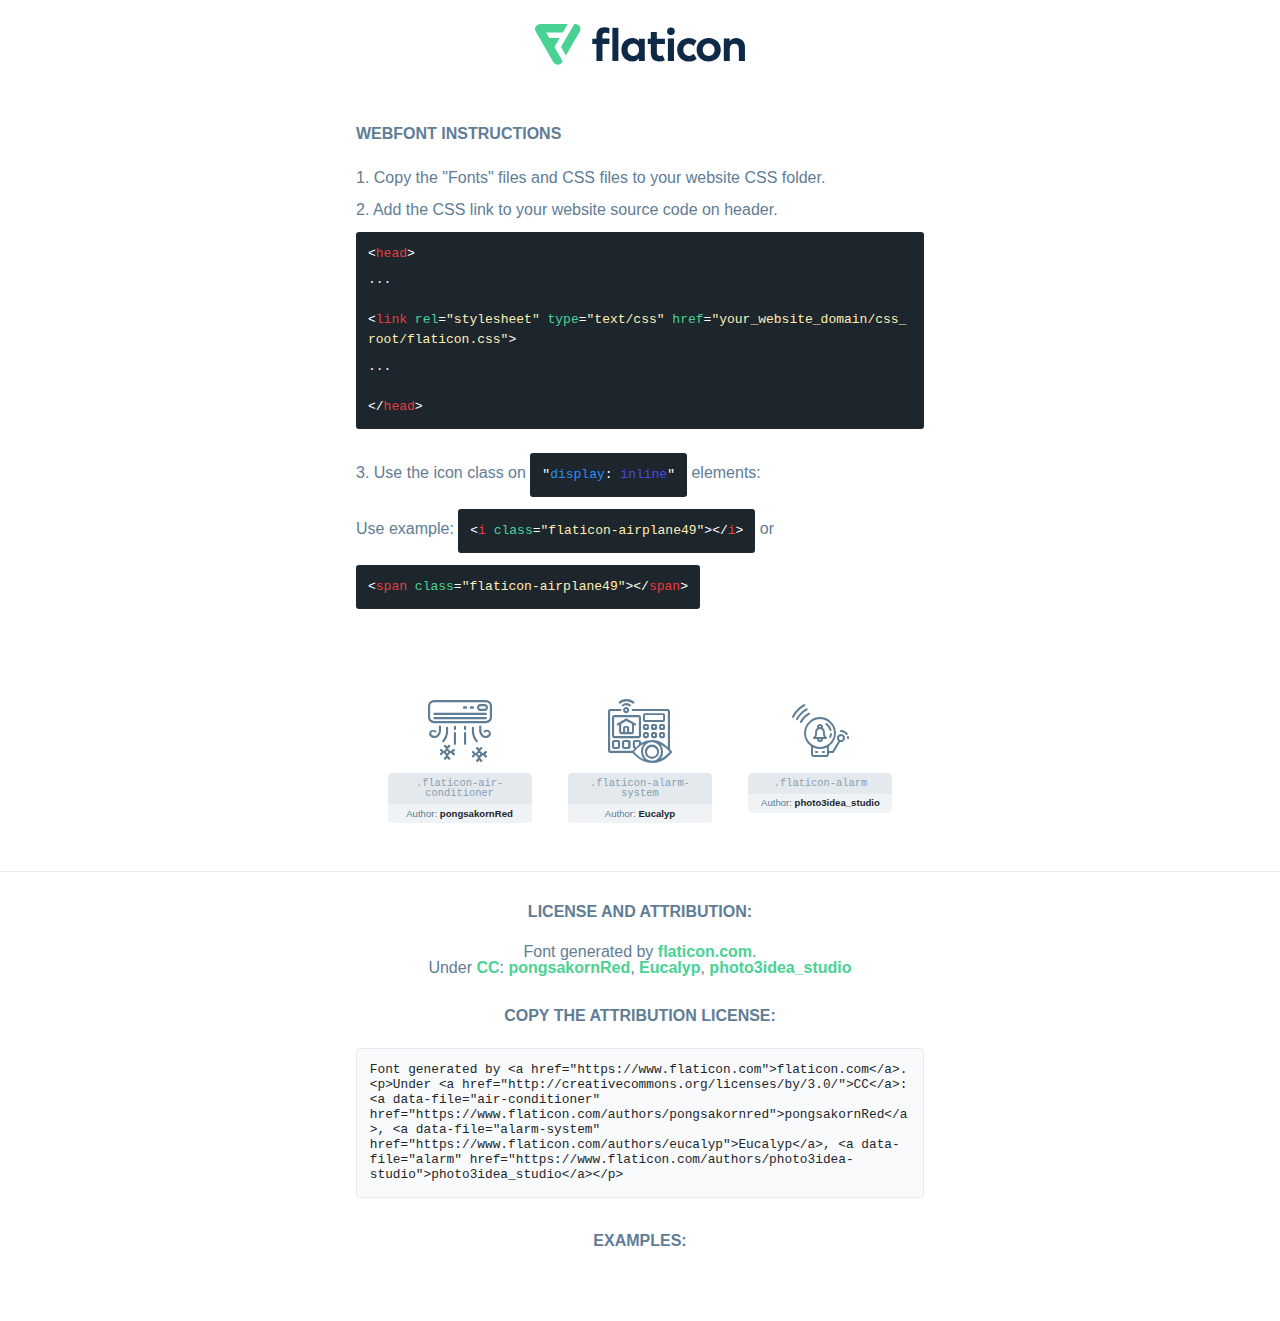
<file: font/flaticon.html>
<!DOCTYPE html>
<html lang="en">
<head>
    <title>Flaticon Webfont</title>
    <link rel="stylesheet" type="text/css" href="flaticon.css"/>
    <meta charset="UTF-8">
    <style>
        html, body, div, span, applet, object, iframe,
        h1, h2, h3, h4, h5, h6, p, blockquote, pre,
        a, abbr, acronym, address, big, cite, code,
        del, dfn, em, img, ins, kbd, q, s, samp,
        small, strike, strong, sub, sup, tt, var,
        b, u, i, center,
        dl, dt, dd, ol, ul, li,
        fieldset, form, label, legend,
        table, caption, tbody, tfoot, thead, tr, th, td,
        article, aside, canvas, details, embed,
        figure, figcaption, footer, header, hgroup,
        menu, nav, output, ruby, section, summary,
        time, mark, audio, video {
            margin: 0;
            padding: 0;
            border: 0;
            font-size: 100%;
            font: inherit;
            vertical-align: baseline;
        }

        /* HTML5 display-role reset for older browsers */
        article, aside, details, figcaption, figure,
        footer, header, hgroup, menu, nav, section {
            display: block;
        }

        body {
            line-height: 1;
        }

        ol, ul {
            list-style: none;
        }

        blockquote, q {
            quotes: none;
        }

        blockquote:before, blockquote:after,
        q:before, q:after {
            content: '';
            content: none;
        }

        table {
            border-collapse: collapse;
            border-spacing: 0;
        }

        body {
            font-family: Helvetica, Arial, sans-serif;
            font-size: 16px;
            color: #5f7d95;
        }

        a {
            color: #4AD295;
            font-weight: bold;
            text-decoration: none;
        }

        * {
            -moz-box-sizing: border-box;
            -webkit-box-sizing: border-box;
            box-sizing: border-box;
            margin: 0;
            padding: 0;
        }

        [class^="flaticon-"]:before, [class*=" flaticon-"]:before, [class^="flaticon-"]:after, [class*=" flaticon-"]:after {
            font-family: Flaticon;
            font-size: 30px;
            font-style: normal;
            margin-left: 20px;
            color: #333;
        }

        .wrapper {
            max-width: 600px;
            margin: auto;
            padding: 0 1em;
        }

        .title {
            margin-bottom: 24px;
            text-transform: uppercase;
            font-weight: bold;
        }

        header {
            text-align: center;
            padding: 24px;
        }

        header .logo {
            width: 210px;
            height: auto;
            border: none;
            display: inline-block;
        }

        header strong {
            font-size: 28px;
            font-weight: 500;
            vertical-align: middle;
        }

        .demo {
            margin: 2em auto;
            line-height: 1.25em;
        }

        .demo ul li {
            margin-bottom: 12px;
        }

        .demo ul li code {
            background-color: #1D262D;
            border-radius: 3px;
            padding: 12px;
            display: inline-block;
            color: #fff;
            font-family: Consolas, Monaco, Lucida Console, Liberation Mono, DejaVu Sans Mono, Bitstream Vera Sans Mono, Courier New, monospace;
            font-weight: lighter;
            margin-top: 12px;
            font-size: 13px;
            word-break: break-all;
        }

        .demo ul li code .red {
            color: #EC3A3B;
        }

        .demo ul li code .green {
            color: #4AD295;
        }

        .demo ul li code .yellow {
            color: #FFEEB6;
        }

        .demo ul li code .blue {
            color: #2C8CF4;
        }

        .demo ul li code .purple {
            color: #4949E7;
        }

        .demo ul li code .dots {
            margin-top: 0.5em;
            display: block;
        }

        #glyphs {
            border-bottom: 1px solid #E3E9ED;
            padding: 2em 0;
            text-align: center;
        }

        .glyph {
            display: inline-block;
            width: 9em;
            margin: 1em;
            text-align: center;
            vertical-align: top;
            background: #FFF;
        }

        .glyph .flaticon {
            padding: 10px;
            display: block;
            font-family: "Flaticon";
            font-size: 64px;
            line-height: 1;
        }

        .glyph .flaticon:before {
            font-size: 64px;
            color: #5f7d95;
            margin-left: 0;
        }

        .class-name {
            font-size: 0.65em;
            background-color: #E3E9ED;
            color: #869FB2;
            border-radius: 4px 4px 0 0;
            padding: 0.5em;
            font-family: Consolas, Monaco, Lucida Console, Liberation Mono, DejaVu Sans Mono, Bitstream Vera Sans Mono, Courier New, monospace;
        }

        .author-name {
            font-size: 0.6em;
            background-color: #EFF3F6;
            border-top: 0;
            border-radius: 0 0 4px 4px;
            padding: 0.5em;
        }

        .author-name a {
            color: #1D262D;
        }

        .class-name:last-child {
            font-size: 10px;
            color: #888;
        }

        .class-name:last-child a {
            font-size: 10px;
            color: #555;
        }

        .glyph > input {
            display: block;
            width: 100px;
            margin: 5px auto;
            text-align: center;
            font-size: 12px;
            cursor: text;
        }

        .glyph > input.icon-input {
            font-family: "Flaticon";
            font-size: 16px;
            margin-bottom: 10px;
        }

        .attribution .title {
            margin-top: 2em;
        }

        .attribution textarea {
            background-color: #F8FAFB;
            color: #1D262D;
            padding: 1em;
            border: none;
            box-shadow: none;
            border: 1px solid #E3E9ED;
            border-radius: 4px;
            resize: none;
            width: 100%;
            height: 150px;
            font-size: 0.8em;
            font-family: Consolas, Monaco, Lucida Console, Liberation Mono, DejaVu Sans Mono, Bitstream Vera Sans Mono, Courier New, monospace;
            -webkit-appearance: none;
        }

        .attribution textarea:hover {
            border-color: #CFD9E0;
        }

        .attribution textarea:focus {
            border-color: #4AD295;
        }

        .iconsuse {
            margin: 2em auto;
            text-align: center;
            max-width: 1200px;
        }

        .iconsuse:after {
            content: '';
            display: table;
            clear: both;
        }

        .iconsuse .image {
            float: left;
            width: 25%;
            padding: 0 1em;
        }

        .iconsuse .image p {
            margin-bottom: 1em;
        }

        .iconsuse .image span {
            display: block;
            font-size: 0.65em;
            background-color: #222;
            color: #fff;
            border-radius: 4px;
            padding: 0.5em;
            color: #FFFF99;
            margin-top: 1em;
            font-family: Consolas, Monaco, Lucida Console, Liberation Mono, DejaVu Sans Mono, Bitstream Vera Sans Mono, Courier New, monospace;
        }

        .flaticon:before {
            color: #5f7d95;
        }

        #footer {
            text-align: center;
            background-color: #1D262D;
            color: #869FB2;
            padding: 12px;
            font-size: 14px;
        }

        #footer a {
            font-weight: normal;
        }

        @media (max-width: 960px) {
            .iconsuse .image {
                width: 50%;
            }
        }

        .preview {
            width: 100px;
            display: inline-block;
            margin: 10px;
        }

        .preview .inner {
            display: inline-block;
            width: 100%;
            text-align: center;
            background: #f5f5f5;
            -webkit-border-radius: 3px 3px 0 0;
            -moz-border-radius: 3px 3px 0 0;
            border-radius: 3px 3px 0 0;
        }

        .preview .inner  {
            line-height: 85px;
            font-size: 40px;
            color: #333;
        }

        .label {
            display: inline-block;
            width: 100%;
            box-sizing: border-box;
            padding: 5px;
            font-size: 10px;
            font-family: Monaco, monospace;
            color: #666;
            white-space: nowrap;
            overflow: hidden;
            text-overflow: ellipsis;
            background: #ddd;
            -webkit-border-radius: 0 0 3px 3px;
            -moz-border-radius: 0 0 3px 3px;
            border-radius: 0 0 3px 3px;
            color: #666;
        }
    </style>
</head>
<body>
    <header>
        <a href="https://www.flaticon.com/" target="_blank" class="logo">
            <svg xmlns="http://www.w3.org/2000/svg" viewBox="0 0 394.3 76.5">
                <path d="M156.6,69.4H145.3V7.1h11.3Z" style="fill:#0e2a47"/>
                <path d="M206.2,69.4h-11V64.8a15.4,15.4,0,0,1-12.6,5.7c-11.6,0-20.3-9.5-20.3-22.1s8.8-22.1,20.3-22.1a15.4,15.4,0,0,1,12.6,5.8V27.5h11Zm-32.4-21c0,6.4,4.2,11.6,10.8,11.6s10.8-4.9,10.8-11.6-4.4-11.6-10.8-11.6S173.9,42,173.9,48.4Z"
                      style="fill:#0e2a47"/>
                <path d="M262.5,13.7a7.2,7.2,0,0,1-14.4,0,7.2,7.2,0,1,1,14.4,0ZM261,69.4H249.6v-42H261Z"
                      style="fill:#0e2a47"/>
                <path id="_Trazado_" data-name="&lt;Trazado&gt;"
                      d="M139.6,17.8a16.6,16.6,0,0,0-8-1.4c-3.2.4-4.9,2-4.9,5.9v5.1h13V37.5h-13v32H115.4v-32h-7.8v-10h7.8V22.2c0-9.9,5.2-16.3,15-16.3a23.4,23.4,0,0,1,9.3,1.8Z"
                      style="fill:#0e2a47"/>
                <path d="M235.1,60c-3.5,0-6.3-1.9-6.3-7.1V37.5H244v-10H228.8V15H217.5V27.5h-5.7v10h5.7V53.7c0,10.9,5.3,16.8,15.7,16.8A22.9,22.9,0,0,0,244,68l-4.3-9.1A12.3,12.3,0,0,1,235.1,60Z"
                      style="fill:#0e2a47"/>
                <path d="M348.9,48.4c0,12.6-9.7,22.1-22.7,22.1s-22.7-9.4-22.7-22.1,9.6-22.1,22.7-22.1S348.9,35.8,348.9,48.4Zm-33.9,0c0,6.8,4.8,11.6,11.1,11.6s11.2-4.8,11.2-11.6-4.8-11.6-11.2-11.6S315.1,41.6,315.1,48.4Z"
                      style="fill:#0e2a47"/>
                <path d="M394.3,42.7V69.4H382.9V46.3c0-6.1-3-9.4-8.2-9.4s-8.9,3.2-8.9,9.5v23H354.6v-42h11v4.9c3-4.5,7.6-6.1,12.3-6.1C387.5,26.3,394.3,33,394.3,42.7Z"
                      style="fill:#0e2a47"/>
                <path d="M298,55.7h0a12.4,12.4,0,0,1-8.2,4.2h-.9l-1.8-.2a10,10,0,0,1-7.4-5.6,13.2,13.2,0,0,1-1.2-5.8,13,13,0,0,1,1.3-5.9,10.1,10.1,0,0,1,7.5-5.5h2.4a11.7,11.7,0,0,1,8.3,4.2l5.5-9.6a19.9,19.9,0,0,0-8.1-4.3,23.4,23.4,0,0,0-6.1-.8,25.2,25.2,0,0,0-7.5,1.1,20.9,20.9,0,0,0-8,4.6,21.9,21.9,0,0,0-6.8,16.4,21.9,21.9,0,0,0,6.7,16.3,20.9,20.9,0,0,0,8,4.6,25.2,25.2,0,0,0,7.7,1.2,23.6,23.6,0,0,0,6.2-.8,20,20,0,0,0,8.1-4.4Z"
                      style="fill:#0e2a47"/>
                <path d="M46.3,26.5H26.9L20.8,16H52.4L61.6,0H9.4A9.3,9.3,0,0,0,1.3,4.7a9.3,9.3,0,0,0,0,9.4L34.6,71.8a9.4,9.4,0,0,0,16.2,0l1.1-1.9L36.6,43.3Z"
                      style="fill:#4ad295"/>
                <path d="M84.2,4.7A9.3,9.3,0,0,0,76.1,0H73.8l-25,43.3,9.2,16L84.2,14A9.3,9.3,0,0,0,84.2,4.7Z"
                      style="fill:#4ad295"/>
            </svg>
        </a>
    </header>
    <section class="demo wrapper">

        <p class="title">Webfont Instructions</p>

        <ul>
            <li>
                <span class="num">1. </span>Copy the "Fonts" files and CSS files to your website CSS folder.
            </li>
            <li>
                <span class="num">2. </span>Add the CSS link to your website source code on header.
                <code class="big">
                    &lt;<span class="red">head</span>&gt;
                    <br/><span class="dots">...</span>
                    <br/>&lt;<span class="red">link</span> <span class="green">rel</span>=<span
                        class="yellow">"stylesheet"</span> <span class="green">type</span>=<span
                        class="yellow">"text/css"</span> <span class="green">href</span>=<span class="yellow">"your_website_domain/css_root/flaticon.css"</span>&gt;
                    <br/><span class="dots">...</span>
                    <br/>&lt;/<span class="red">head</span>&gt;
                </code>
            </li>

            <li>
                <p>
                    <span class="num">3. </span>Use the icon class on <code>"<span class="blue">display</span>:<span
                        class="purple"> inline</span>"</code> elements:
                    <br/>
                    Use example: <code>&lt;<span class="red">i</span> <span class="green">class</span>=<span class="yellow">&quot;flaticon-airplane49&quot;</span>&gt;&lt;/<span
                        class="red">i</span>&gt;</code> or <code>&lt;<span class="red">span</span> <span
                        class="green">class</span>=<span class="yellow">&quot;flaticon-airplane49&quot;</span>&gt;&lt;/<span
                        class="red">span</span>&gt;</code>
            </li>
        </ul>

    </section>
    <section id="glyphs">
            <div class="glyph">
                <i class="flaticon flaticon-air-conditioner"></i>
                <div class="class-name">.flaticon-air-conditioner</div>
                <div class="author-name">Author: <a data-file="air-conditioner" href="https://www.flaticon.com/authors/pongsakornred">pongsakornRed</a> </div>
            </div>

            <div class="glyph">
                <i class="flaticon flaticon-alarm-system"></i>
                <div class="class-name">.flaticon-alarm-system</div>
                <div class="author-name">Author: <a data-file="alarm-system" href="https://www.flaticon.com/authors/eucalyp">Eucalyp</a> </div>
            </div>

            <div class="glyph">
                <i class="flaticon flaticon-alarm"></i>
                <div class="class-name">.flaticon-alarm</div>
                <div class="author-name">Author: <a data-file="alarm" href="https://www.flaticon.com/authors/photo3idea-studio">photo3idea_studio</a> </div>
            </div>

    </section>

    <section class="attribution wrapper"   style="text-align:center;">

        <div class="title">License and attribution:</div><div class="attrDiv">Font generated by <a href="https://www.flaticon.com">flaticon.com</a>. <div><p>Under <a href="http://creativecommons.org/licenses/by/3.0/">CC</a>: <a data-file="air-conditioner" href="https://www.flaticon.com/authors/pongsakornred">pongsakornRed</a>, <a data-file="alarm-system" href="https://www.flaticon.com/authors/eucalyp">Eucalyp</a>, <a data-file="alarm" href="https://www.flaticon.com/authors/photo3idea-studio">photo3idea_studio</a></p>  </div>
        </div>
        <div class="title">Copy the Attribution License:</div>

        <textarea onclick="this.focus();this.select();">Font generated by &lt;a href=&quot;https://www.flaticon.com&quot;&gt;flaticon.com&lt;/a&gt;. <p>Under <a href="http://creativecommons.org/licenses/by/3.0/">CC</a>: <a data-file="air-conditioner" href="https://www.flaticon.com/authors/pongsakornred">pongsakornRed</a>, <a data-file="alarm-system" href="https://www.flaticon.com/authors/eucalyp">Eucalyp</a>, <a data-file="alarm" href="https://www.flaticon.com/authors/photo3idea-studio">photo3idea_studio</a></p> 
        </textarea>

    </section>

    <section class="iconsuse">

        <div class="title">Examples:</div>
            <div class="image">
                <p>
                    <i cl
</file>
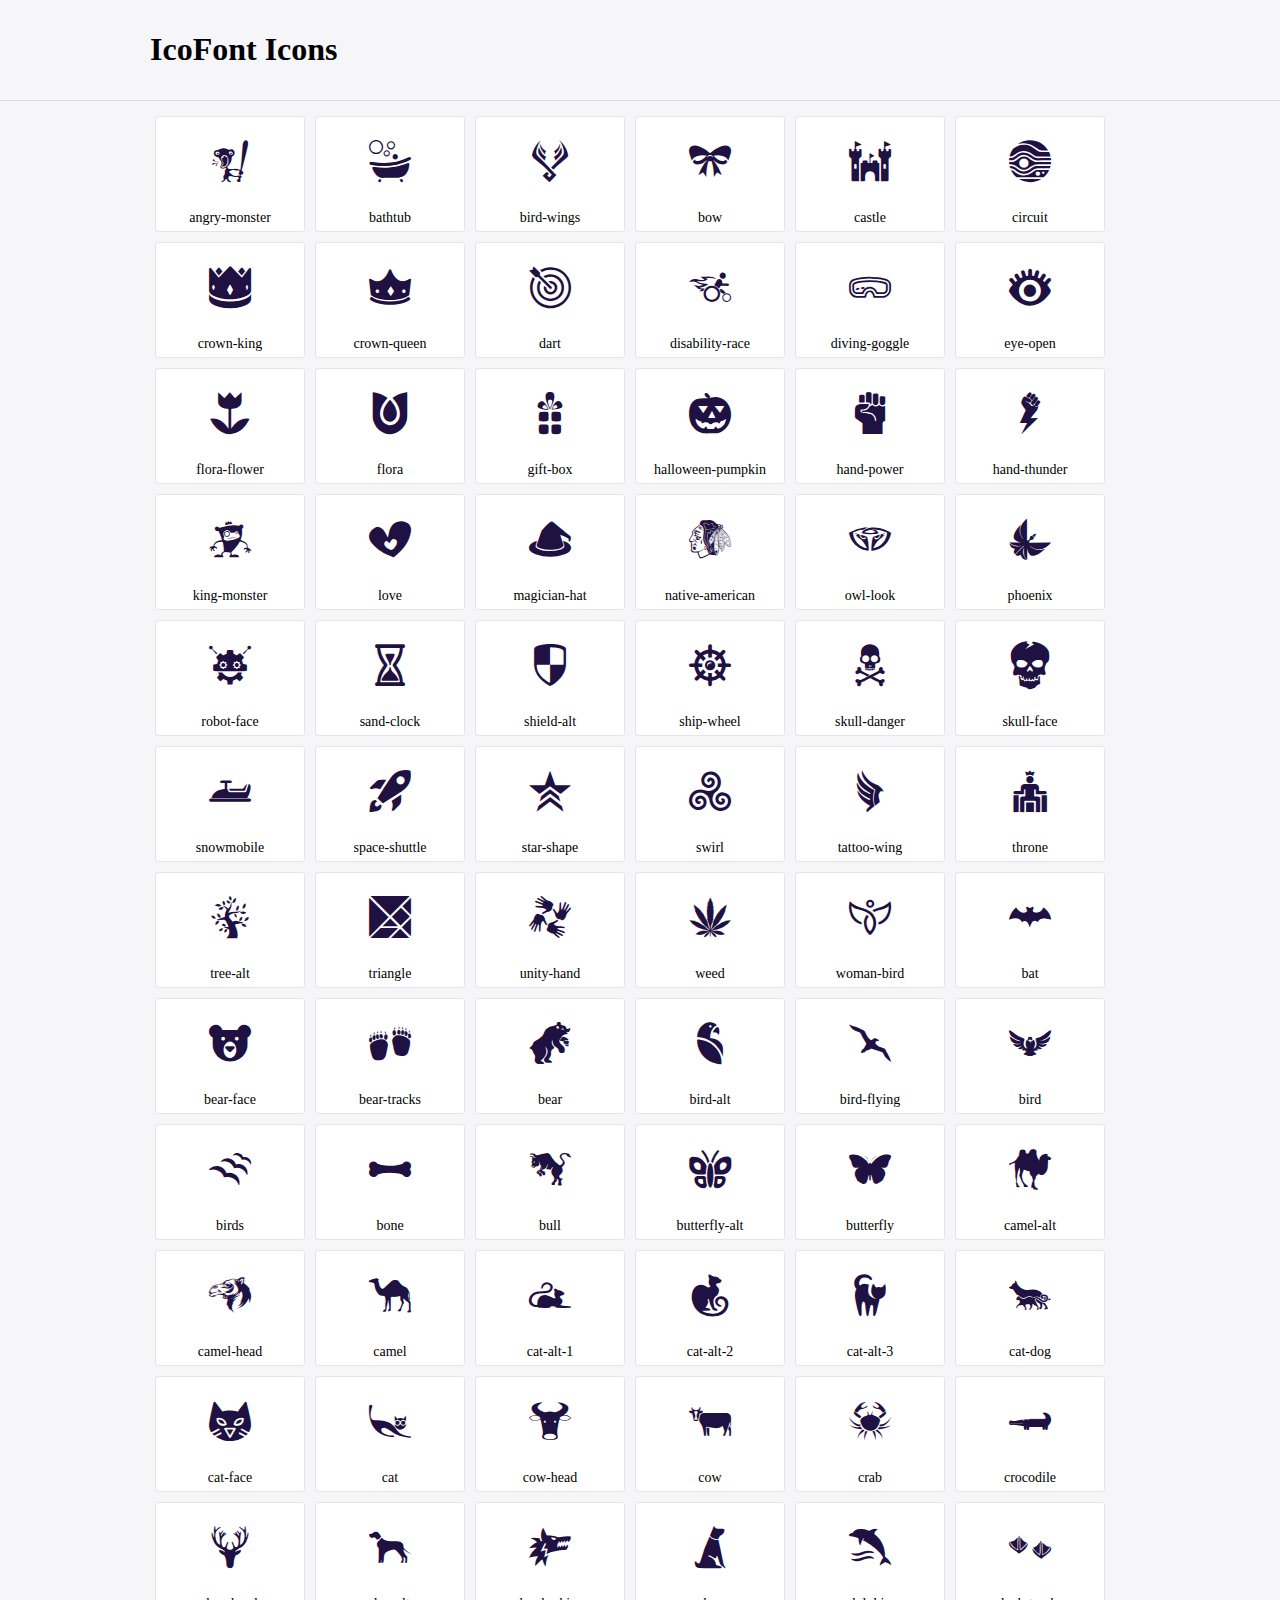
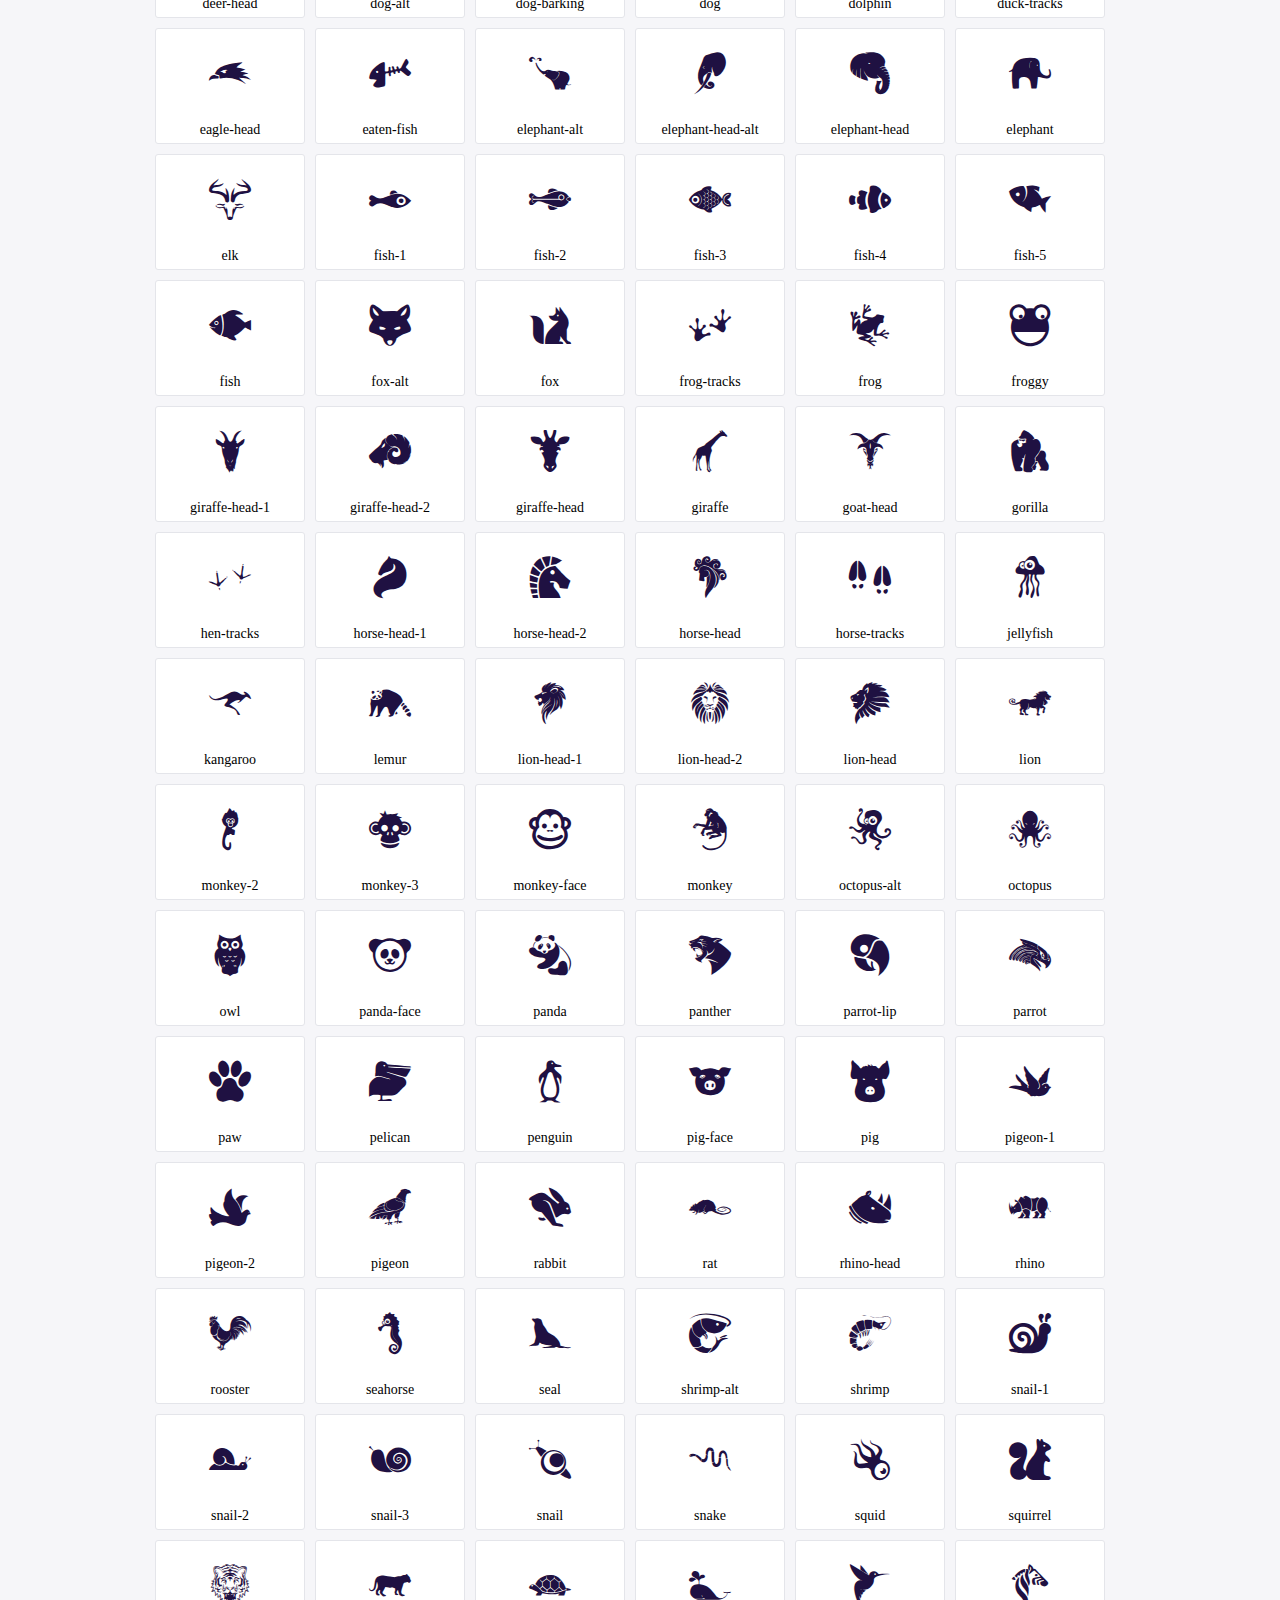
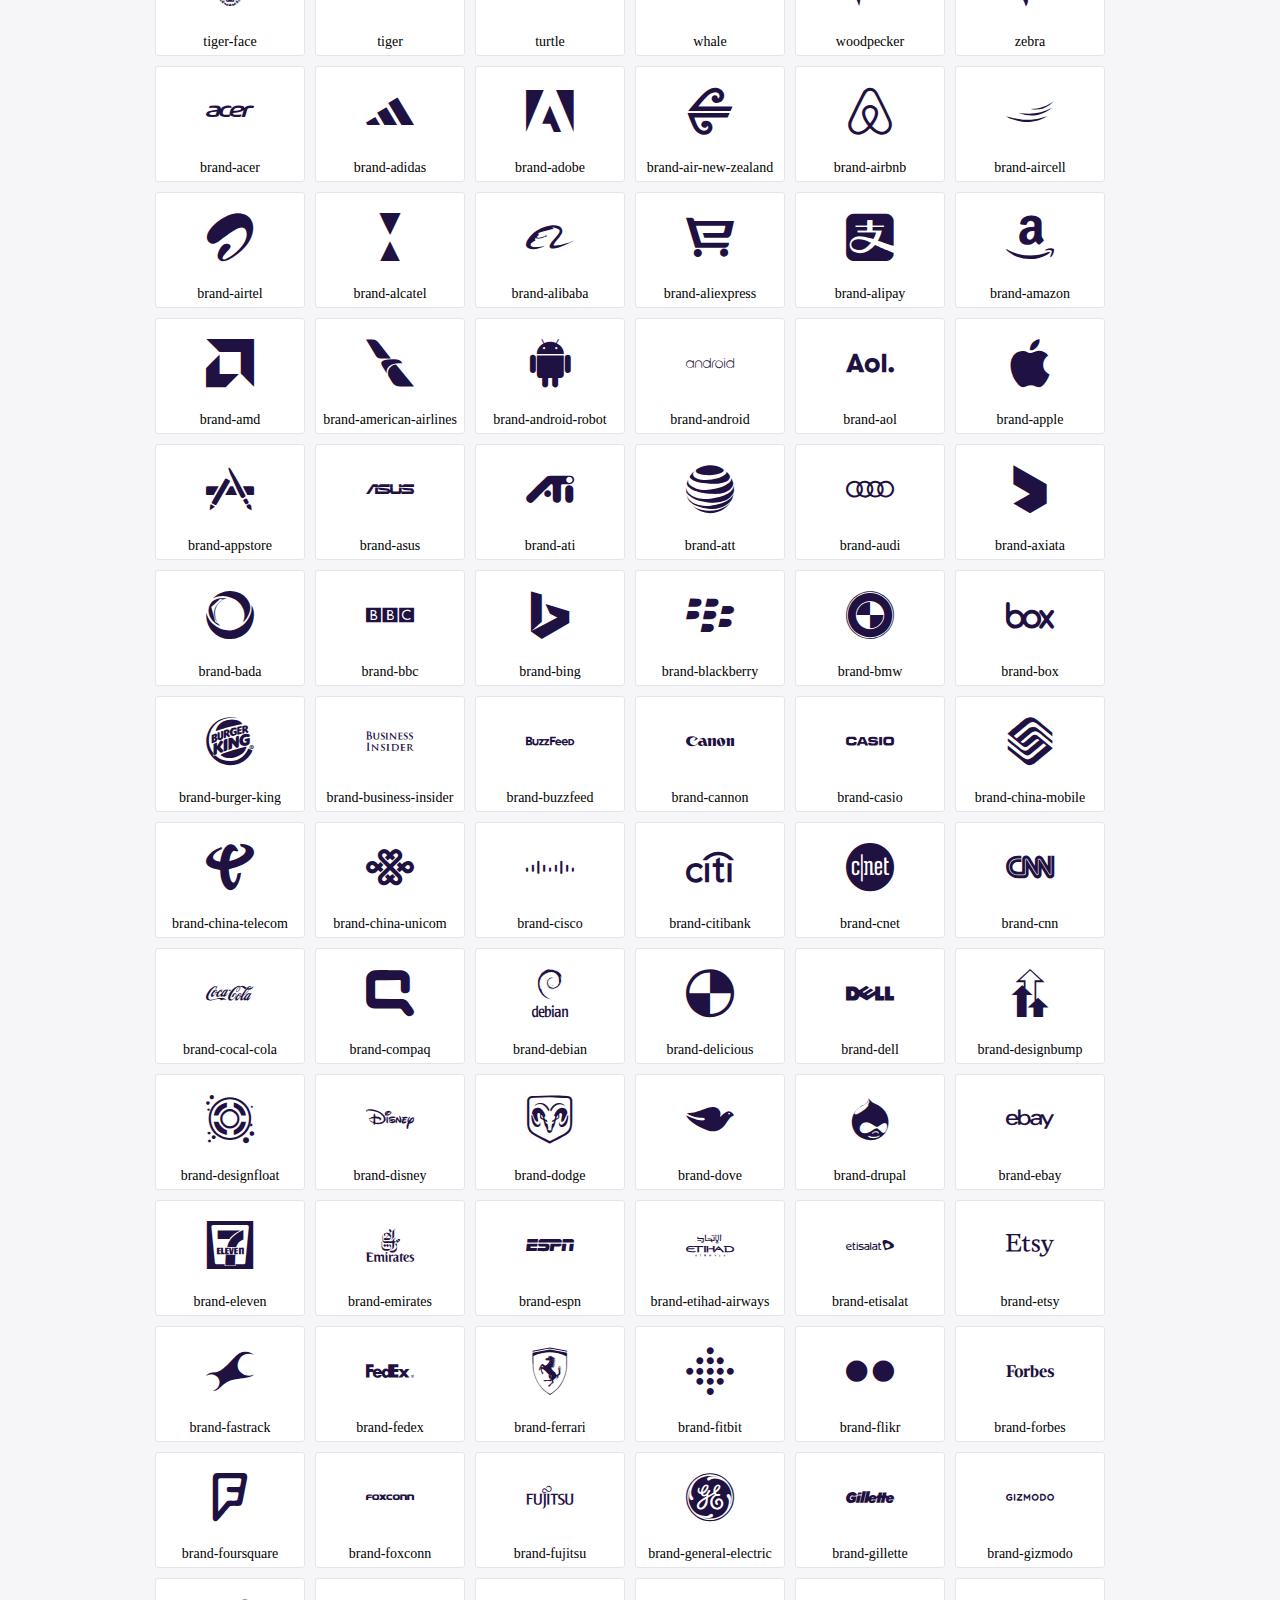
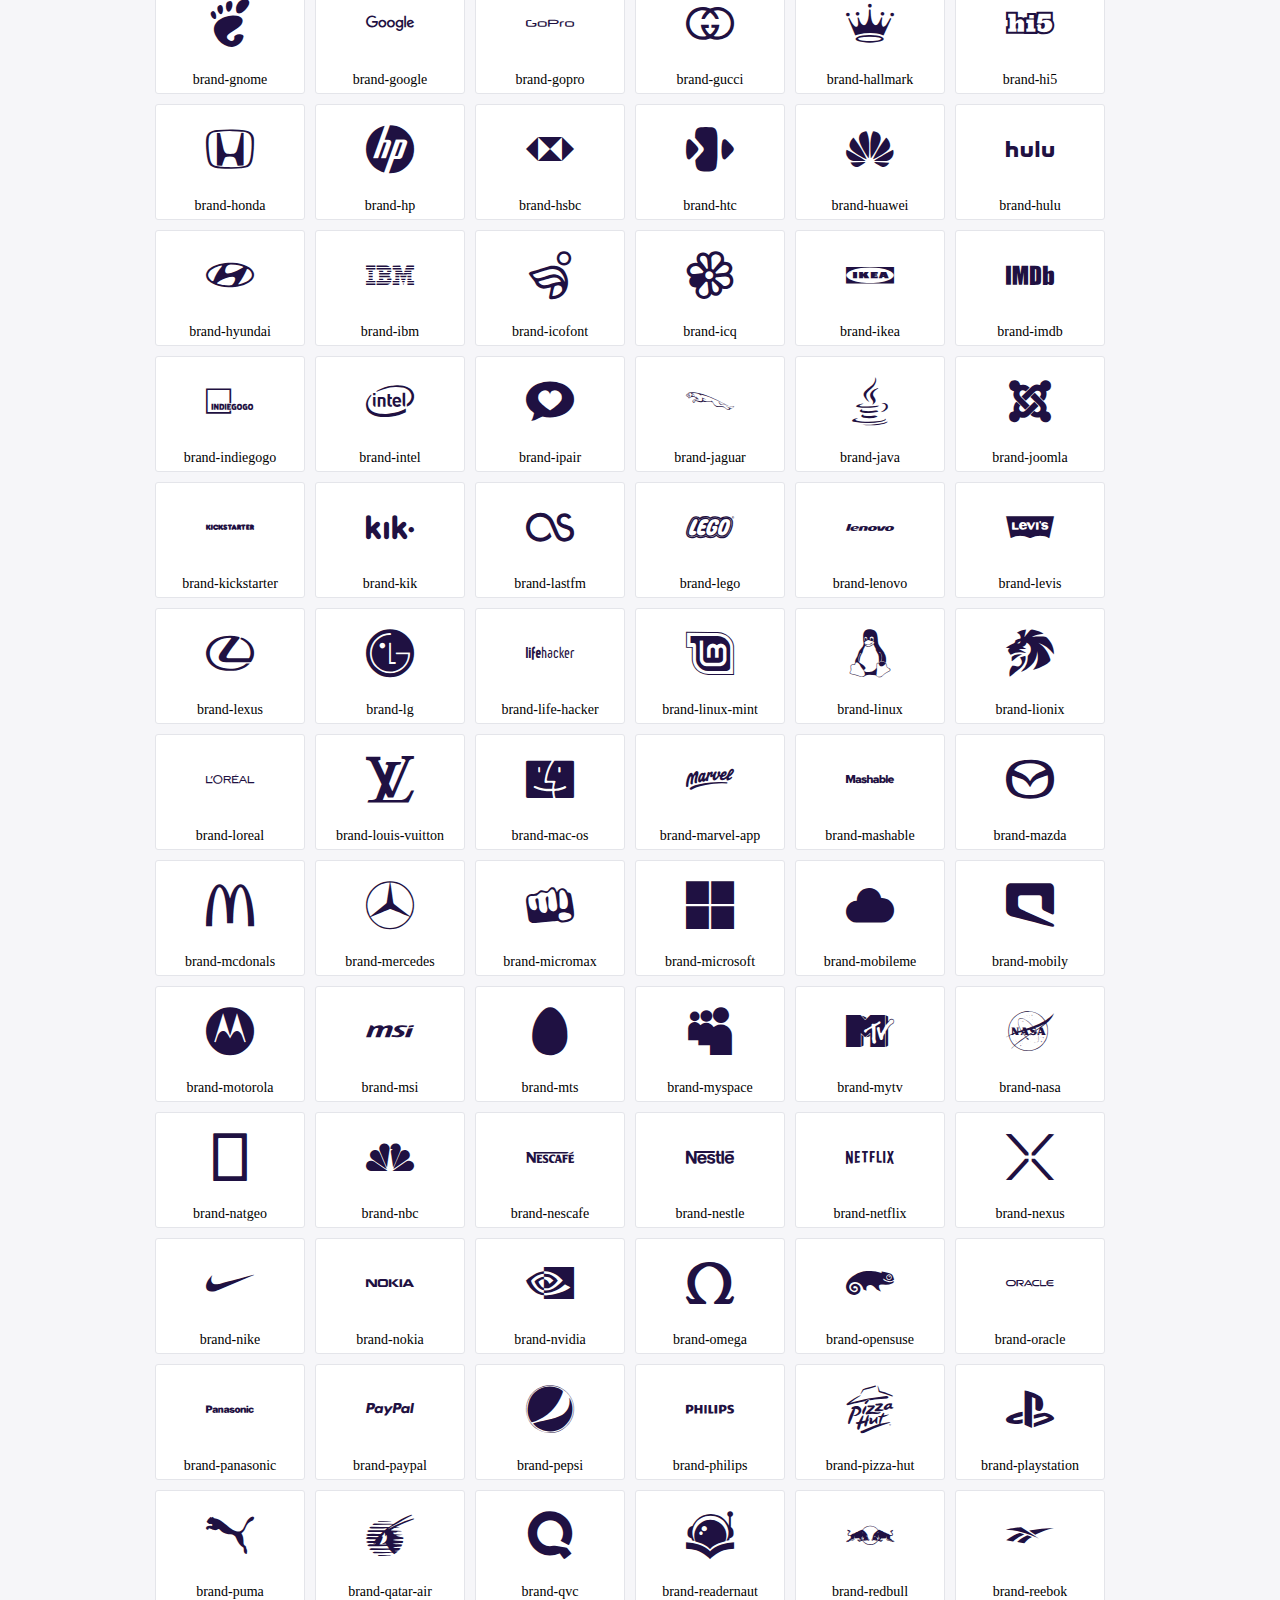
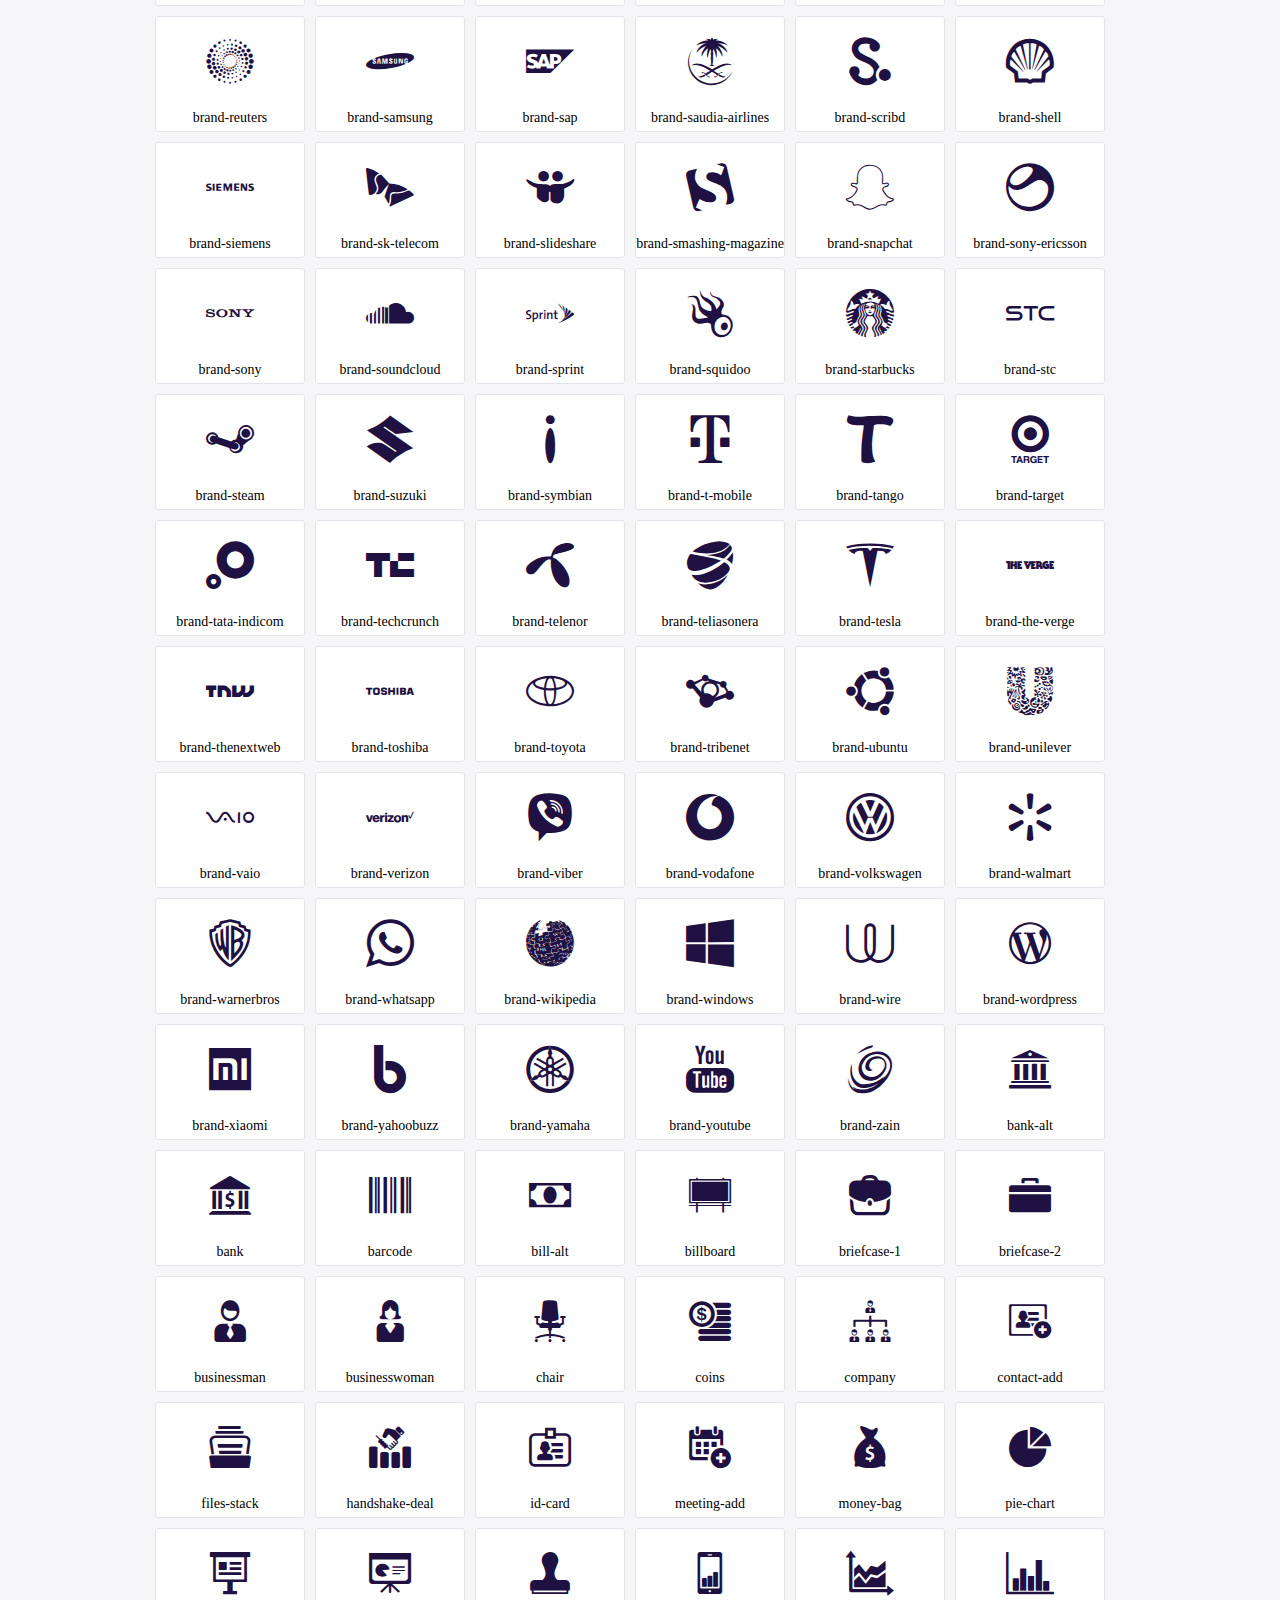
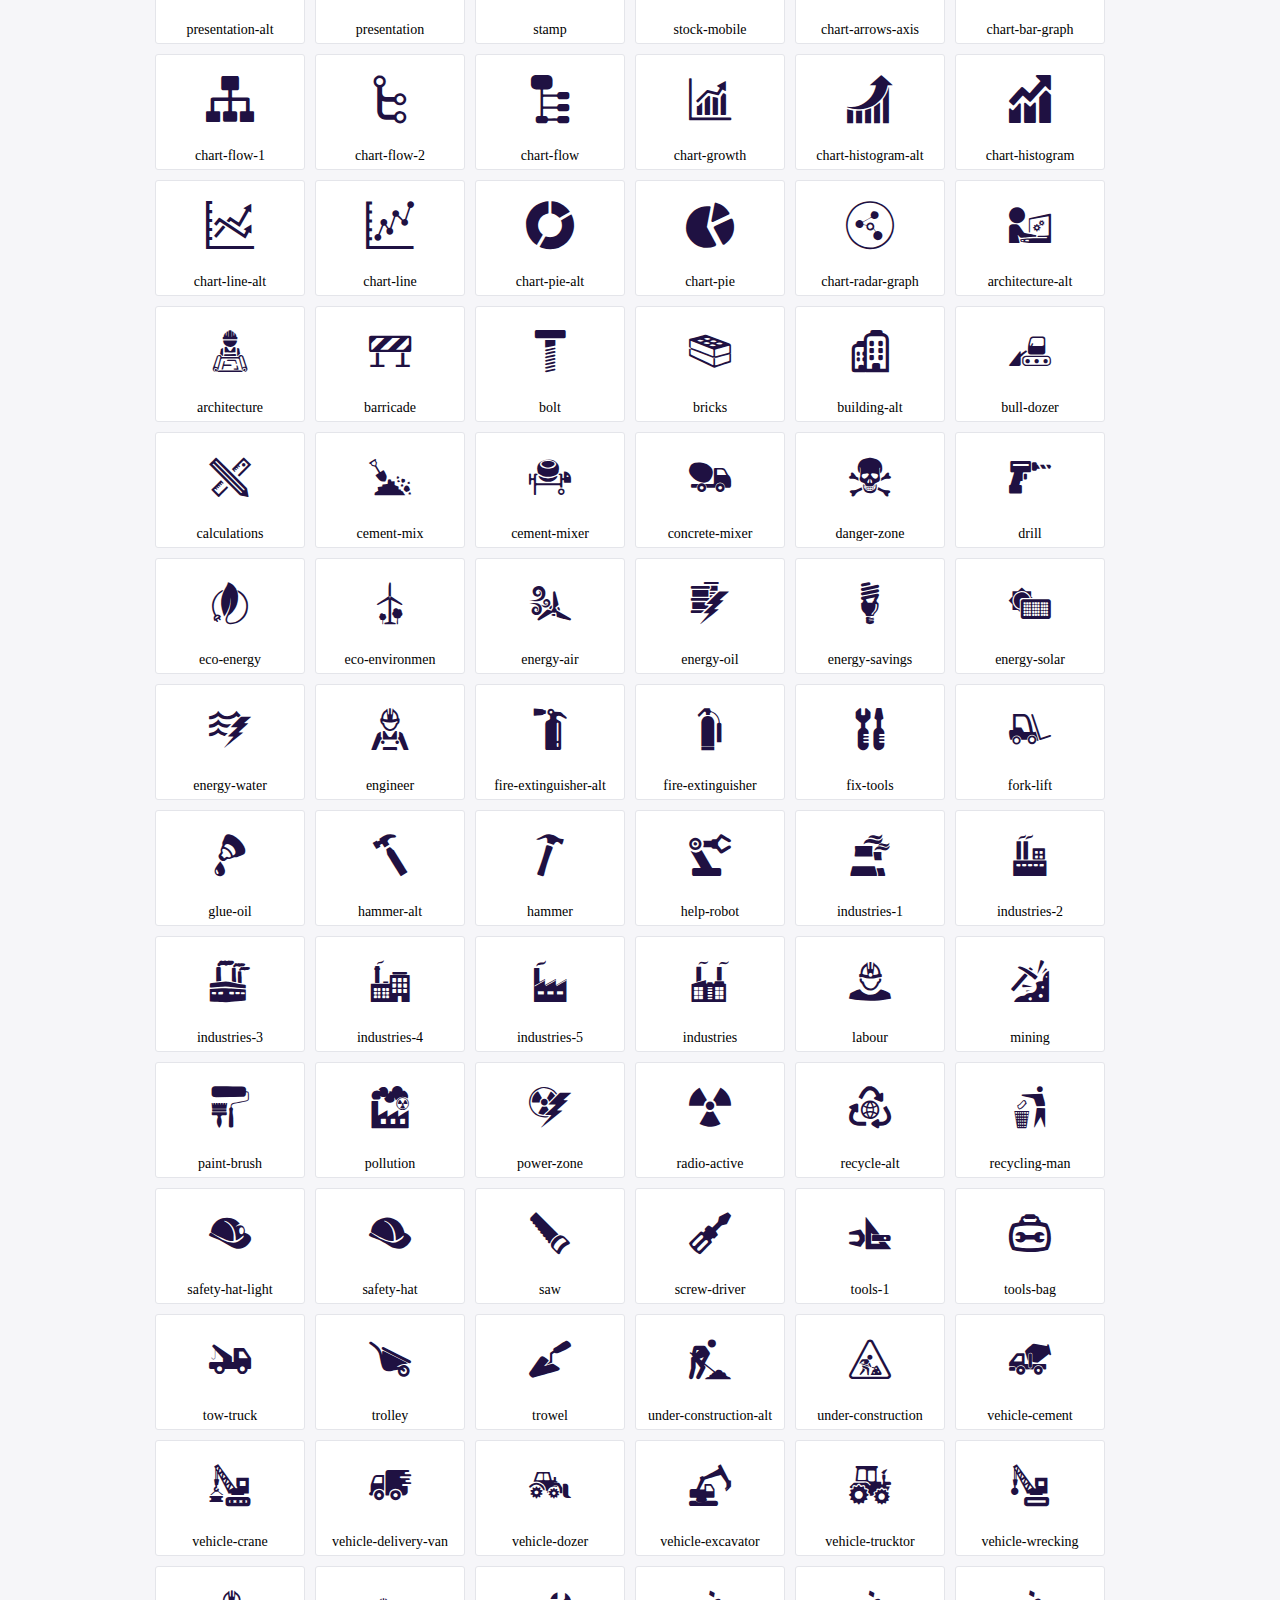
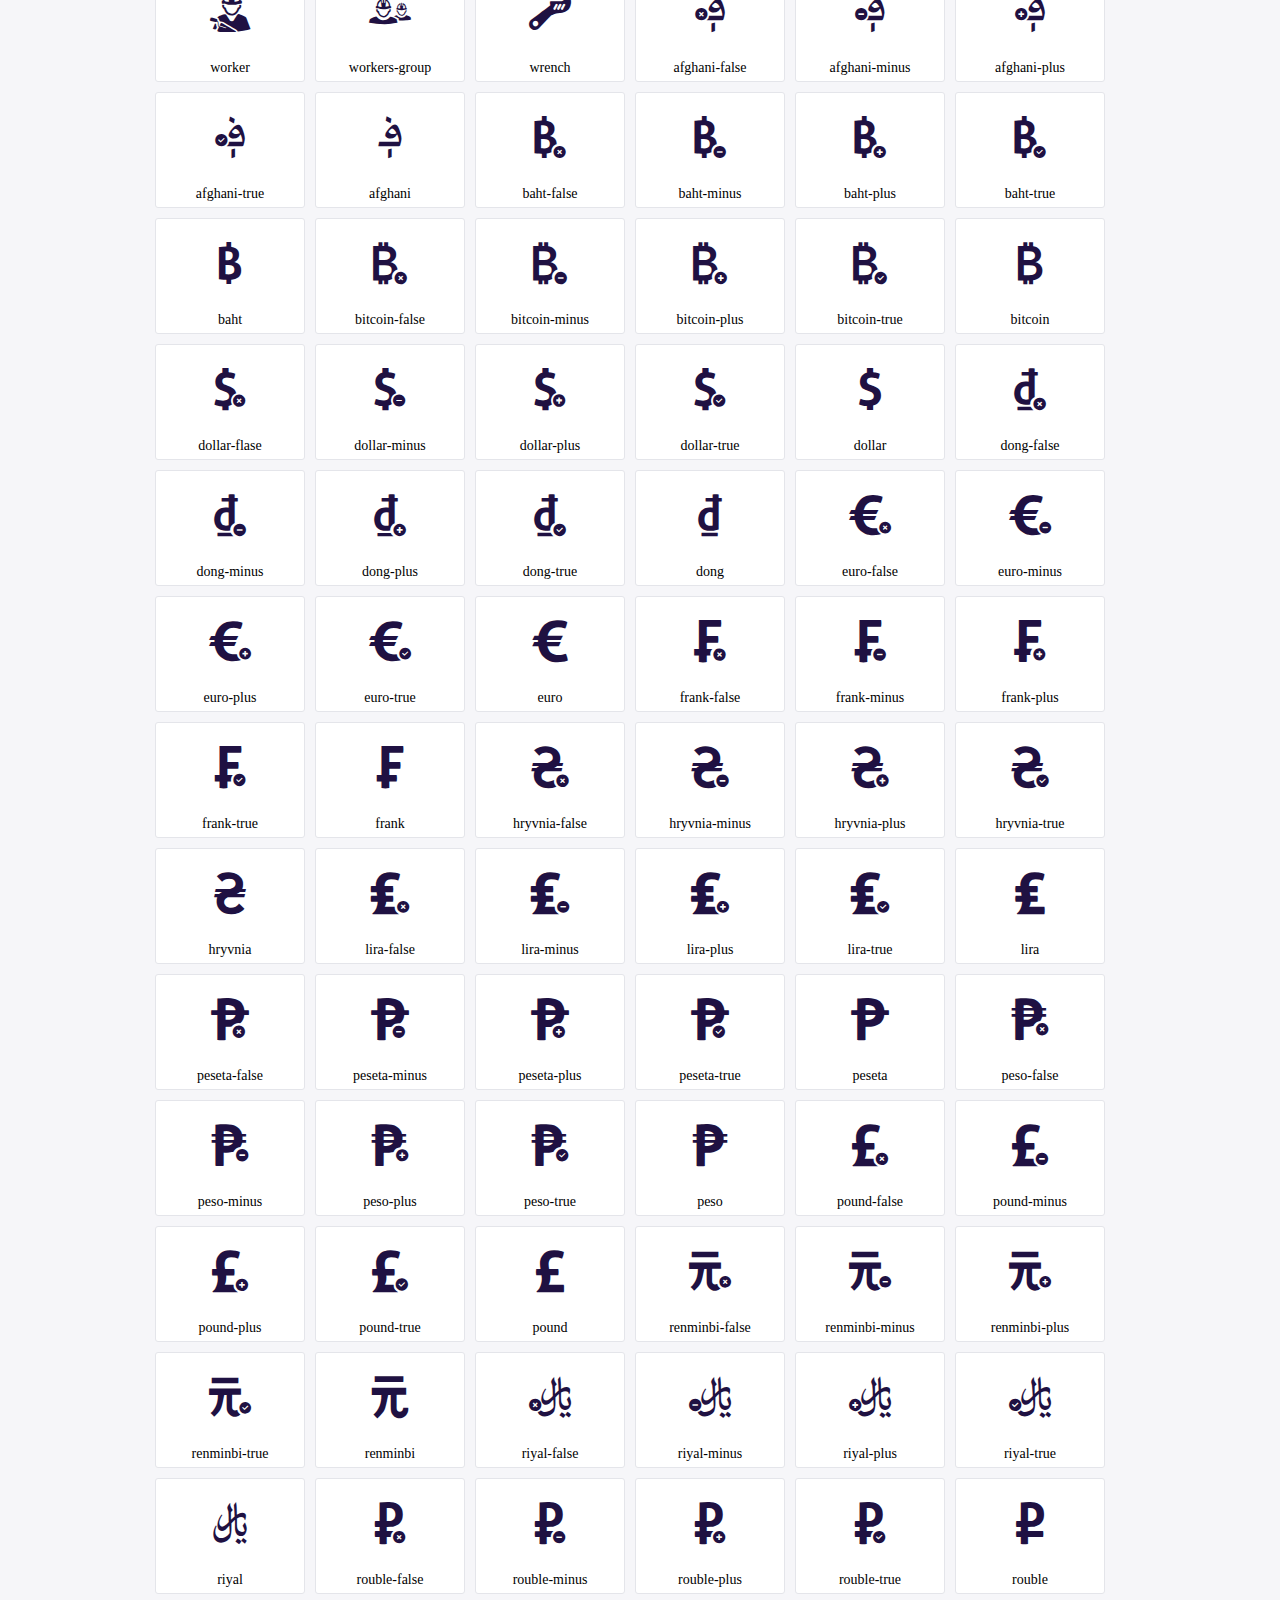
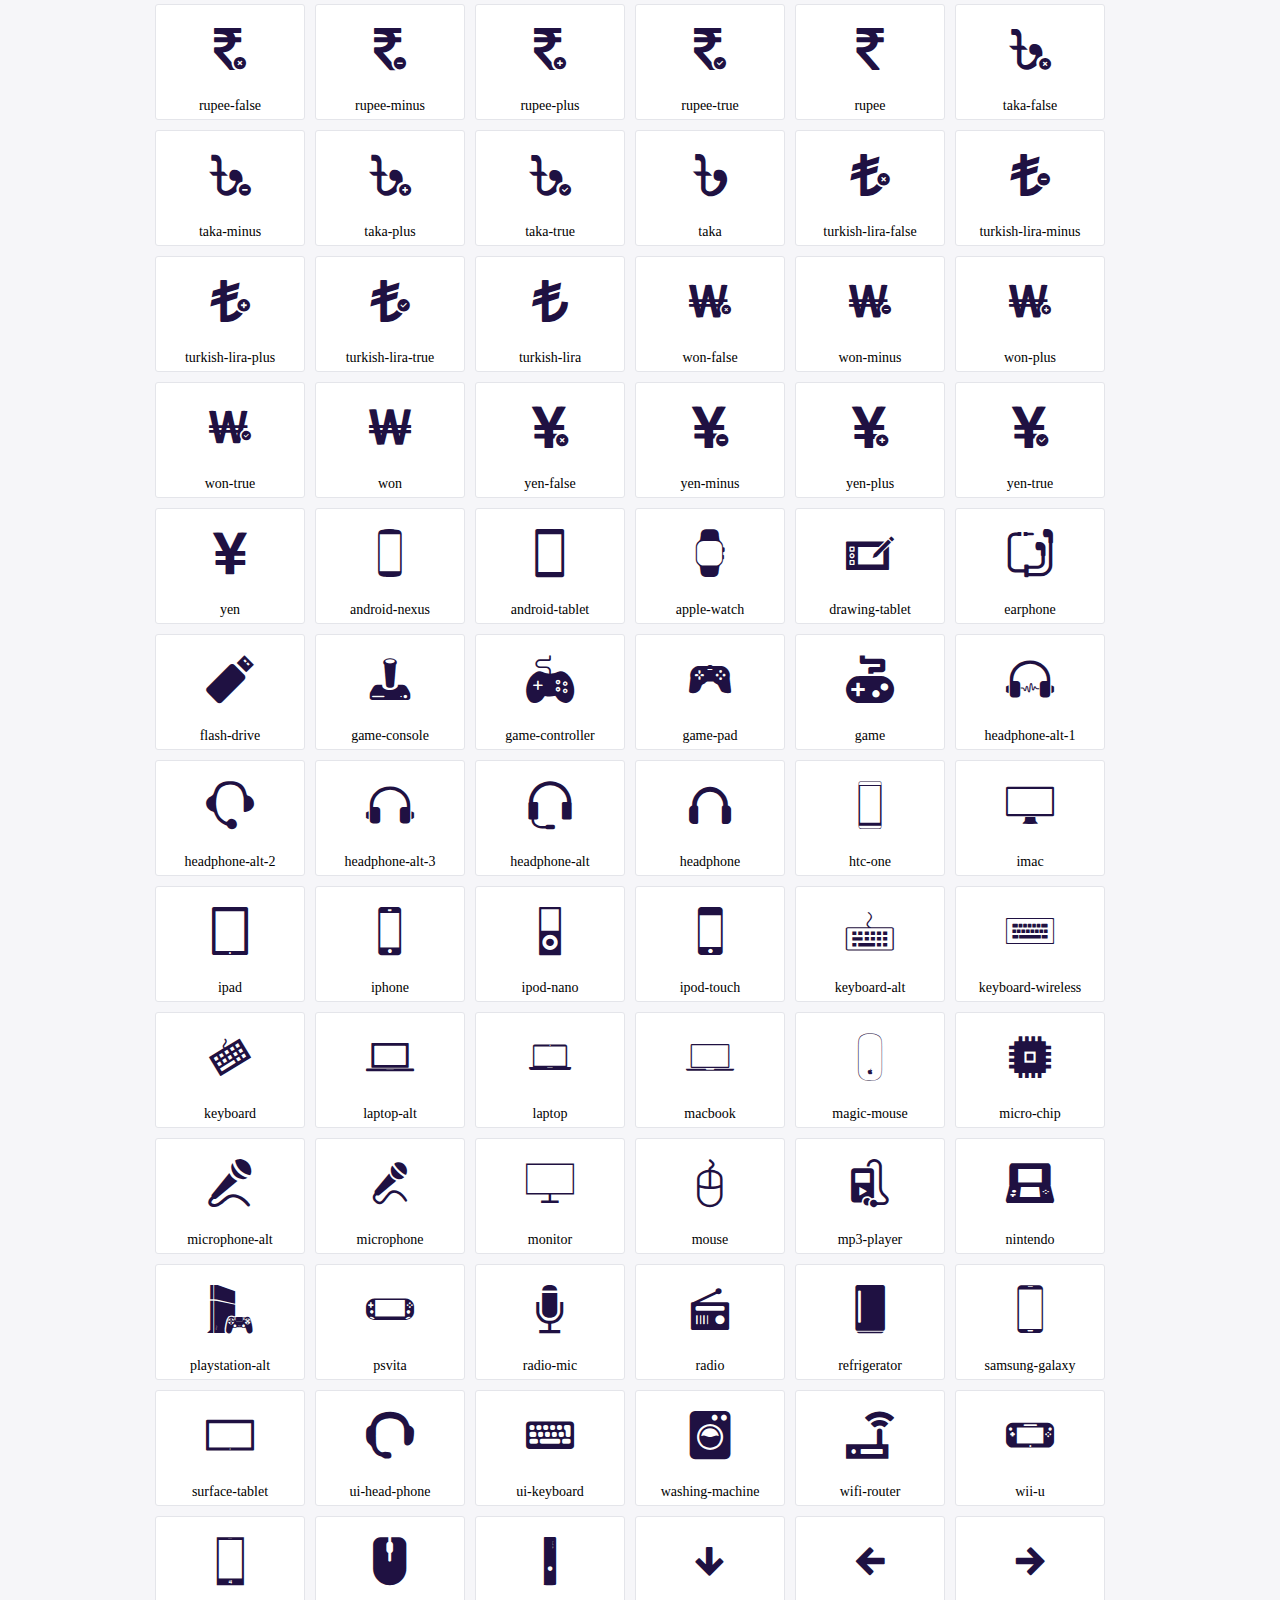
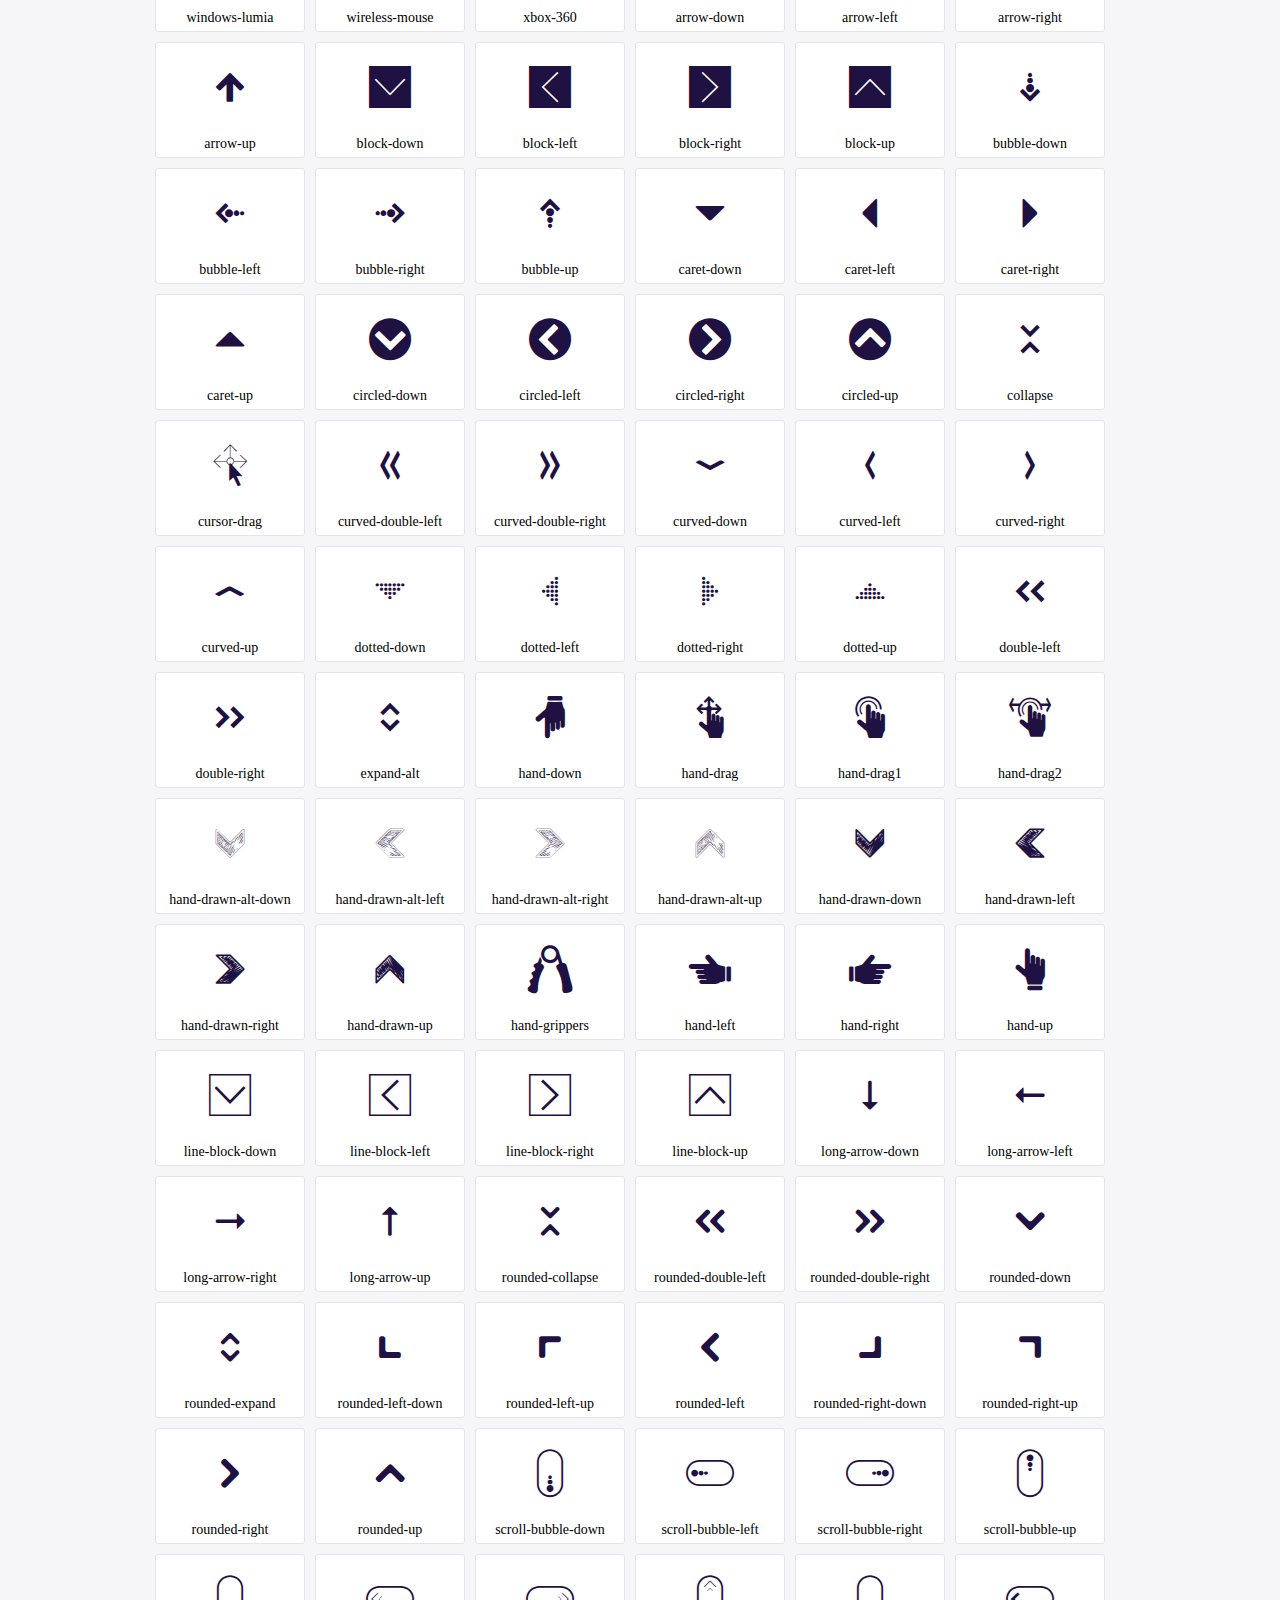
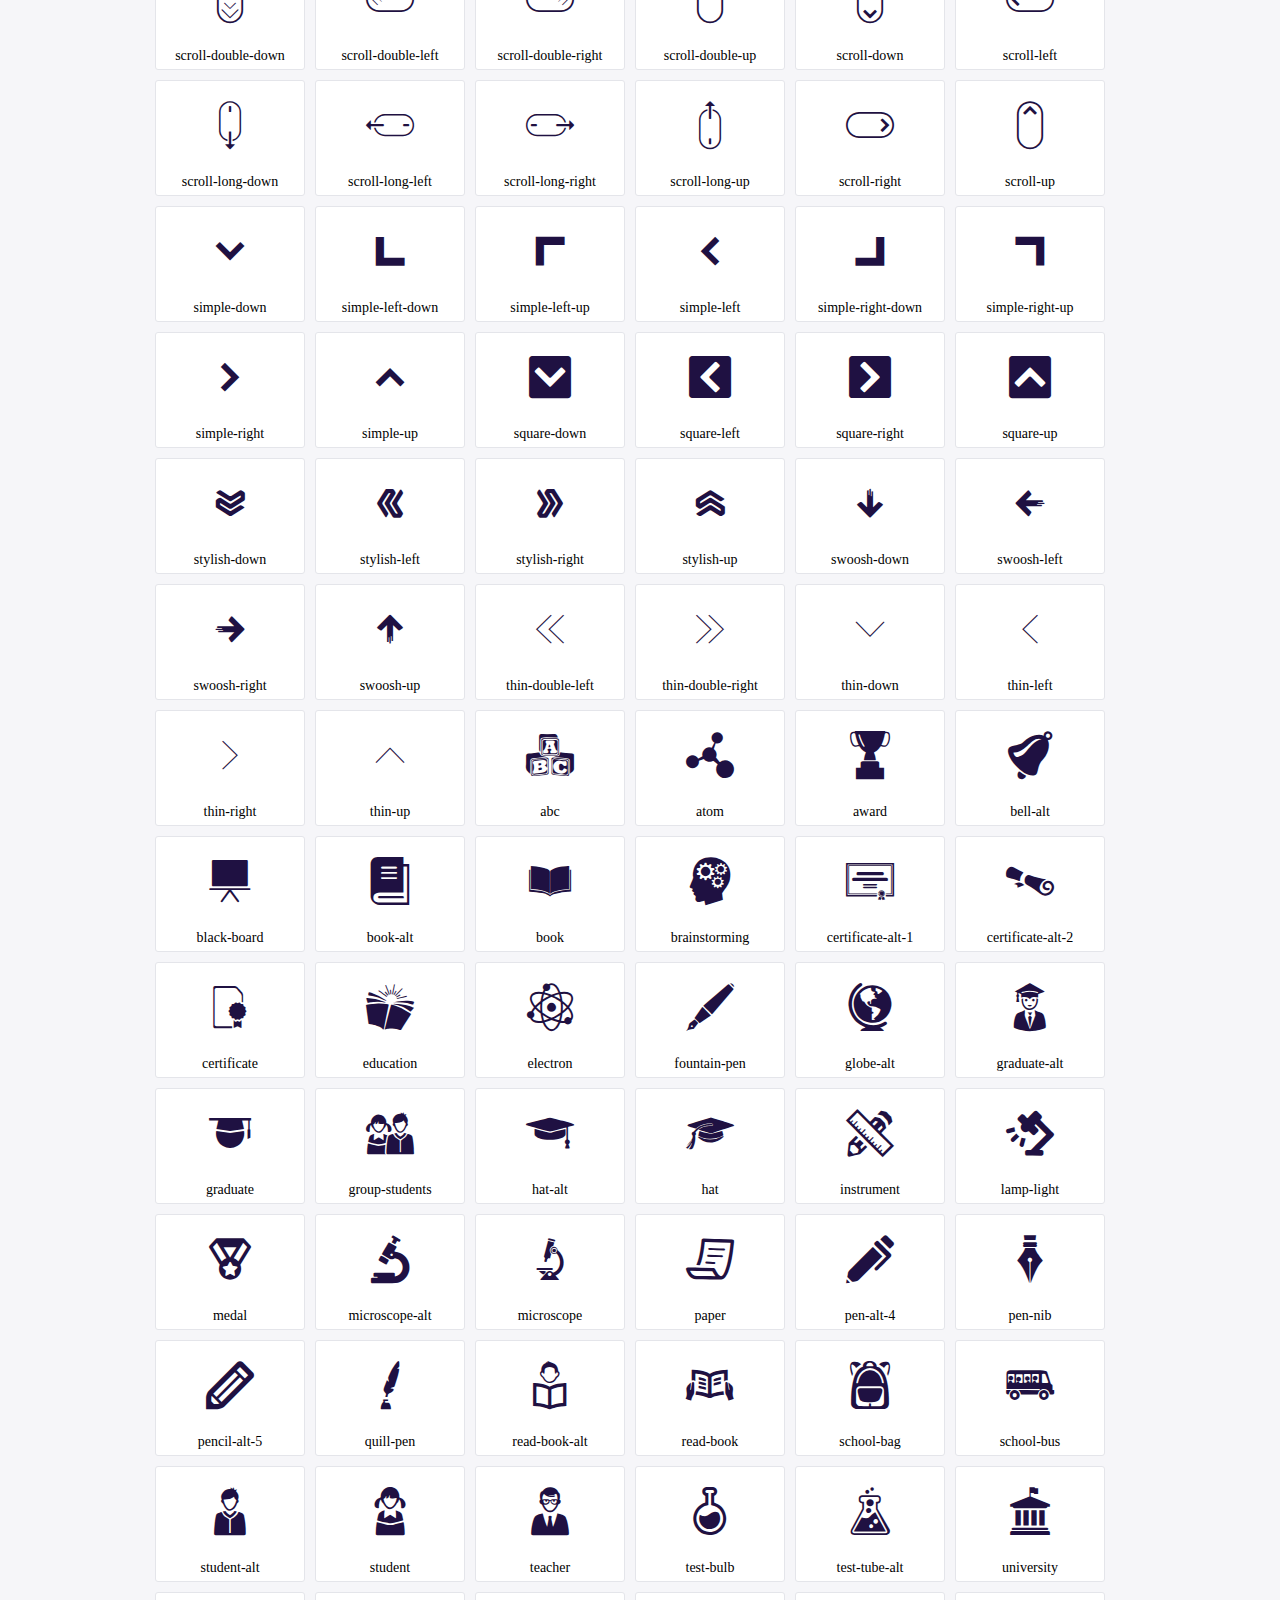
<file: icofont/demo.html>
<!DOCTYPE html>
	<html>
	<head>
		<meta charset="utf-8">
		<title>Examples | IcoFont</title>
		<link rel="stylesheet" type="text/css" href="./icofont.min.css">
		<style type="text/css">
			body {
				margin: 0;
				padding: 0;
				background: #F6F6F9;
			}
			.header {
				border-bottom: 1px solid #DCDCE1;
				padding: 10px 0;
				margin-bottom: 10px;
			}
			.container {
				width: 980px;
				margin: 0 auto;
			}
			.ico-title {
				font-size: 2em;
			}
			.iconlist {
				margin: 0;
				padding: 0;
				list-style: none;
				text-align: center;
				width: 100%;
				display: flex;
				flex-wrap: wrap;
				flex-direction: row;
			}
			.iconlist li {
				position: relative;
				margin: 5px;
				width: 150px;
				cursor: pointer;
			}
			.iconlist li .icon-holder {
				position: relative;
				text-align: center;
				border-radius: 3px;
				overflow: hidden;
				padding-bottom: 5px;
				background: #ffffff;
				border: 1px solid #E4E5EA;
				transition: all 0.2s linear 0s;
			}
			.iconlist li .icon-holder:hover {
				background: #00C3DA;
				color: #ffffff;
			}
			.iconlist li .icon-holder:hover .icon i {
				color: #ffffff;
			}
			.iconlist li .icon-holder .icon {
				padding: 20px;
				text-align: center;
			}
			.iconlist li .icon-holder .icon i {
				font-size: 3em;
				color: #1F1142;
			}
			.iconlist li .icon-holder span {
				font-size: 14px;
				display: block;
				margin-top: 5px;
				border-radius: 3px;
			}
		</style>
	</head>
	<body>
	<div class="header">
		<div class="container">
			<h1 class="ico-title"> IcoFont Icons </h1>
		</div>
	</div>
	<div class="container">
		<ul class="iconlist">
		
		<li>
			<div class="icon-holder">
				<div class="icon"> 
					<i class="icofont-angry-monster"></i>
				</div> 
				<span> angry-monster </span>
			</div>
		</li>
		
		<li>
			<div class="icon-holder">
				<div class="icon"> 
					<i class="icofont-bathtub"></i>
				</div> 
				<span> bathtub </span>
			</div>
		</li>
		
		<li>
			<div class="icon-holder">
				<div class="icon"> 
					<i class="icofont-bird-wings"></i>
				</div> 
				<span> bird-wings </span>
			</div>
		</li>
		
		<li>
			<div class="icon-holder">
				<div class="icon"> 
					<i class="icofont-bow"></i>
				</div> 
				<span> bow </span>
			</div>
		</li>
		
		<li>
			<div class="icon-holder">
				<div class="icon"> 
					<i class="icofont-castle"></i>
				</div> 
				<span> castle </span>
			</div>
		</li>
		
		<li>
			<div class="icon-holder">
				<div class="icon"> 
					<i class="icofont-circuit"></i>
				</div> 
				<span> circuit </span>
			</div>
		</li>
		
		<li>
			<div class="icon-holder">
				<div class="icon"> 
					<i class="icofont-crown-king"></i>
				</div> 
				<span> crown-king </span>
			</div>
		</li>
		
		<li>
			<div class="icon-holder">
				<div class="icon"> 
					<i class="icofont-crown-queen"></i>
				</div> 
				<span> crown-queen </span>
			</div>
		</li>
		
		<li>
			<div class="icon-holder">
				<div class="icon"> 
					<i class="icofont-dart"></i>
				</div> 
				<span> dart </span>
			</div>
		</li>
		
		<li>
			<div class="icon-holder">
				<div class="icon"> 
					<i class="icofont-disability-race"></i>
				</div> 
				<span> disability-race </span>
			</div>
		</li>
		
		<li>
			<div class="icon-holder">
				<div class="icon"> 
					<i class="icofont-diving-goggle"></i>
				</div> 
				<span> diving-goggle </span>
			</div>
		</li>
		
		<li>
			<div class="icon-holder">
				<div class="icon"> 
					<i class="icofont-eye-open"></i>
				</div> 
				<span> eye-open </span>
			</div>
		</li>
		
		<li>
			<div class="icon-holder">
				<div class="icon"> 
					<i class="icofont-flora-flower"></i>
				</div> 
				<span> flora-flower </span>
			</div>
		</li>
		
		<li>
			<div class="icon-holder">
				<div class="icon"> 
					<i class="icofont-flora"></i>
				</div> 
				<span> flora </span>
			</div>
		</li>
		
		<li>
			<div class="icon-holder">
				<div class="icon"> 
					<i class="icofont-gift-box"></i>
				</div> 
				<span> gift-box </span>
			</div>
		</li>
		
		<li>
			<div class="icon-holder">
				<div class="icon"> 
					<i class="icofont-halloween-pumpkin"></i>
				</div> 
				<span> halloween-pumpkin </span>
			</div>
		</li>
		
		<li>
			<div class="icon-holder">
				<div class="icon"> 
					<i class="icofont-hand-power"></i>
				</div> 
				<span> hand-power </span>
			</div>
		</li>
		
		<li>
			<div class="icon-holder">
				<div class="icon"> 
					<i class="icofont-hand-thunder"></i>
				</div> 
				<span> hand-thunder </span>
			</div>
		</li>
		
		<li>
			<div class="icon-holder">
				<div class="icon"> 
					<i class="icofont-king-monster"></i>
				</div> 
				<span> king-monster </span>
			</div>
		</li>
		
		<li>
			<div class="icon-holder">
				<div class="icon"> 
					<i class="icofont-love"></i>
				</div> 
				<span> love </span>
			</div>
		</li>
		
		<li>
			<div class="icon-holder">
				<div class="icon"> 
					<i class="icofont-magician-hat"></i>
				</div> 
				<span> magician-hat </span>
			</div>
		</li>
		
		<li>
			<div class="icon-holder">
				<div class="icon"> 
					<i class="icofont-native-american"></i>
				</div> 
				<span> native-american </span>
			</div>
		</li>
		
		<li>
			<div class="icon-holder">
				<div class="icon"> 
					<i class="icofont-owl-look"></i>
				</div> 
				<span> owl-look </span>
			</div>
		</li>
		
		<li>
			<div class="icon-holder">
				<div class="icon"> 
					<i class="icofont-phoenix"></i>
				</div> 
				<span> phoenix </span>
			</div>
		</li>
		
		<li>
			<div class="icon-holder">
				<div class="icon"> 
					<i class="icofont-robot-face"></i>
				</div> 
				<span> robot-face </span>
			</div>
		</li>
		
		<li>
			<div class="icon-holder">
				<div class="icon"> 
					<i class="icofont-sand-clock"></i>
				</div> 
				<span> sand-clock </span>
			</div>
		</li>
		
		<li>
			<div class="icon-holder">
				<div class="icon"> 
					<i class="icofont-shield-alt"></i>
				</div> 
				<span> shield-alt </span>
			</div>
		</li>
		
		<li>
			<div class="icon-holder">
				<div class="icon"> 
					<i class="icofont-ship-wheel"></i>
				</div> 
				<span> ship-wheel </span>
			</div>
		</li>
		
		<li>
			<div class="icon-holder">
				<div class="icon"> 
					<i class="icofont-skull-danger"></i>
				</div> 
				<span> skull-danger </span>
			</div>
		</li>
		
		<li>
			<div class="icon-holder">
				<div class="icon"> 
					<i class="icofont-skull-face"></i>
				</div> 
				<span> skull-face </span>
			</div>
		</li>
		
		<li>
			<div class="icon-holder">
				<div class="icon"> 
					<i class="icofont-snowmobile"></i>
				</div> 
				<span> snowmobile </span>
			</div>
		</li>
		
		<li>
			<div class="icon-holder">
				<div class="icon"> 
					<i class="icofont-space-shuttle"></i>
				</div> 
				<span> space-shuttle </span>
			</div>
		</li>
		
		<li>
			<div class="icon-holder">
				<div class="icon"> 
					<i class="icofont-star-shape"></i>
				</div> 
				<span> star-shape </span>
			</div>
		</li>
		
		<li>
			<div class="icon-holder">
				<div class="icon"> 
					<i class="icofont-swirl"></i>
				</div> 
				<span> swirl </span>
			</div>
		</li>
		
		<li>
			<div class="icon-holder">
				<div class="icon"> 
					<i class="icofont-tattoo-wing"></i>
				</div> 
				<span> tattoo-wing </span>
			</div>
		</li>
		
		<li>
			<div class="icon-holder">
				<div class="icon"> 
					<i class="icofont-throne"></i>
				</div> 
				<span> throne </span>
			</div>
		</li>
		
		<li>
			<div class="icon-holder">
				<div class="icon"> 
					<i class="icofont-tree-alt"></i>
				</div> 
				<span> tree-alt </span>
			</div>
		</li>
		
		<li>
			<div class="icon-holder">
				<div class="icon"> 
					<i class="icofont-triangle"></i>
				</div> 
				<span> triangle </span>
			</div>
		</li>
		
		<li>
			<div class="icon-holder">
				<div class="icon"> 
					<i class="icofont-unity-hand"></i>
				</div> 
				<span> unity-hand </span>
			</div>
		</li>
		
		<li>
			<div class="icon-holder">
				<div class="icon"> 
					<i class="icofont-weed"></i>
				</div> 
				<span> weed </span>
			</div>
		</li>
		
		<li>
			<div class="icon-holder">
				<div class="icon"> 
					<i class="icofont-woman-bird"></i>
				</div> 
				<span> woman-bird </span>
			</div>
		</li>
		
		<li>
			<div class="icon-holder">
				<div class="icon"> 
					<i class="icofont-bat"></i>
				</div> 
				<span> bat </span>
			</div>
		</li>
		
		<li>
			<div class="icon-holder">
				<div class="icon"> 
					<i class="icofont-bear-face"></i>
				</div> 
				<span> bear-face </span>
			</div>
		</li>
		
		<li>
			<div class="icon-holder">
				<div class="icon"> 
					<i class="icofont-bear-tracks"></i>
				</div> 
				<span> bear-tracks </span>
			</div>
		</li>
		
		<li>
			<div class="icon-holder">
				<div class="icon"> 
					<i class="icofont-bear"></i>
				</div> 
				<span> bear </span>
			</div>
		</li>
		
		<li>
			<div class="icon-holder">
				<div class="icon"> 
					<i class="icofont-bird-alt"></i>
				</div> 
				<span> bird-alt </span>
			</div>
		</li>
		
		<li>
			<div class="icon-holder">
				<div class="icon"> 
					<i class="icofont-bird-flying"></i>
				</div> 
				<span> bird-flying </span>
			</div>
		</li>
		
		<li>
			<div class="icon-holder">
				<div class="icon"> 
					<i class="icofont-bird"></i>
				</div> 
				<span> bird </span>
			</div>
		</li>
		
		<li>
			<div class="icon-holder">
				<div class="icon"> 
					<i class="icofont-birds"></i>
				</div> 
				<span> birds </span>
			</div>
		</li>
		
		<li>
			<div class="icon-holder">
				<div class="icon"> 
					<i class="icofont-bone"></i>
				</div> 
				<span> bone </span>
			</div>
		</li>
		
		<li>
			<div class="icon-holder">
				<div class="icon"> 
					<i class="icofont-bull"></i>
				</div> 
				<span> bull </span>
			</div>
		</li>
		
		<li>
			<div class="icon-holder">
				<div class="icon"> 
					<i class="icofont-butterfly-alt"></i>
				</div> 
				<span> butterfly-alt </span>
			</div>
		</li>
		
		<li>
			<div class="icon-holder">
				<div class="icon"> 
					<i class="icofont-butterfly"></i>
				</div> 
				<span> butterfly </span>
			</div>
		</li>
		
		<li>
			<div class="icon-holder">
				<div class="icon"> 
					<i class="icofont-camel-alt"></i>
				</div> 
				<span> camel-alt </span>
			</div>
		</li>
		
		<li>
			<div class="icon-holder">
				<div class="icon"> 
					<i class="icofont-camel-head"></i>
				</div> 
				<span> camel-head </span>
			</div>
		</li>
		
		<li>
			<div class="icon-holder">
				<div class="icon"> 
					<i class="icofont-camel"></i>
				</div> 
				<span> camel </span>
			</div>
		</li>
		
		<li>
			<div class="icon-holder">
				<div class="icon"> 
					<i class="icofont-cat-alt-1"></i>
				</div> 
				<span> cat-alt-1 </span>
			</div>
		</li>
		
		<li>
			<div class="icon-holder">
				<div class="icon"> 
					<i class="icofont-cat-alt-2"></i>
				</div> 
				<span> cat-alt-2 </span>
			</div>
		</li>
		
		<li>
			<div class="icon-holder">
				<div class="icon"> 
					<i class="icofont-cat-alt-3"></i>
				</div> 
				<span> cat-alt-3 </span>
			</div>
		</li>
		
		<li>
			<div class="icon-holder">
				<div class="icon"> 
					<i class="icofont-cat-dog"></i>
				</div> 
				<span> cat-dog </span>
			</div>
		</li>
		
		<li>
			<div class="icon-holder">
				<div class="icon"> 
					<i class="icofont-cat-face"></i>
				</div> 
				<span> cat-face </span>
			</div>
		</li>
		
		<li>
			<div class="icon-holder">
				<div class="icon"> 
					<i class="icofont-cat"></i>
				</div> 
				<span> cat </span>
			</div>
		</li>
		
		<li>
			<div class="icon-holder">
				<div class="icon"> 
					<i class="icofont-cow-head"></i>
				</div> 
				<span> cow-head </span>
			</div>
		</li>
		
		<li>
			<div class="icon-holder">
				<div class="icon"> 
					<i class="icofont-cow"></i>
				</div> 
				<span> cow </span>
			</div>
		</li>
		
		<li>
			<div class="icon-holder">
				<div class="icon"> 
					<i class="icofont-crab"></i>
				</div> 
				<span> crab </span>
			</div>
		</li>
		
		<li>
			<div class="icon-holder">
				<div class="icon"> 
					<i class="icofont-crocodile"></i>
				</div> 
				<span> crocodile </span>
			</div>
		</li>
		
		<li>
			<div class="icon-holder">
				<div class="icon"> 
					<i class="icofont-deer-head"></i>
				</div> 
				<span> deer-head </span>
			</div>
		</li>
		
		<li>
			<div class="icon-holder">
				<div class="icon"> 
					<i class="icofont-dog-alt"></i>
				</div> 
				<span> dog-alt </span>
			</div>
		</li>
		
		<li>
			<div class="icon-holder">
				<div class="icon"> 
					<i class="icofont-dog-barking"></i>
				</div> 
				<span> dog-barking </span>
			</div>
		</li>
		
		<li>
			<div class="icon-holder">
				<div class="icon"> 
					<i class="icofont-dog"></i>
				</div> 
				<span> dog </span>
			</div>
		</li>
		
		<li>
			<div class="icon-holder">
				<div class="icon"> 
					<i class="icofont-dolphin"></i>
				</div> 
				<span> dolphin </span>
			</div>
		</li>
		
		<li>
			<div class="icon-holder">
				<div class="icon"> 
					<i class="icofont-duck-tracks"></i>
				</div> 
				<span> duck-tracks </span>
			</div>
		</li>
		
		<li>
			<div class="icon-holder">
				<div class="icon"> 
					<i class="icofont-eagle-head"></i>
				</div> 
				<span> eagle-head </span>
			</div>
		</li>
		
		<li>
			<div class="icon-holder">
				<div class="icon"> 
					<i class="icofont-eaten-fish"></i>
				</div> 
				<span> eaten-fish </span>
			</div>
		</li>
		
		<li>
			<div class="icon-holder">
				<div class="icon"> 
					<i class="icofont-elephant-alt"></i>
				</div> 
				<span> elephant-alt </span>
			</div>
		</li>
		
		<li>
			<div class="icon-holder">
				<div class="icon"> 
					<i class="icofont-elephant-head-alt"></i>
				</div> 
				<span> elephant-head-alt </span>
			</div>
		</li>
		
		<li>
			<div class="icon-holder">
				<div class="icon"> 
					<i class="icofont-elephant-head"></i>
				</div> 
				<span> elephant-head </span>
			</div>
		</li>
		
		<li>
			<div class="icon-holder">
				<div class="icon"> 
					<i class="icofont-elephant"></i>
				</div> 
				<span> elephant </span>
			</div>
		</li>
		
		<li>
			<div class="icon-holder">
				<div class="icon"> 
					<i class="icofont-elk"></i>
				</div> 
				<span> elk </span>
			</div>
		</li>
		
		<li>
			<div class="icon-holder">
				<div class="icon"> 
					<i class="icofont-fish-1"></i>
				</div> 
				<span> fish-1 </span>
			</div>
		</li>
		
		<li>
			<div class="icon-holder">
				<div class="icon"> 
					<i class="icofont-fish-2"></i>
				</div> 
				<span> fish-2 </span>
			</div>
		</li>
		
		<li>
			<div class="icon-holder">
				<div class="icon"> 
					<i class="icofont-fish-3"></i>
				</div> 
				<span> fish-3 </span>
			</div>
		</li>
		
		<li>
			<div class="icon-holder">
				<div class="icon"> 
					<i class="icofont-fish-4"></i>
				</div> 
				<span> fish-4 </span>
			</div>
		</li>
		
		<li>
			<div class="icon-holder">
				<div class="icon"> 
					<i class="icofont-fish-5"></i>
				</div> 
				<span> fish-5 </span>
			</div>
		</li>
		
		<li>
			<div class="icon-holder">
				<div class="icon"> 
					<i class="icofont-fish"></i>
				</div> 
				<span> fish </span>
			</div>
		</li>
		
		<li>
			<div class="icon-holder">
				<div class="icon"> 
					<i class="icofont-fox-alt"></i>
				</div> 
				<span> fox-alt </span>
			</div>
		</li>
		
		<li>
			<div class="icon-holder">
				<div class="icon"> 
					<i class="icofont-fox"></i>
				</div> 
				<span> fox </span>
			</div>
		</li>
		
		<li>
			<div class="icon-holder">
				<div class="icon"> 
					<i class="icofont-frog-tracks"></i>
				</div> 
				<span> frog-tracks </span>
			</div>
		</li>
		
		<li>
			<div class="icon-holder">
				<div class="icon"> 
					<i class="icofont-frog"></i>
				</div> 
				<span> frog </span>
			</div>
		</li>
		
		<li>
			<div class="icon-holder">
				<div class="icon"> 
					<i class="icofont-froggy"></i>
				</div> 
				<span> froggy </span>
			</div>
		</li>
		
		<li>
			<div class="icon-holder">
				<div class="icon"> 
					<i class="icofont-giraffe-head-1"></i>
				</div> 
				<span> giraffe-head-1 </span>
			</div>
		</li>
		
		<li>
			<div class="icon-holder">
				<div class="icon"> 
					<i class="icofont-giraffe-head-2"></i>
				</div> 
				<span> giraffe-head-2 </span>
			</div>
		</li>
		
		<li>
			<div class="icon-holder">
				<div class="icon"> 
					<i class="icofont-giraffe-head"></i>
				</div> 
				<span> giraffe-head </span>
			</div>
		</li>
		
		<li>
			<div class="icon-holder">
				<div class="icon"> 
					<i class="icofont-giraffe"></i>
				</div> 
				<span> giraffe </span>
			</div>
		</li>
		
		<li>
			<div class="icon-holder">
				<div class="icon"> 
					<i class="icofont-goat-head"></i>
				</div> 
				<span> goat-head </span>
			</div>
		</li>
		
		<li>
			<div class="icon-holder">
				<div class="icon"> 
					<i class="icofont-gorilla"></i>
				</div> 
				<span> gorilla </span>
			</div>
		</li>
		
		<li>
			<div class="icon-holder">
				<div class="icon"> 
					<i class="icofont-hen-tracks"></i>
				</div> 
				<span> hen-tracks </span>
			</div>
		</li>
		
		<li>
			<div class="icon-holder">
				<div class="icon"> 
					<i class="icofont-horse-head-1"></i>
				</div> 
				<span> horse-head-1 </span>
			</div>
		</li>
		
		<li>
			<div class="icon-holder">
				<div class="icon"> 
					<i class="icofont-horse-head-2"></i>
				</div> 
				<span> horse-head-2 </span>
			</div>
		</li>
		
		<li>
			<div class="icon-holder">
				<div class="icon"> 
					<i class="icofont-horse-head"></i>
				</div> 
				<span> horse-head </span>
			</div>
		</li>
		
		<li>
			<div class="icon-holder">
				<div class="icon"> 
					<i class="icofont-horse-tracks"></i>
				</div> 
				<span> horse-tracks </span>
			</div>
		</li>
		
		<li>
			<div class="icon-holder">
				<div class="icon"> 
					<i class="icofont-jellyfish"></i>
				</div> 
				<span> jellyfish </span>
			</div>
		</li>
		
		<li>
			<div class="icon-holder">
				<div class="icon"> 
					<i class="icofont-kangaroo"></i>
				</div> 
				<span> kangaroo </span>
			</div>
		</li>
		
		<li>
			<div class="icon-holder">
				<div class="icon"> 
					<i class="icofont-lemur"></i>
				</div> 
				<span> lemur </span>
			</div>
		</li>
		
		<li>
			<div class="icon-holder">
				<div class="icon"> 
					<i class="icofont-lion-head-1"></i>
				</div> 
				<span> lion-head-1 </span>
			</div>
		</li>
		
		<li>
			<div class="icon-holder">
				<div class="icon"> 
					<i class="icofont-lion-head-2"></i>
				</div> 
				<span> lion-head-2 </span>
			</div>
		</li>
		
		<li>
			<div class="icon-holder">
				<div class="icon"> 
					<i class="icofont-lion-head"></i>
				</div> 
				<span> lion-head </span>
			</div>
		</li>
		
		<li>
			<div class="icon-holder">
				<div class="icon"> 
					<i class="icofont-lion"></i>
				</div> 
				<span> lion </span>
			</div>
		</li>
		
		<li>
			<div class="icon-holder">
				<div class="icon"> 
					<i class="icofont-monkey-2"></i>
				</div> 
				<span> monkey-2 </span>
			</div>
		</li>
		
		<li>
			<div class="icon-holder">
				<div class="icon"> 
					<i class="icofont-monkey-3"></i>
				</div> 
				<span> monkey-3 </span>
			</div>
		</li>
		
		<li>
			<div class="icon-holder">
				<div class="icon"> 
					<i class="icofont-monkey-face"></i>
				</div> 
				<span> monkey-face </span>
			</div>
		</li>
		
		<li>
			<div class="icon-holder">
				<div class="icon"> 
					<i class="icofont-monkey"></i>
				</div> 
				<span> monkey </span>
			</div>
		</li>
		
		<li>
			<div class="icon-holder">
				<div class="icon"> 
					<i class="icofont-octopus-alt"></i>
				</div> 
				<span> octopus-alt </span>
			</div>
		</li>
		
		<li>
			<div class="icon-holder">
				<div class="icon"> 
					<i class="icofont-octopus"></i>
				</div> 
				<span> octopus </span>
			</div>
		</li>
		
		<li>
			<div class="icon-holder">
				<div class="icon"> 
					<i class="icofont-owl"></i>
				</div> 
				<span> owl </span>
			</div>
		</li>
		
		<li>
			<div class="icon-holder">
				<div class="icon"> 
					<i class="icofont-panda-face"></i>
				</div> 
				<span> panda-face </span>
			</div>
		</li>
		
		<li>
			<div class="icon-holder">
				<div class="icon"> 
					<i class="icofont-panda"></i>
				</div> 
				<span> panda </span>
			</div>
		</li>
		
		<li>
			<div class="icon-holder">
				<div class="icon"> 
					<i class="icofont-panther"></i>
				</div> 
				<span> panther </span>
			</div>
		</li>
		
		<li>
			<div class="icon-holder">
				<div class="icon"> 
					<i class="icofont-parrot-lip"></i>
				</div> 
				<span> parrot-lip </span>
			</div>
		</li>
		
		<li>
			<div class="icon-holder">
				<div class="icon"> 
					<i class="icofont-parrot"></i>
				</div> 
				<span> parrot </span>
			</div>
		</li>
		
		<li>
			<div class="icon-holder">
				<div class="icon"> 
					<i class="icofont-paw"></i>
				</div> 
				<span> paw </span>
			</div>
		</li>
		
		<li>
			<div class="icon-holder">
				<div class="icon"> 
					<i class="icofont-pelican"></i>
				</div> 
				<span> pelican </span>
			</div>
		</li>
		
		<li>
			<div class="icon-holder">
				<div class="icon"> 
					<i class="icofont-penguin"></i>
				</div> 
				<span> penguin </span>
			</div>
		</li>
		
		<li>
			<div class="icon-holder">
				<div class="icon"> 
					<i class="icofont-pig-face"></i>
				</div> 
				<span> pig-face </span>
			</div>
		</li>
		
		<li>
			<div class="icon-holder">
				<div class="icon"> 
					<i class="icofont-pig"></i>
				</div> 
				<span> pig </span>
			</div>
		</li>
		
		<li>
			<div class="icon-holder">
				<div class="icon"> 
					<i class="icofont-pigeon-1"></i>
				</div> 
				<span> pigeon-1 </span>
			</div>
		</li>
		
		<li>
			<div class="icon-holder">
				<div class="icon"> 
					<i class="icofont-pigeon-2"></i>
				</div> 
				<span> pigeon-2 </span>
			</div>
		</li>
		
		<li>
			<div class="icon-holder">
				<div class="icon"> 
					<i class="icofont-pigeon"></i>
				</div> 
				<span> pigeon </span>
			</div>
		</li>
		
		<li>
			<div class="icon-holder">
				<div class="icon"> 
					<i class="icofont-rabbit"></i>
				</div> 
				<span> rabbit </span>
			</div>
		</li>
		
		<li>
			<div class="icon-holder">
				<div class="icon"> 
					<i class="icofont-rat"></i>
				</div> 
				<span> rat </span>
			</div>
		</li>
		
		<li>
			<div class="icon-holder">
				<div class="icon"> 
					<i class="icofont-rhino-head"></i>
				</div> 
				<span> rhino-head </span>
			</div>
		</li>
		
		<li>
			<div class="icon-holder">
				<div class="icon"> 
					<i class="icofont-rhino"></i>
				</div> 
				<span> rhino </span>
			</div>
		</li>
		
		<li>
			<div class="icon-holder">
				<div class="icon"> 
					<i class="icofont-rooster"></i>
				</div> 
				<span> rooster </span>
			</div>
		</li>
		
		<li>
			<div class="icon-holder">
				<div class="icon"> 
					<i class="icofont-seahorse"></i>
				</div> 
				<span> seahorse </span>
			</div>
		</li>
		
		<li>
			<div class="icon-holder">
				<div class="icon"> 
					<i class="icofont-seal"></i>
				</div> 
				<span> seal </span>
			</div>
		</li>
		
		<li>
			<div class="icon-holder">
				<div class="icon"> 
					<i class="icofont-shrimp-alt"></i>
				</div> 
				<span> shrimp-alt </span>
			</div>
		</li>
		
		<li>
			<div class="icon-holder">
				<div class="icon"> 
					<i class="icofont-shrimp"></i>
				</div> 
				<span> shrimp </span>
			</div>
		</li>
		
		<li>
			<div class="icon-holder">
				<div class="icon"> 
					<i class="icofont-snail-1"></i>
				</div> 
				<span> snail-1 </span>
			</div>
		</li>
		
		<li>
			<div class="icon-holder">
				<div class="icon"> 
					<i class="icofont-snail-2"></i>
				</div> 
				<span> snail-2 </span>
			</div>
		</li>
		
		<li>
			<div class="icon-holder">
				<div class="icon"> 
					<i class="icofont-snail-3"></i>
				</div> 
				<span> snail-3 </span>
			</div>
		</li>
		
		<li>
			<div class="icon-holder">
				<div class="icon"> 
					<i class="icofont-snail"></i>
				</div> 
				<span> snail </span>
			</div>
		</li>
		
		<li>
			<div class="icon-holder">
				<div class="icon"> 
					<i class="icofont-snake"></i>
				</div> 
				<span> snake </span>
			</div>
		</li>
		
		<li>
			<div class="icon-holder">
				<div class="icon"> 
					<i class="icofont-squid"></i>
				</div> 
				<span> squid </span>
			</div>
		</li>
		
		<li>
			<div class="icon-holder">
				<div class="icon"> 
					<i class="icofont-squirrel"></i>
				</div> 
				<span> squirrel </span>
			</div>
		</li>
		
		<li>
			<div class="icon-holder">
				<div class="icon"> 
					<i class="icofont-tiger-face"></i>
				</div> 
				<span> tiger-face </span>
			</div>
		</li>
		
		<li>
			<div class="icon-holder">
				<div class="icon"> 
					<i class="icofont-tiger"></i>
				</div> 
				<span> tiger </span>
			</div>
		</li>
		
		<li>
			<div class="icon-holder">
				<div class="icon"> 
					<i class="icofont-turtle"></i>
				</div> 
				<span> turtle </span>
			</div>
		</li>
		
		<li>
			<div class="icon-holder">
				<div class="icon"> 
					<i class="icofont-whale"></i>
				</div> 
				<span> whale </span>
			</div>
		</li>
		
		<li>
			<div class="icon-holder">
				<div class="icon"> 
					<i class="icofont-woodpecker"></i>
				</div> 
				<span> woodpecker </span>
			</div>
		</li>
		
		<li>
			<div class="icon-holder">
				<div class="icon"> 
					<i class="icofont-zebra"></i>
				</div> 
				<span> zebra </span>
			</div>
		</li>
		
		<li>
			<div class="icon-holder">
				<div class="icon"> 
					<i class="icofont-brand-acer"></i>
				</div> 
				<span> brand-acer </span>
			</div>
		</li>
		
		<li>
			<div class="icon-holder">
				<div class="icon"> 
					<i class="icofont-brand-adidas"></i>
				</div> 
				<span> brand-adidas </span>
			</div>
		</li>
		
		<li>
			<div class="icon-holder">
				<div class="icon"> 
					<i class="icofont-brand-adobe"></i>
				</div> 
				<span> brand-adobe </span>
			</div>
		</li>
		
		<li>
			<div class="icon-holder">
				<div class="icon"> 
					<i class="icofont-brand-air-new-zealand"></i>
				</div> 
				<span> brand-air-new-zealand </span>
			</div>
		</li>
		
		<li>
			<div class="icon-holder">
				<div class="icon"> 
					<i class="icofont-brand-airbnb"></i>
				</div> 
				<span> brand-airbnb </span>
			</div>
		</li>
		
		<li>
			<div class="icon-holder">
				<div class="icon"> 
					<i class="icofont-brand-aircell"></i>
				</div> 
				<span> brand-aircell </span>
			</div>
		</li>
		
		<li>
			<div class="icon-holder">
				<div class="icon"> 
					<i class="icofont-brand-airtel"></i>
				</div> 
				<span> brand-airtel </span>
			</div>
		</li>
		
		<li>
			<div class="icon-holder">
				<div class="icon"> 
					<i class="icofont-brand-alcatel"></i>
				</div> 
				<span> brand-alcatel </span>
			</div>
		</li>
		
		<li>
			<div class="icon-holder">
				<div class="icon"> 
					<i class="icofont-brand-alibaba"></i>
				</div> 
				<span> brand-alibaba </span>
			</div>
		</li>
		
		<li>
			<div class="icon-holder">
				<div class="icon"> 
					<i class="icofont-brand-aliexpress"></i>
				</div> 
				<span> brand-aliexpress </span>
			</div>
		</li>
		
		<li>
			<div class="icon-holder">
				<div class="icon"> 
					<i class="icofont-brand-alipay"></i>
				</div> 
				<span> brand-alipay </span>
			</div>
		</li>
		
		<li>
			<div class="icon-holder">
				<div class="icon"> 
					<i class="icofont-brand-amazon"></i>
				</div> 
				<span> brand-amazon </span>
			</div>
		</li>
		
		<li>
			<div class="icon-holder">
				<div class="icon"> 
					<i class="icofont-brand-amd"></i>
				</div> 
				<span> brand-amd </span>
			</div>
		</li>
		
		<li>
			<div class="icon-holder">
				<div class="icon"> 
					<i class="icofont-brand-american-airlines"></i>
				</div> 
				<span> brand-american-airlines </span>
			</div>
		</li>
		
		<li>
			<div class="icon-holder">
				<div class="icon"> 
					<i class="icofont-brand-android-robot"></i>
				</div> 
				<span> brand-android-robot </span>
			</div>
		</li>
		
		<li>
			<div class="icon-holder">
				<div class="icon"> 
					<i class="icofont-brand-android"></i>
				</div> 
				<span> brand-android </span>
			</div>
		</li>
		
		<li>
			<div class="icon-holder">
				<div class="icon"> 
					<i class="icofont-brand-aol"></i>
				</div> 
				<span> brand-aol </span>
			</div>
		</li>
		
		<li>
			<div class="icon-holder">
				<div class="icon"> 
					<i class="icofont-brand-apple"></i>
				</div> 
				<span> brand-apple </span>
			</div>
		</li>
		
		<li>
			<div class="icon-holder">
				<div class="icon"> 
					<i class="icofont-brand-appstore"></i>
				</div> 
				<span> brand-appstore </span>
			</div>
		</li>
		
		<li>
			<div class="icon-holder">
				<div class="icon"> 
					<i class="icofont-brand-asus"></i>
				</div> 
				<span> brand-asus </span>
			</div>
		</li>
		
		<li>
			<div class="icon-holder">
				<div class="icon"> 
					<i class="icofont-brand-ati"></i>
				</div> 
				<span> brand-ati </span>
			</div>
		</li>
		
		<li>
			<div class="icon-holder">
				<div class="icon"> 
					<i class="icofont-brand-att"></i>
				</div> 
				<span> brand-att </span>
			</div>
		</li>
		
		<li>
			<div class="icon-holder">
				<div class="icon"> 
					<i class="icofont-brand-audi"></i>
				</div> 
				<span> brand-audi </span>
			</div>
		</li>
		
		<li>
			<div class="icon-holder">
				<div class="icon"> 
					<i class="icofont-brand-axiata"></i>
				</div> 
				<span> brand-axiata </span>
			</div>
		</li>
		
		<li>
			<div class="icon-holder">
				<div class="icon"> 
					<i class="icofont-brand-bada"></i>
				</div> 
				<span> brand-bada </span>
			</div>
		</li>
		
		<li>
			<div class="icon-holder">
				<div class="icon"> 
					<i class="icofont-brand-bbc"></i>
				</div> 
				<span> brand-bbc </span>
			</div>
		</li>
		
		<li>
			<div class="icon-holder">
				<div class="icon"> 
					<i class="icofont-brand-bing"></i>
				</div> 
				<span> brand-bing </span>
			</div>
		</li>
		
		<li>
			<div class="icon-holder">
				<div class="icon"> 
					<i class="icofont-brand-blackberry"></i>
				</div> 
				<span> brand-blackberry </span>
			</div>
		</li>
		
		<li>
			<div class="icon-holder">
				<div class="icon"> 
					<i class="icofont-brand-bmw"></i>
				</div> 
				<span> brand-bmw </span>
			</div>
		</li>
		
		<li>
			<div class="icon-holder">
				<div class="icon"> 
					<i class="icofont-brand-box"></i>
				</div> 
				<span> brand-box </span>
			</div>
		</li>
		
		<li>
			<div class="icon-holder">
				<div class="icon"> 
					<i class="icofont-brand-burger-king"></i>
				</div> 
				<span> brand-burger-king </span>
			</div>
		</li>
		
		<li>
			<div class="icon-holder">
				<div class="icon"> 
					<i class="icofont-brand-business-insider"></i>
				</div> 
				<span> brand-business-insider </span>
			</div>
		</li>
		
		<li>
			<div class="icon-holder">
				<div class="icon"> 
					<i class="icofont-brand-buzzfeed"></i>
				</div> 
				<span> brand-buzzfeed </span>
			</div>
		</li>
		
		<li>
			<div class="icon-holder">
				<div class="icon"> 
					<i class="icofont-brand-cannon"></i>
				</div> 
				<span> brand-cannon </span>
			</div>
		</li>
		
		<li>
			<div class="icon-holder">
				<div class="icon"> 
					<i class="icofont-brand-casio"></i>
				</div> 
				<span> brand-casio </span>
			</div>
		</li>
		
		<li>
			<div class="icon-holder">
				<div class="icon"> 
					<i class="icofont-brand-china-mobile"></i>
				</div> 
				<span> brand-china-mobile </span>
			</div>
		</li>
		
		<li>
			<div class="icon-holder">
				<div class="icon"> 
					<i class="icofont-brand-china-telecom"></i>
				</div> 
				<span> brand-china-telecom </span>
			</div>
		</li>
		
		<li>
			<div class="icon-holder">
				<div class="icon"> 
					<i class="icofont-brand-china-unicom"></i>
				</div> 
				<span> brand-china-unicom </span>
			</div>
		</li>
		
		<li>
			<div class="icon-holder">
				<div class="icon"> 
					<i class="icofont-brand-cisco"></i>
				</div> 
				<span> brand-cisco </span>
			</div>
		</li>
		
		<li>
			<div class="icon-holder">
				<div class="icon"> 
					<i class="icofont-brand-citibank"></i>
				</div> 
				<span> brand-citibank </span>
			</div>
		</li>
		
		<li>
			<div class="icon-holder">
				<div class="icon"> 
					<i class="icofont-brand-cnet"></i>
				</div> 
				<span> brand-cnet </span>
			</div>
		</li>
		
		<li>
			<div class="icon-holder">
				<div class="icon"> 
					<i class="icofont-brand-cnn"></i>
				</div> 
				<span> brand-cnn </span>
			</div>
		</li>
		
		<li>
			<div class="icon-holder">
				<div class="icon"> 
					<i class="icofont-brand-cocal-cola"></i>
				</div> 
				<span> brand-cocal-cola </span>
			</div>
		</li>
		
		<li>
			<div class="icon-holder">
				<div class="icon"> 
					<i class="icofont-brand-compaq"></i>
				</div> 
				<span> brand-compaq </span>
			</div>
		</li>
		
		<li>
			<div class="icon-holder">
				<div class="icon"> 
					<i class="icofont-brand-debian"></i>
				</div> 
				<span> brand-debian </span>
			</div>
		</li>
		
		<li>
			<div class="icon-holder">
				<div class="icon"> 
					<i class="icofont-brand-delicious"></i>
				</div> 
				<span> brand-delicious </span>
			</div>
		</li>
		
		<li>
			<div class="icon-holder">
				<div class="icon"> 
					<i class="icofont-brand-dell"></i>
				</div> 
				<span> brand-dell </span>
			</div>
		</li>
		
		<li>
			<div class="icon-holder">
				<div class="icon"> 
					<i class="icofont-brand-designbump"></i>
				</div> 
				<span> brand-designbump </span>
			</div>
		</li>
		
		<li>
			<div class="icon-holder">
				<div class="icon"> 
					<i class="icofont-brand-designfloat"></i>
				</div> 
				<span> brand-designfloat </span>
			</div>
		</li>
		
		<li>
			<div class="icon-holder">
				<div class="icon"> 
					<i class="icofont-brand-disney"></i>
				</div> 
				<span> brand-disney </span>
			</div>
		</li>
		
		<li>
			<div class="icon-holder">
				<div class="icon"> 
					<i class="icofont-brand-dodge"></i>
				</div> 
				<span> brand-dodge </span>
			</div>
		</li>
		
		<li>
			<div class="icon-holder">
				<div class="icon"> 
					<i class="icofont-brand-dove"></i>
				</div> 
				<span> brand-dove </span>
			</div>
		</li>
		
		<li>
			<div class="icon-holder">
				<div class="icon"> 
					<i class="icofont-brand-drupal"></i>
				</div> 
				<span> brand-drupal </span>
			</div>
		</li>
		
		<li>
			<div class="icon-holder">
				<div class="icon"> 
					<i class="icofont-brand-ebay"></i>
				</div> 
				<span> brand-ebay </span>
			</div>
		</li>
		
		<li>
			<div class="icon-holder">
				<div class="icon"> 
					<i class="icofont-brand-eleven"></i>
				</div> 
				<span> brand-eleven </span>
			</div>
		</li>
		
		<li>
			<div class="icon-holder">
				<div class="icon"> 
					<i class="icofont-brand-emirates"></i>
				</div> 
				<span> brand-emirates </span>
			</div>
		</li>
		
		<li>
			<div class="icon-holder">
				<div class="icon"> 
					<i class="icofont-brand-espn"></i>
				</div> 
				<span> brand-espn </span>
			</div>
		</li>
		
		<li>
			<div class="icon-holder">
				<div class="icon"> 
					<i class="icofont-brand-etihad-airways"></i>
				</div> 
				<span> brand-etihad-airways </span>
			</div>
		</li>
		
		<li>
			<div class="icon-holder">
				<div class="icon"> 
					<i class="icofont-brand-etisalat"></i>
				</div> 
				<span> brand-etisalat </span>
			</div>
		</li>
		
		<li>
			<div class="icon-holder">
				<div class="icon"> 
					<i class="icofont-brand-etsy"></i>
				</div> 
				<span> brand-etsy </span>
			</div>
		</li>
		
		<li>
			<div class="icon-holder">
				<div class="icon"> 
					<i class="icofont-brand-fastrack"></i>
				</div> 
				<span> brand-fastrack </span>
			</div>
		</li>
		
		<li>
			<div class="icon-holder">
				<div class="icon"> 
					<i class="icofont-brand-fedex"></i>
				</div> 
				<span> brand-fedex </span>
			</div>
		</li>
		
		<li>
			<div class="icon-holder">
				<div class="icon"> 
					<i class="icofont-brand-ferrari"></i>
				</div> 
				<span> brand-ferrari </span>
			</div>
		</li>
		
		<li>
			<div class="icon-holder">
				<div class="icon"> 
					<i class="icofont-brand-fitbit"></i>
				</div> 
				<span> brand-fitbit </span>
			</div>
		</li>
		
		<li>
			<div class="icon-holder">
				<div class="icon"> 
					<i class="icofont-brand-flikr"></i>
				</div> 
				<span> brand-flikr </span>
			</div>
		</li>
		
		<li>
			<div class="icon-holder">
				<div class="icon"> 
					<i class="icofont-brand-forbes"></i>
				</div> 
				<span> brand-forbes </span>
			</div>
		</li>
		
		<li>
			<div class="icon-holder">
				<div class="icon"> 
					<i class="icofont-brand-foursquare"></i>
				</div> 
				<span> brand-foursquare </span>
			</div>
		</li>
		
		<li>
			<div class="icon-holder">
				<div class="icon"> 
					<i class="icofont-brand-foxconn"></i>
				</div> 
				<span> brand-foxconn </span>
			</div>
		</li>
		
		<li>
			<div class="icon-holder">
				<div class="icon"> 
					<i class="icofont-brand-fujitsu"></i>
				</div> 
				<span> brand-fujitsu </span>
			</div>
		</li>
		
		<li>
			<div class="icon-holder">
				<div class="icon"> 
					<i class="icofont-brand-general-electric"></i>
				</div> 
				<span> brand-general-electric </span>
			</div>
		</li>
		
		<li>
			<div class="icon-holder">
				<div class="icon"> 
					<i class="icofont-brand-gillette"></i>
				</div> 
				<span> brand-gillette </span>
			</div>
		</li>
		
		<li>
			<div class="icon-holder">
				<div class="icon"> 
					<i class="icofont-brand-gizmodo"></i>
				</div> 
				<span> brand-gizmodo </span>
			</div>
		</li>
		
		<li>
			<div class="icon-holder">
				<div class="icon"> 
					<i class="icofont-brand-gnome"></i>
				</div> 
				<span> brand-gnome </span>
			</div>
		</li>
		
		<li>
			<div class="icon-holder">
				<div class="icon"> 
					<i class="icofont-brand-google"></i>
				</div> 
				<span> brand-google </span>
			</div>
		</li>
		
		<li>
			<div class="icon-holder">
				<div class="icon"> 
					<i class="icofont-brand-gopro"></i>
				</div> 
				<span> brand-gopro </span>
			</div>
		</li>
		
		<li>
			<div class="icon-holder">
				<div class="icon"> 
					<i class="icofont-brand-gucci"></i>
				</div> 
				<span> brand-gucci </span>
			</div>
		</li>
		
		<li>
			<div class="icon-holder">
				<div class="icon"> 
					<i class="icofont-brand-hallmark"></i>
				</div> 
				<span> brand-hallmark </span>
			</div>
		</li>
		
		<li>
			<div class="icon-holder">
				<div class="icon"> 
					<i class="icofont-brand-hi5"></i>
				</div> 
				<span> brand-hi5 </span>
			</div>
		</li>
		
		<li>
			<div class="icon-holder">
				<div class="icon"> 
					<i class="icofont-brand-honda"></i>
				</div> 
				<span> brand-honda </span>
			</div>
		</li>
		
		<li>
			<div class="icon-holder">
				<div class="icon"> 
					<i class="icofont-brand-hp"></i>
				</div> 
				<span> brand-hp </span>
			</div>
		</li>
		
		<li>
			<div class="icon-holder">
				<div class="icon"> 
					<i class="icofont-brand-hsbc"></i>
				</div> 
				<span> brand-hsbc </span>
			</div>
		</li>
		
		<li>
			<div class="icon-holder">
				<div class="icon"> 
					<i class="icofont-brand-htc"></i>
				</div> 
				<span> brand-htc </span>
			</div>
		</li>
		
		<li>
			<div class="icon-holder">
				<div class="icon"> 
					<i class="icofont-brand-huawei"></i>
				</div> 
				<span> brand-huawei </span>
			</div>
		</li>
		
		<li>
			<div class="icon-holder">
				<div class="icon"> 
					<i class="icofont-brand-hulu"></i>
				</div> 
				<span> brand-hulu </span>
			</div>
		</li>
		
		<li>
			<div class="icon-holder">
				<div class="icon"> 
					<i class="icofont-brand-hyundai"></i>
				</div> 
				<span> brand-hyundai </span>
			</div>
		</li>
		
		<li>
			<div class="icon-holder">
				<div class="icon"> 
					<i class="icofont-brand-ibm"></i>
				</div> 
				<span> brand-ibm </span>
			</div>
		</li>
		
		<li>
			<div class="icon-holder">
				<div class="icon"> 
					<i class="icofont-brand-icofont"></i>
				</div> 
				<span> brand-icofont </span>
			</div>
		</li>
		
		<li>
			<div class="icon-holder">
				<div class="icon"> 
					<i class="icofont-brand-icq"></i>
				</div> 
				<span> brand-icq </span>
			</div>
		</li>
		
		<li>
			<div class="icon-holder">
				<div class="icon"> 
					<i class="icofont-brand-ikea"></i>
				</div> 
				<span> brand-ikea </span>
			</div>
		</li>
		
		<li>
			<div class="icon-holder">
				<div class="icon"> 
					<i class="icofont-brand-imdb"></i>
				</div> 
				<span> brand-imdb </span>
			</div>
		</li>
		
		<li>
			<div class="icon-holder">
				<div class="icon"> 
					<i class="icofont-brand-indiegogo"></i>
				</div> 
				<span> brand-indiegogo </span>
			</div>
		</li>
		
		<li>
			<div class="icon-holder">
				<div class="icon"> 
					<i class="icofont-brand-intel"></i>
				</div> 
				<span> brand-intel </span>
			</div>
		</li>
		
		<li>
			<div class="icon-holder">
				<div class="icon"> 
					<i class="icofont-brand-ipair"></i>
				</div> 
				<span> brand-ipair </span>
			</div>
		</li>
		
		<li>
			<div class="icon-holder">
				<div class="icon"> 
					<i class="icofont-brand-jaguar"></i>
				</div> 
				<span> brand-jaguar </span>
			</div>
		</li>
		
		<li>
			<div class="icon-holder">
				<div class="icon"> 
					<i class="icofont-brand-java"></i>
				</div> 
				<span> brand-java </span>
			</div>
		</li>
		
		<li>
			<div class="icon-holder">
				<div class="icon"> 
					<i class="icofont-brand-joomla"></i>
				</div> 
				<span> brand-joomla </span>
			</div>
		</li>
		
		<li>
			<div class="icon-holder">
				<div class="icon"> 
					<i class="icofont-brand-kickstarter"></i>
				</div> 
				<span> brand-kickstarter </span>
			</div>
		</li>
		
		<li>
			<div class="icon-holder">
				<div class="icon"> 
					<i class="icofont-brand-kik"></i>
				</div> 
				<span> brand-kik </span>
			</div>
		</li>
		
		<li>
			<div class="icon-holder">
				<div class="icon"> 
					<i class="icofont-brand-lastfm"></i>
				</div> 
				<span> brand-lastfm </span>
			</div>
		</li>
		
		<li>
			<div class="icon-holder">
				<div class="icon"> 
					<i class="icofont-brand-lego"></i>
				</div> 
				<span> brand-lego </span>
			</div>
		</li>
		
		<li>
			<div class="icon-holder">
				<div class="icon"> 
					<i class="icofont-brand-lenovo"></i>
				</div> 
				<span> brand-lenovo </span>
			</div>
		</li>
		
		<li>
			<div class="icon-holder">
				<div class="icon"> 
					<i class="icofont-brand-levis"></i>
				</div> 
				<span> brand-levis </span>
			</div>
		</li>
		
		<li>
			<div class="icon-holder">
				<div class="icon"> 
					<i class="icofont-brand-lexus"></i>
				</div> 
				<span> brand-lexus </span>
			</div>
		</li>
		
		<li>
			<div class="icon-holder">
				<div class="icon"> 
					<i class="icofont-brand-lg"></i>
				</div> 
				<span> brand-lg </span>
			</div>
		</li>
		
		<li>
			<div class="icon-holder">
				<div class="icon"> 
					<i class="icofont-brand-life-hacker"></i>
				</div> 
				<span> brand-life-hacker </span>
			</div>
		</li>
		
		<li>
			<div class="icon-holder">
				<div class="icon"> 
					<i class="icofont-brand-linux-mint"></i>
				</div> 
				<span> brand-linux-mint </span>
			</div>
		</li>
		
		<li>
			<div class="icon-holder">
				<div class="icon"> 
					<i class="icofont-brand-linux"></i>
				</div> 
				<span> brand-linux </span>
			</div>
		</li>
		
		<li>
			<div class="icon-holder">
				<div class="icon"> 
					<i class="icofont-brand-lionix"></i>
				</div> 
				<span> brand-lionix </span>
			</div>
		</li>
		
		<li>
			<div class="icon-holder">
				<div class="icon"> 
					<i class="icofont-brand-loreal"></i>
				</div> 
				<span> brand-loreal </span>
			</div>
		</li>
		
		<li>
			<div class="icon-holder">
				<div class="icon"> 
					<i class="icofont-brand-louis-vuitton"></i>
				</div> 
				<span> brand-louis-vuitton </span>
			</div>
		</li>
		
		<li>
			<div class="icon-holder">
				<div class="icon"> 
					<i class="icofont-brand-mac-os"></i>
				</div> 
				<span> brand-mac-os </span>
			</div>
		</li>
		
		<li>
			<div class="icon-holder">
				<div class="icon"> 
					<i class="icofont-brand-marvel-app"></i>
				</div> 
				<span> brand-marvel-app </span>
			</div>
		</li>
		
		<li>
			<div class="icon-holder">
				<div class="icon"> 
					<i class="icofont-brand-mashable"></i>
				</div> 
				<span> brand-mashable </span>
			</div>
		</li>
		
		<li>
			<div class="icon-holder">
				<div class="icon"> 
					<i class="icofont-brand-mazda"></i>
				</div> 
				<span> brand-mazda </span>
			</div>
		</li>
		
		<li>
			<div class="icon-holder">
				<div class="icon"> 
					<i class="icofont-brand-mcdonals"></i>
				</div> 
				<span> brand-mcdonals </span>
			</div>
		</li>
		
		<li>
			<div class="icon-holder">
				<div class="icon"> 
					<i class="icofont-brand-mercedes"></i>
				</div> 
				<span> brand-mercedes </span>
			</div>
		</li>
		
		<li>
			<div class="icon-holder">
				<div class="icon"> 
					<i class="icofont-brand-micromax"></i>
				</div> 
				<span> brand-micromax </span>
			</div>
		</li>
		
		<li>
			<div class="icon-holder">
				<div class="icon"> 
					<i class="icofont-brand-microsoft"></i>
				</div> 
				<span> brand-microsoft </span>
			</div>
		</li>
		
		<li>
			<div class="icon-holder">
				<div class="icon"> 
					<i class="icofont-brand-mobileme"></i>
				</div> 
				<span> brand-mobileme </span>
			</div>
		</li>
		
		<li>
			<div class="icon-holder">
				<div class="icon"> 
					<i class="icofont-brand-mobily"></i>
				</div> 
				<span> brand-mobily </span>
			</div>
		</li>
		
		<li>
			<div class="icon-holder">
				<div class="icon"> 
					<i class="icofont-brand-motorola"></i>
				</div> 
				<span> brand-motorola </span>
			</div>
		</li>
		
		<li>
			<div class="icon-holder">
				<div class="icon"> 
					<i class="icofont-brand-msi"></i>
				</div> 
				<span> brand-msi </span>
			</div>
		</li>
		
		<li>
			<div class="icon-holder">
				<div class="icon"> 
					<i class="icofont-brand-mts"></i>
				</div> 
				<span> brand-mts </span>
			</div>
		</li>
		
		<li>
			<div class="icon-holder">
				<div class="icon"> 
					<i class="icofont-brand-myspace"></i>
				</div> 
				<span> brand-myspace </span>
			</div>
		</li>
		
		<li>
			<div class="icon-holder">
				<div class="icon"> 
					<i class="icofont-brand-mytv"></i>
				</div> 
				<span> brand-mytv </span>
			</div>
		</li>
		
		<li>
			<div class="icon-holder">
				<div class="icon"> 
					<i class="icofont-brand-nasa"></i>
				</div> 
				<span> brand-nasa </span>
			</div>
		</li>
		
		<li>
			<div class="icon-holder">
				<div class="icon"> 
					<i class="icofont-brand-natgeo"></i>
				</div> 
				<span> brand-natgeo </span>
			</div>
		</li>
		
		<li>
			<div class="icon-holder">
				<div class="icon"> 
					<i class="icofont-brand-nbc"></i>
				</div> 
				<span> brand-nbc </span>
			</div>
		</li>
		
		<li>
			<div class="icon-holder">
				<div class="icon"> 
					<i class="icofont-brand-nescafe"></i>
				</div> 
				<span> brand-nescafe </span>
			</div>
		</li>
		
		<li>
			<div class="icon-holder">
				<div class="icon"> 
					<i class="icofont-brand-nestle"></i>
				</div> 
				<span> brand-nestle </span>
			</div>
		</li>
		
		<li>
			<div class="icon-holder">
				<div class="icon"> 
					<i class="icofont-brand-netflix"></i>
				</div> 
				<span> brand-netflix </span>
			</div>
		</li>
		
		<li>
			<div class="icon-holder">
				<div class="icon"> 
					<i class="icofont-brand-nexus"></i>
				</div> 
				<span> brand-nexus </span>
			</div>
		</li>
		
		<li>
			<div class="icon-holder">
				<div class="icon"> 
					<i class="icofont-brand-nike"></i>
				</div> 
				<span> brand-nike </span>
			</div>
		</li>
		
		<li>
			<div class="icon-holder">
				<div class="icon"> 
					<i class="icofont-brand-nokia"></i>
				</div> 
				<span> brand-nokia </span>
			</div>
		</li>
		
		<li>
			<div class="icon-holder">
				<div class="icon"> 
					<i class="icofont-brand-nvidia"></i>
				</div> 
				<span> brand-nvidia </span>
			</div>
		</li>
		
		<li>
			<div class="icon-holder">
				<div class="icon"> 
					<i class="icofont-brand-omega"></i>
				</div> 
				<span> brand-omega </span>
			</div>
		</li>
		
		<li>
			<div class="icon-holder">
				<div class="icon"> 
					<i class="icofont-brand-opensuse"></i>
				</div> 
				<span> brand-opensuse </span>
			</div>
		</li>
		
		<li>
			<div class="icon-holder">
				<div class="icon"> 
					<i class="icofont-brand-oracle"></i>
				</div> 
				<span> brand-oracle </span>
			</div>
		</li>
		
		<li>
			<div class="icon-holder">
				<div class="icon"> 
					<i class="icofont-brand-panasonic"></i>
				</div> 
				<span> brand-panasonic </span>
			</div>
		</li>
		
		<li>
			<div class="icon-holder">
				<div class="icon"> 
					<i class="icofont-brand-paypal"></i>
				</div> 
				<span> brand-paypal </span>
			</div>
		</li>
		
		<li>
			<div class="icon-holder">
				<div class="icon"> 
					<i class="icofont-brand-pepsi"></i>
				</div> 
				<span> brand-pepsi </span>
			</div>
		</li>
		
		<li>
			<div class="icon-holder">
				<div class="icon"> 
					<i class="icofont-brand-philips"></i>
				</div> 
				<span> brand-philips </span>
			</div>
		</li>
		
		<li>
			<div class="icon-holder">
				<div class="icon"> 
					<i class="icofont-brand-pizza-hut"></i>
				</div> 
				<span> brand-pizza-hut </span>
			</div>
		</li>
		
		<li>
			<div class="icon-holder">
				<div class="icon"> 
					<i class="icofont-brand-playstation"></i>
				</div> 
				<span> brand-playstation </span>
			</div>
		</li>
		
		<li>
			<div class="icon-holder">
				<div class="icon"> 
					<i class="icofont-brand-puma"></i>
				</div> 
				<span> brand-puma </span>
			</div>
		</li>
		
		<li>
			<div class="icon-holder">
				<div class="icon"> 
					<i class="icofont-brand-qatar-air"></i>
				</div> 
				<span> brand-qatar-air </span>
			</div>
		</li>
		
		<li>
			<div class="icon-holder">
				<div class="icon"> 
					<i class="icofont-brand-qvc"></i>
				</div> 
				<span> brand-qvc </span>
			</div>
		</li>
		
		<li>
			<div class="icon-holder">
				<div class="icon"> 
					<i class="icofont-brand-readernaut"></i>
				</div> 
				<span> brand-readernaut </span>
			</div>
		</li>
		
		<li>
			<div class="icon-holder">
				<div class="icon"> 
					<i class="icofont-brand-redbull"></i>
				</div> 
				<span> brand-redbull </span>
			</div>
		</li>
		
		<li>
			<div class="icon-holder">
				<div class="icon"> 
					<i class="icofont-brand-reebok"></i>
				</div> 
				<span> brand-reebok </span>
			</div>
		</li>
		
		<li>
			<div class="icon-holder">
				<div class="icon"> 
					<i class="icofont-brand-reuters"></i>
				</div> 
				<span> brand-reuters </span>
			</div>
		</li>
		
		<li>
			<div class="icon-holder">
				<div class="icon"> 
					<i class="icofont-brand-samsung"></i>
				</div> 
				<span> brand-samsung </span>
			</div>
		</li>
		
		<li>
			<div class="icon-holder">
				<div class="icon"> 
					<i class="icofont-brand-sap"></i>
				</div> 
				<span> brand-sap </span>
			</div>
		</li>
		
		<li>
			<div class="icon-holder">
				<div class="icon"> 
					<i class="icofont-brand-saudia-airlines"></i>
				</div> 
				<span> brand-saudia-airlines </span>
			</div>
		</li>
		
		<li>
			<div class="icon-holder">
				<div class="icon"> 
					<i class="icofont-brand-scribd"></i>
				</div> 
				<span> brand-scribd </span>
			</div>
		</li>
		
		<li>
			<div class="icon-holder">
				<div class="icon"> 
					<i class="icofont-brand-shell"></i>
				</div> 
				<span> brand-shell </span>
			</div>
		</li>
		
		<li>
			<div class="icon-holder">
				<div class="icon"> 
					<i class="icofont-brand-siemens"></i>
				</div> 
				<span> brand-siemens </span>
			</div>
		</li>
		
		<li>
			<div class="icon-holder">
				<div class="icon"> 
					<i class="icofont-brand-sk-telecom"></i>
				</div> 
				<span> brand-sk-telecom </span>
			</div>
		</li>
		
		<li>
			<div class="icon-holder">
				<div class="icon"> 
					<i class="icofont-brand-slideshare"></i>
				</div> 
				<span> brand-slideshare </span>
			</div>
		</li>
		
		<li>
			<div class="icon-holder">
				<div class="icon"> 
					<i class="icofont-brand-smashing-magazine"></i>
				</div> 
				<span> brand-smashing-magazine </span>
			</div>
		</li>
		
		<li>
			<div class="icon-holder">
				<div class="icon"> 
					<i class="icofont-brand-snapchat"></i>
				</div> 
				<span> brand-snapchat </span>
			</div>
		</li>
		
		<li>
			<div class="icon-holder">
				<div class="icon"> 
					<i class="icofont-brand-sony-ericsson"></i>
				</div> 
				<span> brand-sony-ericsson </span>
			</div>
		</li>
		
		<li>
			<div class="icon-holder">
				<div class="icon"> 
					<i class="icofont-brand-sony"></i>
				</div> 
				<span> brand-sony </span>
			</div>
		</li>
		
		<li>
			<div class="icon-holder">
				<div class="icon"> 
					<i class="icofont-brand-soundcloud"></i>
				</div> 
				<span> brand-soundcloud </span>
			</div>
		</li>
		
		<li>
			<div class="icon-holder">
				<div class="icon"> 
					<i class="icofont-brand-sprint"></i>
				</div> 
				<span> brand-sprint </span>
			</div>
		</li>
		
		<li>
			<div class="icon-holder">
				<div class="icon"> 
					<i class="icofont-brand-squidoo"></i>
				</div> 
				<span> brand-squidoo </span>
			</div>
		</li>
		
		<li>
			<div class="icon-holder">
				<div class="icon"> 
					<i class="icofont-brand-starbucks"></i>
				</div> 
				<span> brand-starbucks </span>
			</div>
		</li>
		
		<li>
			<div class="icon-holder">
				<div class="icon"> 
					<i class="icofont-brand-stc"></i>
				</div> 
				<span> brand-stc </span>
			</div>
		</li>
		
		<li>
			<div class="icon-holder">
				<div class="icon"> 
					<i class="icofont-brand-steam"></i>
				</div> 
				<span> brand-steam </span>
			</div>
		</li>
		
		<li>
			<div class="icon-holder">
				<div class="icon"> 
					<i class="icofont-brand-suzuki"></i>
				</div> 
				<span> brand-suzuki </span>
			</div>
		</li>
		
		<li>
			<div class="icon-holder">
				<div class="icon"> 
					<i class="icofont-brand-symbian"></i>
				</div> 
				<span> brand-symbian </span>
			</div>
		</li>
		
		<li>
			<div class="icon-holder">
				<div class="icon"> 
					<i class="icofont-brand-t-mobile"></i>
				</div> 
				<span> brand-t-mobile </span>
			</div>
		</li>
		
		<li>
			<div class="icon-holder">
				<div class="icon"> 
					<i class="icofont-brand-tango"></i>
				</div> 
				<span> brand-tango </span>
			</div>
		</li>
		
		<li>
			<div class="icon-holder">
				<div class="icon"> 
					<i class="icofont-brand-target"></i>
				</div> 
				<span> brand-target </span>
			</div>
		</li>
		
		<li>
			<div class="icon-holder">
				<div class="icon"> 
					<i class="icofont-brand-tata-indicom"></i>
				</div> 
				<span> brand-tata-indicom </span>
			</div>
		</li>
		
		<li>
			<div class="icon-holder">
				<div class="icon"> 
					<i class="icofont-brand-techcrunch"></i>
				</div> 
				<span> brand-techcrunch </span>
			</div>
		</li>
		
		<li>
			<div class="icon-holder">
				<div class="icon"> 
					<i class="icofont-brand-telenor"></i>
				</div> 
				<span> brand-telenor </span>
			</div>
		</li>
		
		<li>
			<div class="icon-holder">
				<div class="icon"> 
					<i class="icofont-brand-teliasonera"></i>
				</div> 
				<span> brand-teliasonera </span>
			</div>
		</li>
		
		<li>
			<div class="icon-holder">
				<div class="icon"> 
					<i class="icofont-brand-tesla"></i>
				</div> 
				<span> brand-tesla </span>
			</div>
		</li>
		
		<li>
			<div class="icon-holder">
				<div class="icon"> 
					<i class="icofont-brand-the-verge"></i>
				</div> 
				<span> brand-the-verge </span>
			</div>
		</li>
		
		<li>
			<div class="icon-holder">
				<div class="icon"> 
					<i class="icofont-brand-thenextweb"></i>
				</div> 
				<span> brand-thenextweb </span>
			</div>
		</li>
		
		<li>
			<div class="icon-holder">
				<div class="icon"> 
					<i class="icofont-brand-toshiba"></i>
				</div> 
				<span> brand-toshiba </span>
			</div>
		</li>
		
		<li>
			<div class="icon-holder">
				<div class="icon"> 
					<i class="icofont-brand-toyota"></i>
				</div> 
				<span> brand-toyota </span>
			</div>
		</li>
		
		<li>
			<div class="icon-holder">
				<div class="icon"> 
					<i class="icofont-brand-tribenet"></i>
				</div> 
				<span> brand-tribenet </span>
			</div>
		</li>
		
		<li>
			<div class="icon-holder">
				<div class="icon"> 
					<i class="icofont-brand-ubuntu"></i>
				</div> 
				<span> brand-ubuntu </span>
			</div>
		</li>
		
		<li>
			<div class="icon-holder">
				<div class="icon"> 
					<i class="icofont-brand-unilever"></i>
				</div> 
				<span> brand-unilever </span>
			</div>
		</li>
		
		<li>
			<div class="icon-holder">
				<div class="icon"> 
					<i class="icofont-brand-vaio"></i>
				</div> 
				<span> brand-vaio </span>
			</div>
		</li>
		
		<li>
			<div class="icon-holder">
				<div class="icon"> 
					<i class="icofont-brand-verizon"></i>
				</div> 
				<span> brand-verizon </span>
			</div>
		</li>
		
		<li>
			<div class="icon-holder">
				<div class="icon"> 
					<i class="icofont-brand-viber"></i>
				</div> 
				<span> brand-viber </span>
			</div>
		</li>
		
		<li>
			<div class="icon-holder">
				<div class="icon"> 
					<i class="icofont-brand-vodafone"></i>
				</div> 
				<span> brand-vodafone </span>
			</div>
		</li>
		
		<li>
			<div class="icon-holder">
				<div class="icon"> 
					<i class="icofont-brand-volkswagen"></i>
				</div> 
				<span> brand-volkswagen </span>
			</div>
		</li>
		
		<li>
			<div class="icon-holder">
				<div class="icon"> 
					<i class="icofont-brand-walmart"></i>
				</div> 
				<span> brand-walmart </span>
			</div>
		</li>
		
		<li>
			<div class="icon-holder">
				<div class="icon"> 
					<i class="icofont-brand-warnerbros"></i>
				</div> 
				<span> brand-warnerbros </span>
			</div>
		</li>
		
		<li>
			<div class="icon-holder">
				<div class="icon"> 
					<i class="icofont-brand-whatsapp"></i>
				</div> 
				<span> brand-whatsapp </span>
			</div>
		</li>
		
		<li>
			<div class="icon-holder">
				<div class="icon"> 
					<i class="icofont-brand-wikipedia"></i>
				</div> 
				<span> brand-wikipedia </span>
			</div>
		</li>
		
		<li>
			<div class="icon-holder">
				<div class="icon"> 
					<i class="icofont-brand-windows"></i>
				</div> 
				<span> brand-windows </span>
			</div>
		</li>
		
		<li>
			<div class="icon-holder">
				<div class="icon"> 
					<i class="icofont-brand-wire"></i>
				</div> 
				<span> brand-wire </span>
			</div>
		</li>
		
		<li>
			<div class="icon-holder">
				<div class="icon"> 
					<i class="icofont-brand-wordpress"></i>
				</div> 
				<span> brand-wordpress </span>
			</div>
		</li>
		
		<li>
			<div class="icon-holder">
				<div class="icon"> 
					<i class="icofont-brand-xiaomi"></i>
				</div> 
				<span> brand-xiaomi </span>
			</div>
		</li>
		
		<li>
			<div class="icon-holder">
				<div class="icon"> 
					<i class="icofont-brand-yahoobuzz"></i>
				</div> 
				<span> brand-yahoobuzz </span>
			</div>
		</li>
		
		<li>
			<div class="icon-holder">
				<div class="icon"> 
					<i class="icofont-brand-yamaha"></i>
				</div> 
				<span> brand-yamaha </span>
			</div>
		</li>
		
		<li>
			<div class="icon-holder">
				<div class="icon"> 
					<i class="icofont-brand-youtube"></i>
				</div> 
				<span> brand-youtube </span>
			</div>
		</li>
		
		<li>
			<div class="icon-holder">
				<div class="icon"> 
					<i class="icofont-brand-zain"></i>
				</div> 
				<span> brand-zain </span>
			</div>
		</li>
		
		<li>
			<div class="icon-holder">
				<div class="icon"> 
					<i class="icofont-bank-alt"></i>
				</div> 
				<span> bank-alt </span>
			</div>
		</li>
		
		<li>
			<div class="icon-holder">
				<div class="icon"> 
					<i class="icofont-bank"></i>
				</div> 
				<span> bank </span>
			</div>
		</li>
		
		<li>
			<div class="icon-holder">
				<div class="icon"> 
					<i class="icofont-barcode"></i>
				</div> 
				<span> barcode </span>
			</div>
		</li>
		
		<li>
			<div class="icon-holder">
				<div class="icon"> 
					<i class="icofont-bill-alt"></i>
				</div> 
				<span> bill-alt </span>
			</div>
		</li>
		
		<li>
			<div class="icon-holder">
				<div class="icon"> 
					<i class="icofont-billboard"></i>
				</div> 
				<span> billboard </span>
			</div>
		</li>
		
		<li>
			<div class="icon-holder">
				<div class="icon"> 
					<i class="icofont-briefcase-1"></i>
				</div> 
				<span> briefcase-1 </span>
			</div>
		</li>
		
		<li>
			<div class="icon-holder">
				<div class="icon"> 
					<i class="icofont-briefcase-2"></i>
				</div> 
				<span> briefcase-2 </span>
			</div>
		</li>
		
		<li>
			<div class="icon-holder">
				<div class="icon"> 
					<i class="icofont-businessman"></i>
				</div> 
				<span> businessman </span>
			</div>
		</li>
		
		<li>
			<div class="icon-holder">
				<div class="icon"> 
					<i class="icofont-businesswoman"></i>
				</div> 
				<span> businesswoman </span>
			</div>
		</li>
		
		<li>
			<div class="icon-holder">
				<div class="icon"> 
					<i class="icofont-chair"></i>
				</div> 
				<span> chair </span>
			</div>
		</li>
		
		<li>
			<div class="icon-holder">
				<div class="icon"> 
					<i class="icofont-coins"></i>
				</div> 
				<span> coins </span>
			</div>
		</li>
		
		<li>
			<div class="icon-holder">
				<div class="icon"> 
					<i class="icofont-company"></i>
				</div> 
				<span> company </span>
			</div>
		</li>
		
		<li>
			<div class="icon-holder">
				<div class="icon"> 
					<i class="icofont-contact-add"></i>
				</div> 
				<span> contact-add </span>
			</div>
		</li>
		
		<li>
			<div class="icon-holder">
				<div class="icon"> 
					<i class="icofont-files-stack"></i>
				</div> 
				<span> files-stack </span>
			</div>
		</li>
		
		<li>
			<div class="icon-holder">
				<div class="icon"> 
					<i class="icofont-handshake-deal"></i>
				</div> 
				<span> handshake-deal </span>
			</div>
		</li>
		
		<li>
			<div class="icon-holder">
				<div class="icon"> 
					<i class="icofont-id-card"></i>
				</div> 
				<span> id-card </span>
			</div>
		</li>
		
		<li>
			<div class="icon-holder">
				<div class="icon"> 
					<i class="icofont-meeting-add"></i>
				</div> 
				<span> meeting-add </span>
			</div>
		</li>
		
		<li>
			<div class="icon-holder">
				<div class="icon"> 
					<i class="icofont-money-bag"></i>
				</div> 
				<span> money-bag </span>
			</div>
		</li>
		
		<li>
			<div class="icon-holder">
				<div class="icon"> 
					<i class="icofont-pie-chart"></i>
				</div> 
				<span> pie-chart </span>
			</div>
		</li>
		
		<li>
			<div class="icon-holder">
				<div class="icon"> 
					<i class="icofont-presentation-alt"></i>
				</div> 
				<span> presentation-alt </span>
			</div>
		</li>
		
		<li>
			<div class="icon-holder">
				<div class="icon"> 
					<i class="icofont-presentation"></i>
				</div> 
				<span> presentation </span>
			</div>
		</li>
		
		<li>
			<div class="icon-holder">
				<div class="icon"> 
					<i class="icofont-stamp"></i>
				</div> 
				<span> stamp </span>
			</div>
		</li>
		
		<li>
			<div class="icon-holder">
				<div class="icon"> 
					<i class="icofont-stock-mobile"></i>
				</div> 
				<span> stock-mobile </span>
			</div>
		</li>
		
		<li>
			<div class="icon-holder">
				<div class="icon"> 
					<i class="icofont-chart-arrows-axis"></i>
				</div> 
				<span> chart-arrows-axis </span>
			</div>
		</li>
		
		<li>
			<div class="icon-holder">
				<div class="icon"> 
					<i class="icofont-chart-bar-graph"></i>
				</div> 
				<span> chart-bar-graph </span>
			</div>
		</li>
		
		<li>
			<div class="icon-holder">
				<div class="icon"> 
					<i class="icofont-chart-flow-1"></i>
				</div> 
				<span> chart-flow-1 </span>
			</div>
		</li>
		
		<li>
			<div class="icon-holder">
				<div class="icon"> 
					<i class="icofont-chart-flow-2"></i>
				</div> 
				<span> chart-flow-2 </span>
			</div>
		</li>
		
		<li>
			<div class="icon-holder">
				<div class="icon"> 
					<i class="icofont-chart-flow"></i>
				</div> 
				<span> chart-flow </span>
			</div>
		</li>
		
		<li>
			<div class="icon-holder">
				<div class="icon"> 
					<i class="icofont-chart-growth"></i>
				</div> 
				<span> chart-growth </span>
			</div>
		</li>
		
		<li>
			<div class="icon-holder">
				<div class="icon"> 
					<i class="icofont-chart-histogram-alt"></i>
				</div> 
				<span> chart-histogram-alt </span>
			</div>
		</li>
		
		<li>
			<div class="icon-holder">
				<div class="icon"> 
					<i class="icofont-chart-histogram"></i>
				</div> 
				<span> chart-histogram </span>
			</div>
		</li>
		
		<li>
			<div class="icon-holder">
				<div class="icon"> 
					<i class="icofont-chart-line-alt"></i>
				</div> 
				<span> chart-line-alt </span>
			</div>
		</li>
		
		<li>
			<div class="icon-holder">
				<div class="icon"> 
					<i class="icofont-chart-line"></i>
				</div> 
				<span> chart-line </span>
			</div>
		</li>
		
		<li>
			<div class="icon-holder">
				<div class="icon"> 
					<i class="icofont-chart-pie-alt"></i>
				</div> 
				<span> chart-pie-alt </span>
			</div>
		</li>
		
		<li>
			<div class="icon-holder">
				<div class="icon"> 
					<i class="icofont-chart-pie"></i>
				</div> 
				<span> chart-pie </span>
			</div>
		</li>
		
		<li>
			<div class="icon-holder">
				<div class="icon"> 
					<i class="icofont-chart-radar-graph"></i>
				</div> 
				<span> chart-radar-graph </span>
			</div>
		</li>
		
		<li>
			<div class="icon-holder">
				<div class="icon"> 
					<i class="icofont-architecture-alt"></i>
				</div> 
				<span> architecture-alt </span>
			</div>
		</li>
		
		<li>
			<div class="icon-holder">
				<div class="icon"> 
					<i class="icofont-architecture"></i>
				</div> 
				<span> architecture </span>
			</div>
		</li>
		
		<li>
			<div class="icon-holder">
				<div class="icon"> 
					<i class="icofont-barricade"></i>
				</div> 
				<span> barricade </span>
			</div>
		</li>
		
		<li>
			<div class="icon-holder">
				<div class="icon"> 
					<i class="icofont-bolt"></i>
				</div> 
				<span> bolt </span>
			</div>
		</li>
		
		<li>
			<div class="icon-holder">
				<div class="icon"> 
					<i class="icofont-bricks"></i>
				</div> 
				<span> bricks </span>
			</div>
		</li>
		
		<li>
			<div class="icon-holder">
				<div class="icon"> 
					<i class="icofont-building-alt"></i>
				</div> 
				<span> building-alt </span>
			</div>
		</li>
		
		<li>
			<div class="icon-holder">
				<div class="icon"> 
					<i class="icofont-bull-dozer"></i>
				</div> 
				<span> bull-dozer </span>
			</div>
		</li>
		
		<li>
			<div class="icon-holder">
				<div class="icon"> 
					<i class="icofont-calculations"></i>
				</div> 
				<span> calculations </span>
			</div>
		</li>
		
		<li>
			<div class="icon-holder">
				<div class="icon"> 
					<i class="icofont-cement-mix"></i>
				</div> 
				<span> cement-mix </span>
			</div>
		</li>
		
		<li>
			<div class="icon-holder">
				<div class="icon"> 
					<i class="icofont-cement-mixer"></i>
				</div> 
				<span> cement-mixer </span>
			</div>
		</li>
		
		<li>
			<div class="icon-holder">
				<div class="icon"> 
					<i class="icofont-concrete-mixer"></i>
				</div> 
				<span> concrete-mixer </span>
			</div>
		</li>
		
		<li>
			<div class="icon-holder">
				<div class="icon"> 
					<i class="icofont-danger-zone"></i>
				</div> 
				<span> danger-zone </span>
			</div>
		</li>
		
		<li>
			<div class="icon-holder">
				<div class="icon"> 
					<i class="icofont-drill"></i>
				</div> 
				<span> drill </span>
			</div>
		</li>
		
		<li>
			<div class="icon-holder">
				<div class="icon"> 
					<i class="icofont-eco-energy"></i>
				</div> 
				<span> eco-energy </span>
			</div>
		</li>
		
		<li>
			<div class="icon-holder">
				<div class="icon"> 
					<i class="icofont-eco-environmen"></i>
				</div> 
				<span> eco-environmen </span>
			</div>
		</li>
		
		<li>
			<div class="icon-holder">
				<div class="icon"> 
					<i class="icofont-energy-air"></i>
				</div> 
				<span> energy-air </span>
			</div>
		</li>
		
		<li>
			<div class="icon-holder">
				<div class="icon"> 
					<i class="icofont-energy-oil"></i>
				</div> 
				<span> energy-oil </span>
			</div>
		</li>
		
		<li>
			<div class="icon-holder">
				<div class="icon"> 
					<i class="icofont-energy-savings"></i>
				</div> 
				<span> energy-savings </span>
			</div>
		</li>
		
		<li>
			<div class="icon-holder">
				<div class="icon"> 
					<i class="icofont-energy-solar"></i>
				</div> 
				<span> energy-solar </span>
			</div>
		</li>
		
		<li>
			<div class="icon-holder">
				<div class="icon"> 
					<i class="icofont-energy-water"></i>
				</div> 
				<span> energy-water </span>
			</div>
		</li>
		
		<li>
			<div class="icon-holder">
				<div class="icon"> 
					<i class="icofont-engineer"></i>
				</div> 
				<span> engineer </span>
			</div>
		</li>
		
		<li>
			<div class="icon-holder">
				<div class="icon"> 
					<i class="icofont-fire-extinguisher-alt"></i>
				</div> 
				<span> fire-extinguisher-alt </span>
			</div>
		</li>
		
		<li>
			<div class="icon-holder">
				<div class="icon"> 
					<i class="icofont-fire-extinguisher"></i>
				</div> 
				<span> fire-extinguisher </span>
			</div>
		</li>
		
		<li>
			<div class="icon-holder">
				<div class="icon"> 
					<i class="icofont-fix-tools"></i>
				</div> 
				<span> fix-tools </span>
			</div>
		</li>
		
		<li>
			<div class="icon-holder">
				<div class="icon"> 
					<i class="icofont-fork-lift"></i>
				</div> 
				<span> fork-lift </span>
			</div>
		</li>
		
		<li>
			<div class="icon-holder">
				<div class="icon"> 
					<i class="icofont-glue-oil"></i>
				</div> 
				<span> glue-oil </span>
			</div>
		</li>
		
		<li>
			<div class="icon-holder">
				<div class="icon"> 
					<i class="icofont-hammer-alt"></i>
				</div> 
				<span> hammer-alt </span>
			</div>
		</li>
		
		<li>
			<div class="icon-holder">
				<div class="icon"> 
					<i class="icofont-hammer"></i>
				</div> 
				<span> hammer </span>
			</div>
		</li>
		
		<li>
			<div class="icon-holder">
				<div class="icon"> 
					<i class="icofont-help-robot"></i>
				</div> 
				<span> help-robot </span>
			</div>
		</li>
		
		<li>
			<div class="icon-holder">
				<div class="icon"> 
					<i class="icofont-industries-1"></i>
				</div> 
				<span> industries-1 </span>
			</div>
		</li>
		
		<li>
			<div class="icon-holder">
				<div class="icon"> 
					<i class="icofont-industries-2"></i>
				</div> 
				<span> industries-2 </span>
			</div>
		</li>
		
		<li>
			<div class="icon-holder">
				<div class="icon"> 
					<i class="icofont-industries-3"></i>
				</div> 
				<span> industries-3 </span>
			</div>
		</li>
		
		<li>
			<div class="icon-holder">
				<div class="icon"> 
					<i class="icofont-industries-4"></i>
				</div> 
				<span> industries-4 </span>
			</div>
		</li>
		
		<li>
			<div class="icon-holder">
				<div class="icon"> 
					<i class="icofont-industries-5"></i>
				</div> 
				<span> industries-5 </span>
			</div>
		</li>
		
		<li>
			<div class="icon-holder">
				<div class="icon"> 
					<i class="icofont-industries"></i>
				</div> 
				<span> industries </span>
			</div>
		</li>
		
		<li>
			<div class="icon-holder">
				<div class="icon"> 
					<i class="icofont-labour"></i>
				</div> 
				<span> labour </span>
			</div>
		</li>
		
		<li>
			<div class="icon-holder">
				<div class="icon"> 
					<i class="icofont-mining"></i>
				</div> 
				<span> mining </span>
			</div>
		</li>
		
		<li>
			<div class="icon-holder">
				<div class="icon"> 
					<i class="icofont-paint-brush"></i>
				</div> 
				<span> paint-brush </span>
			</div>
		</li>
		
		<li>
			<div class="icon-holder">
				<div class="icon"> 
					<i class="icofont-pollution"></i>
				</div> 
				<span> pollution </span>
			</div>
		</li>
		
		<li>
			<div class="icon-holder">
				<div class="icon"> 
					<i class="icofont-power-zone"></i>
				</div> 
				<span> power-zone </span>
			</div>
		</li>
		
		<li>
			<div class="icon-holder">
				<div class="icon"> 
					<i class="icofont-radio-active"></i>
				</div> 
				<span> radio-active </span>
			</div>
		</li>
		
		<li>
			<div class="icon-holder">
				<div class="icon"> 
					<i class="icofont-recycle-alt"></i>
				</div> 
				<span> recycle-alt </span>
			</div>
		</li>
		
		<li>
			<div class="icon-holder">
				<div class="icon"> 
					<i class="icofont-recycling-man"></i>
				</div> 
				<span> recycling-man </span>
			</div>
		</li>
		
		<li>
			<div class="icon-holder">
				<div class="icon"> 
					<i class="icofont-safety-hat-light"></i>
				</div> 
				<span> safety-hat-light </span>
			</div>
		</li>
		
		<li>
			<div class="icon-holder">
				<div class="icon"> 
					<i class="icofont-safety-hat"></i>
				</div> 
				<span> safety-hat </span>
			</div>
		</li>
		
		<li>
			<div class="icon-holder">
				<div class="icon"> 
					<i class="icofont-saw"></i>
				</div> 
				<span> saw </span>
			</div>
		</li>
		
		<li>
			<div class="icon-holder">
				<div class="icon"> 
					<i class="icofont-screw-driver"></i>
				</div> 
				<span> screw-driver </span>
			</div>
		</li>
		
		<li>
			<div class="icon-holder">
				<div class="icon"> 
					<i class="icofont-tools-1"></i>
				</div> 
				<span> tools-1 </span>
			</div>
		</li>
		
		<li>
			<div class="icon-holder">
				<div class="icon"> 
					<i class="icofont-tools-bag"></i>
				</div> 
				<span> tools-bag </span>
			</div>
		</li>
		
		<li>
			<div class="icon-holder">
				<div class="icon"> 
					<i class="icofont-tow-truck"></i>
				</div> 
				<span> tow-truck </span>
			</div>
		</li>
		
		<li>
			<div class="icon-holder">
				<div class="icon"> 
					<i class="icofont-trolley"></i>
				</div> 
				<span> trolley </span>
			</div>
		</li>
		
		<li>
			<div class="icon-holder">
				<div class="icon"> 
					<i class="icofont-trowel"></i>
				</div> 
				<span> trowel </span>
			</div>
		</li>
		
		<li>
			<div class="icon-holder">
				<div class="icon"> 
					<i class="icofont-under-construction-alt"></i>
				</div> 
				<span> under-construction-alt </span>
			</div>
		</li>
		
		<li>
			<div class="icon-holder">
				<div class="icon"> 
					<i class="icofont-under-construction"></i>
				</div> 
				<span> under-construction </span>
			</div>
		</li>
		
		<li>
			<div class="icon-holder">
				<div class="icon"> 
					<i class="icofont-vehicle-cement"></i>
				</div> 
				<span> vehicle-cement </span>
			</div>
		</li>
		
		<li>
			<div class="icon-holder">
				<div class="icon"> 
					<i class="icofont-vehicle-crane"></i>
				</div> 
				<span> vehicle-crane </span>
			</div>
		</li>
		
		<li>
			<div class="icon-holder">
				<div class="icon"> 
					<i class="icofont-vehicle-delivery-van"></i>
				</div> 
				<span> vehicle-delivery-van </span>
			</div>
		</li>
		
		<li>
			<div class="icon-holder">
				<div class="icon"> 
					<i class="icofont-vehicle-dozer"></i>
				</div> 
				<span> vehicle-dozer </span>
			</div>
		</li>
		
		<li>
			<div class="icon-holder">
				<div class="icon"> 
					<i class="icofont-vehicle-excavator"></i>
				</div> 
				<span> vehicle-excavator </span>
			</div>
		</li>
		
		<li>
			<div class="icon-holder">
				<div class="icon"> 
					<i class="icofont-vehicle-trucktor"></i>
				</div> 
				<span> vehicle-trucktor </span>
			</div>
		</li>
		
		<li>
			<div class="icon-holder">
				<div class="icon"> 
					<i class="icofont-vehicle-wrecking"></i>
				</div> 
				<span> vehicle-wrecking </span>
			</div>
		</li>
		
		<li>
			<div class="icon-holder">
				<div class="icon"> 
					<i class="icofont-worker"></i>
				</div> 
				<span> worker </span>
			</div>
		</li>
		
		<li>
			<div class="icon-holder">
				<div class="icon"> 
					<i class="icofont-workers-group"></i>
				</div> 
				<span> workers-group </span>
			</div>
		</li>
		
		<li>
			<div class="icon-holder">
				<div class="icon"> 
					<i class="icofont-wrench"></i>
				</div> 
				<span> wrench </span>
			</div>
		</li>
		
		<li>
			<div class="icon-holder">
				<div class="icon"> 
					<i class="icofont-afghani-false"></i>
				</div> 
				<span> afghani-false </span>
			</div>
		</li>
		
		<li>
			<div class="icon-holder">
				<div class="icon"> 
					<i class="icofont-afghani-minus"></i>
				</div> 
				<span> afghani-minus </span>
			</div>
		</li>
		
		<li>
			<div class="icon-holder">
				<div class="icon"> 
					<i class="icofont-afghani-plus"></i>
				</div> 
				<span> afghani-plus </span>
			</div>
		</li>
		
		<li>
			<div class="icon-holder">
				<div class="icon"> 
					<i class="icofont-afghani-true"></i>
				</div> 
				<span> afghani-true </span>
			</div>
		</li>
		
		<li>
			<div class="icon-holder">
				<div class="icon"> 
					<i class="icofont-afghani"></i>
				</div> 
				<span> afghani </span>
			</div>
		</li>
		
		<li>
			<div class="icon-holder">
				<div class="icon"> 
					<i class="icofont-baht-false"></i>
				</div> 
				<span> baht-false </span>
			</div>
		</li>
		
		<li>
			<div class="icon-holder">
				<div class="icon"> 
					<i class="icofont-baht-minus"></i>
				</div> 
				<span> baht-minus </span>
			</div>
		</li>
		
		<li>
			<div class="icon-holder">
				<div class="icon"> 
					<i class="icofont-baht-plus"></i>
				</div> 
				<span> baht-plus </span>
			</div>
		</li>
		
		<li>
			<div class="icon-holder">
				<div class="icon"> 
					<i class="icofont-baht-true"></i>
				</div> 
				<span> baht-true </span>
			</div>
		</li>
		
		<li>
			<div class="icon-holder">
				<div class="icon"> 
					<i class="icofont-baht"></i>
				</div> 
				<span> baht </span>
			</div>
		</li>
		
		<li>
			<div class="icon-holder">
				<div class="icon"> 
					<i class="icofont-bitcoin-false"></i>
				</div> 
				<span> bitcoin-false </span>
			</div>
		</li>
		
		<li>
			<div class="icon-holder">
				<div class="icon"> 
					<i class="icofont-bitcoin-minus"></i>
				</div> 
				<span> bitcoin-minus </span>
			</div>
		</li>
		
		<li>
			<div class="icon-holder">
				<div class="icon"> 
					<i class="icofont-bitcoin-plus"></i>
				</div> 
				<span> bitcoin-plus </span>
			</div>
		</li>
		
		<li>
			<div class="icon-holder">
				<div class="icon"> 
					<i class="icofont-bitcoin-true"></i>
				</div> 
				<span> bitcoin-true </span>
			</div>
		</li>
		
		<li>
			<div class="icon-holder">
				<div class="icon"> 
					<i class="icofont-bitcoin"></i>
				</div> 
				<span> bitcoin </span>
			</div>
		</li>
		
		<li>
			<div class="icon-holder">
				<div class="icon"> 
					<i class="icofont-dollar-flase"></i>
				</div> 
				<span> dollar-flase </span>
			</div>
		</li>
		
		<li>
			<div class="icon-holder">
				<div class="icon"> 
					<i class="icofont-dollar-minus"></i>
				</div> 
				<span> dollar-minus </span>
			</div>
		</li>
		
		<li>
			<div class="icon-holder">
				<div class="icon"> 
					<i class="icofont-dollar-plus"></i>
				</div> 
				<span> dollar-plus </span>
			</div>
		</li>
		
		<li>
			<div class="icon-holder">
				<div class="icon"> 
					<i class="icofont-dollar-true"></i>
				</div> 
				<span> dollar-true </span>
			</div>
		</li>
		
		<li>
			<div class="icon-holder">
				<div class="icon"> 
					<i class="icofont-dollar"></i>
				</div> 
				<span> dollar </span>
			</div>
		</li>
		
		<li>
			<div class="icon-holder">
				<div class="icon"> 
					<i class="icofont-dong-false"></i>
				</div> 
				<span> dong-false </span>
			</div>
		</li>
		
		<li>
			<div class="icon-holder">
				<div class="icon"> 
					<i class="icofont-dong-minus"></i>
				</div> 
				<span> dong-minus </span>
			</div>
		</li>
		
		<li>
			<div class="icon-holder">
				<div class="icon"> 
					<i class="icofont-dong-plus"></i>
				</div> 
				<span> dong-plus </span>
			</div>
		</li>
		
		<li>
			<div class="icon-holder">
				<div class="icon"> 
					<i class="icofont-dong-true"></i>
				</div> 
				<span> dong-true </span>
			</div>
		</li>
		
		<li>
			<div class="icon-holder">
				<div class="icon"> 
					<i class="icofont-dong"></i>
				</div> 
				<span> dong </span>
			</div>
		</li>
		
		<li>
			<div class="icon-holder">
				<div class="icon"> 
					<i class="icofont-euro-false"></i>
				</div> 
				<span> euro-false </span>
			</div>
		</li>
		
		<li>
			<div class="icon-holder">
				<div class="icon"> 
					<i class="icofont-euro-minus"></i>
				</div> 
				<span> euro-minus </span>
			</div>
		</li>
		
		<li>
			<div class="icon-holder">
				<div class="icon"> 
					<i class="icofont-euro-plus"></i>
				</div> 
				<span> euro-plus </span>
			</div>
		</li>
		
		<li>
			<div class="icon-holder">
				<div class="icon"> 
					<i class="icofont-euro-true"></i>
				</div> 
				<span> euro-true </span>
			</div>
		</li>
		
		<li>
			<div class="icon-holder">
				<div class="icon"> 
					<i class="icofont-euro"></i>
				</div> 
				<span> euro </span>
			</div>
		</li>
		
		<li>
			<div class="icon-holder">
				<div class="icon"> 
					<i class="icofont-frank-false"></i>
				</div> 
				<span> frank-false </span>
			</div>
		</li>
		
		<li>
			<div class="icon-holder">
				<div class="icon"> 
					<i class="icofont-frank-minus"></i>
				</div> 
				<span> frank-minus </span>
			</div>
		</li>
		
		<li>
			<div class="icon-holder">
				<div class="icon"> 
					<i class="icofont-frank-plus"></i>
				</div> 
				<span> frank-plus </span>
			</div>
		</li>
		
		<li>
			<div class="icon-holder">
				<div class="icon"> 
					<i class="icofont-frank-true"></i>
				</div> 
				<span> frank-true </span>
			</div>
		</li>
		
		<li>
			<div class="icon-holder">
				<div class="icon"> 
					<i class="icofont-frank"></i>
				</div> 
				<span> frank </span>
			</div>
		</li>
		
		<li>
			<div class="icon-holder">
				<div class="icon"> 
					<i class="icofont-hryvnia-false"></i>
				</div> 
				<span> hryvnia-false </span>
			</div>
		</li>
		
		<li>
			<div class="icon-holder">
				<div class="icon"> 
					<i class="icofont-hryvnia-minus"></i>
				</div> 
				<span> hryvnia-minus </span>
			</div>
		</li>
		
		<li>
			<div class="icon-holder">
				<div class="icon"> 
					<i class="icofont-hryvnia-plus"></i>
				</div> 
				<span> hryvnia-plus </span>
			</div>
		</li>
		
		<li>
			<div class="icon-holder">
				<div class="icon"> 
					<i class="icofont-hryvnia-true"></i>
				</div> 
				<span> hryvnia-true </span>
			</div>
		</li>
		
		<li>
			<div class="icon-holder">
				<div class="icon"> 
					<i class="icofont-hryvnia"></i>
				</div> 
				<span> hryvnia </span>
			</div>
		</li>
		
		<li>
			<div class="icon-holder">
				<div class="icon"> 
					<i class="icofont-lira-false"></i>
				</div> 
				<span> lira-false </span>
			</div>
		</li>
		
		<li>
			<div class="icon-holder">
				<div class="icon"> 
					<i class="icofont-lira-minus"></i>
				</div> 
				<span> lira-minus </span>
			</div>
		</li>
		
		<li>
			<div class="icon-holder">
				<div class="icon"> 
					<i class="icofont-lira-plus"></i>
				</div> 
				<span> lira-plus </span>
			</div>
		</li>
		
		<li>
			<div class="icon-holder">
				<div class="icon"> 
					<i class="icofont-lira-true"></i>
				</div> 
				<span> lira-true </span>
			</div>
		</li>
		
		<li>
			<div class="icon-holder">
				<div class="icon"> 
					<i class="icofont-lira"></i>
				</div> 
				<span> lira </span>
			</div>
		</li>
		
		<li>
			<div class="icon-holder">
				<div class="icon"> 
					<i class="icofont-peseta-false"></i>
				</div> 
				<span> peseta-false </span>
			</div>
		</li>
		
		<li>
			<div class="icon-holder">
				<div class="icon"> 
					<i class="icofont-peseta-minus"></i>
				</div> 
				<span> peseta-minus </span>
			</div>
		</li>
		
		<li>
			<div class="icon-holder">
				<div class="icon"> 
					<i class="icofont-peseta-plus"></i>
				</div> 
				<span> peseta-plus </span>
			</div>
		</li>
		
		<li>
			<div class="icon-holder">
				<div class="icon"> 
					<i class="icofont-peseta-true"></i>
				</div> 
				<span> peseta-true </span>
			</div>
		</li>
		
		<li>
			<div class="icon-holder">
				<div class="icon"> 
					<i class="icofont-peseta"></i>
				</div> 
				<span> peseta </span>
			</div>
		</li>
		
		<li>
			<div class="icon-holder">
				<div class="icon"> 
					<i class="icofont-peso-false"></i>
				</div> 
				<span> peso-false </span>
			</div>
		</li>
		
		<li>
			<div class="icon-holder">
				<div class="icon"> 
					<i class="icofont-peso-minus"></i>
				</div> 
				<span> peso-minus </span>
			</div>
		</li>
		
		<li>
			<div class="icon-holder">
				<div class="icon"> 
					<i class="icofont-peso-plus"></i>
				</div> 
				<span> peso-plus </span>
			</div>
		</li>
		
		<li>
			<div class="icon-holder">
				<div class="icon"> 
					<i class="icofont-peso-true"></i>
				</div> 
				<span> peso-true </span>
			</div>
		</li>
		
		<li>
			<div class="icon-holder">
				<div class="icon"> 
					<i class="icofont-peso"></i>
				</div> 
				<span> peso </span>
			</div>
		</li>
		
		<li>
			<div class="icon-holder">
				<div class="icon"> 
					<i class="icofont-pound-false"></i>
				</div> 
				<span> pound-false </span>
			</div>
		</li>
		
		<li>
			<div class="icon-holder">
				<div class="icon"> 
					<i class="icofont-pound-minus"></i>
				</div> 
				<span> pound-minus </span>
			</div>
		</li>
		
		<li>
			<div class="icon-holder">
				<div class="icon"> 
					<i class="icofont-pound-plus"></i>
				</div> 
				<span> pound-plus </span>
			</div>
		</li>
		
		<li>
			<div class="icon-holder">
				<div class="icon"> 
					<i class="icofont-pound-true"></i>
				</div> 
				<span> pound-true </span>
			</div>
		</li>
		
		<li>
			<div class="icon-holder">
				<div class="icon"> 
					<i class="icofont-pound"></i>
				</div> 
				<span> pound </span>
			</div>
		</li>
		
		<li>
			<div class="icon-holder">
				<div class="icon"> 
					<i class="icofont-renminbi-false"></i>
				</div> 
				<span> renminbi-false </span>
			</div>
		</li>
		
		<li>
			<div class="icon-holder">
				<div class="icon"> 
					<i class="icofont-renminbi-minus"></i>
				</div> 
				<span> renminbi-minus </span>
			</div>
		</li>
		
		<li>
			<div class="icon-holder">
				<div class="icon"> 
					<i class="icofont-renminbi-plus"></i>
				</div> 
				<span> renminbi-plus </span>
			</div>
		</li>
		
		<li>
			<div class="icon-holder">
				<div class="icon"> 
					<i class="icofont-renminbi-true"></i>
				</div> 
				<span> renminbi-true </span>
			</div>
		</li>
		
		<li>
			<div class="icon-holder">
				<div class="icon"> 
					<i class="icofont-renminbi"></i>
				</div> 
				<span> renminbi </span>
			</div>
		</li>
		
		<li>
			<div class="icon-holder">
				<div class="icon"> 
					<i class="icofont-riyal-false"></i>
				</div> 
				<span> riyal-false </span>
			</div>
		</li>
		
		<li>
			<div class="icon-holder">
				<div class="icon"> 
					<i class="icofont-riyal-minus"></i>
				</div> 
				<span> riyal-minus </span>
			</div>
		</li>
		
		<li>
			<div class="icon-holder">
				<div class="icon"> 
					<i class="icofont-riyal-plus"></i>
				</div> 
				<span> riyal-plus </span>
			</div>
		</li>
		
		<li>
			<div class="icon-holder">
				<div class="icon"> 
					<i class="icofont-riyal-true"></i>
				</div> 
				<span> riyal-true </span>
			</div>
		</li>
		
		<li>
			<div class="icon-holder">
				<div class="icon"> 
					<i class="icofont-riyal"></i>
				</div> 
				<span> riyal </span>
			</div>
		</li>
		
		<li>
			<div class="icon-holder">
				<div class="icon"> 
					<i class="icofont-rouble-false"></i>
				</div> 
				<span> rouble-false </span>
			</div>
		</li>
		
		<li>
			<div class="icon-holder">
				<div class="icon"> 
					<i class="icofont-rouble-minus"></i>
				</div> 
				<span> rouble-minus </span>
			</div>
		</li>
		
		<li>
			<div class="icon-holder">
				<div class="icon"> 
					<i class="icofont-rouble-plus"></i>
				</div> 
				<span> rouble-plus </span>
			</div>
		</li>
		
		<li>
			<div class="icon-holder">
				<div class="icon"> 
					<i class="icofont-rouble-true"></i>
				</div> 
				<span> rouble-true </span>
			</div>
		</li>
		
		<li>
			<div class="icon-holder">
				<div class="icon"> 
					<i class="icofont-rouble"></i>
				</div> 
				<span> rouble </span>
			</div>
		</li>
		
		<li>
			<div class="icon-holder">
				<div class="icon"> 
					<i class="icofont-rupee-false"></i>
				</div> 
				<span> rupee-false </span>
			</div>
		</li>
		
		<li>
			<div class="icon-holder">
				<div class="icon"> 
					<i class="icofont-rupee-minus"></i>
				</div> 
				<span> rupee-minus </span>
			</div>
		</li>
		
		<li>
			<div class="icon-holder">
				<div class="icon"> 
					<i class="icofont-rupee-plus"></i>
				</div> 
				<span> rupee-plus </span>
			</div>
		</li>
		
		<li>
			<div class="icon-holder">
				<div class="icon"> 
					<i class="icofont-rupee-true"></i>
				</div> 
				<span> rupee-true </span>
			</div>
		</li>
		
		<li>
			<div class="icon-holder">
				<div class="icon"> 
					<i class="icofont-rupee"></i>
				</div> 
				<span> rupee </span>
			</div>
		</li>
		
		<li>
			<div class="icon-holder">
				<div class="icon"> 
					<i class="icofont-taka-false"></i>
				</div> 
				<span> taka-false </span>
			</div>
		</li>
		
		<li>
			<div class="icon-holder">
				<div class="icon"> 
					<i class="icofont-taka-minus"></i>
				</div> 
				<span> taka-minus </span>
			</div>
		</li>
		
		<li>
			<div class="icon-holder">
				<div class="icon"> 
					<i class="icofont-taka-plus"></i>
				</div> 
				<span> taka-plus </span>
			</div>
		</li>
		
		<li>
			<div class="icon-holder">
				<div class="icon"> 
					<i class="icofont-taka-true"></i>
				</div> 
				<span> taka-true </span>
			</div>
		</li>
		
		<li>
			<div class="icon-holder">
				<div class="icon"> 
					<i class="icofont-taka"></i>
				</div> 
				<span> taka </span>
			</div>
		</li>
		
		<li>
			<div class="icon-holder">
				<div class="icon"> 
					<i class="icofont-turkish-lira-false"></i>
				</div> 
				<span> turkish-lira-false </span>
			</div>
		</li>
		
		<li>
			<div class="icon-holder">
				<div class="icon"> 
					<i class="icofont-turkish-lira-minus"></i>
				</div> 
				<span> turkish-lira-minus </span>
			</div>
		</li>
		
		<li>
			<div class="icon-holder">
				<div class="icon"> 
					<i class="icofont-turkish-lira-plus"></i>
				</div> 
				<span> turkish-lira-plus </span>
			</div>
		</li>
		
		<li>
			<div class="icon-holder">
				<div class="icon"> 
					<i class="icofont-turkish-lira-true"></i>
				</div> 
				<span> turkish-lira-true </span>
			</div>
		</li>
		
		<li>
			<div class="icon-holder">
				<div class="icon"> 
					<i class="icofont-turkish-lira"></i>
				</div> 
				<span> turkish-lira </span>
			</div>
		</li>
		
		<li>
			<div class="icon-holder">
				<div class="icon"> 
					<i class="icofont-won-false"></i>
				</div> 
				<span> won-false </span>
			</div>
		</li>
		
		<li>
			<div class="icon-holder">
				<div class="icon"> 
					<i class="icofont-won-minus"></i>
				</div> 
				<span> won-minus </span>
			</div>
		</li>
		
		<li>
			<div class="icon-holder">
				<div class="icon"> 
					<i class="icofont-won-plus"></i>
				</div> 
				<span> won-plus </span>
			</div>
		</li>
		
		<li>
			<div class="icon-holder">
				<div class="icon"> 
					<i class="icofont-won-true"></i>
				</div> 
				<span> won-true </span>
			</div>
		</li>
		
		<li>
			<div class="icon-holder">
				<div class="icon"> 
					<i class="icofont-won"></i>
				</div> 
				<span> won </span>
			</div>
		</li>
		
		<li>
			<div class="icon-holder">
				<div class="icon"> 
					<i class="icofont-yen-false"></i>
				</div> 
				<span> yen-false </span>
			</div>
		</li>
		
		<li>
			<div class="icon-holder">
				<div class="icon"> 
					<i class="icofont-yen-minus"></i>
				</div> 
				<span> yen-minus </span>
			</div>
		</li>
		
		<li>
			<div class="icon-holder">
				<div class="icon"> 
					<i class="icofont-yen-plus"></i>
				</div> 
				<span> yen-plus </span>
			</div>
		</li>
		
		<li>
			<div class="icon-holder">
				<div class="icon"> 
					<i class="icofont-yen-true"></i>
				</div> 
				<span> yen-true </span>
			</div>
		</li>
		
		<li>
			<div class="icon-holder">
				<div class="icon"> 
					<i class="icofont-yen"></i>
				</div> 
				<span> yen </span>
			</div>
		</li>
		
		<li>
			<div class="icon-holder">
				<div class="icon"> 
					<i class="icofont-android-nexus"></i>
				</div> 
				<span> android-nexus </span>
			</div>
		</li>
		
		<li>
			<div class="icon-holder">
				<div class="icon"> 
					<i class="icofont-android-tablet"></i>
				</div> 
				<span> android-tablet </span>
			</div>
		</li>
		
		<li>
			<div class="icon-holder">
				<div class="icon"> 
					<i class="icofont-apple-watch"></i>
				</div> 
				<span> apple-watch </span>
			</div>
		</li>
		
		<li>
			<div class="icon-holder">
				<div class="icon"> 
					<i class="icofont-drawing-tablet"></i>
				</div> 
				<span> drawing-tablet </span>
			</div>
		</li>
		
		<li>
			<div class="icon-holder">
				<div class="icon"> 
					<i class="icofont-earphone"></i>
				</div> 
				<span> earphone </span>
			</div>
		</li>
		
		<li>
			<div class="icon-holder">
				<div class="icon"> 
					<i class="icofont-flash-drive"></i>
				</div> 
				<span> flash-drive </span>
			</div>
		</li>
		
		<li>
			<div class="icon-holder">
				<div class="icon"> 
					<i class="icofont-game-console"></i>
				</div> 
				<span> game-console </span>
			</div>
		</li>
		
		<li>
			<div class="icon-holder">
				<div class="icon"> 
					<i class="icofont-game-controller"></i>
				</div> 
				<span> game-controller </span>
			</div>
		</li>
		
		<li>
			<div class="icon-holder">
				<div class="icon"> 
					<i class="icofont-game-pad"></i>
				</div> 
				<span> game-pad </span>
			</div>
		</li>
		
		<li>
			<div class="icon-holder">
				<div class="icon"> 
					<i class="icofont-game"></i>
				</div> 
				<span> game </span>
			</div>
		</li>
		
		<li>
			<div class="icon-holder">
				<div class="icon"> 
					<i class="icofont-headphone-alt-1"></i>
				</div> 
				<span> headphone-alt-1 </span>
			</div>
		</li>
		
		<li>
			<div class="icon-holder">
				<div class="icon"> 
					<i class="icofont-headphone-alt-2"></i>
				</div> 
				<span> headphone-alt-2 </span>
			</div>
		</li>
		
		<li>
			<div class="icon-holder">
				<div class="icon"> 
					<i class="icofont-headphone-alt-3"></i>
				</div> 
				<span> headphone-alt-3 </span>
			</div>
		</li>
		
		<li>
			<div class="icon-holder">
				<div class="icon"> 
					<i class="icofont-headphone-alt"></i>
				</div> 
				<span> headphone-alt </span>
			</div>
		</li>
		
		<li>
			<div class="icon-holder">
				<div class="icon"> 
					<i class="icofont-headphone"></i>
				</div> 
				<span> headphone </span>
			</div>
		</li>
		
		<li>
			<div class="icon-holder">
				<div class="icon"> 
					<i class="icofont-htc-one"></i>
				</div> 
				<span> htc-one </span>
			</div>
		</li>
		
		<li>
			<div class="icon-holder">
				<div class="icon"> 
					<i class="icofont-imac"></i>
				</div> 
				<span> imac </span>
			</div>
		</li>
		
		<li>
			<div class="icon-holder">
				<div class="icon"> 
					<i class="icofont-ipad"></i>
				</div> 
				<span> ipad </span>
			</div>
		</li>
		
		<li>
			<div class="icon-holder">
				<div class="icon"> 
					<i class="icofont-iphone"></i>
				</div> 
				<span> iphone </span>
			</div>
		</li>
		
		<li>
			<div class="icon-holder">
				<div class="icon"> 
					<i class="icofont-ipod-nano"></i>
				</div> 
				<span> ipod-nano </span>
			</div>
		</li>
		
		<li>
			<div class="icon-holder">
				<div class="icon"> 
					<i class="icofont-ipod-touch"></i>
				</div> 
				<span> ipod-touch </span>
			</div>
		</li>
		
		<li>
			<div class="icon-holder">
				<div class="icon"> 
					<i class="icofont-keyboard-alt"></i>
				</div> 
				<span> keyboard-alt </span>
			</div>
		</li>
		
		<li>
			<div class="icon-holder">
				<div class="icon"> 
					<i class="icofont-keyboard-wireless"></i>
				</div> 
				<span> keyboard-wireless </span>
			</div>
		</li>
		
		<li>
			<div class="icon-holder">
				<div class="icon"> 
					<i class="icofont-keyboard"></i>
				</div> 
				<span> keyboard </span>
			</div>
		</li>
		
		<li>
			<div class="icon-holder">
				<div class="icon"> 
					<i class="icofont-laptop-alt"></i>
				</div> 
				<span> laptop-alt </span>
			</div>
		</li>
		
		<li>
			<div class="icon-holder">
				<div class="icon"> 
					<i class="icofont-laptop"></i>
				</div> 
				<span> laptop </span>
			</div>
		</li>
		
		<li>
			<div class="icon-holder">
				<div class="icon"> 
					<i class="icofont-macbook"></i>
				</div> 
				<span> macbook </span>
			</div>
		</li>
		
		<li>
			<div class="icon-holder">
				<div class="icon"> 
					<i class="icofont-magic-mouse"></i>
				</div> 
				<span> magic-mouse </span>
			</div>
		</li>
		
		<li>
			<div class="icon-holder">
				<div class="icon"> 
					<i class="icofont-micro-chip"></i>
				</div> 
				<span> micro-chip </span>
			</div>
		</li>
		
		<li>
			<div class="icon-holder">
				<div class="icon"> 
					<i class="icofont-microphone-alt"></i>
				</div> 
				<span> microphone-alt </span>
			</div>
		</li>
		
		<li>
			<div class="icon-holder">
				<div class="icon"> 
					<i class="icofont-microphone"></i>
				</div> 
				<span> microphone </span>
			</div>
		</li>
		
		<li>
			<div class="icon-holder">
				<div class="icon"> 
					<i class="icofont-monitor"></i>
				</div> 
				<span> monitor </span>
			</div>
		</li>
		
		<li>
			<div class="icon-holder">
				<div class="icon"> 
					<i class="icofont-mouse"></i>
				</div> 
				<span> mouse </span>
			</div>
		</li>
		
		<li>
			<div class="icon-holder">
				<div class="icon"> 
					<i class="icofont-mp3-player"></i>
				</div> 
				<span> mp3-player </span>
			</div>
		</li>
		
		<li>
			<div class="icon-holder">
				<div class="icon"> 
					<i class="icofont-nintendo"></i>
				</div> 
				<span> nintendo </span>
			</div>
		</li>
		
		<li>
			<div class="icon-holder">
				<div class="icon"> 
					<i class="icofont-playstation-alt"></i>
				</div> 
				<span> playstation-alt </span>
			</div>
		</li>
		
		<li>
			<div class="icon-holder">
				<div class="icon"> 
					<i class="icofont-psvita"></i>
				</div> 
				<span> psvita </span>
			</div>
		</li>
		
		<li>
			<div class="icon-holder">
				<div class="icon"> 
					<i class="icofont-radio-mic"></i>
				</div> 
				<span> radio-mic </span>
			</div>
		</li>
		
		<li>
			<div class="icon-holder">
				<div class="icon"> 
					<i class="icofont-radio"></i>
				</div> 
				<span> radio </span>
			</div>
		</li>
		
		<li>
			<div class="icon-holder">
				<div class="icon"> 
					<i class="icofont-refrigerator"></i>
				</div> 
				<span> refrigerator </span>
			</div>
		</li>
		
		<li>
			<div class="icon-holder">
				<div class="icon"> 
					<i class="icofont-samsung-galaxy"></i>
				</div> 
				<span> samsung-galaxy </span>
			</div>
		</li>
		
		<li>
			<div class="icon-holder">
				<div class="icon"> 
					<i class="icofont-surface-tablet"></i>
				</div> 
				<span> surface-tablet </span>
			</div>
		</li>
		
		<li>
			<div class="icon-holder">
				<div class="icon"> 
					<i class="icofont-ui-head-phone"></i>
				</div> 
				<span> ui-head-phone </span>
			</div>
		</li>
		
		<li>
			<div class="icon-holder">
				<div class="icon"> 
					<i class="icofont-ui-keyboard"></i>
				</div> 
				<span> ui-keyboard </span>
			</div>
		</li>
		
		<li>
			<div class="icon-holder">
				<div class="icon"> 
					<i class="icofont-washing-machine"></i>
				</div> 
				<span> washing-machine </span>
			</div>
		</li>
		
		<li>
			<div class="icon-holder">
				<div class="icon"> 
					<i class="icofont-wifi-router"></i>
				</div> 
				<span> wifi-router </span>
			</div>
		</li>
		
		<li>
			<div class="icon-holder">
				<div class="icon"> 
					<i class="icofont-wii-u"></i>
				</div> 
				<span> wii-u </span>
			</div>
		</li>
		
		<li>
			<div class="icon-holder">
				<div class="icon"> 
					<i class="icofont-windows-lumia"></i>
				</div> 
				<span> windows-lumia </span>
			</div>
		</li>
		
		<li>
			<div class="icon-holder">
				<div class="icon"> 
					<i class="icofont-wireless-mouse"></i>
				</div> 
				<span> wireless-mouse </span>
			</div>
		</li>
		
		<li>
			<div class="icon-holder">
				<div class="icon"> 
					<i class="icofont-xbox-360"></i>
				</div> 
				<span> xbox-360 </span>
			</div>
		</li>
		
		<li>
			<div class="icon-holder">
				<div class="icon"> 
					<i class="icofont-arrow-down"></i>
				</div> 
				<span> arrow-down </span>
			</div>
		</li>
		
		<li>
			<div class="icon-holder">
				<div class="icon"> 
					<i class="icofont-arrow-left"></i>
				</div> 
				<span> arrow-left </span>
			</div>
		</li>
		
		<li>
			<div class="icon-holder">
				<div class="icon"> 
					<i class="icofont-arrow-right"></i>
				</div> 
				<span> arrow-right </span>
			</div>
		</li>
		
		<li>
			<div class="icon-holder">
				<div class="icon"> 
					<i class="icofont-arrow-up"></i>
				</div> 
				<span> arrow-up </span>
			</div>
		</li>
		
		<li>
			<div class="icon-holder">
				<div class="icon"> 
					<i class="icofont-block-down"></i>
				</div> 
				<span> block-down </span>
			</div>
		</li>
		
		<li>
			<div class="icon-holder">
				<div class="icon"> 
					<i class="icofont-block-left"></i>
				</div> 
				<span> block-left </span>
			</div>
		</li>
		
		<li>
			<div class="icon-holder">
				<div class="icon"> 
					<i class="icofont-block-right"></i>
				</div> 
				<span> block-right </span>
			</div>
		</li>
		
		<li>
			<div class="icon-holder">
				<div class="icon"> 
					<i class="icofont-block-up"></i>
				</div> 
				<span> block-up </span>
			</div>
		</li>
		
		<li>
			<div class="icon-holder">
				<div class="icon"> 
					<i class="icofont-bubble-down"></i>
				</div> 
				<span> bubble-down </span>
			</div>
		</li>
		
		<li>
			<div class="icon-holder">
				<div class="icon"> 
					<i class="icofont-bubble-left"></i>
				</div> 
				<span> bubble-left </span>
			</div>
		</li>
		
		<li>
			<div class="icon-holder">
				<div class="icon"> 
					<i class="icofont-bubble-right"></i>
				</div> 
				<span> bubble-right </span>
			</div>
		</li>
		
		<li>
			<div class="icon-holder">
				<div class="icon"> 
					<i class="icofont-bubble-up"></i>
				</div> 
				<span> bubble-up </span>
			</div>
		</li>
		
		<li>
			<div class="icon-holder">
				<div class="icon"> 
					<i class="icofont-caret-down"></i>
				</div> 
				<span> caret-down </span>
			</div>
		</li>
		
		<li>
			<div class="icon-holder">
				<div class="icon"> 
					<i class="icofont-caret-left"></i>
				</div> 
				<span> caret-left </span>
			</div>
		</li>
		
		<li>
			<div class="icon-holder">
				<div class="icon"> 
					<i class="icofont-caret-right"></i>
				</div> 
				<span> caret-right </span>
			</div>
		</li>
		
		<li>
			<div class="icon-holder">
				<div class="icon"> 
					<i class="icofont-caret-up"></i>
				</div> 
				<span> caret-up </span>
			</div>
		</li>
		
		<li>
			<div class="icon-holder">
				<div class="icon"> 
					<i class="icofont-circled-down"></i>
				</div> 
				<span> circled-down </span>
			</div>
		</li>
		
		<li>
			<div class="icon-holder">
				<div class="icon"> 
					<i class="icofont-circled-left"></i>
				</div> 
				<span> circled-left </span>
			</div>
		</li>
		
		<li>
			<div class="icon-holder">
				<div class="icon"> 
					<i class="icofont-circled-right"></i>
				</div> 
				<span> circled-right </span>
			</div>
		</li>
		
		<li>
			<div class="icon-holder">
				<div class="icon"> 
					<i class="icofont-circled-up"></i>
				</div> 
				<span> circled-up </span>
			</div>
		</li>
		
		<li>
			<div class="icon-holder">
				<div class="icon"> 
					<i class="icofont-collapse"></i>
				</div> 
				<span> collapse </span>
			</div>
		</li>
		
		<li>
			<div class="icon-holder">
				<div class="icon"> 
					<i class="icofont-cursor-drag"></i>
				</div> 
				<span> cursor-drag </span>
			</div>
		</li>
		
		<li>
			<div class="icon-holder">
				<div class="icon"> 
					<i class="icofont-curved-double-left"></i>
				</div> 
				<span> curved-double-left </span>
			</div>
		</li>
		
		<li>
			<div class="icon-holder">
				<div class="icon"> 
					<i class="icofont-curved-double-right"></i>
				</div> 
				<span> curved-double-right </span>
			</div>
		</li>
		
		<li>
			<div class="icon-holder">
				<div class="icon"> 
					<i class="icofont-curved-down"></i>
				</div> 
				<span> curved-down </span>
			</div>
		</li>
		
		<li>
			<div class="icon-holder">
				<div class="icon"> 
					<i class="icofont-curved-left"></i>
				</div> 
				<span> curved-left </span>
			</div>
		</li>
		
		<li>
			<div class="icon-holder">
				<div class="icon"> 
					<i class="icofont-curved-right"></i>
				</div> 
				<span> curved-right </span>
			</div>
		</li>
		
		<li>
			<div class="icon-holder">
				<div class="icon"> 
					<i class="icofont-curved-up"></i>
				</div> 
				<span> curved-up </span>
			</div>
		</li>
		
		<li>
			<div class="icon-holder">
				<div class="icon"> 
					<i class="icofont-dotted-down"></i>
				</div> 
				<span> dotted-down </span>
			</div>
		</li>
		
		<li>
			<div class="icon-holder">
				<div class="icon"> 
					<i class="icofont-dotted-left"></i>
				</div> 
				<span> dotted-left </span>
			</div>
		</li>
		
		<li>
			<div class="icon-holder">
				<div class="icon"> 
					<i class="icofont-dotted-right"></i>
				</div> 
				<span> dotted-right </span>
			</div>
		</li>
		
		<li>
			<div class="icon-holder">
				<div class="icon"> 
					<i class="icofont-dotted-up"></i>
				</div> 
				<span> dotted-up </span>
			</div>
		</li>
		
		<li>
			<div class="icon-holder">
				<div class="icon"> 
					<i class="icofont-double-left"></i>
				</div> 
				<span> double-left </span>
			</div>
		</li>
		
		<li>
			<div class="icon-holder">
				<div class="icon"> 
					<i class="icofont-double-right"></i>
				</div> 
				<span> double-right </span>
			</div>
		</li>
		
		<li>
			<div class="icon-holder">
				<div class="icon"> 
					<i class="icofont-expand-alt"></i>
				</div> 
				<span> expand-alt </span>
			</div>
		</li>
		
		<li>
			<div class="icon-holder">
				<div class="icon"> 
					<i class="icofont-hand-down"></i>
				</div> 
				<span> hand-down </span>
			</div>
		</li>
		
		<li>
			<div class="icon-holder">
				<div class="icon"> 
					<i class="icofont-hand-drag"></i>
				</div> 
				<span> hand-drag </span>
			</div>
		</li>
		
		<li>
			<div class="icon-holder">
				<div class="icon"> 
					<i class="icofont-hand-drag1"></i>
				</div> 
				<span> hand-drag1 </span>
			</div>
		</li>
		
		<li>
			<div class="icon-holder">
				<div class="icon"> 
					<i class="icofont-hand-drag2"></i>
				</div> 
				<span> hand-drag2 </span>
			</div>
		</li>
		
		<li>
			<div class="icon-holder">
				<div class="icon"> 
					<i class="icofont-hand-drawn-alt-down"></i>
				</div> 
				<span> hand-drawn-alt-down </span>
			</div>
		</li>
		
		<li>
			<div class="icon-holder">
				<div class="icon"> 
					<i class="icofont-hand-drawn-alt-left"></i>
				</div> 
				<span> hand-drawn-alt-left </span>
			</div>
		</li>
		
		<li>
			<div class="icon-holder">
				<div class="icon"> 
					<i class="icofont-hand-drawn-alt-right"></i>
				</div> 
				<span> hand-drawn-alt-right </span>
			</div>
		</li>
		
		<li>
			<div class="icon-holder">
				<div class="icon"> 
					<i class="icofont-hand-drawn-alt-up"></i>
				</div> 
				<span> hand-drawn-alt-up </span>
			</div>
		</li>
		
		<li>
			<div class="icon-holder">
				<div class="icon"> 
					<i class="icofont-hand-drawn-down"></i>
				</div> 
				<span> hand-drawn-down </span>
			</div>
		</li>
		
		<li>
			<div class="icon-holder">
				<div class="icon"> 
					<i class="icofont-hand-drawn-left"></i>
				</div> 
				<span> hand-drawn-left </span>
			</div>
		</li>
		
		<li>
			<div class="icon-holder">
				<div class="icon"> 
					<i class="icofont-hand-drawn-right"></i>
				</div> 
				<span> hand-drawn-right </span>
			</div>
		</li>
		
		<li>
			<div class="icon-holder">
				<div class="icon"> 
					<i class="icofont-hand-drawn-up"></i>
				</div> 
				<span> hand-drawn-up </span>
			</div>
		</li>
		
		<li>
			<div class="icon-holder">
				<div class="icon"> 
					<i class="icofont-hand-grippers"></i>
				</div> 
				<span> hand-grippers </span>
			</div>
		</li>
		
		<li>
			<div class="icon-holder">
				<div class="icon"> 
					<i class="icofont-hand-left"></i>
				</div> 
				<span> hand-left </span>
			</div>
		</li>
		
		<li>
			<div class="icon-holder">
				<div class="icon"> 
					<i class="icofont-hand-right"></i>
				</div> 
				<span> hand-right </span>
			</div>
		</li>
		
		<li>
			<div class="icon-holder">
				<div class="icon"> 
					<i class="icofont-hand-up"></i>
				</div> 
				<span> hand-up </span>
			</div>
		</li>
		
		<li>
			<div class="icon-holder">
				<div class="icon"> 
					<i class="icofont-line-block-down"></i>
				</div> 
				<span> line-block-down </span>
			</div>
		</li>
		
		<li>
			<div class="icon-holder">
				<div class="icon"> 
					<i class="icofont-line-block-left"></i>
				</div> 
				<span> line-block-left </span>
			</div>
		</li>
		
		<li>
			<div class="icon-holder">
				<div class="icon"> 
					<i class="icofont-line-block-right"></i>
				</div> 
				<span> line-block-right </span>
			</div>
		</li>
		
		<li>
			<div class="icon-holder">
				<div class="icon"> 
					<i class="icofont-line-block-up"></i>
				</div> 
				<span> line-block-up </span>
			</div>
		</li>
		
		<li>
			<div class="icon-holder">
				<div class="icon"> 
					<i class="icofont-long-arrow-down"></i>
				</div> 
				<span> long-arrow-down </span>
			</div>
		</li>
		
		<li>
			<div class="icon-holder">
				<div class="icon"> 
					<i class="icofont-long-arrow-left"></i>
				</div> 
				<span> long-arrow-left </span>
			</div>
		</li>
		
		<li>
			<div class="icon-holder">
				<div class="icon"> 
					<i class="icofont-long-arrow-right"></i>
				</div> 
				<span> long-arrow-right </span>
			</div>
		</li>
		
		<li>
			<div class="icon-holder">
				<div class="icon"> 
					<i class="icofont-long-arrow-up"></i>
				</div> 
				<span> long-arrow-up </span>
			</div>
		</li>
		
		<li>
			<div class="icon-holder">
				<div class="icon"> 
					<i class="icofont-rounded-collapse"></i>
				</div> 
				<span> rounded-collapse </span>
			</div>
		</li>
		
		<li>
			<div class="icon-holder">
				<div class="icon"> 
					<i class="icofont-rounded-double-left"></i>
				</div> 
				<span> rounded-double-left </span>
			</div>
		</li>
		
		<li>
			<div class="icon-holder">
				<div class="icon"> 
					<i class="icofont-rounded-double-right"></i>
				</div> 
				<span> rounded-double-right </span>
			</div>
		</li>
		
		<li>
			<div class="icon-holder">
				<div class="icon"> 
					<i class="icofont-rounded-down"></i>
				</div> 
				<span> rounded-down </span>
			</div>
		</li>
		
		<li>
			<div class="icon-holder">
				<div class="icon"> 
					<i class="icofont-rounded-expand"></i>
				</div> 
				<span> rounded-expand </span>
			</div>
		</li>
		
		<li>
			<div class="icon-holder">
				<div class="icon"> 
					<i class="icofont-rounded-left-down"></i>
				</div> 
				<span> rounded-left-down </span>
			</div>
		</li>
		
		<li>
			<div class="icon-holder">
				<div class="icon"> 
					<i class="icofont-rounded-left-up"></i>
				</div> 
				<span> rounded-left-up </span>
			</div>
		</li>
		
		<li>
			<div class="icon-holder">
				<div class="icon"> 
					<i class="icofont-rounded-left"></i>
				</div> 
				<span> rounded-left </span>
			</div>
		</li>
		
		<li>
			<div class="icon-holder">
				<div class="icon"> 
					<i class="icofont-rounded-right-down"></i>
				</div> 
				<span> rounded-right-down </span>
			</div>
		</li>
		
		<li>
			<div class="icon-holder">
				<div class="icon"> 
					<i class="icofont-rounded-right-up"></i>
				</div> 
				<span> rounded-right-up </span>
			</div>
		</li>
		
		<li>
			<div class="icon-holder">
				<div class="icon"> 
					<i class="icofont-rounded-right"></i>
				</div> 
				<span> rounded-right </span>
			</div>
		</li>
		
		<li>
			<div class="icon-holder">
				<div class="icon"> 
					<i class="icofont-rounded-up"></i>
				</div> 
				<span> rounded-up </span>
			</div>
		</li>
		
		<li>
			<div class="icon-holder">
				<div class="icon"> 
					<i class="icofont-scroll-bubble-down"></i>
				</div> 
				<span> scroll-bubble-down </span>
			</div>
		</li>
		
		<li>
			<div class="icon-holder">
				<div class="icon"> 
					<i class="icofont-scroll-bubble-left"></i>
				</div> 
				<span> scroll-bubble-left </span>
			</div>
		</li>
		
		<li>
			<div class="icon-holder">
				<div class="icon"> 
					<i class="icofont-scroll-bubble-right"></i>
				</div> 
				<span> scroll-bubble-right </span>
			</div>
		</li>
		
		<li>
			<div class="icon-holder">
				<div class="icon"> 
					<i class="icofont-scroll-bubble-up"></i>
				</div> 
				<span> scroll-bubble-up </span>
			</div>
		</li>
		
		<li>
			<div class="icon-holder">
				<div class="icon"> 
					<i class="icofont-scroll-double-down"></i>
				</div> 
				<span> scroll-double-down </span>
			</div>
		</li>
		
		<li>
			<div class="icon-holder">
				<div class="icon"> 
					<i class="icofont-scroll-double-left"></i>
				</div> 
				<span> scroll-double-left </span>
			</div>
		</li>
		
		<li>
			<div class="icon-holder">
				<div class="icon"> 
					<i class="icofont-scroll-double-right"></i>
				</div> 
				<span> scroll-double-right </span>
			</div>
		</li>
		
		<li>
			<div class="icon-holder">
				<div class="icon"> 
					<i class="icofont-scroll-double-up"></i>
				</div> 
				<span> scroll-double-up </span>
			</div>
		</li>
		
		<li>
			<div class="icon-holder">
				<div class="icon"> 
					<i class="icofont-scroll-down"></i>
				</div> 
				<span> scroll-down </span>
			</div>
		</li>
		
		<li>
			<div class="icon-holder">
				<div class="icon"> 
					<i class="icofont-scroll-left"></i>
				</div> 
				<span> scroll-left </span>
			</div>
		</li>
		
		<li>
			<div class="icon-holder">
				<div class="icon"> 
					<i class="icofont-scroll-long-down"></i>
				</div> 
				<span> scroll-long-down </span>
			</div>
		</li>
		
		<li>
			<div class="icon-holder">
				<div class="icon"> 
					<i class="icofont-scroll-long-left"></i>
				</div> 
				<span> scroll-long-left </span>
			</div>
		</li>
		
		<li>
			<div class="icon-holder">
				<div class="icon"> 
					<i class="icofont-scroll-long-right"></i>
				</div> 
				<span> scroll-long-right </span>
			</div>
		</li>
		
		<li>
			<div class="icon-holder">
				<div class="icon"> 
					<i class="icofont-scroll-long-up"></i>
				</div> 
				<span> scroll-long-up </span>
			</div>
		</li>
		
		<li>
			<div class="icon-holder">
				<div class="icon"> 
					<i class="icofont-scroll-right"></i>
				</div> 
				<span> scroll-right </span>
			</div>
		</li>
		
		<li>
			<div class="icon-holder">
				<div class="icon"> 
					<i class="icofont-scroll-up"></i>
				</div> 
				<span> scroll-up </span>
			</div>
		</li>
		
		<li>
			<div class="icon-holder">
				<div class="icon"> 
					<i class="icofont-simple-down"></i>
				</div> 
				<span> simple-down </span>
			</div>
		</li>
		
		<li>
			<div class="icon-holder">
				<div class="icon"> 
					<i class="icofont-simple-left-down"></i>
				</div> 
				<span> simple-left-down </span>
			</div>
		</li>
		
		<li>
			<div class="icon-holder">
				<div class="icon"> 
					<i class="icofont-simple-left-up"></i>
				</div> 
				<span> simple-left-up </span>
			</div>
		</li>
		
		<li>
			<div class="icon-holder">
				<div class="icon"> 
					<i class="icofont-simple-left"></i>
				</div> 
				<span> simple-left </span>
			</div>
		</li>
		
		<li>
			<div class="icon-holder">
				<div class="icon"> 
					<i class="icofont-simple-right-down"></i>
				</div> 
				<span> simple-right-down </span>
			</div>
		</li>
		
		<li>
			<div class="icon-holder">
				<div class="icon"> 
					<i class="icofont-simple-right-up"></i>
				</div> 
				<span> simple-right-up </span>
			</div>
		</li>
		
		<li>
			<div class="icon-holder">
				<div class="icon"> 
					<i class="icofont-simple-right"></i>
				</div> 
				<span> simple-right </span>
			</div>
		</li>
		
		<li>
			<div class="icon-holder">
				<div class="icon"> 
					<i class="icofont-simple-up"></i>
				</div> 
				<span> simple-up </span>
			</div>
		</li>
		
		<li>
			<div class="icon-holder">
				<div class="icon"> 
					<i class="icofont-square-down"></i>
				</div> 
				<span> square-down </span>
			</div>
		</li>
		
		<li>
			<div class="icon-holder">
				<div class="icon"> 
					<i class="icofont-square-left"></i>
				</div> 
				<span> square-left </span>
			</div>
		</li>
		
		<li>
			<div class="icon-holder">
				<div class="icon"> 
					<i class="icofont-square-right"></i>
				</div> 
				<span> square-right </span>
			</div>
		</li>
		
		<li>
			<div class="icon-holder">
				<div class="icon"> 
					<i class="icofont-square-up"></i>
				</div> 
				<span> square-up </span>
			</div>
		</li>
		
		<li>
			<div class="icon-holder">
				<div class="icon"> 
					<i class="icofont-stylish-down"></i>
				</div> 
				<span> stylish-down </span>
			</div>
		</li>
		
		<li>
			<div class="icon-holder">
				<div class="icon"> 
					<i class="icofont-stylish-left"></i>
				</div> 
				<span> stylish-left </span>
			</div>
		</li>
		
		<li>
			<div class="icon-holder">
				<div class="icon"> 
					<i class="icofont-stylish-right"></i>
				</div> 
				<span> stylish-right </span>
			</div>
		</li>
		
		<li>
			<div class="icon-holder">
				<div class="icon"> 
					<i class="icofont-stylish-up"></i>
				</div> 
				<span> stylish-up </span>
			</div>
		</li>
		
		<li>
			<div class="icon-holder">
				<div class="icon"> 
					<i class="icofont-swoosh-down"></i>
				</div> 
				<span> swoosh-down </span>
			</div>
		</li>
		
		<li>
			<div class="icon-holder">
				<div class="icon"> 
					<i class="icofont-swoosh-left"></i>
				</div> 
				<span> swoosh-left </span>
			</div>
		</li>
		
		<li>
			<div class="icon-holder">
				<div class="icon"> 
					<i class="icofont-swoosh-right"></i>
				</div> 
				<span> swoosh-right </span>
			</div>
		</li>
		
		<li>
			<div class="icon-holder">
				<div class="icon"> 
					<i class="icofont-swoosh-up"></i>
				</div> 
				<span> swoosh-up </span>
			</div>
		</li>
		
		<li>
			<div class="icon-holder">
				<div class="icon"> 
					<i class="icofont-thin-double-left"></i>
				</div> 
				<span> thin-double-left </span>
			</div>
		</li>
		
		<li>
			<div class="icon-holder">
				<div class="icon"> 
					<i class="icofont-thin-double-right"></i>
				</div> 
				<span> thin-double-right </span>
			</div>
		</li>
		
		<li>
			<div class="icon-holder">
				<div class="icon"> 
					<i class="icofont-thin-down"></i>
				</div> 
				<span> thin-down </span>
			</div>
		</li>
		
		<li>
			<div class="icon-holder">
				<div class="icon"> 
					<i class="icofont-thin-left"></i>
				</div> 
				<span> thin-left </span>
			</div>
		</li>
		
		<li>
			<div class="icon-holder">
				<div class="icon"> 
					<i class="icofont-thin-right"></i>
				</div> 
				<span> thin-right </span>
			</div>
		</li>
		
		<li>
			<div class="icon-holder">
				<div class="icon"> 
					<i class="icofont-thin-up"></i>
				</div> 
				<span> thin-up </span>
			</div>
		</li>
		
		<li>
			<div class="icon-holder">
				<div class="icon"> 
					<i class="icofont-abc"></i>
				</div> 
				<span> abc </span>
			</div>
		</li>
		
		<li>
			<div class="icon-holder">
				<div class="icon"> 
					<i class="icofont-atom"></i>
				</div> 
				<span> atom </span>
			</div>
		</li>
		
		<li>
			<div class="icon-holder">
				<div class="icon"> 
					<i class="icofont-award"></i>
				</div> 
				<span> award </span>
			</div>
		</li>
		
		<li>
			<div class="icon-holder">
				<div class="icon"> 
					<i class="icofont-bell-alt"></i>
				</div> 
				<span> bell-alt </span>
			</div>
		</li>
		
		<li>
			<div class="icon-holder">
				<div class="icon"> 
					<i class="icofont-black-board"></i>
				</div> 
				<span> black-board </span>
			</div>
		</li>
		
		<li>
			<div class="icon-holder">
				<div class="icon"> 
					<i class="icofont-book-alt"></i>
				</div> 
				<span> book-alt </span>
			</div>
		</li>
		
		<li>
			<div class="icon-holder">
				<div class="icon"> 
					<i class="icofont-book"></i>
				</div> 
				<span> book </span>
			</div>
		</li>
		
		<li>
			<div class="icon-holder">
				<div class="icon"> 
					<i class="icofont-brainstorming"></i>
				</div> 
				<span> brainstorming </span>
			</div>
		</li>
		
		<li>
			<div class="icon-holder">
				<div class="icon"> 
					<i class="icofont-certificate-alt-1"></i>
				</div> 
				<span> certificate-alt-1 </span>
			</div>
		</li>
		
		<li>
			<div class="icon-holder">
				<div class="icon"> 
					<i class="icofont-certificate-alt-2"></i>
				</div> 
				<span> certificate-alt-2 </span>
			</div>
		</li>
		
		<li>
			<div class="icon-holder">
				<div class="icon"> 
					<i class="icofont-certificate"></i>
				</div> 
				<span> certificate </span>
			</div>
		</li>
		
		<li>
			<div class="icon-holder">
				<div class="icon"> 
					<i class="icofont-education"></i>
				</div> 
				<span> education </span>
			</div>
		</li>
		
		<li>
			<div class="icon-holder">
				<div class="icon"> 
					<i class="icofont-electron"></i>
				</div> 
				<span> electron </span>
			</div>
		</li>
		
		<li>
			<div class="icon-holder">
				<div class="icon"> 
					<i class="icofont-fountain-pen"></i>
				</div> 
				<span> fountain-pen </span>
			</div>
		</li>
		
		<li>
			<div class="icon-holder">
				<div class="icon"> 
					<i class="icofont-globe-alt"></i>
				</div> 
				<span> globe-alt </span>
			</div>
		</li>
		
		<li>
			<div class="icon-holder">
				<div class="icon"> 
					<i class="icofont-graduate-alt"></i>
				</div> 
				<span> graduate-alt </span>
			</div>
		</li>
		
		<li>
			<div class="icon-holder">
				<div class="icon"> 
					<i class="icofont-graduate"></i>
				</div> 
				<span> graduate </span>
			</div>
		</li>
		
		<li>
			<div class="icon-holder">
				<div class="icon"> 
					<i class="icofont-group-students"></i>
				</div> 
				<span> group-students </span>
			</div>
		</li>
		
		<li>
			<div class="icon-holder">
				<div class="icon"> 
					<i class="icofont-hat-alt"></i>
				</div> 
				<span> hat-alt </span>
			</div>
		</li>
		
		<li>
			<div class="icon-holder">
				<div class="icon"> 
					<i class="icofont-hat"></i>
				</div> 
				<span> hat </span>
			</div>
		</li>
		
		<li>
			<div class="icon-holder">
				<div class="icon"> 
					<i class="icofont-instrument"></i>
				</div> 
				<span> instrument </span>
			</div>
		</li>
		
		<li>
			<div class="icon-holder">
				<div class="icon"> 
					<i class="icofont-lamp-light"></i>
				</div> 
				<span> lamp-light </span>
			</div>
		</li>
		
		<li>
			<div class="icon-holder">
				<div class="icon"> 
					<i class="icofont-medal"></i>
				</div> 
				<span> medal </span>
			</div>
		</li>
		
		<li>
			<div class="icon-holder">
				<div class="icon"> 
					<i class="icofont-microscope-alt"></i>
				</div> 
				<span> microscope-alt </span>
			</div>
		</li>
		
		<li>
			<div class="icon-holder">
				<div class="icon"> 
					<i class="icofont-microscope"></i>
				</div> 
				<span> microscope </span>
			</div>
		</li>
		
		<li>
			<div class="icon-holder">
				<div class="icon"> 
					<i class="icofont-paper"></i>
				</div> 
				<span> paper </span>
			</div>
		</li>
		
		<li>
			<div class="icon-holder">
				<div class="icon"> 
					<i class="icofont-pen-alt-4"></i>
				</div> 
				<span> pen-alt-4 </span>
			</div>
		</li>
		
		<li>
			<div class="icon-holder">
				<div class="icon"> 
					<i class="icofont-pen-nib"></i>
				</div> 
				<span> pen-nib </span>
			</div>
		</li>
		
		<li>
			<div class="icon-holder">
				<div class="icon"> 
					<i class="icofont-pencil-alt-5"></i>
				</div> 
				<span> pencil-alt-5 </span>
			</div>
		</li>
		
		<li>
			<div class="icon-holder">
				<div class="icon"> 
					<i class="icofont-quill-pen"></i>
				</div> 
				<span> quill-pen </span>
			</div>
		</li>
		
		<li>
			<div class="icon-holder">
				<div class="icon"> 
					<i class="icofont-read-book-alt"></i>
				</div> 
				<span> read-book-alt </span>
			</div>
		</li>
		
		<li>
			<div class="icon-holder">
				<div class="icon"> 
					<i class="icofont-read-book"></i>
				</div> 
				<span> read-book </span>
			</div>
		</li>
		
		<li>
			<div class="icon-holder">
				<div class="icon"> 
					<i class="icofont-school-bag"></i>
				</div> 
				<span> school-bag </span>
			</div>
		</li>
		
		<li>
			<div class="icon-holder">
				<div class="icon"> 
					<i class="icofont-school-bus"></i>
				</div> 
				<span> school-bus </span>
			</div>
		</li>
		
		<li>
			<div class="icon-holder">
				<div class="icon"> 
					<i class="icofont-student-alt"></i>
				</div> 
				<span> student-alt </span>
			</div>
		</li>
		
		<li>
			<div class="icon-holder">
				<div class="icon"> 
					<i class="icofont-student"></i>
				</div> 
				<span> student </span>
			</div>
		</li>
		
		<li>
			<div class="icon-holder">
				<div class="icon"> 
					<i class="icofont-teacher"></i>
				</div> 
				<span> teacher </span>
			</div>
		</li>
		
		<li>
			<div class="icon-holder">
				<div class="icon"> 
					<i class="icofont-test-bulb"></i>
				</div> 
				<span> test-bulb </span>
			</div>
		</li>
		
		<li>
			<div class="icon-holder">
				<div class="icon"> 
					<i class="icofont-test-tube-alt"></i>
				</div> 
				<span> test-tube-alt </span>
			</div>
		</li>
		
		<li>
			<div class="icon-holder">
				<div class="icon"> 
					<i class="icofont-university"></i>
				</div> 
				<span> university </span>
			</div>
		</li>
		
		<li>
			<div class="icon-holder">
				<div class="icon"> 
					<i class="icofont-angry"></i>
				</div> 
				<span> angry </span>
			</div>
		</li>
		
		<li>
			<div class="icon-holder">
				<div class="icon"> 
					<i class="icofont-astonished"></i>
				</div> 
				<span> astonished </span>
			</div>
		</li>
		
		<li>
			<div class="icon-holder">
				<div class="icon"> 
					<i class="icofont-confounded"></i>
				</div> 
				<span> confounded </span>
			</div>
		</li>
		
		<li>
			<div class="icon-holder">
				<div class="icon"> 
					<i class="icofont-confused"></i>
				</div> 
				<span> confused </span>
			</div>
		</li>
		
		<li>
			<div class="icon-holder">
				<div class="icon"> 
					<i class="icofont-crying"></i>
				</div> 
				<span> crying </span>
			</div>
		</li>
		
		<li>
			<div class="icon-holder">
				<div class="icon"> 
					<i class="icofont-dizzy"></i>
				</div> 
				<span> dizzy </span>
			</div>
		</li>
		
		<li>
			<div class="icon-holder">
				<div class="icon"> 
					<i class="icofont-expressionless"></i>
				</div> 
				<span> expressionless </span>
			</div>
		</li>
		
		<li>
			<div class="icon-holder">
				<div class="icon"> 
					<i class="icofont-heart-eyes"></i>
				</div> 
				<span> heart-eyes </span>
			</div>
		</li>
		
		<li>
			<div class="icon-holder">
				<div class="icon"> 
					<i class="icofont-laughing"></i>
				</div> 
				<span> laughing </span>
			</div>
		</li>
		
		<li>
			<div class="icon-holder">
				<div class="icon"> 
					<i class="icofont-nerd-smile"></i>
				</div> 
				<span> nerd-smile </span>
			</div>
		</li>
		
		<li>
			<div class="icon-holder">
				<div class="icon"> 
					<i class="icofont-open-mouth"></i>
				</div> 
				<span> open-mouth </span>
			</div>
		</li>
		
		<li>
			<div class="icon-holder">
				<div class="icon"> 
					<i class="icofont-rage"></i>
				</div> 
				<span> rage </span>
			</div>
		</li>
		
		<li>
			<div class="icon-holder">
				<div class="icon"> 
					<i class="icofont-rolling-eyes"></i>
				</div> 
				<span> rolling-eyes </span>
			</div>
		</li>
		
		<li>
			<div class="icon-holder">
				<div class="icon"> 
					<i class="icofont-sad"></i>
				</div> 
				<span> sad </span>
			</div>
		</li>
		
		<li>
			<div class="icon-holder">
				<div class="icon"> 
					<i class="icofont-simple-smile"></i>
				</div> 
				<span> simple-smile </span>
			</div>
		</li>
		
		<li>
			<div class="icon-holder">
				<div class="icon"> 
					<i class="icofont-slightly-smile"></i>
				</div> 
				<span> slightly-smile </span>
			</div>
		</li>
		
		<li>
			<div class="icon-holder">
				<div class="icon"> 
					<i class="icofont-smirk"></i>
				</div> 
				<span> smirk </span>
			</div>
		</li>
		
		<li>
			<div class="icon-holder">
				<div class="icon"> 
					<i class="icofont-stuck-out-tongue"></i>
				</div> 
				<span> stuck-out-tongue </span>
			</div>
		</li>
		
		<li>
			<div class="icon-holder">
				<div class="icon"> 
					<i class="icofont-wink-smile"></i>
				</div> 
				<span> wink-smile </span>
			</div>
		</li>
		
		<li>
			<div class="icon-holder">
				<div class="icon"> 
					<i class="icofont-worried"></i>
				</div> 
				<span> worried </span>
			</div>
		</li>
		
		<li>
			<div class="icon-holder">
				<div class="icon"> 
					<i class="icofont-file-alt"></i>
				</div> 
				<span> file-alt </span>
			</div>
		</li>
		
		<li>
			<div class="icon-holder">
				<div class="icon"> 
					<i class="icofont-file-audio"></i>
				</div> 
				<span> file-audio </span>
			</div>
		</li>
		
		<li>
			<div class="icon-holder">
				<div class="icon"> 
					<i class="icofont-file-avi-mp4"></i>
				</div> 
				<span> file-avi-mp4 </span>
			</div>
		</li>
		
		<li>
			<div class="icon-holder">
				<div class="icon"> 
					<i class="icofont-file-bmp"></i>
				</div> 
				<span> file-bmp </span>
			</div>
		</li>
		
		<li>
			<div class="icon-holder">
				<div class="icon"> 
					<i class="icofont-file-code"></i>
				</div> 
				<span> file-code </span>
			</div>
		</li>
		
		<li>
			<div class="icon-holder">
				<div class="icon"> 
					<i class="icofont-file-css"></i>
				</div> 
				<span> file-css </span>
			</div>
		</li>
		
		<li>
			<div class="icon-holder">
				<div class="icon"> 
					<i class="icofont-file-document"></i>
				</div> 
				<span> file-document </span>
			</div>
		</li>
		
		<li>
			<div class="icon-holder">
				<div class="icon"> 
					<i class="icofont-file-eps"></i>
				</div> 
				<span> file-eps </span>
			</div>
		</li>
		
		<li>
			<div class="icon-holder">
				<div class="icon"> 
					<i class="icofont-file-excel"></i>
				</div> 
				<span> file-excel </span>
			</div>
		</li>
		
		<li>
			<div class="icon-holder">
				<div class="icon"> 
					<i class="icofont-file-exe"></i>
				</div> 
				<span> file-exe </span>
			</div>
		</li>
		
		<li>
			<div class="icon-holder">
				<div class="icon"> 
					<i class="icofont-file-file"></i>
				</div> 
				<span> file-file </span>
			</div>
		</li>
		
		<li>
			<div class="icon-holder">
				<div class="icon"> 
					<i class="icofont-file-flv"></i>
				</div> 
				<span> file-flv </span>
			</div>
		</li>
		
		<li>
			<div class="icon-holder">
				<div class="icon"> 
					<i class="icofont-file-gif"></i>
				</div> 
				<span> file-gif </span>
			</div>
		</li>
		
		<li>
			<div class="icon-holder">
				<div class="icon"> 
					<i class="icofont-file-html5"></i>
				</div> 
				<span> file-html5 </span>
			</div>
		</li>
		
		<li>
			<div class="icon-holder">
				<div class="icon"> 
					<i class="icofont-file-image"></i>
				</div> 
				<span> file-image </span>
			</div>
		</li>
		
		<li>
			<div class="icon-holder">
				<div class="icon"> 
					<i class="icofont-file-iso"></i>
				</div> 
				<span> file-iso </span>
			</div>
		</li>
		
		<li>
			<div class="icon-holder">
				<div class="icon"> 
					<i class="icofont-file-java"></i>
				</div> 
				<span> file-java </span>
			</div>
		</li>
		
		<li>
			<div class="icon-holder">
				<div class="icon"> 
					<i class="icofont-file-javascript"></i>
				</div> 
				<span> file-javascript </span>
			</div>
		</li>
		
		<li>
			<div class="icon-holder">
				<div class="icon"> 
					<i class="icofont-file-jpg"></i>
				</div> 
				<span> file-jpg </span>
			</div>
		</li>
		
		<li>
			<div class="icon-holder">
				<div class="icon"> 
					<i class="icofont-file-midi"></i>
				</div> 
				<span> file-midi </span>
			</div>
		</li>
		
		<li>
			<div class="icon-holder">
				<div class="icon"> 
					<i class="icofont-file-mov"></i>
				</div> 
				<span> file-mov </span>
			</div>
		</li>
		
		<li>
			<div class="icon-holder">
				<div class="icon"> 
					<i class="icofont-file-mp3"></i>
				</div> 
				<span> file-mp3 </span>
			</div>
		</li>
		
		<li>
			<div class="icon-holder">
				<div class="icon"> 
					<i class="icofont-file-pdf"></i>
				</div> 
				<span> file-pdf </span>
			</div>
		</li>
		
		<li>
			<div class="icon-holder">
				<div class="icon"> 
					<i class="icofont-file-php"></i>
				</div> 
				<span> file-php </span>
			</div>
		</li>
		
		<li>
			<div class="icon-holder">
				<div class="icon"> 
					<i class="icofont-file-png"></i>
				</div> 
				<span> file-png </span>
			</div>
		</li>
		
		<li>
			<div class="icon-holder">
				<div class="icon"> 
					<i class="icofont-file-powerpoint"></i>
				</div> 
				<span> file-powerpoint </span>
			</div>
		</li>
		
		<li>
			<div class="icon-holder">
				<div class="icon"> 
					<i class="icofont-file-presentation"></i>
				</div> 
				<span> file-presentation </span>
			</div>
		</li>
		
		<li>
			<div class="icon-holder">
				<div class="icon"> 
					<i class="icofont-file-psb"></i>
				</div> 
				<span> file-psb </span>
			</div>
		</li>
		
		<li>
			<div class="icon-holder">
				<div class="icon"> 
					<i class="icofont-file-psd"></i>
				</div> 
				<span> file-psd </span>
			</div>
		</li>
		
		<li>
			<div class="icon-holder">
				<div class="icon"> 
					<i class="icofont-file-python"></i>
				</div> 
				<span> file-python </span>
			</div>
		</li>
		
		<li>
			<div class="icon-holder">
				<div class="icon"> 
					<i class="icofont-file-ruby"></i>
				</div> 
				<span> file-ruby </span>
			</div>
		</li>
		
		<li>
			<div class="icon-holder">
				<div class="icon"> 
					<i class="icofont-file-spreadsheet"></i>
				</div> 
				<span> file-spreadsheet </span>
			</div>
		</li>
		
		<li>
			<div class="icon-holder">
				<div class="icon"> 
					<i class="icofont-file-sql"></i>
				</div> 
				<span> file-sql </span>
			</div>
		</li>
		
		<li>
			<div class="icon-holder">
				<div class="icon"> 
					<i class="icofont-file-svg"></i>
				</div> 
				<span> file-svg </span>
			</div>
		</li>
		
		<li>
			<div class="icon-holder">
				<div class="icon"> 
					<i class="icofont-file-text"></i>
				</div> 
				<span> file-text </span>
			</div>
		</li>
		
		<li>
			<div class="icon-holder">
				<div class="icon"> 
					<i class="icofont-file-tiff"></i>
				</div> 
				<span> file-tiff </span>
			</div>
		</li>
		
		<li>
			<div class="icon-holder">
				<div class="icon"> 
					<i class="icofont-file-video"></i>
				</div> 
				<span> file-video </span>
			</div>
		</li>
		
		<li>
			<div class="icon-holder">
				<div class="icon"> 
					<i class="icofont-file-wave"></i>
				</div> 
				<span> file-wave </span>
			</div>
		</li>
		
		<li>
			<div class="icon-holder">
				<div class="icon"> 
					<i class="icofont-file-wmv"></i>
				</div> 
				<span> file-wmv </span>
			</div>
		</li>
		
		<li>
			<div class="icon-holder">
				<div class="icon"> 
					<i class="icofont-file-word"></i>
				</div> 
				<span> file-word </span>
			</div>
		</li>
		
		<li>
			<div class="icon-holder">
				<div class="icon"> 
					<i class="icofont-file-zip"></i>
				</div> 
				<span> file-zip </span>
			</div>
		</li>
		
		<li>
			<div class="icon-holder">
				<div class="icon"> 
					<i class="icofont-cycling-alt"></i>
				</div> 
				<span> cycling-alt </span>
			</div>
		</li>
		
		<li>
			<div class="icon-holder">
				<div class="icon"> 
					<i class="icofont-cycling"></i>
				</div> 
				<span> cycling </span>
			</div>
		</li>
		
		<li>
			<div class="icon-holder">
				<div class="icon"> 
					<i class="icofont-dumbbell"></i>
				</div> 
				<span> dumbbell </span>
			</div>
		</li>
		
		<li>
			<div class="icon-holder">
				<div class="icon"> 
					<i class="icofont-dumbbells"></i>
				</div> 
				<span> dumbbells </span>
			</div>
		</li>
		
		<li>
			<div class="icon-holder">
				<div class="icon"> 
					<i class="icofont-gym-alt-1"></i>
				</div> 
				<span> gym-alt-1 </span>
			</div>
		</li>
		
		<li>
			<div class="icon-holder">
				<div class="icon"> 
					<i class="icofont-gym-alt-2"></i>
				</div> 
				<span> gym-alt-2 </span>
			</div>
		</li>
		
		<li>
			<div class="icon-holder">
				<div class="icon"> 
					<i class="icofont-gym-alt-3"></i>
				</div> 
				<span> gym-alt-3 </span>
			</div>
		</li>
		
		<li>
			<div class="icon-holder">
				<div class="icon"> 
					<i class="icofont-gym"></i>
				</div> 
				<span> gym </span>
			</div>
		</li>
		
		<li>
			<div class="icon-holder">
				<div class="icon"> 
					<i class="icofont-muscle-weight"></i>
				</div> 
				<span> muscle-weight </span>
			</div>
		</li>
		
		<li>
			<div class="icon-holder">
				<div class="icon"> 
					<i class="icofont-muscle"></i>
				</div> 
				<span> muscle </span>
			</div>
		</li>
		
		<li>
			<div class="icon-holder">
				<div class="icon"> 
					<i class="icofont-apple"></i>
				</div> 
				<span> apple </span>
			</div>
		</li>
		
		<li>
			<div class="icon-holder">
				<div class="icon"> 
					<i class="icofont-arabian-coffee"></i>
				</div> 
				<span> arabian-coffee </span>
			</div>
		</li>
		
		<li>
			<div class="icon-holder">
				<div class="icon"> 
					<i class="icofont-artichoke"></i>
				</div> 
				<span> artichoke </span>
			</div>
		</li>
		
		<li>
			<div class="icon-holder">
				<div class="icon"> 
					<i class="icofont-asparagus"></i>
				</div> 
				<span> asparagus </span>
			</div>
		</li>
		
		<li>
			<div class="icon-holder">
				<div class="icon"> 
					<i class="icofont-avocado"></i>
				</div> 
				<span> avocado </span>
			</div>
		</li>
		
		<li>
			<div class="icon-holder">
				<div class="icon"> 
					<i class="icofont-baby-food"></i>
				</div> 
				<span> baby-food </span>
			</div>
		</li>
		
		<li>
			<div class="icon-holder">
				<div class="icon"> 
					<i class="icofont-banana"></i>
				</div> 
				<span> banana </span>
			</div>
		</li>
		
		<li>
			<div class="icon-holder">
				<div class="icon"> 
					<i class="icofont-bbq"></i>
				</div> 
				<span> bbq </span>
			</div>
		</li>
		
		<li>
			<div class="icon-holder">
				<div class="icon"> 
					<i class="icofont-beans"></i>
				</div> 
				<span> beans </span>
			</div>
		</li>
		
		<li>
			<div class="icon-holder">
				<div class="icon"> 
					<i class="icofont-beer"></i>
				</div> 
				<span> beer </span>
			</div>
		</li>
		
		<li>
			<div class="icon-holder">
				<div class="icon"> 
					<i class="icofont-bell-pepper-capsicum"></i>
				</div> 
				<span> bell-pepper-capsicum </span>
			</div>
		</li>
		
		<li>
			<div class="icon-holder">
				<div class="icon"> 
					<i class="icofont-birthday-cake"></i>
				</div> 
				<span> birthday-cake </span>
			</div>
		</li>
		
		<li>
			<div class="icon-holder">
				<div class="icon"> 
					<i class="icofont-bread"></i>
				</div> 
				<span> bread </span>
			</div>
		</li>
		
		<li>
			<div class="icon-holder">
				<div class="icon"> 
					<i class="icofont-broccoli"></i>
				</div> 
				<span> broccoli </span>
			</div>
		</li>
		
		<li>
			<div class="icon-holder">
				<div class="icon"> 
					<i class="icofont-burger"></i>
				</div> 
				<span> burger </span>
			</div>
		</li>
		
		<li>
			<div class="icon-holder">
				<div class="icon"> 
					<i class="icofont-cabbage"></i>
				</div> 
				<span> cabbage </span>
			</div>
		</li>
		
		<li>
			<div class="icon-holder">
				<div class="icon"> 
					<i class="icofont-carrot"></i>
				</div> 
				<span> carrot </span>
			</div>
		</li>
		
		<li>
			<div class="icon-holder">
				<div class="icon"> 
					<i class="icofont-cauli-flower"></i>
				</div> 
				<span> cauli-flower </span>
			</div>
		</li>
		
		<li>
			<div class="icon-holder">
				<div class="icon"> 
					<i class="icofont-cheese"></i>
				</div> 
				<span> cheese </span>
			</div>
		</li>
		
		<li>
			<div class="icon-holder">
				<div class="icon"> 
					<i class="icofont-chef"></i>
				</div> 
				<span> chef </span>
			</div>
		</li>
		
		<li>
			<div class="icon-holder">
				<div class="icon"> 
					<i class="icofont-cherry"></i>
				</div> 
				<span> cherry </span>
			</div>
		</li>
		
		<li>
			<div class="icon-holder">
				<div class="icon"> 
					<i class="icofont-chicken-fry"></i>
				</div> 
				<span> chicken-fry </span>
			</div>
		</li>
		
		<li>
			<div class="icon-holder">
				<div class="icon"> 
					<i class="icofont-chicken"></i>
				</div> 
				<span> chicken </span>
			</div>
		</li>
		
		<li>
			<div class="icon-holder">
				<div class="icon"> 
					<i class="icofont-cocktail"></i>
				</div> 
				<span> cocktail </span>
			</div>
		</li>
		
		<li>
			<div class="icon-holder">
				<div class="icon"> 
					<i class="icofont-coconut-water"></i>
				</div> 
				<span> coconut-water </span>
			</div>
		</li>
		
		<li>
			<div class="icon-holder">
				<div class="icon"> 
					<i class="icofont-coconut"></i>
				</div> 
				<span> coconut </span>
			</div>
		</li>
		
		<li>
			<div class="icon-holder">
				<div class="icon"> 
					<i class="icofont-coffee-alt"></i>
				</div> 
				<span> coffee-alt </span>
			</div>
		</li>
		
		<li>
			<div class="icon-holder">
				<div class="icon"> 
					<i class="icofont-coffee-cup"></i>
				</div> 
				<span> coffee-cup </span>
			</div>
		</li>
		
		<li>
			<div class="icon-holder">
				<div class="icon"> 
					<i class="icofont-coffee-mug"></i>
				</div> 
				<span> coffee-mug </span>
			</div>
		</li>
		
		<li>
			<div class="icon-holder">
				<div class="icon"> 
					<i class="icofont-coffee-pot"></i>
				</div> 
				<span> coffee-pot </span>
			</div>
		</li>
		
		<li>
			<div class="icon-holder">
				<div class="icon"> 
					<i class="icofont-cola"></i>
				</div> 
				<span> cola </span>
			</div>
		</li>
		
		<li>
			<div class="icon-holder">
				<div class="icon"> 
					<i class="icofont-corn"></i>
				</div> 
				<span> corn </span>
			</div>
		</li>
		
		<li>
			<div class="icon-holder">
				<div class="icon"> 
					<i class="icofont-croissant"></i>
				</div> 
				<span> croissant </span>
			</div>
		</li>
		
		<li>
			<div class="icon-holder">
				<div class="icon"> 
					<i class="icofont-crop-plant"></i>
				</div> 
				<span> crop-plant </span>
			</div>
		</li>
		
		<li>
			<div class="icon-holder">
				<div class="icon"> 
					<i class="icofont-cucumber"></i>
				</div> 
				<span> cucumber </span>
			</div>
		</li>
		
		<li>
			<div class="icon-holder">
				<div class="icon"> 
					<i class="icofont-culinary"></i>
				</div> 
				<span> culinary </span>
			</div>
		</li>
		
		<li>
			<div class="icon-holder">
				<div class="icon"> 
					<i class="icofont-cup-cake"></i>
				</div> 
				<span> cup-cake </span>
			</div>
		</li>
		
		<li>
			<div class="icon-holder">
				<div class="icon"> 
					<i class="icofont-dining-table"></i>
				</div> 
				<span> dining-table </span>
			</div>
		</li>
		
		<li>
			<div class="icon-holder">
				<div class="icon"> 
					<i class="icofont-donut"></i>
				</div> 
				<span> donut </span>
			</div>
		</li>
		
		<li>
			<div class="icon-holder">
				<div class="icon"> 
					<i class="icofont-egg-plant"></i>
				</div> 
				<span> egg-plant </span>
			</div>
		</li>
		
		<li>
			<div class="icon-holder">
				<div class="icon"> 
					<i class="icofont-egg-poached"></i>
				</div> 
				<span> egg-poached </span>
			</div>
		</li>
		
		<li>
			<div class="icon-holder">
				<div class="icon"> 
					<i class="icofont-farmer-alt"></i>
				</div> 
				<span> farmer-alt </span>
			</div>
		</li>
		
		<li>
			<div class="icon-holder">
				<div class="icon"> 
					<i class="icofont-farmer"></i>
				</div> 
				<span> farmer </span>
			</div>
		</li>
		
		<li>
			<div class="icon-holder">
				<div class="icon"> 
					<i class="icofont-fast-food"></i>
				</div> 
				<span> fast-food </span>
			</div>
		</li>
		
		<li>
			<div class="icon-holder">
				<div class="icon"> 
					<i class="icofont-food-basket"></i>
				</div> 
				<span> food-basket </span>
			</div>
		</li>
		
		<li>
			<div class="icon-holder">
				<div class="icon"> 
					<i class="icofont-food-cart"></i>
				</div> 
				<span> food-cart </span>
			</div>
		</li>
		
		<li>
			<div class="icon-holder">
				<div class="icon"> 
					<i class="icofont-fork-and-knife"></i>
				</div> 
				<span> fork-and-knife </span>
			</div>
		</li>
		
		<li>
			<div class="icon-holder">
				<div class="icon"> 
					<i class="icofont-french-fries"></i>
				</div> 
				<span> french-fries </span>
			</div>
		</li>
		
		<li>
			<div class="icon-holder">
				<div class="icon"> 
					<i class="icofont-fruits"></i>
				</div> 
				<span> fruits </span>
			</div>
		</li>
		
		<li>
			<div class="icon-holder">
				<div class="icon"> 
					<i class="icofont-grapes"></i>
				</div> 
				<span> grapes </span>
			</div>
		</li>
		
		<li>
			<div class="icon-holder">
				<div class="icon"> 
					<i class="icofont-honey"></i>
				</div> 
				<span> honey </span>
			</div>
		</li>
		
		<li>
			<div class="icon-holder">
				<div class="icon"> 
					<i class="icofont-hot-dog"></i>
				</div> 
				<span> hot-dog </span>
			</div>
		</li>
		
		<li>
			<div class="icon-holder">
				<div class="icon"> 
					<i class="icofont-ice-cream-alt"></i>
				</div> 
				<span> ice-cream-alt </span>
			</div>
		</li>
		
		<li>
			<div class="icon-holder">
				<div class="icon"> 
					<i class="icofont-ice-cream"></i>
				</div> 
				<span> ice-cream </span>
			</div>
		</li>
		
		<li>
			<div class="icon-holder">
				<div class="icon"> 
					<i class="icofont-juice"></i>
				</div> 
				<span> juice </span>
			</div>
		</li>
		
		<li>
			<div class="icon-holder">
				<div class="icon"> 
					<i class="icofont-ketchup"></i>
				</div> 
				<span> ketchup </span>
			</div>
		</li>
		
		<li>
			<div class="icon-holder">
				<div class="icon"> 
					<i class="icofont-kiwi"></i>
				</div> 
				<span> kiwi </span>
			</div>
		</li>
		
		<li>
			<div class="icon-holder">
				<div class="icon"> 
					<i class="icofont-layered-cake"></i>
				</div> 
				<span> layered-cake </span>
			</div>
		</li>
		
		<li>
			<div class="icon-holder">
				<div class="icon"> 
					<i class="icofont-lemon-alt"></i>
				</div> 
				<span> lemon-alt </span>
			</div>
		</li>
		
		<li>
			<div class="icon-holder">
				<div class="icon"> 
					<i class="icofont-lemon"></i>
				</div> 
				<span> lemon </span>
			</div>
		</li>
		
		<li>
			<div class="icon-holder">
				<div class="icon"> 
					<i class="icofont-lobster"></i>
				</div> 
				<span> lobster </span>
			</div>
		</li>
		
		<li>
			<div class="icon-holder">
				<div class="icon"> 
					<i class="icofont-mango"></i>
				</div> 
				<span> mango </span>
			</div>
		</li>
		
		<li>
			<div class="icon-holder">
				<div class="icon"> 
					<i class="icofont-milk"></i>
				</div> 
				<span> milk </span>
			</div>
		</li>
		
		<li>
			<div class="icon-holder">
				<div class="icon"> 
					<i class="icofont-mushroom"></i>
				</div> 
				<span> mushroom </span>
			</div>
		</li>
		
		<li>
			<div class="icon-holder">
				<div class="icon"> 
					<i class="icofont-noodles"></i>
				</div> 
				<span> noodles </span>
			</div>
		</li>
		
		<li>
			<div class="icon-holder">
				<div class="icon"> 
					<i class="icofont-onion"></i>
				</div> 
				<span> onion </span>
			</div>
		</li>
		
		<li>
			<div class="icon-holder">
				<div class="icon"> 
					<i class="icofont-orange"></i>
				</div> 
				<span> orange </span>
			</div>
		</li>
		
		<li>
			<div class="icon-holder">
				<div class="icon"> 
					<i class="icofont-pear"></i>
				</div> 
				<span> pear </span>
			</div>
		</li>
		
		<li>
			<div class="icon-holder">
				<div class="icon"> 
					<i class="icofont-peas"></i>
				</div> 
				<span> peas </span>
			</div>
		</li>
		
		<li>
			<div class="icon-holder">
				<div class="icon"> 
					<i class="icofont-pepper"></i>
				</div> 
				<span> pepper </span>
			</div>
		</li>
		
		<li>
			<div class="icon-holder">
				<div class="icon"> 
					<i class="icofont-pie-alt"></i>
				</div> 
				<span> pie-alt </span>
			</div>
		</li>
		
		<li>
			<div class="icon-holder">
				<div class="icon"> 
					<i class="icofont-pie"></i>
				</div> 
				<span> pie </span>
			</div>
		</li>
		
		<li>
			<div class="icon-holder">
				<div class="icon"> 
					<i class="icofont-pineapple"></i>
				</div> 
				<span> pineapple </span>
			</div>
		</li>
		
		<li>
			<div class="icon-holder">
				<div class="icon"> 
					<i class="icofont-pizza-slice"></i>
				</div> 
				<span> pizza-slice </span>
			</div>
		</li>
		
		<li>
			<div class="icon-holder">
				<div class="icon"> 
					<i class="icofont-pizza"></i>
				</div> 
				<span> pizza </span>
			</div>
		</li>
		
		<li>
			<div class="icon-holder">
				<div class="icon"> 
					<i class="icofont-plant"></i>
				</div> 
				<span> plant </span>
			</div>
		</li>
		
		<li>
			<div class="icon-holder">
				<div class="icon"> 
					<i class="icofont-popcorn"></i>
				</div> 
				<span> popcorn </span>
			</div>
		</li>
		
		<li>
			<div class="icon-holder">
				<div class="icon"> 
					<i class="icofont-potato"></i>
				</div> 
				<span> potato </span>
			</div>
		</li>
		
		<li>
			<div class="icon-holder">
				<div class="icon"> 
					<i class="icofont-pumpkin"></i>
				</div> 
				<span> pumpkin </span>
			</div>
		</li>
		
		<li>
			<div class="icon-holder">
				<div class="icon"> 
					<i class="icofont-raddish"></i>
				</div> 
				<span> raddish </span>
			</div>
		</li>
		
		<li>
			<div class="icon-holder">
				<div class="icon"> 
					<i class="icofont-restaurant-menu"></i>
				</div> 
				<span> restaurant-menu </span>
			</div>
		</li>
		
		<li>
			<div class="icon-holder">
				<div class="icon"> 
					<i class="icofont-restaurant"></i>
				</div> 
				<span> restaurant </span>
			</div>
		</li>
		
		<li>
			<div class="icon-holder">
				<div class="icon"> 
					<i class="icofont-salt-and-pepper"></i>
				</div> 
				<span> salt-and-pepper </span>
			</div>
		</li>
		
		<li>
			<div class="icon-holder">
				<div class="icon"> 
					<i class="icofont-sandwich"></i>
				</div> 
				<span> sandwich </span>
			</div>
		</li>
		
		<li>
			<div class="icon-holder">
				<div class="icon"> 
					<i class="icofont-sausage"></i>
				</div> 
				<span> sausage </span>
			</div>
		</li>
		
		<li>
			<div class="icon-holder">
				<div class="icon"> 
					<i class="icofont-soft-drinks"></i>
				</div> 
				<span> soft-drinks </span>
			</div>
		</li>
		
		<li>
			<div class="icon-holder">
				<div class="icon"> 
					<i class="icofont-soup-bowl"></i>
				</div> 
				<span> soup-bowl </span>
			</div>
		</li>
		
		<li>
			<div class="icon-holder">
				<div class="icon"> 
					<i class="icofont-spoon-and-fork"></i>
				</div> 
				<span> spoon-and-fork </span>
			</div>
		</li>
		
		<li>
			<div class="icon-holder">
				<div class="icon"> 
					<i class="icofont-steak"></i>
				</div> 
				<span> steak </span>
			</div>
		</li>
		
		<li>
			<div class="icon-holder">
				<div class="icon"> 
					<i class="icofont-strawberry"></i>
				</div> 
				<span> strawberry </span>
			</div>
		</li>
		
		<li>
			<div class="icon-holder">
				<div class="icon"> 
					<i class="icofont-sub-sandwich"></i>
				</div> 
				<span> sub-sandwich </span>
			</div>
		</li>
		
		<li>
			<div class="icon-holder">
				<div class="icon"> 
					<i class="icofont-sushi"></i>
				</div> 
				<span> sushi </span>
			</div>
		</li>
		
		<li>
			<div class="icon-holder">
				<div class="icon"> 
					<i class="icofont-taco"></i>
				</div> 
				<span> taco </span>
			</div>
		</li>
		
		<li>
			<div class="icon-holder">
				<div class="icon"> 
					<i class="icofont-tea-pot"></i>
				</div> 
				<span> tea-pot </span>
			</div>
		</li>
		
		<li>
			<div class="icon-holder">
				<div class="icon"> 
					<i class="icofont-tea"></i>
				</div> 
				<span> tea </span>
			</div>
		</li>
		
		<li>
			<div class="icon-holder">
				<div class="icon"> 
					<i class="icofont-tomato"></i>
				</div> 
				<span> tomato </span>
			</div>
		</li>
		
		<li>
			<div class="icon-holder">
				<div class="icon"> 
					<i class="icofont-watermelon"></i>
				</div> 
				<span> watermelon </span>
			</div>
		</li>
		
		<li>
			<div class="icon-holder">
				<div class="icon"> 
					<i class="icofont-wheat"></i>
				</div> 
				<span> wheat </span>
			</div>
		</li>
		
		<li>
			<div class="icon-holder">
				<div class="icon"> 
					<i class="icofont-baby-backpack"></i>
				</div> 
				<span> baby-backpack </span>
			</div>
		</li>
		
		<li>
			<div class="icon-holder">
				<div class="icon"> 
					<i class="icofont-baby-cloth"></i>
				</div> 
				<span> baby-cloth </span>
			</div>
		</li>
		
		<li>
			<div class="icon-holder">
				<div class="icon"> 
					<i class="icofont-baby-milk-bottle"></i>
				</div> 
				<span> baby-milk-bottle </span>
			</div>
		</li>
		
		<li>
			<div class="icon-holder">
				<div class="icon"> 
					<i class="icofont-baby-trolley"></i>
				</div> 
				<span> baby-trolley </span>
			</div>
		</li>
		
		<li>
			<div class="icon-holder">
				<div class="icon"> 
					<i class="icofont-baby"></i>
				</div> 
				<span> baby </span>
			</div>
		</li>
		
		<li>
			<div class="icon-holder">
				<div class="icon"> 
					<i class="icofont-candy"></i>
				</div> 
				<span> candy </span>
			</div>
		</li>
		
		<li>
			<div class="icon-holder">
				<div class="icon"> 
					<i class="icofont-holding-hands"></i>
				</div> 
				<span> holding-hands </span>
			</div>
		</li>
		
		<li>
			<div class="icon-holder">
				<div class="icon"> 
					<i class="icofont-infant-nipple"></i>
				</div> 
				<span> infant-nipple </span>
			</div>
		</li>
		
		<li>
			<div class="icon-holder">
				<div class="icon"> 
					<i class="icofont-kids-scooter"></i>
				</div> 
				<span> kids-scooter </span>
			</div>
		</li>
		
		<li>
			<div class="icon-holder">
				<div class="icon"> 
					<i class="icofont-safety-pin"></i>
				</div> 
				<span> safety-pin </span>
			</div>
		</li>
		
		<li>
			<div class="icon-holder">
				<div class="icon"> 
					<i class="icofont-teddy-bear"></i>
				</div> 
				<span> teddy-bear </span>
			</div>
		</li>
		
		<li>
			<div class="icon-holder">
				<div class="icon"> 
					<i class="icofont-toy-ball"></i>
				</div> 
				<span> toy-ball </span>
			</div>
		</li>
		
		<li>
			<div class="icon-holder">
				<div class="icon"> 
					<i class="icofont-toy-cat"></i>
				</div> 
				<span> toy-cat </span>
			</div>
		</li>
		
		<li>
			<div class="icon-holder">
				<div class="icon"> 
					<i class="icofont-toy-duck"></i>
				</div> 
				<span> toy-duck </span>
			</div>
		</li>
		
		<li>
			<div class="icon-holder">
				<div class="icon"> 
					<i class="icofont-toy-elephant"></i>
				</div> 
				<span> toy-elephant </span>
			</div>
		</li>
		
		<li>
			<div class="icon-holder">
				<div class="icon"> 
					<i class="icofont-toy-hand"></i>
				</div> 
				<span> toy-hand </span>
			</div>
		</li>
		
		<li>
			<div class="icon-holder">
				<div class="icon"> 
					<i class="icofont-toy-horse"></i>
				</div> 
				<span> toy-horse </span>
			</div>
		</li>
		
		<li>
			<div class="icon-holder">
				<div class="icon"> 
					<i class="icofont-toy-lattu"></i>
				</div> 
				<span> toy-lattu </span>
			</div>
		</li>
		
		<li>
			<div class="icon-holder">
				<div class="icon"> 
					<i class="icofont-toy-train"></i>
				</div> 
				<span> toy-train </span>
			</div>
		</li>
		
		<li>
			<div class="icon-holder">
				<div class="icon"> 
					<i class="icofont-burglar"></i>
				</div> 
				<span> burglar </span>
			</div>
		</li>
		
		<li>
			<div class="icon-holder">
				<div class="icon"> 
					<i class="icofont-cannon-firing"></i>
				</div> 
				<span> cannon-firing </span>
			</div>
		</li>
		
		<li>
			<div class="icon-holder">
				<div class="icon"> 
					<i class="icofont-cc-camera"></i>
				</div> 
				<span> cc-camera </span>
			</div>
		</li>
		
		<li>
			<div class="icon-holder">
				<div class="icon"> 
					<i class="icofont-cop-badge"></i>
				</div> 
				<span> cop-badge </span>
			</div>
		</li>
		
		<li>
			<div class="icon-holder">
				<div class="icon"> 
					<i class="icofont-cop"></i>
				</div> 
				<span> cop </span>
			</div>
		</li>
		
		<li>
			<div class="icon-holder">
				<div class="icon"> 
					<i class="icofont-court-hammer"></i>
				</div> 
				<span> court-hammer </span>
			</div>
		</li>
		
		<li>
			<div class="icon-holder">
				<div class="icon"> 
					<i class="icofont-court"></i>
				</div> 
				<span> court </span>
			</div>
		</li>
		
		<li>
			<div class="icon-holder">
				<div class="icon"> 
					<i class="icofont-finger-print"></i>
				</div> 
				<span> finger-print </span>
			</div>
		</li>
		
		<li>
			<div class="icon-holder">
				<div class="icon"> 
					<i class="icofont-gavel"></i>
				</div> 
				<span> gavel </span>
			</div>
		</li>
		
		<li>
			<div class="icon-holder">
				<div class="icon"> 
					<i class="icofont-handcuff-alt"></i>
				</div> 
				<span> handcuff-alt </span>
			</div>
		</li>
		
		<li>
			<div class="icon-holder">
				<div class="icon"> 
					<i class="icofont-handcuff"></i>
				</div> 
				<span> handcuff </span>
			</div>
		</li>
		
		<li>
			<div class="icon-holder">
				<div class="icon"> 
					<i class="icofont-investigation"></i>
				</div> 
				<span> investigation </span>
			</div>
		</li>
		
		<li>
			<div class="icon-holder">
				<div class="icon"> 
					<i class="icofont-investigator"></i>
				</div> 
				<span> investigator </span>
			</div>
		</li>
		
		<li>
			<div class="icon-holder">
				<div class="icon"> 
					<i class="icofont-jail"></i>
				</div> 
				<span> jail </span>
			</div>
		</li>
		
		<li>
			<div class="icon-holder">
				<div class="icon"> 
					<i class="icofont-judge"></i>
				</div> 
				<span> judge </span>
			</div>
		</li>
		
		<li>
			<div class="icon-holder">
				<div class="icon"> 
					<i class="icofont-law-alt-1"></i>
				</div> 
				<span> law-alt-1 </span>
			</div>
		</li>
		
		<li>
			<div class="icon-holder">
				<div class="icon"> 
					<i class="icofont-law-alt-2"></i>
				</div> 
				<span> law-alt-2 </span>
			</div>
		</li>
		
		<li>
			<div class="icon-holder">
				<div class="icon"> 
					<i class="icofont-law-alt-3"></i>
				</div> 
				<span> law-alt-3 </span>
			</div>
		</li>
		
		<li>
			<div class="icon-holder">
				<div class="icon"> 
					<i class="icofont-law-book"></i>
				</div> 
				<span> law-book </span>
			</div>
		</li>
		
		<li>
			<div class="icon-holder">
				<div class="icon"> 
					<i class="icofont-law-document"></i>
				</div> 
				<span> law-document </span>
			</div>
		</li>
		
		<li>
			<div class="icon-holder">
				<div class="icon"> 
					<i class="icofont-law-order"></i>
				</div> 
				<span> law-order </span>
			</div>
		</li>
		
		<li>
			<div class="icon-holder">
				<div class="icon"> 
					<i class="icofont-law-protect"></i>
				</div> 
				<span> law-protect </span>
			</div>
		</li>
		
		<li>
			<div class="icon-holder">
				<div class="icon"> 
					<i class="icofont-law-scales"></i>
				</div> 
				<span> law-scales </span>
			</div>
		</li>
		
		<li>
			<div class="icon-holder">
				<div class="icon"> 
					<i class="icofont-law"></i>
				</div> 
				<span> law </span>
			</div>
		</li>
		
		<li>
			<div class="icon-holder">
				<div class="icon"> 
					<i class="icofont-lawyer-alt-1"></i>
				</div> 
				<span> lawyer-alt-1 </span>
			</div>
		</li>
		
		<li>
			<div class="icon-holder">
				<div class="icon"> 
					<i class="icofont-lawyer-alt-2"></i>
				</div> 
				<span> lawyer-alt-2 </span>
			</div>
		</li>
		
		<li>
			<div class="icon-holder">
				<div class="icon"> 
					<i class="icofont-lawyer"></i>
				</div> 
				<span> lawyer </span>
			</div>
		</li>
		
		<li>
			<div class="icon-holder">
				<div class="icon"> 
					<i class="icofont-legal"></i>
				</div> 
				<span> legal </span>
			</div>
		</li>
		
		<li>
			<div class="icon-holder">
				<div class="icon"> 
					<i class="icofont-pistol"></i>
				</div> 
				<span> pistol </span>
			</div>
		</li>
		
		<li>
			<div class="icon-holder">
				<div class="icon"> 
					<i class="icofont-police-badge"></i>
				</div> 
				<span> police-badge </span>
			</div>
		</li>
		
		<li>
			<div class="icon-holder">
				<div class="icon"> 
					<i class="icofont-police-cap"></i>
				</div> 
				<span> police-cap </span>
			</div>
		</li>
		
		<li>
			<div class="icon-holder">
				<div class="icon"> 
					<i class="icofont-police-car-alt-1"></i>
				</div> 
				<span> police-car-alt-1 </span>
			</div>
		</li>
		
		<li>
			<div class="icon-holder">
				<div class="icon"> 
					<i class="icofont-police-car-alt-2"></i>
				</div> 
				<span> police-car-alt-2 </span>
			</div>
		</li>
		
		<li>
			<div class="icon-holder">
				<div class="icon"> 
					<i class="icofont-police-car"></i>
				</div> 
				<span> police-car </span>
			</div>
		</li>
		
		<li>
			<div class="icon-holder">
				<div class="icon"> 
					<i class="icofont-police-hat"></i>
				</div> 
				<span> police-hat </span>
			</div>
		</li>
		
		<li>
			<div class="icon-holder">
				<div class="icon"> 
					<i class="icofont-police-van"></i>
				</div> 
				<span> police-van </span>
			</div>
		</li>
		
		<li>
			<div class="icon-holder">
				<div class="icon"> 
					<i class="icofont-police"></i>
				</div> 
				<span> police </span>
			</div>
		</li>
		
		<li>
			<div class="icon-holder">
				<div class="icon"> 
					<i class="icofont-thief-alt"></i>
				</div> 
				<span> thief-alt </span>
			</div>
		</li>
		
		<li>
			<div class="icon-holder">
				<div class="icon"> 
					<i class="icofont-thief"></i>
				</div> 
				<span> thief </span>
			</div>
		</li>
		
		<li>
			<div class="icon-holder">
				<div class="icon"> 
					<i class="icofont-abacus-alt"></i>
				</div> 
				<span> abacus-alt </span>
			</div>
		</li>
		
		<li>
			<div class="icon-holder">
				<div class="icon"> 
					<i class="icofont-abacus"></i>
				</div> 
				<span> abacus </span>
			</div>
		</li>
		
		<li>
			<div class="icon-holder">
				<div class="icon"> 
					<i class="icofont-angle-180"></i>
				</div> 
				<span> angle-180 </span>
			</div>
		</li>
		
		<li>
			<div class="icon-holder">
				<div class="icon"> 
					<i class="icofont-angle-45"></i>
				</div> 
				<span> angle-45 </span>
			</div>
		</li>
		
		<li>
			<div class="icon-holder">
				<div class="icon"> 
					<i class="icofont-angle-90"></i>
				</div> 
				<span> angle-90 </span>
			</div>
		</li>
		
		<li>
			<div class="icon-holder">
				<div class="icon"> 
					<i class="icofont-angle"></i>
				</div> 
				<span> angle </span>
			</div>
		</li>
		
		<li>
			<div class="icon-holder">
				<div class="icon"> 
					<i class="icofont-calculator-alt-1"></i>
				</div> 
				<span> calculator-alt-1 </span>
			</div>
		</li>
		
		<li>
			<div class="icon-holder">
				<div class="icon"> 
					<i class="icofont-calculator-alt-2"></i>
				</div> 
				<span> calculator-alt-2 </span>
			</div>
		</li>
		
		<li>
			<div class="icon-holder">
				<div class="icon"> 
					<i class="icofont-calculator"></i>
				</div> 
				<span> calculator </span>
			</div>
		</li>
		
		<li>
			<div class="icon-holder">
				<div class="icon"> 
					<i class="icofont-circle-ruler-alt"></i>
				</div> 
				<span> circle-ruler-alt </span>
			</div>
		</li>
		
		<li>
			<div class="icon-holder">
				<div class="icon"> 
					<i class="icofont-circle-ruler"></i>
				</div> 
				<span> circle-ruler </span>
			</div>
		</li>
		
		<li>
			<div class="icon-holder">
				<div class="icon"> 
					<i class="icofont-compass-alt-1"></i>
				</div> 
				<span> compass-alt-1 </span>
			</div>
		</li>
		
		<li>
			<div class="icon-holder">
				<div class="icon"> 
					<i class="icofont-compass-alt-2"></i>
				</div> 
				<span> compass-alt-2 </span>
			</div>
		</li>
		
		<li>
			<div class="icon-holder">
				<div class="icon"> 
					<i class="icofont-compass-alt-3"></i>
				</div> 
				<span> compass-alt-3 </span>
			</div>
		</li>
		
		<li>
			<div class="icon-holder">
				<div class="icon"> 
					<i class="icofont-compass-alt-4"></i>
				</div> 
				<span> compass-alt-4 </span>
			</div>
		</li>
		
		<li>
			<div class="icon-holder">
				<div class="icon"> 
					<i class="icofont-golden-ratio"></i>
				</div> 
				<span> golden-ratio </span>
			</div>
		</li>
		
		<li>
			<div class="icon-holder">
				<div class="icon"> 
					<i class="icofont-marker-alt-1"></i>
				</div> 
				<span> marker-alt-1 </span>
			</div>
		</li>
		
		<li>
			<div class="icon-holder">
				<div class="icon"> 
					<i class="icofont-marker-alt-2"></i>
				</div> 
				<span> marker-alt-2 </span>
			</div>
		</li>
		
		<li>
			<div class="icon-holder">
				<div class="icon"> 
					<i class="icofont-marker-alt-3"></i>
				</div> 
				<span> marker-alt-3 </span>
			</div>
		</li>
		
		<li>
			<div class="icon-holder">
				<div class="icon"> 
					<i class="icofont-marker"></i>
				</div> 
				<span> marker </span>
			</div>
		</li>
		
		<li>
			<div class="icon-holder">
				<div class="icon"> 
					<i class="icofont-math"></i>
				</div> 
				<span> math </span>
			</div>
		</li>
		
		<li>
			<div class="icon-holder">
				<div class="icon"> 
					<i class="icofont-mathematical-alt-1"></i>
				</div> 
				<span> mathematical-alt-1 </span>
			</div>
		</li>
		
		<li>
			<div class="icon-holder">
				<div class="icon"> 
					<i class="icofont-mathematical-alt-2"></i>
				</div> 
				<span> mathematical-alt-2 </span>
			</div>
		</li>
		
		<li>
			<div class="icon-holder">
				<div class="icon"> 
					<i class="icofont-mathematical"></i>
				</div> 
				<span> mathematical </span>
			</div>
		</li>
		
		<li>
			<div class="icon-holder">
				<div class="icon"> 
					<i class="icofont-pen-alt-1"></i>
				</div> 
				<span> pen-alt-1 </span>
			</div>
		</li>
		
		<li>
			<div class="icon-holder">
				<div class="icon"> 
					<i class="icofont-pen-alt-2"></i>
				</div> 
				<span> pen-alt-2 </span>
			</div>
		</li>
		
		<li>
			<div class="icon-holder">
				<div class="icon"> 
					<i class="icofont-pen-alt-3"></i>
				</div> 
				<span> pen-alt-3 </span>
			</div>
		</li>
		
		<li>
			<div class="icon-holder">
				<div class="icon"> 
					<i class="icofont-pen-holder-alt-1"></i>
				</div> 
				<span> pen-holder-alt-1 </span>
			</div>
		</li>
		
		<li>
			<div class="icon-holder">
				<div class="icon"> 
					<i class="icofont-pen-holder"></i>
				</div> 
				<span> pen-holder </span>
			</div>
		</li>
		
		<li>
			<div class="icon-holder">
				<div class="icon"> 
					<i class="icofont-pen"></i>
				</div> 
				<span> pen </span>
			</div>
		</li>
		
		<li>
			<div class="icon-holder">
				<div class="icon"> 
					<i class="icofont-pencil-alt-1"></i>
				</div> 
				<span> pencil-alt-1 </span>
			</div>
		</li>
		
		<li>
			<div class="icon-holder">
				<div class="icon"> 
					<i class="icofont-pencil-alt-2"></i>
				</div> 
				<span> pencil-alt-2 </span>
			</div>
		</li>
		
		<li>
			<div class="icon-holder">
				<div class="icon"> 
					<i class="icofont-pencil-alt-3"></i>
				</div> 
				<span> pencil-alt-3 </span>
			</div>
		</li>
		
		<li>
			<div class="icon-holder">
				<div class="icon"> 
					<i class="icofont-pencil-alt-4"></i>
				</div> 
				<span> pencil-alt-4 </span>
			</div>
		</li>
		
		<li>
			<div class="icon-holder">
				<div class="icon"> 
					<i class="icofont-pencil"></i>
				</div> 
				<span> pencil </span>
			</div>
		</li>
		
		<li>
			<div class="icon-holder">
				<div class="icon"> 
					<i class="icofont-ruler-alt-1"></i>
				</div> 
				<span> ruler-alt-1 </span>
			</div>
		</li>
		
		<li>
			<div class="icon-holder">
				<div class="icon"> 
					<i class="icofont-ruler-alt-2"></i>
				</div> 
				<span> ruler-alt-2 </span>
			</div>
		</li>
		
		<li>
			<div class="icon-holder">
				<div class="icon"> 
					<i class="icofont-ruler-compass-alt"></i>
				</div> 
				<span> ruler-compass-alt </span>
			</div>
		</li>
		
		<li>
			<div class="icon-holder">
				<div class="icon"> 
					<i class="icofont-ruler-compass"></i>
				</div> 
				<span> ruler-compass </span>
			</div>
		</li>
		
		<li>
			<div class="icon-holder">
				<div class="icon"> 
					<i class="icofont-ruler-pencil-alt-1"></i>
				</div> 
				<span> ruler-pencil-alt-1 </span>
			</div>
		</li>
		
		<li>
			<div class="icon-holder">
				<div class="icon"> 
					<i class="icofont-ruler-pencil-alt-2"></i>
				</div> 
				<span> ruler-pencil-alt-2 </span>
			</div>
		</li>
		
		<li>
			<div class="icon-holder">
				<div class="icon"> 
					<i class="icofont-ruler-pencil"></i>
				</div> 
				<span> ruler-pencil </span>
			</div>
		</li>
		
		<li>
			<div class="icon-holder">
				<div class="icon"> 
					<i class="icofont-ruler"></i>
				</div> 
				<span> ruler </span>
			</div>
		</li>
		
		<li>
			<div class="icon-holder">
				<div class="icon"> 
					<i class="icofont-rulers-alt"></i>
				</div> 
				<span> rulers-alt </span>
			</div>
		</li>
		
		<li>
			<div class="icon-holder">
				<div class="icon"> 
					<i class="icofont-rulers"></i>
				</div> 
				<span> rulers </span>
			</div>
		</li>
		
		<li>
			<div class="icon-holder">
				<div class="icon"> 
					<i class="icofont-square-root"></i>
				</div> 
				<span> square-root </span>
			</div>
		</li>
		
		<li>
			<div class="icon-holder">
				<div class="icon"> 
					<i class="icofont-ui-calculator"></i>
				</div> 
				<span> ui-calculator </span>
			</div>
		</li>
		
		<li>
			<div class="icon-holder">
				<div class="icon"> 
					<i class="icofont-aids"></i>
				</div> 
				<span> aids </span>
			</div>
		</li>
		
		<li>
			<div class="icon-holder">
				<div class="icon"> 
					<i class="icofont-ambulance-crescent"></i>
				</div> 
				<span> ambulance-crescent </span>
			</div>
		</li>
		
		<li>
			<div class="icon-holder">
				<div class="icon"> 
					<i class="icofont-ambulance-cross"></i>
				</div> 
				<span> ambulance-cross </span>
			</div>
		</li>
		
		<li>
			<div class="icon-holder">
				<div class="icon"> 
					<i class="icofont-ambulance"></i>
				</div> 
				<span> ambulance </span>
			</div>
		</li>
		
		<li>
			<div class="icon-holder">
				<div class="icon"> 
					<i class="icofont-autism"></i>
				</div> 
				<span> autism </span>
			</div>
		</li>
		
		<li>
			<div class="icon-holder">
				<div class="icon"> 
					<i class="icofont-bandage"></i>
				</div> 
				<span> bandage </span>
			</div>
		</li>
		
		<li>
			<div class="icon-holder">
				<div class="icon"> 
					<i class="icofont-blind"></i>
				</div> 
				<span> blind </span>
			</div>
		</li>
		
		<li>
			<div class="icon-holder">
				<div class="icon"> 
					<i class="icofont-blood-drop"></i>
				</div> 
				<span> blood-drop </span>
			</div>
		</li>
		
		<li>
			<div class="icon-holder">
				<div class="icon"> 
					<i class="icofont-blood-test"></i>
				</div> 
				<span> blood-test </span>
			</div>
		</li>
		
		<li>
			<div class="icon-holder">
				<div class="icon"> 
					<i class="icofont-blood"></i>
				</div> 
				<span> blood </span>
			</div>
		</li>
		
		<li>
			<div class="icon-holder">
				<div class="icon"> 
					<i class="icofont-brain-alt"></i>
				</div> 
				<span> brain-alt </span>
			</div>
		</li>
		
		<li>
			<div class="icon-holder">
				<div class="icon"> 
					<i class="icofont-brain"></i>
				</div> 
				<span> brain </span>
			</div>
		</li>
		
		<li>
			<div class="icon-holder">
				<div class="icon"> 
					<i class="icofont-capsule"></i>
				</div> 
				<span> capsule </span>
			</div>
		</li>
		
		<li>
			<div class="icon-holder">
				<div class="icon"> 
					<i class="icofont-crutch"></i>
				</div> 
				<span> crutch </span>
			</div>
		</li>
		
		<li>
			<div class="icon-holder">
				<div class="icon"> 
					<i class="icofont-disabled"></i>
				</div> 
				<span> disabled </span>
			</div>
		</li>
		
		<li>
			<div class="icon-holder">
				<div class="icon"> 
					<i class="icofont-dna-alt-1"></i>
				</div> 
				<span> dna-alt-1 </span>
			</div>
		</li>
		
		<li>
			<div class="icon-holder">
				<div class="icon"> 
					<i class="icofont-dna-alt-2"></i>
				</div> 
				<span> dna-alt-2 </span>
			</div>
		</li>
		
		<li>
			<div class="icon-holder">
				<div class="icon"> 
					<i class="icofont-dna"></i>
				</div> 
				<span> dna </span>
			</div>
		</li>
		
		<li>
			<div class="icon-holder">
				<div class="icon"> 
					<i class="icofont-doctor-alt"></i>
				</div> 
				<span> doctor-alt </span>
			</div>
		</li>
		
		<li>
			<div class="icon-holder">
				<div class="icon"> 
					<i class="icofont-doctor"></i>
				</div> 
				<span> doctor </span>
			</div>
		</li>
		
		<li>
			<div class="icon-holder">
				<div class="icon"> 
					<i class="icofont-drug-pack"></i>
				</div> 
				<span> drug-pack </span>
			</div>
		</li>
		
		<li>
			<div class="icon-holder">
				<div class="icon"> 
					<i class="icofont-drug"></i>
				</div> 
				<span> drug </span>
			</div>
		</li>
		
		<li>
			<div class="icon-holder">
				<div class="icon"> 
					<i class="icofont-first-aid-alt"></i>
				</div> 
				<span> first-aid-alt </span>
			</div>
		</li>
		
		<li>
			<div class="icon-holder">
				<div class="icon"> 
					<i class="icofont-first-aid"></i>
				</div> 
				<span> first-aid </span>
			</div>
		</li>
		
		<li>
			<div class="icon-holder">
				<div class="icon"> 
					<i class="icofont-heart-beat-alt"></i>
				</div> 
				<span> heart-beat-alt </span>
			</div>
		</li>
		
		<li>
			<div class="icon-holder">
				<div class="icon"> 
					<i class="icofont-heart-beat"></i>
				</div> 
				<span> heart-beat </span>
			</div>
		</li>
		
		<li>
			<div class="icon-holder">
				<div class="icon"> 
					<i class="icofont-heartbeat"></i>
				</div> 
				<span> heartbeat </span>
			</div>
		</li>
		
		<li>
			<div class="icon-holder">
				<div class="icon"> 
					<i class="icofont-herbal"></i>
				</div> 
				<span> herbal </span>
			</div>
		</li>
		
		<li>
			<div class="icon-holder">
				<div class="icon"> 
					<i class="icofont-hospital"></i>
				</div> 
				<span> hospital </span>
			</div>
		</li>
		
		<li>
			<div class="icon-holder">
				<div class="icon"> 
					<i class="icofont-icu"></i>
				</div> 
				<span> icu </span>
			</div>
		</li>
		
		<li>
			<div class="icon-holder">
				<div class="icon"> 
					<i class="icofont-injection-syringe"></i>
				</div> 
				<span> injection-syringe </span>
			</div>
		</li>
		
		<li>
			<div class="icon-holder">
				<div class="icon"> 
					<i class="icofont-laboratory"></i>
				</div> 
				<span> laboratory </span>
			</div>
		</li>
		
		<li>
			<div class="icon-holder">
				<div class="icon"> 
					<i class="icofont-medical-sign-alt"></i>
				</div> 
				<span> medical-sign-alt </span>
			</div>
		</li>
		
		<li>
			<div class="icon-holder">
				<div class="icon"> 
					<i class="icofont-medical-sign"></i>
				</div> 
				<span> medical-sign </span>
			</div>
		</li>
		
		<li>
			<div class="icon-holder">
				<div class="icon"> 
					<i class="icofont-nurse-alt"></i>
				</div> 
				<span> nurse-alt </span>
			</div>
		</li>
		
		<li>
			<div class="icon-holder">
				<div class="icon"> 
					<i class="icofont-nurse"></i>
				</div> 
				<span> nurse </span>
			</div>
		</li>
		
		<li>
			<div class="icon-holder">
				<div class="icon"> 
					<i class="icofont-nursing-home"></i>
				</div> 
				<span> nursing-home </span>
			</div>
		</li>
		
		<li>
			<div class="icon-holder">
				<div class="icon"> 
					<i class="icofont-operation-theater"></i>
				</div> 
				<span> operation-theater </span>
			</div>
		</li>
		
		<li>
			<div class="icon-holder">
				<div class="icon"> 
					<i class="icofont-paralysis-disability"></i>
				</div> 
				<span> paralysis-disability </span>
			</div>
		</li>
		
		<li>
			<div class="icon-holder">
				<div class="icon"> 
					<i class="icofont-patient-bed"></i>
				</div> 
				<span> patient-bed </span>
			</div>
		</li>
		
		<li>
			<div class="icon-holder">
				<div class="icon"> 
					<i class="icofont-patient-file"></i>
				</div> 
				<span> patient-file </span>
			</div>
		</li>
		
		<li>
			<div class="icon-holder">
				<div class="icon"> 
					<i class="icofont-pills"></i>
				</div> 
				<span> pills </span>
			</div>
		</li>
		
		<li>
			<div class="icon-holder">
				<div class="icon"> 
					<i class="icofont-prescription"></i>
				</div> 
				<span> prescription </span>
			</div>
		</li>
		
		<li>
			<div class="icon-holder">
				<div class="icon"> 
					<i class="icofont-pulse"></i>
				</div> 
				<span> pulse </span>
			</div>
		</li>
		
		<li>
			<div class="icon-holder">
				<div class="icon"> 
					<i class="icofont-stethoscope-alt"></i>
				</div> 
				<span> stethoscope-alt </span>
			</div>
		</li>
		
		<li>
			<div class="icon-holder">
				<div class="icon"> 
					<i class="icofont-stethoscope"></i>
				</div> 
				<span> stethoscope </span>
			</div>
		</li>
		
		<li>
			<div class="icon-holder">
				<div class="icon"> 
					<i class="icofont-stretcher"></i>
				</div> 
				<span> stretcher </span>
			</div>
		</li>
		
		<li>
			<div class="icon-holder">
				<div class="icon"> 
					<i class="icofont-surgeon-alt"></i>
				</div> 
				<span> surgeon-alt </span>
			</div>
		</li>
		
		<li>
			<div class="icon-holder">
				<div class="icon"> 
					<i class="icofont-surgeon"></i>
				</div> 
				<span> surgeon </span>
			</div>
		</li>
		
		<li>
			<div class="icon-holder">
				<div class="icon"> 
					<i class="icofont-tablets"></i>
				</div> 
				<span> tablets </span>
			</div>
		</li>
		
		<li>
			<div class="icon-holder">
				<div class="icon"> 
					<i class="icofont-test-bottle"></i>
				</div> 
				<span> test-bottle </span>
			</div>
		</li>
		
		<li>
			<div class="icon-holder">
				<div class="icon"> 
					<i class="icofont-test-tube"></i>
				</div> 
				<span> test-tube </span>
			</div>
		</li>
		
		<li>
			<div class="icon-holder">
				<div class="icon"> 
					<i class="icofont-thermometer-alt"></i>
				</div> 
				<span> thermometer-alt </span>
			</div>
		</li>
		
		<li>
			<div class="icon-holder">
				<div class="icon"> 
					<i class="icofont-thermometer"></i>
				</div> 
				<span> thermometer </span>
			</div>
		</li>
		
		<li>
			<div class="icon-holder">
				<div class="icon"> 
					<i class="icofont-tooth"></i>
				</div> 
				<span> tooth </span>
			</div>
		</li>
		
		<li>
			<div class="icon-holder">
				<div class="icon"> 
					<i class="icofont-xray"></i>
				</div> 
				<span> xray </span>
			</div>
		</li>
		
		<li>
			<div class="icon-holder">
				<div class="icon"> 
					<i class="icofont-ui-add"></i>
				</div> 
				<span> ui-add </span>
			</div>
		</li>
		
		<li>
			<div class="icon-holder">
				<div class="icon"> 
					<i class="icofont-ui-alarm"></i>
				</div> 
				<span> ui-alarm </span>
			</div>
		</li>
		
		<li>
			<div class="icon-holder">
				<div class="icon"> 
					<i class="icofont-ui-battery"></i>
				</div> 
				<span> ui-battery </span>
			</div>
		</li>
		
		<li>
			<div class="icon-holder">
				<div class="icon"> 
					<i class="icofont-ui-block"></i>
				</div> 
				<span> ui-block </span>
			</div>
		</li>
		
		<li>
			<div class="icon-holder">
				<div class="icon"> 
					<i class="icofont-ui-bluetooth"></i>
				</div> 
				<span> ui-bluetooth </span>
			</div>
		</li>
		
		<li>
			<div class="icon-holder">
				<div class="icon"> 
					<i class="icofont-ui-brightness"></i>
				</div> 
				<span> ui-brightness </span>
			</div>
		</li>
		
		<li>
			<div class="icon-holder">
				<div class="icon"> 
					<i class="icofont-ui-browser"></i>
				</div> 
				<span> ui-browser </span>
			</div>
		</li>
		
		<li>
			<div class="icon-holder">
				<div class="icon"> 
					<i class="icofont-ui-calendar"></i>
				</div> 
				<span> ui-calendar </span>
			</div>
		</li>
		
		<li>
			<div class="icon-holder">
				<div class="icon"> 
					<i class="icofont-ui-call"></i>
				</div> 
				<span> ui-call </span>
			</div>
		</li>
		
		<li>
			<div class="icon-holder">
				<div class="icon"> 
					<i class="icofont-ui-camera"></i>
				</div> 
				<span> ui-camera </span>
			</div>
		</li>
		
		<li>
			<div class="icon-holder">
				<div class="icon"> 
					<i class="icofont-ui-cart"></i>
				</div> 
				<span> ui-cart </span>
			</div>
		</li>
		
		<li>
			<div class="icon-holder">
				<div class="icon"> 
					<i class="icofont-ui-cell-phone"></i>
				</div> 
				<span> ui-cell-phone </span>
			</div>
		</li>
		
		<li>
			<div class="icon-holder">
				<div class="icon"> 
					<i class="icofont-ui-chat"></i>
				</div> 
				<span> ui-chat </span>
			</div>
		</li>
		
		<li>
			<div class="icon-holder">
				<div class="icon"> 
					<i class="icofont-ui-check"></i>
				</div> 
				<span> ui-check </span>
			</div>
		</li>
		
		<li>
			<div class="icon-holder">
				<div class="icon"> 
					<i class="icofont-ui-clip-board"></i>
				</div> 
				<span> ui-clip-board </span>
			</div>
		</li>
		
		<li>
			<div class="icon-holder">
				<div class="icon"> 
					<i class="icofont-ui-clip"></i>
				</div> 
				<span> ui-clip </span>
			</div>
		</li>
		
		<li>
			<div class="icon-holder">
				<div class="icon"> 
					<i class="icofont-ui-clock"></i>
				</div> 
				<span> ui-clock </span>
			</div>
		</li>
		
		<li>
			<div class="icon-holder">
				<div class="icon"> 
					<i class="icofont-ui-close"></i>
				</div> 
				<span> ui-close </span>
			</div>
		</li>
		
		<li>
			<div class="icon-holder">
				<div class="icon"> 
					<i class="icofont-ui-contact-list"></i>
				</div> 
				<span> ui-contact-list </span>
			</div>
		</li>
		
		<li>
			<div class="icon-holder">
				<div class="icon"> 
					<i class="icofont-ui-copy"></i>
				</div> 
				<span> ui-copy </span>
			</div>
		</li>
		
		<li>
			<div class="icon-holder">
				<div class="icon"> 
					<i class="icofont-ui-cut"></i>
				</div> 
				<span> ui-cut </span>
			</div>
		</li>
		
		<li>
			<div class="icon-holder">
				<div class="icon"> 
					<i class="icofont-ui-delete"></i>
				</div> 
				<span> ui-delete </span>
			</div>
		</li>
		
		<li>
			<div class="icon-holder">
				<div class="icon"> 
					<i class="icofont-ui-dial-phone"></i>
				</div> 
				<span> ui-dial-phone </span>
			</div>
		</li>
		
		<li>
			<div class="icon-holder">
				<div class="icon"> 
					<i class="icofont-ui-edit"></i>
				</div> 
				<span> ui-edit </span>
			</div>
		</li>
		
		<li>
			<div class="icon-holder">
				<div class="icon"> 
					<i class="icofont-ui-email"></i>
				</div> 
				<span> ui-email </span>
			</div>
		</li>
		
		<li>
			<div class="icon-holder">
				<div class="icon"> 
					<i class="icofont-ui-file"></i>
				</div> 
				<span> ui-file </span>
			</div>
		</li>
		
		<li>
			<div class="icon-holder">
				<div class="icon"> 
					<i class="icofont-ui-fire-wall"></i>
				</div> 
				<span> ui-fire-wall </span>
			</div>
		</li>
		
		<li>
			<div class="icon-holder">
				<div class="icon"> 
					<i class="icofont-ui-flash-light"></i>
				</div> 
				<span> ui-flash-light </span>
			</div>
		</li>
		
		<li>
			<div class="icon-holder">
				<div class="icon"> 
					<i class="icofont-ui-flight"></i>
				</div> 
				<span> ui-flight </span>
			</div>
		</li>
		
		<li>
			<div class="icon-holder">
				<div class="icon"> 
					<i class="icofont-ui-folder"></i>
				</div> 
				<span> ui-folder </span>
			</div>
		</li>
		
		<li>
			<div class="icon-holder">
				<div class="icon"> 
					<i class="icofont-ui-game"></i>
				</div> 
				<span> ui-game </span>
			</div>
		</li>
		
		<li>
			<div class="icon-holder">
				<div class="icon"> 
					<i class="icofont-ui-handicapped"></i>
				</div> 
				<span> ui-handicapped </span>
			</div>
		</li>
		
		<li>
			<div class="icon-holder">
				<div class="icon"> 
					<i class="icofont-ui-home"></i>
				</div> 
				<span> ui-home </span>
			</div>
		</li>
		
		<li>
			<div class="icon-holder">
				<div class="icon"> 
					<i class="icofont-ui-image"></i>
				</div> 
				<span> ui-image </span>
			</div>
		</li>
		
		<li>
			<div class="icon-holder">
				<div class="icon"> 
					<i class="icofont-ui-laoding"></i>
				</div> 
				<span> ui-laoding </span>
			</div>
		</li>
		
		<li>
			<div class="icon-holder">
				<div class="icon"> 
					<i class="icofont-ui-lock"></i>
				</div> 
				<span> ui-lock </span>
			</div>
		</li>
		
		<li>
			<div class="icon-holder">
				<div class="icon"> 
					<i class="icofont-ui-love-add"></i>
				</div> 
				<span> ui-love-add </span>
			</div>
		</li>
		
		<li>
			<div class="icon-holder">
				<div class="icon"> 
					<i class="icofont-ui-love-broken"></i>
				</div> 
				<span> ui-love-broken </span>
			</div>
		</li>
		
		<li>
			<div class="icon-holder">
				<div class="icon"> 
					<i class="icofont-ui-love-remove"></i>
				</div> 
				<span> ui-love-remove </span>
			</div>
		</li>
		
		<li>
			<div class="icon-holder">
				<div class="icon"> 
					<i class="icofont-ui-love"></i>
				</div> 
				<span> ui-love </span>
			</div>
		</li>
		
		<li>
			<div class="icon-holder">
				<div class="icon"> 
					<i class="icofont-ui-map"></i>
				</div> 
				<span> ui-map </span>
			</div>
		</li>
		
		<li>
			<div class="icon-holder">
				<div class="icon"> 
					<i class="icofont-ui-message"></i>
				</div> 
				<span> ui-message </span>
			</div>
		</li>
		
		<li>
			<div class="icon-holder">
				<div class="icon"> 
					<i class="icofont-ui-messaging"></i>
				</div> 
				<span> ui-messaging </span>
			</div>
		</li>
		
		<li>
			<div class="icon-holder">
				<div class="icon"> 
					<i class="icofont-ui-movie"></i>
				</div> 
				<span> ui-movie </span>
			</div>
		</li>
		
		<li>
			<div class="icon-holder">
				<div class="icon"> 
					<i class="icofont-ui-music-player"></i>
				</div> 
				<span> ui-music-player </span>
			</div>
		</li>
		
		<li>
			<div class="icon-holder">
				<div class="icon"> 
					<i class="icofont-ui-music"></i>
				</div> 
				<span> ui-music </span>
			</div>
		</li>
		
		<li>
			<div class="icon-holder">
				<div class="icon"> 
					<i class="icofont-ui-mute"></i>
				</div> 
				<span> ui-mute </span>
			</div>
		</li>
		
		<li>
			<div class="icon-holder">
				<div class="icon"> 
					<i class="icofont-ui-network"></i>
				</div> 
				<span> ui-network </span>
			</div>
		</li>
		
		<li>
			<div class="icon-holder">
				<div class="icon"> 
					<i class="icofont-ui-next"></i>
				</div> 
				<span> ui-next </span>
			</div>
		</li>
		
		<li>
			<div class="icon-holder">
				<div class="icon"> 
					<i class="icofont-ui-note"></i>
				</div> 
				<span> ui-note </span>
			</div>
		</li>
		
		<li>
			<div class="icon-holder">
				<div class="icon"> 
					<i class="icofont-ui-office"></i>
				</div> 
				<span> ui-office </span>
			</div>
		</li>
		
		<li>
			<div class="icon-holder">
				<div class="icon"> 
					<i class="icofont-ui-password"></i>
				</div> 
				<span> ui-password </span>
			</div>
		</li>
		
		<li>
			<div class="icon-holder">
				<div class="icon"> 
					<i class="icofont-ui-pause"></i>
				</div> 
				<span> ui-pause </span>
			</div>
		</li>
		
		<li>
			<div class="icon-holder">
				<div class="icon"> 
					<i class="icofont-ui-play-stop"></i>
				</div> 
				<span> ui-play-stop </span>
			</div>
		</li>
		
		<li>
			<div class="icon-holder">
				<div class="icon"> 
					<i class="icofont-ui-play"></i>
				</div> 
				<span> ui-play </span>
			</div>
		</li>
		
		<li>
			<div class="icon-holder">
				<div class="icon"> 
					<i class="icofont-ui-pointer"></i>
				</div> 
				<span> ui-pointer </span>
			</div>
		</li>
		
		<li>
			<div class="icon-holder">
				<div class="icon"> 
					<i class="icofont-ui-power"></i>
				</div> 
				<span> ui-power </span>
			</div>
		</li>
		
		<li>
			<div class="icon-holder">
				<div class="icon"> 
					<i class="icofont-ui-press"></i>
				</div> 
				<span> ui-press </span>
			</div>
		</li>
		
		<li>
			<div class="icon-holder">
				<div class="icon"> 
					<i class="icofont-ui-previous"></i>
				</div> 
				<span> ui-previous </span>
			</div>
		</li>
		
		<li>
			<div class="icon-holder">
				<div class="icon"> 
					<i class="icofont-ui-rate-add"></i>
				</div> 
				<span> ui-rate-add </span>
			</div>
		</li>
		
		<li>
			<div class="icon-holder">
				<div class="icon"> 
					<i class="icofont-ui-rate-blank"></i>
				</div> 
				<span> ui-rate-blank </span>
			</div>
		</li>
		
		<li>
			<div class="icon-holder">
				<div class="icon"> 
					<i class="icofont-ui-rate-remove"></i>
				</div> 
				<span> ui-rate-remove </span>
			</div>
		</li>
		
		<li>
			<div class="icon-holder">
				<div class="icon"> 
					<i class="icofont-ui-rating"></i>
				</div> 
				<span> ui-rating </span>
			</div>
		</li>
		
		<li>
			<div class="icon-holder">
				<div class="icon"> 
					<i class="icofont-ui-record"></i>
				</div> 
				<span> ui-record </span>
			</div>
		</li>
		
		<li>
			<div class="icon-holder">
				<div class="icon"> 
					<i class="icofont-ui-remove"></i>
				</div> 
				<span> ui-remove </span>
			</div>
		</li>
		
		<li>
			<div class="icon-holder">
				<div class="icon"> 
					<i class="icofont-ui-reply"></i>
				</div> 
				<span> ui-reply </span>
			</div>
		</li>
		
		<li>
			<div class="icon-holder">
				<div class="icon"> 
					<i class="icofont-ui-rotation"></i>
				</div> 
				<span> ui-rotation </span>
			</div>
		</li>
		
		<li>
			<div class="icon-holder">
				<div class="icon"> 
					<i class="icofont-ui-rss"></i>
				</div> 
				<span> ui-rss </span>
			</div>
		</li>
		
		<li>
			<div class="icon-holder">
				<div class="icon"> 
					<i class="icofont-ui-search"></i>
				</div> 
				<span> ui-search </span>
			</div>
		</li>
		
		<li>
			<div class="icon-holder">
				<div class="icon"> 
					<i class="icofont-ui-settings"></i>
				</div> 
				<span> ui-settings </span>
			</div>
		</li>
		
		<li>
			<div class="icon-holder">
				<div class="icon"> 
					<i class="icofont-ui-social-link"></i>
				</div> 
				<span> ui-social-link </span>
			</div>
		</li>
		
		<li>
			<div class="icon-holder">
				<div class="icon"> 
					<i class="icofont-ui-tag"></i>
				</div> 
				<span> ui-tag </span>
			</div>
		</li>
		
		<li>
			<div class="icon-holder">
				<div class="icon"> 
					<i class="icofont-ui-text-chat"></i>
				</div> 
				<span> ui-text-chat </span>
			</div>
		</li>
		
		<li>
			<div class="icon-holder">
				<div class="icon"> 
					<i class="icofont-ui-text-loading"></i>
				</div> 
				<span> ui-text-loading </span>
			</div>
		</li>
		
		<li>
			<div class="icon-holder">
				<div class="icon"> 
					<i class="icofont-ui-theme"></i>
				</div> 
				<span> ui-theme </span>
			</div>
		</li>
		
		<li>
			<div class="icon-holder">
				<div class="icon"> 
					<i class="icofont-ui-timer"></i>
				</div> 
				<span> ui-timer </span>
			</div>
		</li>
		
		<li>
			<div class="icon-holder">
				<div class="icon"> 
					<i class="icofont-ui-touch-phone"></i>
				</div> 
				<span> ui-touch-phone </span>
			</div>
		</li>
		
		<li>
			<div class="icon-holder">
				<div class="icon"> 
					<i class="icofont-ui-travel"></i>
				</div> 
				<span> ui-travel </span>
			</div>
		</li>
		
		<li>
			<div class="icon-holder">
				<div class="icon"> 
					<i class="icofont-ui-unlock"></i>
				</div> 
				<span> ui-unlock </span>
			</div>
		</li>
		
		<li>
			<div class="icon-holder">
				<div class="icon"> 
					<i class="icofont-ui-user-group"></i>
				</div> 
				<span> ui-user-group </span>
			</div>
		</li>
		
		<li>
			<div class="icon-holder">
				<div class="icon"> 
					<i class="icofont-ui-user"></i>
				</div> 
				<span> ui-user </span>
			</div>
		</li>
		
		<li>
			<div class="icon-holder">
				<div class="icon"> 
					<i class="icofont-ui-v-card"></i>
				</div> 
				<span> ui-v-card </span>
			</div>
		</li>
		
		<li>
			<div class="icon-holder">
				<div class="icon"> 
					<i class="icofont-ui-video-chat"></i>
				</div> 
				<span> ui-video-chat </span>
			</div>
		</li>
		
		<li>
			<div class="icon-holder">
				<div class="icon"> 
					<i class="icofont-ui-video-message"></i>
				</div> 
				<span> ui-video-message </span>
			</div>
		</li>
		
		<li>
			<div class="icon-holder">
				<div class="icon"> 
					<i class="icofont-ui-video-play"></i>
				</div> 
				<span> ui-video-play </span>
			</div>
		</li>
		
		<li>
			<div class="icon-holder">
				<div class="icon"> 
					<i class="icofont-ui-video"></i>
				</div> 
				<span> ui-video </span>
			</div>
		</li>
		
		<li>
			<div class="icon-holder">
				<div class="icon"> 
					<i class="icofont-ui-volume"></i>
				</div> 
				<span> ui-volume </span>
			</div>
		</li>
		
		<li>
			<div class="icon-holder">
				<div class="icon"> 
					<i class="icofont-ui-weather"></i>
				</div> 
				<span> ui-weather </span>
			</div>
		</li>
		
		<li>
			<div class="icon-holder">
				<div class="icon"> 
					<i class="icofont-ui-wifi"></i>
				</div> 
				<span> ui-wifi </span>
			</div>
		</li>
		
		<li>
			<div class="icon-holder">
				<div class="icon"> 
					<i class="icofont-ui-zoom-in"></i>
				</div> 
				<span> ui-zoom-in </span>
			</div>
		</li>
		
		<li>
			<div class="icon-holder">
				<div class="icon"> 
					<i class="icofont-ui-zoom-out"></i>
				</div> 
				<span> ui-zoom-out </span>
			</div>
		</li>
		
		<li>
			<div class="icon-holder">
				<div class="icon"> 
					<i class="icofont-cassette-player"></i>
				</div> 
				<span> cassette-player </span>
			</div>
		</li>
		
		<li>
			<div class="icon-holder">
				<div class="icon"> 
					<i class="icofont-cassette"></i>
				</div> 
				<span> cassette </span>
			</div>
		</li>
		
		<li>
			<div class="icon-holder">
				<div class="icon"> 
					<i class="icofont-forward"></i>
				</div> 
				<span> forward </span>
			</div>
		</li>
		
		<li>
			<div class="icon-holder">
				<div class="icon"> 
					<i class="icofont-guiter"></i>
				</div> 
				<span> guiter </span>
			</div>
		</li>
		
		<li>
			<div class="icon-holder">
				<div class="icon"> 
					<i class="icofont-movie"></i>
				</div> 
				<span> movie </span>
			</div>
		</li>
		
		<li>
			<div class="icon-holder">
				<div class="icon"> 
					<i class="icofont-multimedia"></i>
				</div> 
				<span> multimedia </span>
			</div>
		</li>
		
		<li>
			<div class="icon-holder">
				<div class="icon"> 
					<i class="icofont-music-alt"></i>
				</div> 
				<span> music-alt </span>
			</div>
		</li>
		
		<li>
			<div class="icon-holder">
				<div class="icon"> 
					<i class="icofont-music-disk"></i>
				</div> 
				<span> music-disk </span>
			</div>
		</li>
		
		<li>
			<div class="icon-holder">
				<div class="icon"> 
					<i class="icofont-music-note"></i>
				</div> 
				<span> music-note </span>
			</div>
		</li>
		
		<li>
			<div class="icon-holder">
				<div class="icon"> 
					<i class="icofont-music-notes"></i>
				</div> 
				<span> music-notes </span>
			</div>
		</li>
		
		<li>
			<div class="icon-holder">
				<div class="icon"> 
					<i class="icofont-music"></i>
				</div> 
				<span> music </span>
			</div>
		</li>
		
		<li>
			<div class="icon-holder">
				<div class="icon"> 
					<i class="icofont-mute-volume"></i>
				</div> 
				<span> mute-volume </span>
			</div>
		</li>
		
		<li>
			<div class="icon-holder">
				<div class="icon"> 
					<i class="icofont-pause"></i>
				</div> 
				<span> pause </span>
			</div>
		</li>
		
		<li>
			<div class="icon-holder">
				<div class="icon"> 
					<i class="icofont-play-alt-1"></i>
				</div> 
				<span> play-alt-1 </span>
			</div>
		</li>
		
		<li>
			<div class="icon-holder">
				<div class="icon"> 
					<i class="icofont-play-alt-2"></i>
				</div> 
				<span> play-alt-2 </span>
			</div>
		</li>
		
		<li>
			<div class="icon-holder">
				<div class="icon"> 
					<i class="icofont-play-alt-3"></i>
				</div> 
				<span> play-alt-3 </span>
			</div>
		</li>
		
		<li>
			<div class="icon-holder">
				<div class="icon"> 
					<i class="icofont-play-pause"></i>
				</div> 
				<span> play-pause </span>
			</div>
		</li>
		
		<li>
			<div class="icon-holder">
				<div class="icon"> 
					<i class="icofont-play"></i>
				</div> 
				<span> play </span>
			</div>
		</li>
		
		<li>
			<div class="icon-holder">
				<div class="icon"> 
					<i class="icofont-record"></i>
				</div> 
				<span> record </span>
			</div>
		</li>
		
		<li>
			<div class="icon-holder">
				<div class="icon"> 
					<i class="icofont-retro-music-disk"></i>
				</div> 
				<span> retro-music-disk </span>
			</div>
		</li>
		
		<li>
			<div class="icon-holder">
				<div class="icon"> 
					<i class="icofont-rewind"></i>
				</div> 
				<span> rewind </span>
			</div>
		</li>
		
		<li>
			<div class="icon-holder">
				<div class="icon"> 
					<i class="icofont-song-notes"></i>
				</div> 
				<span> song-notes </span>
			</div>
		</li>
		
		<li>
			<div class="icon-holder">
				<div class="icon"> 
					<i class="icofont-sound-wave-alt"></i>
				</div> 
				<span> sound-wave-alt </span>
			</div>
		</li>
		
		<li>
			<div class="icon-holder">
				<div class="icon"> 
					<i class="icofont-sound-wave"></i>
				</div> 
				<span> sound-wave </span>
			</div>
		</li>
		
		<li>
			<div class="icon-holder">
				<div class="icon"> 
					<i class="icofont-stop"></i>
				</div> 
				<span> stop </span>
			</div>
		</li>
		
		<li>
			<div class="icon-holder">
				<div class="icon"> 
					<i class="icofont-video-alt"></i>
				</div> 
				<span> video-alt </span>
			</div>
		</li>
		
		<li>
			<div class="icon-holder">
				<div class="icon"> 
					<i class="icofont-video-cam"></i>
				</div> 
				<span> video-cam </span>
			</div>
		</li>
		
		<li>
			<div class="icon-holder">
				<div class="icon"> 
					<i class="icofont-video-clapper"></i>
				</div> 
				<span> video-clapper </span>
			</div>
		</li>
		
		<li>
			<div class="icon-holder">
				<div class="icon"> 
					<i class="icofont-video"></i>
				</div> 
				<span> video </span>
			</div>
		</li>
		
		<li>
			<div class="icon-holder">
				<div class="icon"> 
					<i class="icofont-volume-bar"></i>
				</div> 
				<span> volume-bar </span>
			</div>
		</li>
		
		<li>
			<div class="icon-holder">
				<div class="icon"> 
					<i class="icofont-volume-down"></i>
				</div> 
				<span> volume-down </span>
			</div>
		</li>
		
		<li>
			<div class="icon-holder">
				<div class="icon"> 
					<i class="icofont-volume-mute"></i>
				</div> 
				<span> volume-mute </span>
			</div>
		</li>
		
		<li>
			<div class="icon-holder">
				<div class="icon"> 
					<i class="icofont-volume-off"></i>
				</div> 
				<span> volume-off </span>
			</div>
		</li>
		
		<li>
			<div class="icon-holder">
				<div class="icon"> 
					<i class="icofont-volume-up"></i>
				</div> 
				<span> volume-up </span>
			</div>
		</li>
		
		<li>
			<div class="icon-holder">
				<div class="icon"> 
					<i class="icofont-youtube-play"></i>
				</div> 
				<span> youtube-play </span>
			</div>
		</li>
		
		<li>
			<div class="icon-holder">
				<div class="icon"> 
					<i class="icofont-2checkout-alt"></i>
				</div> 
				<span> 2checkout-alt </span>
			</div>
		</li>
		
		<li>
			<div class="icon-holder">
				<div class="icon"> 
					<i class="icofont-2checkout"></i>
				</div> 
				<span> 2checkout </span>
			</div>
		</li>
		
		<li>
			<div class="icon-holder">
				<div class="icon"> 
					<i class="icofont-amazon-alt"></i>
				</div> 
				<span> amazon-alt </span>
			</div>
		</li>
		
		<li>
			<div class="icon-holder">
				<div class="icon"> 
					<i class="icofont-amazon"></i>
				</div> 
				<span> amazon </span>
			</div>
		</li>
		
		<li>
			<div class="icon-holder">
				<div class="icon"> 
					<i class="icofont-american-express-alt"></i>
				</div> 
				<span> american-express-alt </span>
			</div>
		</li>
		
		<li>
			<div class="icon-holder">
				<div class="icon"> 
					<i class="icofont-american-express"></i>
				</div> 
				<span> american-express </span>
			</div>
		</li>
		
		<li>
			<div class="icon-holder">
				<div class="icon"> 
					<i class="icofont-apple-pay-alt"></i>
				</div> 
				<span> apple-pay-alt </span>
			</div>
		</li>
		
		<li>
			<div class="icon-holder">
				<div class="icon"> 
					<i class="icofont-apple-pay"></i>
				</div> 
				<span> apple-pay </span>
			</div>
		</li>
		
		<li>
			<div class="icon-holder">
				<div class="icon"> 
					<i class="icofont-bank-transfer-alt"></i>
				</div> 
				<span> bank-transfer-alt </span>
			</div>
		</li>
		
		<li>
			<div class="icon-holder">
				<div class="icon"> 
					<i class="icofont-bank-transfer"></i>
				</div> 
				<span> bank-transfer </span>
			</div>
		</li>
		
		<li>
			<div class="icon-holder">
				<div class="icon"> 
					<i class="icofont-braintree-alt"></i>
				</div> 
				<span> braintree-alt </span>
			</div>
		</li>
		
		<li>
			<div class="icon-holder">
				<div class="icon"> 
					<i class="icofont-braintree"></i>
				</div> 
				<span> braintree </span>
			</div>
		</li>
		
		<li>
			<div class="icon-holder">
				<div class="icon"> 
					<i class="icofont-cash-on-delivery-alt"></i>
				</div> 
				<span> cash-on-delivery-alt </span>
			</div>
		</li>
		
		<li>
			<div class="icon-holder">
				<div class="icon"> 
					<i class="icofont-cash-on-delivery"></i>
				</div> 
				<span> cash-on-delivery </span>
			</div>
		</li>
		
		<li>
			<div class="icon-holder">
				<div class="icon"> 
					<i class="icofont-diners-club-alt-1"></i>
				</div> 
				<span> diners-club-alt-1 </span>
			</div>
		</li>
		
		<li>
			<div class="icon-holder">
				<div class="icon"> 
					<i class="icofont-diners-club-alt-2"></i>
				</div> 
				<span> diners-club-alt-2 </span>
			</div>
		</li>
		
		<li>
			<div class="icon-holder">
				<div class="icon"> 
					<i class="icofont-diners-club-alt-3"></i>
				</div> 
				<span> diners-club-alt-3 </span>
			</div>
		</li>
		
		<li>
			<div class="icon-holder">
				<div class="icon"> 
					<i class="icofont-diners-club"></i>
				</div> 
				<span> diners-club </span>
			</div>
		</li>
		
		<li>
			<div class="icon-holder">
				<div class="icon"> 
					<i class="icofont-discover-alt"></i>
				</div> 
				<span> discover-alt </span>
			</div>
		</li>
		
		<li>
			<div class="icon-holder">
				<div class="icon"> 
					<i class="icofont-discover"></i>
				</div> 
				<span> discover </span>
			</div>
		</li>
		
		<li>
			<div class="icon-holder">
				<div class="icon"> 
					<i class="icofont-eway-alt"></i>
				</div> 
				<span> eway-alt </span>
			</div>
		</li>
		
		<li>
			<div class="icon-holder">
				<div class="icon"> 
					<i class="icofont-eway"></i>
				</div> 
				<span> eway </span>
			</div>
		</li>
		
		<li>
			<div class="icon-holder">
				<div class="icon"> 
					<i class="icofont-google-wallet-alt-1"></i>
				</div> 
				<span> google-wallet-alt-1 </span>
			</div>
		</li>
		
		<li>
			<div class="icon-holder">
				<div class="icon"> 
					<i class="icofont-google-wallet-alt-2"></i>
				</div> 
				<span> google-wallet-alt-2 </span>
			</div>
		</li>
		
		<li>
			<div class="icon-holder">
				<div class="icon"> 
					<i class="icofont-google-wallet-alt-3"></i>
				</div> 
				<span> google-wallet-alt-3 </span>
			</div>
		</li>
		
		<li>
			<div class="icon-holder">
				<div class="icon"> 
					<i class="icofont-google-wallet"></i>
				</div> 
				<span> google-wallet </span>
			</div>
		</li>
		
		<li>
			<div class="icon-holder">
				<div class="icon"> 
					<i class="icofont-jcb-alt"></i>
				</div> 
				<span> jcb-alt </span>
			</div>
		</li>
		
		<li>
			<div class="icon-holder">
				<div class="icon"> 
					<i class="icofont-jcb"></i>
				</div> 
				<span> jcb </span>
			</div>
		</li>
		
		<li>
			<div class="icon-holder">
				<div class="icon"> 
					<i class="icofont-maestro-alt"></i>
				</div> 
				<span> maestro-alt </span>
			</div>
		</li>
		
		<li>
			<div class="icon-holder">
				<div class="icon"> 
					<i class="icofont-maestro"></i>
				</div> 
				<span> maestro </span>
			</div>
		</li>
		
		<li>
			<div class="icon-holder">
				<div class="icon"> 
					<i class="icofont-mastercard-alt"></i>
				</div> 
				<span> mastercard-alt </span>
			</div>
		</li>
		
		<li>
			<div class="icon-holder">
				<div class="icon"> 
					<i class="icofont-mastercard"></i>
				</div> 
				<span> mastercard </span>
			</div>
		</li>
		
		<li>
			<div class="icon-holder">
				<div class="icon"> 
					<i class="icofont-payoneer-alt"></i>
				</div> 
				<span> payoneer-alt </span>
			</div>
		</li>
		
		<li>
			<div class="icon-holder">
				<div class="icon"> 
					<i class="icofont-payoneer"></i>
				</div> 
				<span> payoneer </span>
			</div>
		</li>
		
		<li>
			<div class="icon-holder">
				<div class="icon"> 
					<i class="icofont-paypal-alt"></i>
				</div> 
				<span> paypal-alt </span>
			</div>
		</li>
		
		<li>
			<div class="icon-holder">
				<div class="icon"> 
					<i class="icofont-paypal"></i>
				</div> 
				<span> paypal </span>
			</div>
		</li>
		
		<li>
			<div class="icon-holder">
				<div class="icon"> 
					<i class="icofont-sage-alt"></i>
				</div> 
				<span> sage-alt </span>
			</div>
		</li>
		
		<li>
			<div class="icon-holder">
				<div class="icon"> 
					<i class="icofont-sage"></i>
				</div> 
				<span> sage </span>
			</div>
		</li>
		
		<li>
			<div class="icon-holder">
				<div class="icon"> 
					<i class="icofont-skrill-alt"></i>
				</div> 
				<span> skrill-alt </span>
			</div>
		</li>
		
		<li>
			<div class="icon-holder">
				<div class="icon"> 
					<i class="icofont-skrill"></i>
				</div> 
				<span> skrill </span>
			</div>
		</li>
		
		<li>
			<div class="icon-holder">
				<div class="icon"> 
					<i class="icofont-stripe-alt"></i>
				</div> 
				<span> stripe-alt </span>
			</div>
		</li>
		
		<li>
			<div class="icon-holder">
				<div class="icon"> 
					<i class="icofont-stripe"></i>
				</div> 
				<span> stripe </span>
			</div>
		</li>
		
		<li>
			<div class="icon-holder">
				<div class="icon"> 
					<i class="icofont-visa-alt"></i>
				</div> 
				<span> visa-alt </span>
			</div>
		</li>
		
		<li>
			<div class="icon-holder">
				<div class="icon"> 
					<i class="icofont-visa-electron"></i>
				</div> 
				<span> visa-electron </span>
			</div>
		</li>
		
		<li>
			<div class="icon-holder">
				<div class="icon"> 
					<i class="icofont-visa"></i>
				</div> 
				<span> visa </span>
			</div>
		</li>
		
		<li>
			<div class="icon-holder">
				<div class="icon"> 
					<i class="icofont-western-union-alt"></i>
				</div> 
				<span> western-union-alt </span>
			</div>
		</li>
		
		<li>
			<div class="icon-holder">
				<div class="icon"> 
					<i class="icofont-western-union"></i>
				</div> 
				<span> western-union </span>
			</div>
		</li>
		
		<li>
			<div class="icon-holder">
				<div class="icon"> 
					<i class="icofont-boy"></i>
				</div> 
				<span> boy </span>
			</div>
		</li>
		
		<li>
			<div class="icon-holder">
				<div class="icon"> 
					<i class="icofont-business-man-alt-1"></i>
				</div> 
				<span> business-man-alt-1 </span>
			</div>
		</li>
		
		<li>
			<div class="icon-holder">
				<div class="icon"> 
					<i class="icofont-business-man-alt-2"></i>
				</div> 
				<span> business-man-alt-2 </span>
			</div>
		</li>
		
		<li>
			<div class="icon-holder">
				<div class="icon"> 
					<i class="icofont-business-man-alt-3"></i>
				</div> 
				<span> business-man-alt-3 </span>
			</div>
		</li>
		
		<li>
			<div class="icon-holder">
				<div class="icon"> 
					<i class="icofont-business-man"></i>
				</div> 
				<span> business-man </span>
			</div>
		</li>
		
		<li>
			<div class="icon-holder">
				<div class="icon"> 
					<i class="icofont-female"></i>
				</div> 
				<span> female </span>
			</div>
		</li>
		
		<li>
			<div class="icon-holder">
				<div class="icon"> 
					<i class="icofont-funky-man"></i>
				</div> 
				<span> funky-man </span>
			</div>
		</li>
		
		<li>
			<div class="icon-holder">
				<div class="icon"> 
					<i class="icofont-girl-alt"></i>
				</div> 
				<span> girl-alt </span>
			</div>
		</li>
		
		<li>
			<div class="icon-holder">
				<div class="icon"> 
					<i class="icofont-girl"></i>
				</div> 
				<span> girl </span>
			</div>
		</li>
		
		<li>
			<div class="icon-holder">
				<div class="icon"> 
					<i class="icofont-group"></i>
				</div> 
				<span> group </span>
			</div>
		</li>
		
		<li>
			<div class="icon-holder">
				<div class="icon"> 
					<i class="icofont-hotel-boy-alt"></i>
				</div> 
				<span> hotel-boy-alt </span>
			</div>
		</li>
		
		<li>
			<div class="icon-holder">
				<div class="icon"> 
					<i class="icofont-hotel-boy"></i>
				</div> 
				<span> hotel-boy </span>
			</div>
		</li>
		
		<li>
			<div class="icon-holder">
				<div class="icon"> 
					<i class="icofont-kid"></i>
				</div> 
				<span> kid </span>
			</div>
		</li>
		
		<li>
			<div class="icon-holder">
				<div class="icon"> 
					<i class="icofont-man-in-glasses"></i>
				</div> 
				<span> man-in-glasses </span>
			</div>
		</li>
		
		<li>
			<div class="icon-holder">
				<div class="icon"> 
					<i class="icofont-people"></i>
				</div> 
				<span> people </span>
			</div>
		</li>
		
		<li>
			<div class="icon-holder">
				<div class="icon"> 
					<i class="icofont-support"></i>
				</div> 
				<span> support </span>
			</div>
		</li>
		
		<li>
			<div class="icon-holder">
				<div class="icon"> 
					<i class="icofont-user-alt-1"></i>
				</div> 
				<span> user-alt-1 </span>
			</div>
		</li>
		
		<li>
			<div class="icon-holder">
				<div class="icon"> 
					<i class="icofont-user-alt-2"></i>
				</div> 
				<span> user-alt-2 </span>
			</div>
		</li>
		
		<li>
			<div class="icon-holder">
				<div class="icon"> 
					<i class="icofont-user-alt-3"></i>
				</div> 
				<span> user-alt-3 </span>
			</div>
		</li>
		
		<li>
			<div class="icon-holder">
				<div class="icon"> 
					<i class="icofont-user-alt-4"></i>
				</div> 
				<span> user-alt-4 </span>
			</div>
		</li>
		
		<li>
			<div class="icon-holder">
				<div class="icon"> 
					<i class="icofont-user-alt-5"></i>
				</div> 
				<span> user-alt-5 </span>
			</div>
		</li>
		
		<li>
			<div class="icon-holder">
				<div class="icon"> 
					<i class="icofont-user-alt-6"></i>
				</div> 
				<span> user-alt-6 </span>
			</div>
		</li>
		
		<li>
			<div class="icon-holder">
				<div class="icon"> 
					<i class="icofont-user-alt-7"></i>
				</div> 
				<span> user-alt-7 </span>
			</div>
		</li>
		
		<li>
			<div class="icon-holder">
				<div class="icon"> 
					<i class="icofont-user-female"></i>
				</div> 
				<span> user-female </span>
			</div>
		</li>
		
		<li>
			<div class="icon-holder">
				<div class="icon"> 
					<i class="icofont-user-male"></i>
				</div> 
				<span> user-male </span>
			</div>
		</li>
		
		<li>
			<div class="icon-holder">
				<div class="icon"> 
					<i class="icofont-user-suited"></i>
				</div> 
				<span> user-suited </span>
			</div>
		</li>
		
		<li>
			<div class="icon-holder">
				<div class="icon"> 
					<i class="icofont-user"></i>
				</div> 
				<span> user </span>
			</div>
		</li>
		
		<li>
			<div class="icon-holder">
				<div class="icon"> 
					<i class="icofont-users-alt-1"></i>
				</div> 
				<span> users-alt-1 </span>
			</div>
		</li>
		
		<li>
			<div class="icon-holder">
				<div class="icon"> 
					<i class="icofont-users-alt-2"></i>
				</div> 
				<span> users-alt-2 </span>
			</div>
		</li>
		
		<li>
			<div class="icon-holder">
				<div class="icon"> 
					<i class="icofont-users-alt-3"></i>
				</div> 
				<span> users-alt-3 </span>
			</div>
		</li>
		
		<li>
			<div class="icon-holder">
				<div class="icon"> 
					<i class="icofont-users-alt-4"></i>
				</div> 
				<span> users-alt-4 </span>
			</div>
		</li>
		
		<li>
			<div class="icon-holder">
				<div class="icon"> 
					<i class="icofont-users-alt-5"></i>
				</div> 
				<span> users-alt-5 </span>
			</div>
		</li>
		
		<li>
			<div class="icon-holder">
				<div class="icon"> 
					<i class="icofont-users-alt-6"></i>
				</div> 
				<span> users-alt-6 </span>
			</div>
		</li>
		
		<li>
			<div class="icon-holder">
				<div class="icon"> 
					<i class="icofont-users-social"></i>
				</div> 
				<span> users-social </span>
			</div>
		</li>
		
		<li>
			<div class="icon-holder">
				<div class="icon"> 
					<i class="icofont-users"></i>
				</div> 
				<span> users </span>
			</div>
		</li>
		
		<li>
			<div class="icon-holder">
				<div class="icon"> 
					<i class="icofont-waiter-alt"></i>
				</div> 
				<span> waiter-alt </span>
			</div>
		</li>
		
		<li>
			<div class="icon-holder">
				<div class="icon"> 
					<i class="icofont-waiter"></i>
				</div> 
				<span> waiter </span>
			</div>
		</li>
		
		<li>
			<div class="icon-holder">
				<div class="icon"> 
					<i class="icofont-woman-in-glasses"></i>
				</div> 
				<span> woman-in-glasses </span>
			</div>
		</li>
		
		<li>
			<div class="icon-holder">
				<div class="icon"> 
					<i class="icofont-search-1"></i>
				</div> 
				<span> search-1 </span>
			</div>
		</li>
		
		<li>
			<div class="icon-holder">
				<div class="icon"> 
					<i class="icofont-search-2"></i>
				</div> 
				<span> search-2 </span>
			</div>
		</li>
		
		<li>
			<div class="icon-holder">
				<div class="icon"> 
					<i class="icofont-search-document"></i>
				</div> 
				<span> search-document </span>
			</div>
		</li>
		
		<li>
			<div class="icon-holder">
				<div class="icon"> 
					<i class="icofont-search-folder"></i>
				</div> 
				<span> search-folder </span>
			</div>
		</li>
		
		<li>
			<div class="icon-holder">
				<div class="icon"> 
					<i class="icofont-search-job"></i>
				</div> 
				<span> search-job </span>
			</div>
		</li>
		
		<li>
			<div class="icon-holder">
				<div class="icon"> 
					<i class="icofont-search-map"></i>
				</div> 
				<span> search-map </span>
			</div>
		</li>
		
		<li>
			<div class="icon-holder">
				<div class="icon"> 
					<i class="icofont-search-property"></i>
				</div> 
				<span> search-property </span>
			</div>
		</li>
		
		<li>
			<div class="icon-holder">
				<div class="icon"> 
					<i class="icofont-search-restaurant"></i>
				</div> 
				<span> search-restaurant </span>
			</div>
		</li>
		
		<li>
			<div class="icon-holder">
				<div class="icon"> 
					<i class="icofont-search-stock"></i>
				</div> 
				<span> search-stock </span>
			</div>
		</li>
		
		<li>
			<div class="icon-holder">
				<div class="icon"> 
					<i class="icofont-search-user"></i>
				</div> 
				<span> search-user </span>
			</div>
		</li>
		
		<li>
			<div class="icon-holder">
				<div class="icon"> 
					<i class="icofont-search"></i>
				</div> 
				<span> search </span>
			</div>
		</li>
		
		<li>
			<div class="icon-holder">
				<div class="icon"> 
					<i class="icofont-500px"></i>
				</div> 
				<span> 500px </span>
			</div>
		</li>
		
		<li>
			<div class="icon-holder">
				<div class="icon"> 
					<i class="icofont-aim"></i>
				</div> 
				<span> aim </span>
			</div>
		</li>
		
		<li>
			<div class="icon-holder">
				<div class="icon"> 
					<i class="icofont-badoo"></i>
				</div> 
				<span> badoo </span>
			</div>
		</li>
		
		<li>
			<div class="icon-holder">
				<div class="icon"> 
					<i class="icofont-baidu-tieba"></i>
				</div> 
				<span> baidu-tieba </span>
			</div>
		</li>
		
		<li>
			<div class="icon-holder">
				<div class="icon"> 
					<i class="icofont-bbm-messenger"></i>
				</div> 
				<span> bbm-messenger </span>
			</div>
		</li>
		
		<li>
			<div class="icon-holder">
				<div class="icon"> 
					<i class="icofont-bebo"></i>
				</div> 
				<span> bebo </span>
			</div>
		</li>
		
		<li>
			<div class="icon-holder">
				<div class="icon"> 
					<i class="icofont-behance"></i>
				</div> 
				<span> behance </span>
			</div>
		</li>
		
		<li>
			<div class="icon-holder">
				<div class="icon"> 
					<i class="icofont-blogger"></i>
				</div> 
				<span> blogger </span>
			</div>
		</li>
		
		<li>
			<div class="icon-holder">
				<div class="icon"> 
					<i class="icofont-bootstrap"></i>
				</div> 
				<span> bootstrap </span>
			</div>
		</li>
		
		<li>
			<div class="icon-holder">
				<div class="icon"> 
					<i class="icofont-brightkite"></i>
				</div> 
				<span> brightkite </span>
			</div>
		</li>
		
		<li>
			<div class="icon-holder">
				<div class="icon"> 
					<i class="icofont-cloudapp"></i>
				</div> 
				<span> cloudapp </span>
			</div>
		</li>
		
		<li>
			<div class="icon-holder">
				<div class="icon"> 
					<i class="icofont-concrete5"></i>
				</div> 
				<span> concrete5 </span>
			</div>
		</li>
		
		<li>
			<div class="icon-holder">
				<div class="icon"> 
					<i class="icofont-delicious"></i>
				</div> 
				<span> delicious </span>
			</div>
		</li>
		
		<li>
			<div class="icon-holder">
				<div class="icon"> 
					<i class="icofont-designbump"></i>
				</div> 
				<span> designbump </span>
			</div>
		</li>
		
		<li>
			<div class="icon-holder">
				<div class="icon"> 
					<i class="icofont-designfloat"></i>
				</div> 
				<span> designfloat </span>
			</div>
		</li>
		
		<li>
			<div class="icon-holder">
				<div class="icon"> 
					<i class="icofont-deviantart"></i>
				</div> 
				<span> deviantart </span>
			</div>
		</li>
		
		<li>
			<div class="icon-holder">
				<div class="icon"> 
					<i class="icofont-digg"></i>
				</div> 
				<span> digg </span>
			</div>
		</li>
		
		<li>
			<div class="icon-holder">
				<div class="icon"> 
					<i class="icofont-dotcms"></i>
				</div> 
				<span> dotcms </span>
			</div>
		</li>
		
		<li>
			<div class="icon-holder">
				<div class="icon"> 
					<i class="icofont-dribbble"></i>
				</div> 
				<span> dribbble </span>
			</div>
		</li>
		
		<li>
			<div class="icon-holder">
				<div class="icon"> 
					<i class="icofont-dribble"></i>
				</div> 
				<span> dribble </span>
			</div>
		</li>
		
		<li>
			<div class="icon-holder">
				<div class="icon"> 
					<i class="icofont-dropbox"></i>
				</div> 
				<span> dropbox </span>
			</div>
		</li>
		
		<li>
			<div class="icon-holder">
				<div class="icon"> 
					<i class="icofont-ebuddy"></i>
				</div> 
				<span> ebuddy </span>
			</div>
		</li>
		
		<li>
			<div class="icon-holder">
				<div class="icon"> 
					<i class="icofont-ello"></i>
				</div> 
				<span> ello </span>
			</div>
		</li>
		
		<li>
			<div class="icon-holder">
				<div class="icon"> 
					<i class="icofont-ember"></i>
				</div> 
				<span> ember </span>
			</div>
		</li>
		
		<li>
			<div class="icon-holder">
				<div class="icon"> 
					<i class="icofont-envato"></i>
				</div> 
				<span> envato </span>
			</div>
		</li>
		
		<li>
			<div class="icon-holder">
				<div class="icon"> 
					<i class="icofont-evernote"></i>
				</div> 
				<span> evernote </span>
			</div>
		</li>
		
		<li>
			<div class="icon-holder">
				<div class="icon"> 
					<i class="icofont-facebook-messenger"></i>
				</div> 
				<span> facebook-messenger </span>
			</div>
		</li>
		
		<li>
			<div class="icon-holder">
				<div class="icon"> 
					<i class="icofont-facebook"></i>
				</div> 
				<span> facebook </span>
			</div>
		</li>
		
		<li>
			<div class="icon-holder">
				<div class="icon"> 
					<i class="icofont-feedburner"></i>
				</div> 
				<span> feedburner </span>
			</div>
		</li>
		
		<li>
			<div class="icon-holder">
				<div class="icon"> 
					<i class="icofont-flikr"></i>
				</div> 
				<span> flikr </span>
			</div>
		</li>
		
		<li>
			<div class="icon-holder">
				<div class="icon"> 
					<i class="icofont-folkd"></i>
				</div> 
				<span> folkd </span>
			</div>
		</li>
		
		<li>
			<div class="icon-holder">
				<div class="icon"> 
					<i class="icofont-foursquare"></i>
				</div> 
				<span> foursquare </span>
			</div>
		</li>
		
		<li>
			<div class="icon-holder">
				<div class="icon"> 
					<i class="icofont-friendfeed"></i>
				</div> 
				<span> friendfeed </span>
			</div>
		</li>
		
		<li>
			<div class="icon-holder">
				<div class="icon"> 
					<i class="icofont-ghost"></i>
				</div> 
				<span> ghost </span>
			</div>
		</li>
		
		<li>
			<div class="icon-holder">
				<div class="icon"> 
					<i class="icofont-github"></i>
				</div> 
				<span> github </span>
			</div>
		</li>
		
		<li>
			<div class="icon-holder">
				<div class="icon"> 
					<i class="icofont-gnome"></i>
				</div> 
				<span> gnome </span>
			</div>
		</li>
		
		<li>
			<div class="icon-holder">
				<div class="icon"> 
					<i class="icofont-google-buzz"></i>
				</div> 
				<span> google-buzz </span>
			</div>
		</li>
		
		<li>
			<div class="icon-holder">
				<div class="icon"> 
					<i class="icofont-google-hangouts"></i>
				</div> 
				<span> google-hangouts </span>
			</div>
		</li>
		
		<li>
			<div class="icon-holder">
				<div class="icon"> 
					<i class="icofont-google-map"></i>
				</div> 
				<span> google-map </span>
			</div>
		</li>
		
		<li>
			<div class="icon-holder">
				<div class="icon"> 
					<i class="icofont-google-plus"></i>
				</div> 
				<span> google-plus </span>
			</div>
		</li>
		
		<li>
			<div class="icon-holder">
				<div class="icon"> 
					<i class="icofont-google-talk"></i>
				</div> 
				<span> google-talk </span>
			</div>
		</li>
		
		<li>
			<div class="icon-holder">
				<div class="icon"> 
					<i class="icofont-hype-machine"></i>
				</div> 
				<span> hype-machine </span>
			</div>
		</li>
		
		<li>
			<div class="icon-holder">
				<div class="icon"> 
					<i class="icofont-instagram"></i>
				</div> 
				<span> instagram </span>
			</div>
		</li>
		
		<li>
			<div class="icon-holder">
				<div class="icon"> 
					<i class="icofont-kakaotalk"></i>
				</div> 
				<span> kakaotalk </span>
			</div>
		</li>
		
		<li>
			<div class="icon-holder">
				<div class="icon"> 
					<i class="icofont-kickstarter"></i>
				</div> 
				<span> kickstarter </span>
			</div>
		</li>
		
		<li>
			<div class="icon-holder">
				<div class="icon"> 
					<i class="icofont-kik"></i>
				</div> 
				<span> kik </span>
			</div>
		</li>
		
		<li>
			<div class="icon-holder">
				<div class="icon"> 
					<i class="icofont-kiwibox"></i>
				</div> 
				<span> kiwibox </span>
			</div>
		</li>
		
		<li>
			<div class="icon-holder">
				<div class="icon"> 
					<i class="icofont-line-messenger"></i>
				</div> 
				<span> line-messenger </span>
			</div>
		</li>
		
		<li>
			<div class="icon-holder">
				<div class="icon"> 
					<i class="icofont-line"></i>
				</div> 
				<span> line </span>
			</div>
		</li>
		
		<li>
			<div class="icon-holder">
				<div class="icon"> 
					<i class="icofont-linkedin"></i>
				</div> 
				<span> linkedin </span>
			</div>
		</li>
		
		<li>
			<div class="icon-holder">
				<div class="icon"> 
					<i class="icofont-linux-mint"></i>
				</div> 
				<span> linux-mint </span>
			</div>
		</li>
		
		<li>
			<div class="icon-holder">
				<div class="icon"> 
					<i class="icofont-live-messenger"></i>
				</div> 
				<span> live-messenger </span>
			</div>
		</li>
		
		<li>
			<div class="icon-holder">
				<div class="icon"> 
					<i class="icofont-livejournal"></i>
				</div> 
				<span> livejournal </span>
			</div>
		</li>
		
		<li>
			<div class="icon-holder">
				<div class="icon"> 
					<i class="icofont-magento"></i>
				</div> 
				<span> magento </span>
			</div>
		</li>
		
		<li>
			<div class="icon-holder">
				<div class="icon"> 
					<i class="icofont-meetme"></i>
				</div> 
				<span> meetme </span>
			</div>
		</li>
		
		<li>
			<div class="icon-holder">
				<div class="icon"> 
					<i class="icofont-meetup"></i>
				</div> 
				<span> meetup </span>
			</div>
		</li>
		
		<li>
			<div class="icon-holder">
				<div class="icon"> 
					<i class="icofont-mixx"></i>
				</div> 
				<span> mixx </span>
			</div>
		</li>
		
		<li>
			<div class="icon-holder">
				<div class="icon"> 
					<i class="icofont-newsvine"></i>
				</div> 
				<span> newsvine </span>
			</div>
		</li>
		
		<li>
			<div class="icon-holder">
				<div class="icon"> 
					<i class="icofont-nimbuss"></i>
				</div> 
				<span> nimbuss </span>
			</div>
		</li>
		
		<li>
			<div class="icon-holder">
				<div class="icon"> 
					<i class="icofont-odnoklassniki"></i>
				</div> 
				<span> odnoklassniki </span>
			</div>
		</li>
		
		<li>
			<div class="icon-holder">
				<div class="icon"> 
					<i class="icofont-opencart"></i>
				</div> 
				<span> opencart </span>
			</div>
		</li>
		
		<li>
			<div class="icon-holder">
				<div class="icon"> 
					<i class="icofont-oscommerce"></i>
				</div> 
				<span> oscommerce </span>
			</div>
		</li>
		
		<li>
			<div class="icon-holder">
				<div class="icon"> 
					<i class="icofont-pandora"></i>
				</div> 
				<span> pandora </span>
			</div>
		</li>
		
		<li>
			<div class="icon-holder">
				<div class="icon"> 
					<i class="icofont-photobucket"></i>
				</div> 
				<span> photobucket </span>
			</div>
		</li>
		
		<li>
			<div class="icon-holder">
				<div class="icon"> 
					<i class="icofont-picasa"></i>
				</div> 
				<span> picasa </span>
			</div>
		</li>
		
		<li>
			<div class="icon-holder">
				<div class="icon"> 
					<i class="icofont-pinterest"></i>
				</div> 
				<span> pinterest </span>
			</div>
		</li>
		
		<li>
			<div class="icon-holder">
				<div class="icon"> 
					<i class="icofont-prestashop"></i>
				</div> 
				<span> prestashop </span>
			</div>
		</li>
		
		<li>
			<div class="icon-holder">
				<div class="icon"> 
					<i class="icofont-qik"></i>
				</div> 
				<span> qik </span>
			</div>
		</li>
		
		<li>
			<div class="icon-holder">
				<div class="icon"> 
					<i class="icofont-qq"></i>
				</div> 
				<span> qq </span>
			</div>
		</li>
		
		<li>
			<div class="icon-holder">
				<div class="icon"> 
					<i class="icofont-readernaut"></i>
				</div> 
				<span> readernaut </span>
			</div>
		</li>
		
		<li>
			<div class="icon-holder">
				<div class="icon"> 
					<i class="icofont-reddit"></i>
				</div> 
				<span> reddit </span>
			</div>
		</li>
		
		<li>
			<div class="icon-holder">
				<div class="icon"> 
					<i class="icofont-renren"></i>
				</div> 
				<span> renren </span>
			</div>
		</li>
		
		<li>
			<div class="icon-holder">
				<div class="icon"> 
					<i class="icofont-rss"></i>
				</div> 
				<span> rss </span>
			</div>
		</li>
		
		<li>
			<div class="icon-holder">
				<div class="icon"> 
					<i class="icofont-shopify"></i>
				</div> 
				<span> shopify </span>
			</div>
		</li>
		
		<li>
			<div class="icon-holder">
				<div class="icon"> 
					<i class="icofont-silverstripe"></i>
				</div> 
				<span> silverstripe </span>
			</div>
		</li>
		
		<li>
			<div class="icon-holder">
				<div class="icon"> 
					<i class="icofont-skype"></i>
				</div> 
				<span> skype </span>
			</div>
		</li>
		
		<li>
			<div class="icon-holder">
				<div class="icon"> 
					<i class="icofont-slack"></i>
				</div> 
				<span> slack </span>
			</div>
		</li>
		
		<li>
			<div class="icon-holder">
				<div class="icon"> 
					<i class="icofont-slashdot"></i>
				</div> 
				<span> slashdot </span>
			</div>
		</li>
		
		<li>
			<div class="icon-holder">
				<div class="icon"> 
					<i class="icofont-slidshare"></i>
				</div> 
				<span> slidshare </span>
			</div>
		</li>
		
		<li>
			<div class="icon-holder">
				<div class="icon"> 
					<i class="icofont-smugmug"></i>
				</div> 
				<span> smugmug </span>
			</div>
		</li>
		
		<li>
			<div class="icon-holder">
				<div class="icon"> 
					<i class="icofont-snapchat"></i>
				</div> 
				<span> snapchat </span>
			</div>
		</li>
		
		<li>
			<div class="icon-holder">
				<div class="icon"> 
					<i class="icofont-soundcloud"></i>
				</div> 
				<span> soundcloud </span>
			</div>
		</li>
		
		<li>
			<div class="icon-holder">
				<div class="icon"> 
					<i class="icofont-spotify"></i>
				</div> 
				<span> spotify </span>
			</div>
		</li>
		
		<li>
			<div class="icon-holder">
				<div class="icon"> 
					<i class="icofont-stack-exchange"></i>
				</div> 
				<span> stack-exchange </span>
			</div>
		</li>
		
		<li>
			<div class="icon-holder">
				<div class="icon"> 
					<i class="icofont-stack-overflow"></i>
				</div> 
				<span> stack-overflow </span>
			</div>
		</li>
		
		<li>
			<div class="icon-holder">
				<div class="icon"> 
					<i class="icofont-steam"></i>
				</div> 
				<span> steam </span>
			</div>
		</li>
		
		<li>
			<div class="icon-holder">
				<div class="icon"> 
					<i class="icofont-stumbleupon"></i>
				</div> 
				<span> stumbleupon </span>
			</div>
		</li>
		
		<li>
			<div class="icon-holder">
				<div class="icon"> 
					<i class="icofont-tagged"></i>
				</div> 
				<span> tagged </span>
			</div>
		</li>
		
		<li>
			<div class="icon-holder">
				<div class="icon"> 
					<i class="icofont-technorati"></i>
				</div> 
				<span> technorati </span>
			</div>
		</li>
		
		<li>
			<div class="icon-holder">
				<div class="icon"> 
					<i class="icofont-telegram"></i>
				</div> 
				<span> telegram </span>
			</div>
		</li>
		
		<li>
			<div class="icon-holder">
				<div class="icon"> 
					<i class="icofont-tinder"></i>
				</div> 
				<span> tinder </span>
			</div>
		</li>
		
		<li>
			<div class="icon-holder">
				<div class="icon"> 
					<i class="icofont-trello"></i>
				</div> 
				<span> trello </span>
			</div>
		</li>
		
		<li>
			<div class="icon-holder">
				<div class="icon"> 
					<i class="icofont-tumblr"></i>
				</div> 
				<span> tumblr </span>
			</div>
		</li>
		
		<li>
			<div class="icon-holder">
				<div class="icon"> 
					<i class="icofont-twitch"></i>
				</div> 
				<span> twitch </span>
			</div>
		</li>
		
		<li>
			<div class="icon-holder">
				<div class="icon"> 
					<i class="icofont-twitter"></i>
				</div> 
				<span> twitter </span>
			</div>
		</li>
		
		<li>
			<div class="icon-holder">
				<div class="icon"> 
					<i class="icofont-typo3"></i>
				</div> 
				<span> typo3 </span>
			</div>
		</li>
		
		<li>
			<div class="icon-holder">
				<div class="icon"> 
					<i class="icofont-ubercart"></i>
				</div> 
				<span> ubercart </span>
			</div>
		</li>
		
		<li>
			<div class="icon-holder">
				<div class="icon"> 
					<i class="icofont-viber"></i>
				</div> 
				<span> viber </span>
			</div>
		</li>
		
		<li>
			<div class="icon-holder">
				<div class="icon"> 
					<i class="icofont-viddler"></i>
				</div> 
				<span> viddler </span>
			</div>
		</li>
		
		<li>
			<div class="icon-holder">
				<div class="icon"> 
					<i class="icofont-vimeo"></i>
				</div> 
				<span> vimeo </span>
			</div>
		</li>
		
		<li>
			<div class="icon-holder">
				<div class="icon"> 
					<i class="icofont-vine"></i>
				</div> 
				<span> vine </span>
			</div>
		</li>
		
		<li>
			<div class="icon-holder">
				<div class="icon"> 
					<i class="icofont-virb"></i>
				</div> 
				<span> virb </span>
			</div>
		</li>
		
		<li>
			<div class="icon-holder">
				<div class="icon"> 
					<i class="icofont-virtuemart"></i>
				</div> 
				<span> virtuemart </span>
			</div>
		</li>
		
		<li>
			<div class="icon-holder">
				<div class="icon"> 
					<i class="icofont-vk"></i>
				</div> 
				<span> vk </span>
			</div>
		</li>
		
		<li>
			<div class="icon-holder">
				<div class="icon"> 
					<i class="icofont-wechat"></i>
				</div> 
				<span> wechat </span>
			</div>
		</li>
		
		<li>
			<div class="icon-holder">
				<div class="icon"> 
					<i class="icofont-weibo"></i>
				</div> 
				<span> weibo </span>
			</div>
		</li>
		
		<li>
			<div class="icon-holder">
				<div class="icon"> 
					<i class="icofont-whatsapp"></i>
				</div> 
				<span> whatsapp </span>
			</div>
		</li>
		
		<li>
			<div class="icon-holder">
				<div class="icon"> 
					<i class="icofont-xing"></i>
				</div> 
				<span> xing </span>
			</div>
		</li>
		
		<li>
			<div class="icon-holder">
				<div class="icon"> 
					<i class="icofont-yahoo"></i>
				</div> 
				<span> yahoo </span>
			</div>
		</li>
		
		<li>
			<div class="icon-holder">
				<div class="icon"> 
					<i class="icofont-yelp"></i>
				</div> 
				<span> yelp </span>
			</div>
		</li>
		
		<li>
			<div class="icon-holder">
				<div class="icon"> 
					<i class="icofont-youku"></i>
				</div> 
				<span> youku </span>
			</div>
		</li>
		
		<li>
			<div class="icon-holder">
				<div class="icon"> 
					<i class="icofont-youtube"></i>
				</div> 
				<span> youtube </span>
			</div>
		</li>
		
		<li>
			<div class="icon-holder">
				<div class="icon"> 
					<i class="icofont-zencart"></i>
				</div> 
				<span> zencart </span>
			</div>
		</li>
		
		<li>
			<div class="icon-holder">
				<div class="icon"> 
					<i class="icofont-badminton-birdie"></i>
				</div> 
				<span> badminton-birdie </span>
			</div>
		</li>
		
		<li>
			<div class="icon-holder">
				<div class="icon"> 
					<i class="icofont-baseball"></i>
				</div> 
				<span> baseball </span>
			</div>
		</li>
		
		<li>
			<div class="icon-holder">
				<div class="icon"> 
					<i class="icofont-baseballer"></i>
				</div> 
				<span> baseballer </span>
			</div>
		</li>
		
		<li>
			<div class="icon-holder">
				<div class="icon"> 
					<i class="icofont-basketball-hoop"></i>
				</div> 
				<span> basketball-hoop </span>
			</div>
		</li>
		
		<li>
			<div class="icon-holder">
				<div class="icon"> 
					<i class="icofont-basketball"></i>
				</div> 
				<span> basketball </span>
			</div>
		</li>
		
		<li>
			<div class="icon-holder">
				<div class="icon"> 
					<i class="icofont-billiard-ball"></i>
				</div> 
				<span> billiard-ball </span>
			</div>
		</li>
		
		<li>
			<div class="icon-holder">
				<div class="icon"> 
					<i class="icofont-boot-alt-1"></i>
				</div> 
				<span> boot-alt-1 </span>
			</div>
		</li>
		
		<li>
			<div class="icon-holder">
				<div class="icon"> 
					<i class="icofont-boot-alt-2"></i>
				</div> 
				<span> boot-alt-2 </span>
			</div>
		</li>
		
		<li>
			<div class="icon-holder">
				<div class="icon"> 
					<i class="icofont-boot"></i>
				</div> 
				<span> boot </span>
			</div>
		</li>
		
		<li>
			<div class="icon-holder">
				<div class="icon"> 
					<i class="icofont-bowling-alt"></i>
				</div> 
				<span> bowling-alt </span>
			</div>
		</li>
		
		<li>
			<div class="icon-holder">
				<div class="icon"> 
					<i class="icofont-bowling"></i>
				</div> 
				<span> bowling </span>
			</div>
		</li>
		
		<li>
			<div class="icon-holder">
				<div class="icon"> 
					<i class="icofont-canoe"></i>
				</div> 
				<span> canoe </span>
			</div>
		</li>
		
		<li>
			<div class="icon-holder">
				<div class="icon"> 
					<i class="icofont-cheer-leader"></i>
				</div> 
				<span> cheer-leader </span>
			</div>
		</li>
		
		<li>
			<div class="icon-holder">
				<div class="icon"> 
					<i class="icofont-climbing"></i>
				</div> 
				<span> climbing </span>
			</div>
		</li>
		
		<li>
			<div class="icon-holder">
				<div class="icon"> 
					<i class="icofont-corner"></i>
				</div> 
				<span> corner </span>
			</div>
		</li>
		
		<li>
			<div class="icon-holder">
				<div class="icon"> 
					<i class="icofont-field-alt"></i>
				</div> 
				<span> field-alt </span>
			</div>
		</li>
		
		<li>
			<div class="icon-holder">
				<div class="icon"> 
					<i class="icofont-field"></i>
				</div> 
				<span> field </span>
			</div>
		</li>
		
		<li>
			<div class="icon-holder">
				<div class="icon"> 
					<i class="icofont-football-alt"></i>
				</div> 
				<span> football-alt </span>
			</div>
		</li>
		
		<li>
			<div class="icon-holder">
				<div class="icon"> 
					<i class="icofont-football-american"></i>
				</div> 
				<span> football-american </span>
			</div>
		</li>
		
		<li>
			<div class="icon-holder">
				<div class="icon"> 
					<i class="icofont-football"></i>
				</div> 
				<span> football </span>
			</div>
		</li>
		
		<li>
			<div class="icon-holder">
				<div class="icon"> 
					<i class="icofont-foul"></i>
				</div> 
				<span> foul </span>
			</div>
		</li>
		
		<li>
			<div class="icon-holder">
				<div class="icon"> 
					<i class="icofont-goal-keeper"></i>
				</div> 
				<span> goal-keeper </span>
			</div>
		</li>
		
		<li>
			<div class="icon-holder">
				<div class="icon"> 
					<i class="icofont-goal"></i>
				</div> 
				<span> goal </span>
			</div>
		</li>
		
		<li>
			<div class="icon-holder">
				<div class="icon"> 
					<i class="icofont-golf-alt"></i>
				</div> 
				<span> golf-alt </span>
			</div>
		</li>
		
		<li>
			<div class="icon-holder">
				<div class="icon"> 
					<i class="icofont-golf-bag"></i>
				</div> 
				<span> golf-bag </span>
			</div>
		</li>
		
		<li>
			<div class="icon-holder">
				<div class="icon"> 
					<i class="icofont-golf-cart"></i>
				</div> 
				<span> golf-cart </span>
			</div>
		</li>
		
		<li>
			<div class="icon-holder">
				<div class="icon"> 
					<i class="icofont-golf-field"></i>
				</div> 
				<span> golf-field </span>
			</div>
		</li>
		
		<li>
			<div class="icon-holder">
				<div class="icon"> 
					<i class="icofont-golf"></i>
				</div> 
				<span> golf </span>
			</div>
		</li>
		
		<li>
			<div class="icon-holder">
				<div class="icon"> 
					<i class="icofont-golfer"></i>
				</div> 
				<span> golfer </span>
			</div>
		</li>
		
		<li>
			<div class="icon-holder">
				<div class="icon"> 
					<i class="icofont-helmet"></i>
				</div> 
				<span> helmet </span>
			</div>
		</li>
		
		<li>
			<div class="icon-holder">
				<div class="icon"> 
					<i class="icofont-hockey-alt"></i>
				</div> 
				<span> hockey-alt </span>
			</div>
		</li>
		
		<li>
			<div class="icon-holder">
				<div class="icon"> 
					<i class="icofont-hockey"></i>
				</div> 
				<span> hockey </span>
			</div>
		</li>
		
		<li>
			<div class="icon-holder">
				<div class="icon"> 
					<i class="icofont-ice-skate"></i>
				</div> 
				<span> ice-skate </span>
			</div>
		</li>
		
		<li>
			<div class="icon-holder">
				<div class="icon"> 
					<i class="icofont-jersey-alt"></i>
				</div> 
				<span> jersey-alt </span>
			</div>
		</li>
		
		<li>
			<div class="icon-holder">
				<div class="icon"> 
					<i class="icofont-jersey"></i>
				</div> 
				<span> jersey </span>
			</div>
		</li>
		
		<li>
			<div class="icon-holder">
				<div class="icon"> 
					<i class="icofont-jumping"></i>
				</div> 
				<span> jumping </span>
			</div>
		</li>
		
		<li>
			<div class="icon-holder">
				<div class="icon"> 
					<i class="icofont-kick"></i>
				</div> 
				<span> kick </span>
			</div>
		</li>
		
		<li>
			<div class="icon-holder">
				<div class="icon"> 
					<i class="icofont-leg"></i>
				</div> 
				<span> leg </span>
			</div>
		</li>
		
		<li>
			<div class="icon-holder">
				<div class="icon"> 
					<i class="icofont-match-review"></i>
				</div> 
				<span> match-review </span>
			</div>
		</li>
		
		<li>
			<div class="icon-holder">
				<div class="icon"> 
					<i class="icofont-medal-sport"></i>
				</div> 
				<span> medal-sport </span>
			</div>
		</li>
		
		<li>
			<div class="icon-holder">
				<div class="icon"> 
					<i class="icofont-offside"></i>
				</div> 
				<span> offside </span>
			</div>
		</li>
		
		<li>
			<div class="icon-holder">
				<div class="icon"> 
					<i class="icofont-olympic-logo"></i>
				</div> 
				<span> olympic-logo </span>
			</div>
		</li>
		
		<li>
			<div class="icon-holder">
				<div class="icon"> 
					<i class="icofont-olympic"></i>
				</div> 
				<span> olympic </span>
			</div>
		</li>
		
		<li>
			<div class="icon-holder">
				<div class="icon"> 
					<i class="icofont-padding"></i>
				</div> 
				<span> padding </span>
			</div>
		</li>
		
		<li>
			<div class="icon-holder">
				<div class="icon"> 
					<i class="icofont-penalty-card"></i>
				</div> 
				<span> penalty-card </span>
			</div>
		</li>
		
		<li>
			<div class="icon-holder">
				<div class="icon"> 
					<i class="icofont-racer"></i>
				</div> 
				<span> racer </span>
			</div>
		</li>
		
		<li>
			<div class="icon-holder">
				<div class="icon"> 
					<i class="icofont-racing-car"></i>
				</div> 
				<span> racing-car </span>
			</div>
		</li>
		
		<li>
			<div class="icon-holder">
				<div class="icon"> 
					<i class="icofont-racing-flag-alt"></i>
				</div> 
				<span> racing-flag-alt </span>
			</div>
		</li>
		
		<li>
			<div class="icon-holder">
				<div class="icon"> 
					<i class="icofont-racing-flag"></i>
				</div> 
				<span> racing-flag </span>
			</div>
		</li>
		
		<li>
			<div class="icon-holder">
				<div class="icon"> 
					<i class="icofont-racings-wheel"></i>
				</div> 
				<span> racings-wheel </span>
			</div>
		</li>
		
		<li>
			<div class="icon-holder">
				<div class="icon"> 
					<i class="icofont-referee"></i>
				</div> 
				<span> referee </span>
			</div>
		</li>
		
		<li>
			<div class="icon-holder">
				<div class="icon"> 
					<i class="icofont-refree-jersey"></i>
				</div> 
				<span> refree-jersey </span>
			</div>
		</li>
		
		<li>
			<div class="icon-holder">
				<div class="icon"> 
					<i class="icofont-result-sport"></i>
				</div> 
				<span> result-sport </span>
			</div>
		</li>
		
		<li>
			<div class="icon-holder">
				<div class="icon"> 
					<i class="icofont-rugby-ball"></i>
				</div> 
				<span> rugby-ball </span>
			</div>
		</li>
		
		<li>
			<div class="icon-holder">
				<div class="icon"> 
					<i class="icofont-rugby-player"></i>
				</div> 
				<span> rugby-player </span>
			</div>
		</li>
		
		<li>
			<div class="icon-holder">
				<div class="icon"> 
					<i class="icofont-rugby"></i>
				</div> 
				<span> rugby </span>
			</div>
		</li>
		
		<li>
			<div class="icon-holder">
				<div class="icon"> 
					<i class="icofont-runner-alt-1"></i>
				</div> 
				<span> runner-alt-1 </span>
			</div>
		</li>
		
		<li>
			<div class="icon-holder">
				<div class="icon"> 
					<i class="icofont-runner-alt-2"></i>
				</div> 
				<span> runner-alt-2 </span>
			</div>
		</li>
		
		<li>
			<div class="icon-holder">
				<div class="icon"> 
					<i class="icofont-runner"></i>
				</div> 
				<span> runner </span>
			</div>
		</li>
		
		<li>
			<div class="icon-holder">
				<div class="icon"> 
					<i class="icofont-score-board"></i>
				</div> 
				<span> score-board </span>
			</div>
		</li>
		
		<li>
			<div class="icon-holder">
				<div class="icon"> 
					<i class="icofont-skiing-man"></i>
				</div> 
				<span> skiing-man </span>
			</div>
		</li>
		
		<li>
			<div class="icon-holder">
				<div class="icon"> 
					<i class="icofont-skydiving-goggles"></i>
				</div> 
				<span> skydiving-goggles </span>
			</div>
		</li>
		
		<li>
			<div class="icon-holder">
				<div class="icon"> 
					<i class="icofont-snow-mobile"></i>
				</div> 
				<span> snow-mobile </span>
			</div>
		</li>
		
		<li>
			<div class="icon-holder">
				<div class="icon"> 
					<i class="icofont-steering"></i>
				</div> 
				<span> steering </span>
			</div>
		</li>
		
		<li>
			<div class="icon-holder">
				<div class="icon"> 
					<i class="icofont-stopwatch"></i>
				</div> 
				<span> stopwatch </span>
			</div>
		</li>
		
		<li>
			<div class="icon-holder">
				<div class="icon"> 
					<i class="icofont-substitute"></i>
				</div> 
				<span> substitute </span>
			</div>
		</li>
		
		<li>
			<div class="icon-holder">
				<div class="icon"> 
					<i class="icofont-swimmer"></i>
				</div> 
				<span> swimmer </span>
			</div>
		</li>
		
		<li>
			<div class="icon-holder">
				<div class="icon"> 
					<i class="icofont-table-tennis"></i>
				</div> 
				<span> table-tennis </span>
			</div>
		</li>
		
		<li>
			<div class="icon-holder">
				<div class="icon"> 
					<i class="icofont-team-alt"></i>
				</div> 
				<span> team-alt </span>
			</div>
		</li>
		
		<li>
			<div class="icon-holder">
				<div class="icon"> 
					<i class="icofont-team"></i>
				</div> 
				<span> team </span>
			</div>
		</li>
		
		<li>
			<div class="icon-holder">
				<div class="icon"> 
					<i class="icofont-tennis-player"></i>
				</div> 
				<span> tennis-player </span>
			</div>
		</li>
		
		<li>
			<div class="icon-holder">
				<div class="icon"> 
					<i class="icofont-tennis"></i>
				</div> 
				<span> tennis </span>
			</div>
		</li>
		
		<li>
			<div class="icon-holder">
				<div class="icon"> 
					<i class="icofont-tracking"></i>
				</div> 
				<span> tracking </span>
			</div>
		</li>
		
		<li>
			<div class="icon-holder">
				<div class="icon"> 
					<i class="icofont-trophy-alt"></i>
				</div> 
				<span> trophy-alt </span>
			</div>
		</li>
		
		<li>
			<div class="icon-holder">
				<div class="icon"> 
					<i class="icofont-trophy"></i>
				</div> 
				<span> trophy </span>
			</div>
		</li>
		
		<li>
			<div class="icon-holder">
				<div class="icon"> 
					<i class="icofont-volleyball-alt"></i>
				</div> 
				<span> volleyball-alt </span>
			</div>
		</li>
		
		<li>
			<div class="icon-holder">
				<div class="icon"> 
					<i class="icofont-volleyball-fire"></i>
				</div> 
				<span> volleyball-fire </span>
			</div>
		</li>
		
		<li>
			<div class="icon-holder">
				<div class="icon"> 
					<i class="icofont-volleyball"></i>
				</div> 
				<span> volleyball </span>
			</div>
		</li>
		
		<li>
			<div class="icon-holder">
				<div class="icon"> 
					<i class="icofont-water-bottle"></i>
				</div> 
				<span> water-bottle </span>
			</div>
		</li>
		
		<li>
			<div class="icon-holder">
				<div class="icon"> 
					<i class="icofont-whistle-alt"></i>
				</div> 
				<span> whistle-alt </span>
			</div>
		</li>
		
		<li>
			<div class="icon-holder">
				<div class="icon"> 
					<i class="icofont-whistle"></i>
				</div> 
				<span> whistle </span>
			</div>
		</li>
		
		<li>
			<div class="icon-holder">
				<div class="icon"> 
					<i class="icofont-win-trophy"></i>
				</div> 
				<span> win-trophy </span>
			</div>
		</li>
		
		<li>
			<div class="icon-holder">
				<div class="icon"> 
					<i class="icofont-align-center"></i>
				</div> 
				<span> align-center </span>
			</div>
		</li>
		
		<li>
			<div class="icon-holder">
				<div class="icon"> 
					<i class="icofont-align-left"></i>
				</div> 
				<span> align-left </span>
			</div>
		</li>
		
		<li>
			<div class="icon-holder">
				<div class="icon"> 
					<i class="icofont-align-right"></i>
				</div> 
				<span> align-right </span>
			</div>
		</li>
		
		<li>
			<div class="icon-holder">
				<div class="icon"> 
					<i class="icofont-all-caps"></i>
				</div> 
				<span> all-caps </span>
			</div>
		</li>
		
		<li>
			<div class="icon-holder">
				<div class="icon"> 
					<i class="icofont-bold"></i>
				</div> 
				<span> bold </span>
			</div>
		</li>
		
		<li>
			<div class="icon-holder">
				<div class="icon"> 
					<i class="icofont-brush"></i>
				</div> 
				<span> brush </span>
			</div>
		</li>
		
		<li>
			<div class="icon-holder">
				<div class="icon"> 
					<i class="icofont-clip-board"></i>
				</div> 
				<span> clip-board </span>
			</div>
		</li>
		
		<li>
			<div class="icon-holder">
				<div class="icon"> 
					<i class="icofont-code-alt"></i>
				</div> 
				<span> code-alt </span>
			</div>
		</li>
		
		<li>
			<div class="icon-holder">
				<div class="icon"> 
					<i class="icofont-color-bucket"></i>
				</div> 
				<span> color-bucket </span>
			</div>
		</li>
		
		<li>
			<div class="icon-holder">
				<div class="icon"> 
					<i class="icofont-color-picker"></i>
				</div> 
				<span> color-picker </span>
			</div>
		</li>
		
		<li>
			<div class="icon-holder">
				<div class="icon"> 
					<i class="icofont-copy-invert"></i>
				</div> 
				<span> copy-invert </span>
			</div>
		</li>
		
		<li>
			<div class="icon-holder">
				<div class="icon"> 
					<i class="icofont-copy"></i>
				</div> 
				<span> copy </span>
			</div>
		</li>
		
		<li>
			<div class="icon-holder">
				<div class="icon"> 
					<i class="icofont-cut"></i>
				</div> 
				<span> cut </span>
			</div>
		</li>
		
		<li>
			<div class="icon-holder">
				<div class="icon"> 
					<i class="icofont-delete-alt"></i>
				</div> 
				<span> delete-alt </span>
			</div>
		</li>
		
		<li>
			<div class="icon-holder">
				<div class="icon"> 
					<i class="icofont-edit-alt"></i>
				</div> 
				<span> edit-alt </span>
			</div>
		</li>
		
		<li>
			<div class="icon-holder">
				<div class="icon"> 
					<i class="icofont-eraser-alt"></i>
				</div> 
				<span> eraser-alt </span>
			</div>
		</li>
		
		<li>
			<div class="icon-holder">
				<div class="icon"> 
					<i class="icofont-font"></i>
				</div> 
				<span> font </span>
			</div>
		</li>
		
		<li>
			<div class="icon-holder">
				<div class="icon"> 
					<i class="icofont-heading"></i>
				</div> 
				<span> heading </span>
			</div>
		</li>
		
		<li>
			<div class="icon-holder">
				<div class="icon"> 
					<i class="icofont-indent"></i>
				</div> 
				<span> indent </span>
			</div>
		</li>
		
		<li>
			<div class="icon-holder">
				<div class="icon"> 
					<i class="icofont-italic-alt"></i>
				</div> 
				<span> italic-alt </span>
			</div>
		</li>
		
		<li>
			<div class="icon-holder">
				<div class="icon"> 
					<i class="icofont-italic"></i>
				</div> 
				<span> italic </span>
			</div>
		</li>
		
		<li>
			<div class="icon-holder">
				<div class="icon"> 
					<i class="icofont-justify-all"></i>
				</div> 
				<span> justify-all </span>
			</div>
		</li>
		
		<li>
			<div class="icon-holder">
				<div class="icon"> 
					<i class="icofont-justify-center"></i>
				</div> 
				<span> justify-center </span>
			</div>
		</li>
		
		<li>
			<div class="icon-holder">
				<div class="icon"> 
					<i class="icofont-justify-left"></i>
				</div> 
				<span> justify-left </span>
			</div>
		</li>
		
		<li>
			<div class="icon-holder">
				<div class="icon"> 
					<i class="icofont-justify-right"></i>
				</div> 
				<span> justify-right </span>
			</div>
		</li>
		
		<li>
			<div class="icon-holder">
				<div class="icon"> 
					<i class="icofont-link-broken"></i>
				</div> 
				<span> link-broken </span>
			</div>
		</li>
		
		<li>
			<div class="icon-holder">
				<div class="icon"> 
					<i class="icofont-outdent"></i>
				</div> 
				<span> outdent </span>
			</div>
		</li>
		
		<li>
			<div class="icon-holder">
				<div class="icon"> 
					<i class="icofont-paper-clip"></i>
				</div> 
				<span> paper-clip </span>
			</div>
		</li>
		
		<li>
			<div class="icon-holder">
				<div class="icon"> 
					<i class="icofont-paragraph"></i>
				</div> 
				<span> paragraph </span>
			</div>
		</li>
		
		<li>
			<div class="icon-holder">
				<div class="icon"> 
					<i class="icofont-pin"></i>
				</div> 
				<span> pin </span>
			</div>
		</li>
		
		<li>
			<div class="icon-holder">
				<div class="icon"> 
					<i class="icofont-printer"></i>
				</div> 
				<span> printer </span>
			</div>
		</li>
		
		<li>
			<div class="icon-holder">
				<div class="icon"> 
					<i class="icofont-redo"></i>
				</div> 
				<span> redo </span>
			</div>
		</li>
		
		<li>
			<div class="icon-holder">
				<div class="icon"> 
					<i class="icofont-rotation"></i>
				</div> 
				<span> rotation </span>
			</div>
		</li>
		
		<li>
			<div class="icon-holder">
				<div class="icon"> 
					<i class="icofont-save"></i>
				</div> 
				<span> save </span>
			</div>
		</li>
		
		<li>
			<div class="icon-holder">
				<div class="icon"> 
					<i class="icofont-small-cap"></i>
				</div> 
				<span> small-cap </span>
			</div>
		</li>
		
		<li>
			<div class="icon-holder">
				<div class="icon"> 
					<i class="icofont-strike-through"></i>
				</div> 
				<span> strike-through </span>
			</div>
		</li>
		
		<li>
			<div class="icon-holder">
				<div class="icon"> 
					<i class="icofont-sub-listing"></i>
				</div> 
				<span> sub-listing </span>
			</div>
		</li>
		
		<li>
			<div class="icon-holder">
				<div class="icon"> 
					<i class="icofont-subscript"></i>
				</div> 
				<span> subscript </span>
			</div>
		</li>
		
		<li>
			<div class="icon-holder">
				<div class="icon"> 
					<i class="icofont-superscript"></i>
				</div> 
				<span> superscript </span>
			</div>
		</li>
		
		<li>
			<div class="icon-holder">
				<div class="icon"> 
					<i class="icofont-table"></i>
				</div> 
				<span> table </span>
			</div>
		</li>
		
		<li>
			<div class="icon-holder">
				<div class="icon"> 
					<i class="icofont-text-height"></i>
				</div> 
				<span> text-height </span>
			</div>
		</li>
		
		<li>
			<div class="icon-holder">
				<div class="icon"> 
					<i class="icofont-text-width"></i>
				</div> 
				<span> text-width </span>
			</div>
		</li>
		
		<li>
			<div class="icon-holder">
				<div class="icon"> 
					<i class="icofont-trash"></i>
				</div> 
				<span> trash </span>
			</div>
		</li>
		
		<li>
			<div class="icon-holder">
				<div class="icon"> 
					<i class="icofont-underline"></i>
				</div> 
				<span> underline </span>
			</div>
		</li>
		
		<li>
			<div class="icon-holder">
				<div class="icon"> 
					<i class="icofont-undo"></i>
				</div> 
				<span> undo </span>
			</div>
		</li>
		
		<li>
			<div class="icon-holder">
				<div class="icon"> 
					<i class="icofont-air-balloon"></i>
				</div> 
				<span> air-balloon </span>
			</div>
		</li>
		
		<li>
			<div class="icon-holder">
				<div class="icon"> 
					<i class="icofont-airplane-alt"></i>
				</div> 
				<span> airplane-alt </span>
			</div>
		</li>
		
		<li>
			<div class="icon-holder">
				<div class="icon"> 
					<i class="icofont-airplane"></i>
				</div> 
				<span> airplane </span>
			</div>
		</li>
		
		<li>
			<div class="icon-holder">
				<div class="icon"> 
					<i class="icofont-articulated-truck"></i>
				</div> 
				<span> articulated-truck </span>
			</div>
		</li>
		
		<li>
			<div class="icon-holder">
				<div class="icon"> 
					<i class="icofont-auto-mobile"></i>
				</div> 
				<span> auto-mobile </span>
			</div>
		</li>
		
		<li>
			<div class="icon-holder">
				<div class="icon"> 
					<i class="icofont-auto-rickshaw"></i>
				</div> 
				<span> auto-rickshaw </span>
			</div>
		</li>
		
		<li>
			<div class="icon-holder">
				<div class="icon"> 
					<i class="icofont-bicycle-alt-1"></i>
				</div> 
				<span> bicycle-alt-1 </span>
			</div>
		</li>
		
		<li>
			<div class="icon-holder">
				<div class="icon"> 
					<i class="icofont-bicycle-alt-2"></i>
				</div> 
				<span> bicycle-alt-2 </span>
			</div>
		</li>
		
		<li>
			<div class="icon-holder">
				<div class="icon"> 
					<i class="icofont-bicycle"></i>
				</div> 
				<span> bicycle </span>
			</div>
		</li>
		
		<li>
			<div class="icon-holder">
				<div class="icon"> 
					<i class="icofont-bus-alt-1"></i>
				</div> 
				<span> bus-alt-1 </span>
			</div>
		</li>
		
		<li>
			<div class="icon-holder">
				<div class="icon"> 
					<i class="icofont-bus-alt-2"></i>
				</div> 
				<span> bus-alt-2 </span>
			</div>
		</li>
		
		<li>
			<div class="icon-holder">
				<div class="icon"> 
					<i class="icofont-bus-alt-3"></i>
				</div> 
				<span> bus-alt-3 </span>
			</div>
		</li>
		
		<li>
			<div class="icon-holder">
				<div class="icon"> 
					<i class="icofont-bus"></i>
				</div> 
				<span> bus </span>
			</div>
		</li>
		
		<li>
			<div class="icon-holder">
				<div class="icon"> 
					<i class="icofont-cab"></i>
				</div> 
				<span> cab </span>
			</div>
		</li>
		
		<li>
			<div class="icon-holder">
				<div class="icon"> 
					<i class="icofont-cable-car"></i>
				</div> 
				<span> cable-car </span>
			</div>
		</li>
		
		<li>
			<div class="icon-holder">
				<div class="icon"> 
					<i class="icofont-car-alt-1"></i>
				</div> 
				<span> car-alt-1 </span>
			</div>
		</li>
		
		<li>
			<div class="icon-holder">
				<div class="icon"> 
					<i class="icofont-car-alt-2"></i>
				</div> 
				<span> car-alt-2 </span>
			</div>
		</li>
		
		<li>
			<div class="icon-holder">
				<div class="icon"> 
					<i class="icofont-car-alt-3"></i>
				</div> 
				<span> car-alt-3 </span>
			</div>
		</li>
		
		<li>
			<div class="icon-holder">
				<div class="icon"> 
					<i class="icofont-car-alt-4"></i>
				</div> 
				<span> car-alt-4 </span>
			</div>
		</li>
		
		<li>
			<div class="icon-holder">
				<div class="icon"> 
					<i class="icofont-car"></i>
				</div> 
				<span> car </span>
			</div>
		</li>
		
		<li>
			<div class="icon-holder">
				<div class="icon"> 
					<i class="icofont-delivery-time"></i>
				</div> 
				<span> delivery-time </span>
			</div>
		</li>
		
		<li>
			<div class="icon-holder">
				<div class="icon"> 
					<i class="icofont-fast-delivery"></i>
				</div> 
				<span> fast-delivery </span>
			</div>
		</li>
		
		<li>
			<div class="icon-holder">
				<div class="icon"> 
					<i class="icofont-fire-truck-alt"></i>
				</div> 
				<span> fire-truck-alt </span>
			</div>
		</li>
		
		<li>
			<div class="icon-holder">
				<div class="icon"> 
					<i class="icofont-fire-truck"></i>
				</div> 
				<span> fire-truck </span>
			</div>
		</li>
		
		<li>
			<div class="icon-holder">
				<div class="icon"> 
					<i class="icofont-free-delivery"></i>
				</div> 
				<span> free-delivery </span>
			</div>
		</li>
		
		<li>
			<div class="icon-holder">
				<div class="icon"> 
					<i class="icofont-helicopter"></i>
				</div> 
				<span> helicopter </span>
			</div>
		</li>
		
		<li>
			<div class="icon-holder">
				<div class="icon"> 
					<i class="icofont-motor-bike-alt"></i>
				</div> 
				<span> motor-bike-alt </span>
			</div>
		</li>
		
		<li>
			<div class="icon-holder">
				<div class="icon"> 
					<i class="icofont-motor-bike"></i>
				</div> 
				<span> motor-bike </span>
			</div>
		</li>
		
		<li>
			<div class="icon-holder">
				<div class="icon"> 
					<i class="icofont-motor-biker"></i>
				</div> 
				<span> motor-biker </span>
			</div>
		</li>
		
		<li>
			<div class="icon-holder">
				<div class="icon"> 
					<i class="icofont-oil-truck"></i>
				</div> 
				<span> oil-truck </span>
			</div>
		</li>
		
		<li>
			<div class="icon-holder">
				<div class="icon"> 
					<i class="icofont-rickshaw"></i>
				</div> 
				<span> rickshaw </span>
			</div>
		</li>
		
		<li>
			<div class="icon-holder">
				<div class="icon"> 
					<i class="icofont-rocket-alt-1"></i>
				</div> 
				<span> rocket-alt-1 </span>
			</div>
		</li>
		
		<li>
			<div class="icon-holder">
				<div class="icon"> 
					<i class="icofont-rocket-alt-2"></i>
				</div> 
				<span> rocket-alt-2 </span>
			</div>
		</li>
		
		<li>
			<div class="icon-holder">
				<div class="icon"> 
					<i class="icofont-rocket"></i>
				</div> 
				<span> rocket </span>
			</div>
		</li>
		
		<li>
			<div class="icon-holder">
				<div class="icon"> 
					<i class="icofont-sail-boat-alt-1"></i>
				</div> 
				<span> sail-boat-alt-1 </span>
			</div>
		</li>
		
		<li>
			<div class="icon-holder">
				<div class="icon"> 
					<i class="icofont-sail-boat-alt-2"></i>
				</div> 
				<span> sail-boat-alt-2 </span>
			</div>
		</li>
		
		<li>
			<div class="icon-holder">
				<div class="icon"> 
					<i class="icofont-sail-boat"></i>
				</div> 
				<span> sail-boat </span>
			</div>
		</li>
		
		<li>
			<div class="icon-holder">
				<div class="icon"> 
					<i class="icofont-scooter"></i>
				</div> 
				<span> scooter </span>
			</div>
		</li>
		
		<li>
			<div class="icon-holder">
				<div class="icon"> 
					<i class="icofont-sea-plane"></i>
				</div> 
				<span> sea-plane </span>
			</div>
		</li>
		
		<li>
			<div class="icon-holder">
				<div class="icon"> 
					<i class="icofont-ship-alt"></i>
				</div> 
				<span> ship-alt </span>
			</div>
		</li>
		
		<li>
			<div class="icon-holder">
				<div class="icon"> 
					<i class="icofont-ship"></i>
				</div> 
				<span> ship </span>
			</div>
		</li>
		
		<li>
			<div class="icon-holder">
				<div class="icon"> 
					<i class="icofont-speed-boat"></i>
				</div> 
				<span> speed-boat </span>
			</div>
		</li>
		
		<li>
			<div class="icon-holder">
				<div class="icon"> 
					<i class="icofont-taxi"></i>
				</div> 
				<span> taxi </span>
			</div>
		</li>
		
		<li>
			<div class="icon-holder">
				<div class="icon"> 
					<i class="icofont-tractor"></i>
				</div> 
				<span> tractor </span>
			</div>
		</li>
		
		<li>
			<div class="icon-holder">
				<div class="icon"> 
					<i class="icofont-train-line"></i>
				</div> 
				<span> train-line </span>
			</div>
		</li>
		
		<li>
			<div class="icon-holder">
				<div class="icon"> 
					<i class="icofont-train-steam"></i>
				</div> 
				<span> train-steam </span>
			</div>
		</li>
		
		<li>
			<div class="icon-holder">
				<div class="icon"> 
					<i class="icofont-tram"></i>
				</div> 
				<span> tram </span>
			</div>
		</li>
		
		<li>
			<div class="icon-holder">
				<div class="icon"> 
					<i class="icofont-truck-alt"></i>
				</div> 
				<span> truck-alt </span>
			</div>
		</li>
		
		<li>
			<div class="icon-holder">
				<div class="icon"> 
					<i class="icofont-truck-loaded"></i>
				</div> 
				<span> truck-loaded </span>
			</div>
		</li>
		
		<li>
			<div class="icon-holder">
				<div class="icon"> 
					<i class="icofont-truck"></i>
				</div> 
				<span> truck </span>
			</div>
		</li>
		
		<li>
			<div class="icon-holder">
				<div class="icon"> 
					<i class="icofont-van-alt"></i>
				</div> 
				<span> van-alt </span>
			</div>
		</li>
		
		<li>
			<div class="icon-holder">
				<div class="icon"> 
					<i class="icofont-van"></i>
				</div> 
				<span> van </span>
			</div>
		</li>
		
		<li>
			<div class="icon-holder">
				<div class="icon"> 
					<i class="icofont-yacht"></i>
				</div> 
				<span> yacht </span>
			</div>
		</li>
		
		<li>
			<div class="icon-holder">
				<div class="icon"> 
					<i class="icofont-5-star-hotel"></i>
				</div> 
				<span> 5-star-hotel </span>
			</div>
		</li>
		
		<li>
			<div class="icon-holder">
				<div class="icon"> 
					<i class="icofont-air-ticket"></i>
				</div> 
				<span> air-ticket </span>
			</div>
		</li>
		
		<li>
			<div class="icon-holder">
				<div class="icon"> 
					<i class="icofont-beach-bed"></i>
				</div> 
				<span> beach-bed </span>
			</div>
		</li>
		
		<li>
			<div class="icon-holder">
				<div class="icon"> 
					<i class="icofont-beach"></i>
				</div> 
				<span> beach </span>
			</div>
		</li>
		
		<li>
			<div class="icon-holder">
				<div class="icon"> 
					<i class="icofont-camping-vest"></i>
				</div> 
				<span> camping-vest </span>
			</div>
		</li>
		
		<li>
			<div class="icon-holder">
				<div class="icon"> 
					<i class="icofont-direction-sign"></i>
				</div> 
				<span> direction-sign </span>
			</div>
		</li>
		
		<li>
			<div class="icon-holder">
				<div class="icon"> 
					<i class="icofont-hill-side"></i>
				</div> 
				<span> hill-side </span>
			</div>
		</li>
		
		<li>
			<div class="icon-holder">
				<div class="icon"> 
					<i class="icofont-hill"></i>
				</div> 
				<span> hill </span>
			</div>
		</li>
		
		<li>
			<div class="icon-holder">
				<div class="icon"> 
					<i class="icofont-hotel"></i>
				</div> 
				<span> hotel </span>
			</div>
		</li>
		
		<li>
			<div class="icon-holder">
				<div class="icon"> 
					<i class="icofont-island-alt"></i>
				</div> 
				<span> island-alt </span>
			</div>
		</li>
		
		<li>
			<div class="icon-holder">
				<div class="icon"> 
					<i class="icofont-island"></i>
				</div> 
				<span> island </span>
			</div>
		</li>
		
		<li>
			<div class="icon-holder">
				<div class="icon"> 
					<i class="icofont-sandals-female"></i>
				</div> 
				<span> sandals-female </span>
			</div>
		</li>
		
		<li>
			<div class="icon-holder">
				<div class="icon"> 
					<i class="icofont-sandals-male"></i>
				</div> 
				<span> sandals-male </span>
			</div>
		</li>
		
		<li>
			<div class="icon-holder">
				<div class="icon"> 
					<i class="icofont-travelling"></i>
				</div> 
				<span> travelling </span>
			</div>
		</li>
		
		<li>
			<div class="icon-holder">
				<div class="icon"> 
					<i class="icofont-breakdown"></i>
				</div> 
				<span> breakdown </span>
			</div>
		</li>
		
		<li>
			<div class="icon-holder">
				<div class="icon"> 
					<i class="icofont-celsius"></i>
				</div> 
				<span> celsius </span>
			</div>
		</li>
		
		<li>
			<div class="icon-holder">
				<div class="icon"> 
					<i class="icofont-clouds"></i>
				</div> 
				<span> clouds </span>
			</div>
		</li>
		
		<li>
			<div class="icon-holder">
				<div class="icon"> 
					<i class="icofont-cloudy"></i>
				</div> 
				<span> cloudy </span>
			</div>
		</li>
		
		<li>
			<div class="icon-holder">
				<div class="icon"> 
					<i class="icofont-dust"></i>
				</div> 
				<span> dust </span>
			</div>
		</li>
		
		<li>
			<div class="icon-holder">
				<div class="icon"> 
					<i class="icofont-eclipse"></i>
				</div> 
				<span> eclipse </span>
			</div>
		</li>
		
		<li>
			<div class="icon-holder">
				<div class="icon"> 
					<i class="icofont-fahrenheit"></i>
				</div> 
				<span> fahrenheit </span>
			</div>
		</li>
		
		<li>
			<div class="icon-holder">
				<div class="icon"> 
					<i class="icofont-forest-fire"></i>
				</div> 
				<span> forest-fire </span>
			</div>
		</li>
		
		<li>
			<div class="icon-holder">
				<div class="icon"> 
					<i class="icofont-full-night"></i>
				</div> 
				<span> full-night </span>
			</div>
		</li>
		
		<li>
			<div class="icon-holder">
				<div class="icon"> 
					<i class="icofont-full-sunny"></i>
				</div> 
				<span> full-sunny </span>
			</div>
		</li>
		
		<li>
			<div class="icon-holder">
				<div class="icon"> 
					<i class="icofont-hail-night"></i>
				</div> 
				<span> hail-night </span>
			</div>
		</li>
		
		<li>
			<div class="icon-holder">
				<div class="icon"> 
					<i class="icofont-hail-rainy-night"></i>
				</div> 
				<span> hail-rainy-night </span>
			</div>
		</li>
		
		<li>
			<div class="icon-holder">
				<div class="icon"> 
					<i class="icofont-hail-rainy-sunny"></i>
				</div> 
				<span> hail-rainy-sunny </span>
			</div>
		</li>
		
		<li>
			<div class="icon-holder">
				<div class="icon"> 
					<i class="icofont-hail-rainy"></i>
				</div> 
				<span> hail-rainy </span>
			</div>
		</li>
		
		<li>
			<div class="icon-holder">
				<div class="icon"> 
					<i class="icofont-hail-sunny"></i>
				</div> 
				<span> hail-sunny </span>
			</div>
		</li>
		
		<li>
			<div class="icon-holder">
				<div class="icon"> 
					<i class="icofont-hail-thunder-night"></i>
				</div> 
				<span> hail-thunder-night </span>
			</div>
		</li>
		
		<li>
			<div class="icon-holder">
				<div class="icon"> 
					<i class="icofont-hail-thunder-sunny"></i>
				</div> 
				<span> hail-thunder-sunny </span>
			</div>
		</li>
		
		<li>
			<div class="icon-holder">
				<div class="icon"> 
					<i class="icofont-hail-thunder"></i>
				</div> 
				<span> hail-thunder </span>
			</div>
		</li>
		
		<li>
			<div class="icon-holder">
				<div class="icon"> 
					<i class="icofont-hail"></i>
				</div> 
				<span> hail </span>
			</div>
		</li>
		
		<li>
			<div class="icon-holder">
				<div class="icon"> 
					<i class="icofont-hill-night"></i>
				</div> 
				<span> hill-night </span>
			</div>
		</li>
		
		<li>
			<div class="icon-holder">
				<div class="icon"> 
					<i class="icofont-hill-sunny"></i>
				</div> 
				<span> hill-sunny </span>
			</div>
		</li>
		
		<li>
			<div class="icon-holder">
				<div class="icon"> 
					<i class="icofont-hurricane"></i>
				</div> 
				<span> hurricane </span>
			</div>
		</li>
		
		<li>
			<div class="icon-holder">
				<div class="icon"> 
					<i class="icofont-meteor"></i>
				</div> 
				<span> meteor </span>
			</div>
		</li>
		
		<li>
			<div class="icon-holder">
				<div class="icon"> 
					<i class="icofont-night"></i>
				</div> 
				<span> night </span>
			</div>
		</li>
		
		<li>
			<div class="icon-holder">
				<div class="icon"> 
					<i class="icofont-rainy-night"></i>
				</div> 
				<span> rainy-night </span>
			</div>
		</li>
		
		<li>
			<div class="icon-holder">
				<div class="icon"> 
					<i class="icofont-rainy-sunny"></i>
				</div> 
				<span> rainy-sunny </span>
			</div>
		</li>
		
		<li>
			<div class="icon-holder">
				<div class="icon"> 
					<i class="icofont-rainy-thunder"></i>
				</div> 
				<span> rainy-thunder </span>
			</div>
		</li>
		
		<li>
			<div class="icon-holder">
				<div class="icon"> 
					<i class="icofont-rainy"></i>
				</div> 
				<span> rainy </span>
			</div>
		</li>
		
		<li>
			<div class="icon-holder">
				<div class="icon"> 
					<i class="icofont-snow-alt"></i>
				</div> 
				<span> snow-alt </span>
			</div>
		</li>
		
		<li>
			<div class="icon-holder">
				<div class="icon"> 
					<i class="icofont-snow-flake"></i>
				</div> 
				<span> snow-flake </span>
			</div>
		</li>
		
		<li>
			<div class="icon-holder">
				<div class="icon"> 
					<i class="icofont-snow-temp"></i>
				</div> 
				<span> snow-temp </span>
			</div>
		</li>
		
		<li>
			<div class="icon-holder">
				<div class="icon"> 
					<i class="icofont-snow"></i>
				</div> 
				<span> snow </span>
			</div>
		</li>
		
		<li>
			<div class="icon-holder">
				<div class="icon"> 
					<i class="icofont-snowy-hail"></i>
				</div> 
				<span> snowy-hail </span>
			</div>
		</li>
		
		<li>
			<div class="icon-holder">
				<div class="icon"> 
					<i class="icofont-snowy-night-hail"></i>
				</div> 
				<span> snowy-night-hail </span>
			</div>
		</li>
		
		<li>
			<div class="icon-holder">
				<div class="icon"> 
					<i class="icofont-snowy-night-rainy"></i>
				</div> 
				<span> snowy-night-rainy </span>
			</div>
		</li>
		
		<li>
			<div class="icon-holder">
				<div class="icon"> 
					<i class="icofont-snowy-night"></i>
				</div> 
				<span> snowy-night </span>
			</div>
		</li>
		
		<li>
			<div class="icon-holder">
				<div class="icon"> 
					<i class="icofont-snowy-rainy"></i>
				</div> 
				<span> snowy-rainy </span>
			</div>
		</li>
		
		<li>
			<div class="icon-holder">
				<div class="icon"> 
					<i class="icofont-snowy-sunny-hail"></i>
				</div> 
				<span> snowy-sunny-hail </span>
			</div>
		</li>
		
		<li>
			<div class="icon-holder">
				<div class="icon"> 
					<i class="icofont-snowy-sunny-rainy"></i>
				</div> 
				<span> snowy-sunny-rainy </span>
			</div>
		</li>
		
		<li>
			<div class="icon-holder">
				<div class="icon"> 
					<i class="icofont-snowy-sunny"></i>
				</div> 
				<span> snowy-sunny </span>
			</div>
		</li>
		
		<li>
			<div class="icon-holder">
				<div class="icon"> 
					<i class="icofont-snowy-thunder-night"></i>
				</div> 
				<span> snowy-thunder-night </span>
			</div>
		</li>
		
		<li>
			<div class="icon-holder">
				<div class="icon"> 
					<i class="icofont-snowy-thunder-sunny"></i>
				</div> 
				<span> snowy-thunder-sunny </span>
			</div>
		</li>
		
		<li>
			<div class="icon-holder">
				<div class="icon"> 
					<i class="icofont-snowy-thunder"></i>
				</div> 
				<span> snowy-thunder </span>
			</div>
		</li>
		
		<li>
			<div class="icon-holder">
				<div class="icon"> 
					<i class="icofont-snowy-windy-night"></i>
				</div> 
				<span> snowy-windy-night </span>
			</div>
		</li>
		
		<li>
			<div class="icon-holder">
				<div class="icon"> 
					<i class="icofont-snowy-windy-sunny"></i>
				</div> 
				<span> snowy-windy-sunny </span>
			</div>
		</li>
		
		<li>
			<div class="icon-holder">
				<div class="icon"> 
					<i class="icofont-snowy-windy"></i>
				</div> 
				<span> snowy-windy </span>
			</div>
		</li>
		
		<li>
			<div class="icon-holder">
				<div class="icon"> 
					<i class="icofont-snowy"></i>
				</div> 
				<span> snowy </span>
			</div>
		</li>
		
		<li>
			<div class="icon-holder">
				<div class="icon"> 
					<i class="icofont-sun-alt"></i>
				</div> 
				<span> sun-alt </span>
			</div>
		</li>
		
		<li>
			<div class="icon-holder">
				<div class="icon"> 
					<i class="icofont-sun-rise"></i>
				</div> 
				<span> sun-rise </span>
			</div>
		</li>
		
		<li>
			<div class="icon-holder">
				<div class="icon"> 
					<i class="icofont-sun-set"></i>
				</div> 
				<span> sun-set </span>
			</div>
		</li>
		
		<li>
			<div class="icon-holder">
				<div class="icon"> 
					<i class="icofont-sun"></i>
				</div> 
				<span> sun </span>
			</div>
		</li>
		
		<li>
			<div class="icon-holder">
				<div class="icon"> 
					<i class="icofont-sunny-day-temp"></i>
				</div> 
				<span> sunny-day-temp </span>
			</div>
		</li>
		
		<li>
			<div class="icon-holder">
				<div class="icon"> 
					<i class="icofont-sunny"></i>
				</div> 
				<span> sunny </span>
			</div>
		</li>
		
		<li>
			<div class="icon-holder">
				<div class="icon"> 
					<i class="icofont-thunder-light"></i>
				</div> 
				<span> thunder-light </span>
			</div>
		</li>
		
		<li>
			<div class="icon-holder">
				<div class="icon"> 
					<i class="icofont-tornado"></i>
				</div> 
				<span> tornado </span>
			</div>
		</li>
		
		<li>
			<div class="icon-holder">
				<div class="icon"> 
					<i class="icofont-umbrella-alt"></i>
				</div> 
				<span> umbrella-alt </span>
			</div>
		</li>
		
		<li>
			<div class="icon-holder">
				<div class="icon"> 
					<i class="icofont-umbrella"></i>
				</div> 
				<span> umbrella </span>
			</div>
		</li>
		
		<li>
			<div class="icon-holder">
				<div class="icon"> 
					<i class="icofont-volcano"></i>
				</div> 
				<span> volcano </span>
			</div>
		</li>
		
		<li>
			<div class="icon-holder">
				<div class="icon"> 
					<i class="icofont-wave"></i>
				</div> 
				<span> wave </span>
			</div>
		</li>
		
		<li>
			<div class="icon-holder">
				<div class="icon"> 
					<i class="icofont-wind-scale-0"></i>
				</div> 
				<span> wind-scale-0 </span>
			</div>
		</li>
		
		<li>
			<div class="icon-holder">
				<div class="icon"> 
					<i class="icofont-wind-scale-1"></i>
				</div> 
				<span> wind-scale-1 </span>
			</div>
		</li>
		
		<li>
			<div class="icon-holder">
				<div class="icon"> 
					<i class="icofont-wind-scale-10"></i>
				</div> 
				<span> wind-scale-10 </span>
			</div>
		</li>
		
		<li>
			<div class="icon-holder">
				<div class="icon"> 
					<i class="icofont-wind-scale-11"></i>
				</div> 
				<span> wind-scale-11 </span>
			</div>
		</li>
		
		<li>
			<div class="icon-holder">
				<div class="icon"> 
					<i class="icofont-wind-scale-12"></i>
				</div> 
				<span> wind-scale-12 </span>
			</div>
		</li>
		
		<li>
			<div class="icon-holder">
				<div class="icon"> 
					<i class="icofont-wind-scale-2"></i>
				</div> 
				<span> wind-scale-2 </span>
			</div>
		</li>
		
		<li>
			<div class="icon-holder">
				<div class="icon"> 
					<i class="icofont-wind-scale-3"></i>
				</div> 
				<span> wind-scale-3 </span>
			</div>
		</li>
		
		<li>
			<div class="icon-holder">
				<div class="icon"> 
					<i class="icofont-wind-scale-4"></i>
				</div> 
				<span> wind-scale-4 </span>
			</div>
		</li>
		
		<li>
			<div class="icon-holder">
				<div class="icon"> 
					<i class="icofont-wind-scale-5"></i>
				</div> 
				<span> wind-scale-5 </span>
			</div>
		</li>
		
		<li>
			<div class="icon-holder">
				<div class="icon"> 
					<i class="icofont-wind-scale-6"></i>
				</div> 
				<span> wind-scale-6 </span>
			</div>
		</li>
		
		<li>
			<div class="icon-holder">
				<div class="icon"> 
					<i class="icofont-wind-scale-7"></i>
				</div> 
				<span> wind-scale-7 </span>
			</div>
		</li>
		
		<li>
			<div class="icon-holder">
				<div class="icon"> 
					<i class="icofont-wind-scale-8"></i>
				</div> 
				<span> wind-scale-8 </span>
			</div>
		</li>
		
		<li>
			<div class="icon-holder">
				<div class="icon"> 
					<i class="icofont-wind-scale-9"></i>
				</div> 
				<span> wind-scale-9 </span>
			</div>
		</li>
		
		<li>
			<div class="icon-holder">
				<div class="icon"> 
					<i class="icofont-wind-waves"></i>
				</div> 
				<span> wind-waves </span>
			</div>
		</li>
		
		<li>
			<div class="icon-holder">
				<div class="icon"> 
					<i class="icofont-wind"></i>
				</div> 
				<span> wind </span>
			</div>
		</li>
		
		<li>
			<div class="icon-holder">
				<div class="icon"> 
					<i class="icofont-windy-hail"></i>
				</div> 
				<span> windy-hail </span>
			</div>
		</li>
		
		<li>
			<div class="icon-holder">
				<div class="icon"> 
					<i class="icofont-windy-night"></i>
				</div> 
				<span> windy-night </span>
			</div>
		</li>
		
		<li>
			<div class="icon-holder">
				<div class="icon"> 
					<i class="icofont-windy-raining"></i>
				</div> 
				<span> windy-raining </span>
			</div>
		</li>
		
		<li>
			<div class="icon-holder">
				<div class="icon"> 
					<i class="icofont-windy-sunny"></i>
				</div> 
				<span> windy-sunny </span>
			</div>
		</li>
		
		<li>
			<div class="icon-holder">
				<div class="icon"> 
					<i class="icofont-windy-thunder-raining"></i>
				</div> 
				<span> windy-thunder-raining </span>
			</div>
		</li>
		
		<li>
			<div class="icon-holder">
				<div class="icon"> 
					<i class="icofont-windy-thunder"></i>
				</div> 
				<span> windy-thunder </span>
			</div>
		</li>
		
		<li>
			<div class="icon-holder">
				<div class="icon"> 
					<i class="icofont-windy"></i>
				</div> 
				<span> windy </span>
			</div>
		</li>
		
		<li>
			<div class="icon-holder">
				<div class="icon"> 
					<i class="icofont-addons"></i>
				</div> 
				<span> addons </span>
			</div>
		</li>
		
		<li>
			<div class="icon-holder">
				<div class="icon"> 
					<i class="icofont-address-book"></i>
				</div> 
				<span> address-book </span>
			</div>
		</li>
		
		<li>
			<div class="icon-holder">
				<div class="icon"> 
					<i class="icofont-adjust"></i>
				</div> 
				<span> adjust </span>
			</div>
		</li>
		
		<li>
			<div class="icon-holder">
				<div class="icon"> 
					<i class="icofont-alarm"></i>
				</div> 
				<span> alarm </span>
			</div>
		</li>
		
		<li>
			<div class="icon-holder">
				<div class="icon"> 
					<i class="icofont-anchor"></i>
				</div> 
				<span> anchor </span>
			</div>
		</li>
		
		<li>
			<div class="icon-holder">
				<div class="icon"> 
					<i class="icofont-archive"></i>
				</div> 
				<span> archive </span>
			</div>
		</li>
		
		<li>
			<div class="icon-holder">
				<div class="icon"> 
					<i class="icofont-at"></i>
				</div> 
				<span> at </span>
			</div>
		</li>
		
		<li>
			<div class="icon-holder">
				<div class="icon"> 
					<i class="icofont-attachment"></i>
				</div> 
				<span> attachment </span>
			</div>
		</li>
		
		<li>
			<div class="icon-holder">
				<div class="icon"> 
					<i class="icofont-audio"></i>
				</div> 
				<span> audio </span>
			</div>
		</li>
		
		<li>
			<div class="icon-holder">
				<div class="icon"> 
					<i class="icofont-automation"></i>
				</div> 
				<span> automation </span>
			</div>
		</li>
		
		<li>
			<div class="icon-holder">
				<div class="icon"> 
					<i class="icofont-badge"></i>
				</div> 
				<span> badge </span>
			</div>
		</li>
		
		<li>
			<div class="icon-holder">
				<div class="icon"> 
					<i class="icofont-bag-alt"></i>
				</div> 
				<span> bag-alt </span>
			</div>
		</li>
		
		<li>
			<div class="icon-holder">
				<div class="icon"> 
					<i class="icofont-bag"></i>
				</div> 
				<span> bag </span>
			</div>
		</li>
		
		<li>
			<div class="icon-holder">
				<div class="icon"> 
					<i class="icofont-ban"></i>
				</div> 
				<span> ban </span>
			</div>
		</li>
		
		<li>
			<div class="icon-holder">
				<div class="icon"> 
					<i class="icofont-bar-code"></i>
				</div> 
				<span> bar-code </span>
			</div>
		</li>
		
		<li>
			<div class="icon-holder">
				<div class="icon"> 
					<i class="icofont-bars"></i>
				</div> 
				<span> bars </span>
			</div>
		</li>
		
		<li>
			<div class="icon-holder">
				<div class="icon"> 
					<i class="icofont-basket"></i>
				</div> 
				<span> basket </span>
			</div>
		</li>
		
		<li>
			<div class="icon-holder">
				<div class="icon"> 
					<i class="icofont-battery-empty"></i>
				</div> 
				<span> battery-empty </span>
			</div>
		</li>
		
		<li>
			<div class="icon-holder">
				<div class="icon"> 
					<i class="icofont-battery-full"></i>
				</div> 
				<span> battery-full </span>
			</div>
		</li>
		
		<li>
			<div class="icon-holder">
				<div class="icon"> 
					<i class="icofont-battery-half"></i>
				</div> 
				<span> battery-half </span>
			</div>
		</li>
		
		<li>
			<div class="icon-holder">
				<div class="icon"> 
					<i class="icofont-battery-low"></i>
				</div> 
				<span> battery-low </span>
			</div>
		</li>
		
		<li>
			<div class="icon-holder">
				<div class="icon"> 
					<i class="icofont-beaker"></i>
				</div> 
				<span> beaker </span>
			</div>
		</li>
		
		<li>
			<div class="icon-holder">
				<div class="icon"> 
					<i class="icofont-beard"></i>
				</div> 
				<span> beard </span>
			</div>
		</li>
		
		<li>
			<div class="icon-holder">
				<div class="icon"> 
					<i class="icofont-bed"></i>
				</div> 
				<span> bed </span>
			</div>
		</li>
		
		<li>
			<div class="icon-holder">
				<div class="icon"> 
					<i class="icofont-bell"></i>
				</div> 
				<span> bell </span>
			</div>
		</li>
		
		<li>
			<div class="icon-holder">
				<div class="icon"> 
					<i class="icofont-beverage"></i>
				</div> 
				<span> beverage </span>
			</div>
		</li>
		
		<li>
			<div class="icon-holder">
				<div class="icon"> 
					<i class="icofont-bill"></i>
				</div> 
				<span> bill </span>
			</div>
		</li>
		
		<li>
			<div class="icon-holder">
				<div class="icon"> 
					<i class="icofont-bin"></i>
				</div> 
				<span> bin </span>
			</div>
		</li>
		
		<li>
			<div class="icon-holder">
				<div class="icon"> 
					<i class="icofont-binary"></i>
				</div> 
				<span> binary </span>
			</div>
		</li>
		
		<li>
			<div class="icon-holder">
				<div class="icon"> 
					<i class="icofont-binoculars"></i>
				</div> 
				<span> binoculars </span>
			</div>
		</li>
		
		<li>
			<div class="icon-holder">
				<div class="icon"> 
					<i class="icofont-bluetooth"></i>
				</div> 
				<span> bluetooth </span>
			</div>
		</li>
		
		<li>
			<div class="icon-holder">
				<div class="icon"> 
					<i class="icofont-bomb"></i>
				</div> 
				<span> bomb </span>
			</div>
		</li>
		
		<li>
			<div class="icon-holder">
				<div class="icon"> 
					<i class="icofont-book-mark"></i>
				</div> 
				<span> book-mark </span>
			</div>
		</li>
		
		<li>
			<div class="icon-holder">
				<div class="icon"> 
					<i class="icofont-box"></i>
				</div> 
				<span> box </span>
			</div>
		</li>
		
		<li>
			<div class="icon-holder">
				<div class="icon"> 
					<i class="icofont-briefcase"></i>
				</div> 
				<span> briefcase </span>
			</div>
		</li>
		
		<li>
			<div class="icon-holder">
				<div class="icon"> 
					<i class="icofont-broken"></i>
				</div> 
				<span> broken </span>
			</div>
		</li>
		
		<li>
			<div class="icon-holder">
				<div class="icon"> 
					<i class="icofont-bucket"></i>
				</div> 
				<span> bucket </span>
			</div>
		</li>
		
		<li>
			<div class="icon-holder">
				<div class="icon"> 
					<i class="icofont-bucket1"></i>
				</div> 
				<span> bucket1 </span>
			</div>
		</li>
		
		<li>
			<div class="icon-holder">
				<div class="icon"> 
					<i class="icofont-bucket2"></i>
				</div> 
				<span> bucket2 </span>
			</div>
		</li>
		
		<li>
			<div class="icon-holder">
				<div class="icon"> 
					<i class="icofont-bug"></i>
				</div> 
				<span> bug </span>
			</div>
		</li>
		
		<li>
			<div class="icon-holder">
				<div class="icon"> 
					<i class="icofont-building"></i>
				</div> 
				<span> building </span>
			</div>
		</li>
		
		<li>
			<div class="icon-holder">
				<div class="icon"> 
					<i class="icofont-bulb-alt"></i>
				</div> 
				<span> bulb-alt </span>
			</div>
		</li>
		
		<li>
			<div class="icon-holder">
				<div class="icon"> 
					<i class="icofont-bullet"></i>
				</div> 
				<span> bullet </span>
			</div>
		</li>
		
		<li>
			<div class="icon-holder">
				<div class="icon"> 
					<i class="icofont-bullhorn"></i>
				</div> 
				<span> bullhorn </span>
			</div>
		</li>
		
		<li>
			<div class="icon-holder">
				<div class="icon"> 
					<i class="icofont-bullseye"></i>
				</div> 
				<span> bullseye </span>
			</div>
		</li>
		
		<li>
			<div class="icon-holder">
				<div class="icon"> 
					<i class="icofont-calendar"></i>
				</div> 
				<span> calendar </span>
			</div>
		</li>
		
		<li>
			<div class="icon-holder">
				<div class="icon"> 
					<i class="icofont-camera-alt"></i>
				</div> 
				<span> camera-alt </span>
			</div>
		</li>
		
		<li>
			<div class="icon-holder">
				<div class="icon"> 
					<i class="icofont-camera"></i>
				</div> 
				<span> camera </span>
			</div>
		</li>
		
		<li>
			<div class="icon-holder">
				<div class="icon"> 
					<i class="icofont-card"></i>
				</div> 
				<span> card </span>
			</div>
		</li>
		
		<li>
			<div class="icon-holder">
				<div class="icon"> 
					<i class="icofont-cart-alt"></i>
				</div> 
				<span> cart-alt </span>
			</div>
		</li>
		
		<li>
			<div class="icon-holder">
				<div class="icon"> 
					<i class="icofont-cart"></i>
				</div> 
				<span> cart </span>
			</div>
		</li>
		
		<li>
			<div class="icon-holder">
				<div class="icon"> 
					<i class="icofont-cc"></i>
				</div> 
				<span> cc </span>
			</div>
		</li>
		
		<li>
			<div class="icon-holder">
				<div class="icon"> 
					<i class="icofont-charging"></i>
				</div> 
				<span> charging </span>
			</div>
		</li>
		
		<li>
			<div class="icon-holder">
				<div class="icon"> 
					<i class="icofont-chat"></i>
				</div> 
				<span> chat </span>
			</div>
		</li>
		
		<li>
			<div class="icon-holder">
				<div class="icon"> 
					<i class="icofont-check-alt"></i>
				</div> 
				<span> check-alt </span>
			</div>
		</li>
		
		<li>
			<div class="icon-holder">
				<div class="icon"> 
					<i class="icofont-check-circled"></i>
				</div> 
				<span> check-circled </span>
			</div>
		</li>
		
		<li>
			<div class="icon-holder">
				<div class="icon"> 
					<i class="icofont-check"></i>
				</div> 
				<span> check </span>
			</div>
		</li>
		
		<li>
			<div class="icon-holder">
				<div class="icon"> 
					<i class="icofont-checked"></i>
				</div> 
				<span> checked </span>
			</div>
		</li>
		
		<li>
			<div class="icon-holder">
				<div class="icon"> 
					<i class="icofont-children-care"></i>
				</div> 
				<span> children-care </span>
			</div>
		</li>
		
		<li>
			<div class="icon-holder">
				<div class="icon"> 
					<i class="icofont-clip"></i>
				</div> 
				<span> clip </span>
			</div>
		</li>
		
		<li>
			<div class="icon-holder">
				<div class="icon"> 
					<i class="icofont-clock-time"></i>
				</div> 
				<span> clock-time </span>
			</div>
		</li>
		
		<li>
			<div class="icon-holder">
				<div class="icon"> 
					<i class="icofont-close-circled"></i>
				</div> 
				<span> close-circled </span>
			</div>
		</li>
		
		<li>
			<div class="icon-holder">
				<div class="icon"> 
					<i class="icofont-close-line-circled"></i>
				</div> 
				<span> close-line-circled </span>
			</div>
		</li>
		
		<li>
			<div class="icon-holder">
				<div class="icon"> 
					<i class="icofont-close-line-squared-alt"></i>
				</div> 
				<span> close-line-squared-alt </span>
			</div>
		</li>
		
		<li>
			<div class="icon-holder">
				<div class="icon"> 
					<i class="icofont-close-line-squared"></i>
				</div> 
				<span> close-line-squared </span>
			</div>
		</li>
		
		<li>
			<div class="icon-holder">
				<div class="icon"> 
					<i class="icofont-close-line"></i>
				</div> 
				<span> close-line </span>
			</div>
		</li>
		
		<li>
			<div class="icon-holder">
				<div class="icon"> 
					<i class="icofont-close-squared-alt"></i>
				</div> 
				<span> close-squared-alt </span>
			</div>
		</li>
		
		<li>
			<div class="icon-holder">
				<div class="icon"> 
					<i class="icofont-close-squared"></i>
				</div> 
				<span> close-squared </span>
			</div>
		</li>
		
		<li>
			<div class="icon-holder">
				<div class="icon"> 
					<i class="icofont-close"></i>
				</div> 
				<span> close </span>
			</div>
		</li>
		
		<li>
			<div class="icon-holder">
				<div class="icon"> 
					<i class="icofont-cloud-download"></i>
				</div> 
				<span> cloud-download </span>
			</div>
		</li>
		
		<li>
			<div class="icon-holder">
				<div class="icon"> 
					<i class="icofont-cloud-refresh"></i>
				</div> 
				<span> cloud-refresh </span>
			</div>
		</li>
		
		<li>
			<div class="icon-holder">
				<div class="icon"> 
					<i class="icofont-cloud-upload"></i>
				</div> 
				<span> cloud-upload </span>
			</div>
		</li>
		
		<li>
			<div class="icon-holder">
				<div class="icon"> 
					<i class="icofont-cloud"></i>
				</div> 
				<span> cloud </span>
			</div>
		</li>
		
		<li>
			<div class="icon-holder">
				<div class="icon"> 
					<i class="icofont-code-not-allowed"></i>
				</div> 
				<span> code-not-allowed </span>
			</div>
		</li>
		
		<li>
			<div class="icon-holder">
				<div class="icon"> 
					<i class="icofont-code"></i>
				</div> 
				<span> code </span>
			</div>
		</li>
		
		<li>
			<div class="icon-holder">
				<div class="icon"> 
					<i class="icofont-comment"></i>
				</div> 
				<span> comment </span>
			</div>
		</li>
		
		<li>
			<div class="icon-holder">
				<div class="icon"> 
					<i class="icofont-compass-alt"></i>
				</div> 
				<span> compass-alt </span>
			</div>
		</li>
		
		<li>
			<div class="icon-holder">
				<div class="icon"> 
					<i class="icofont-compass"></i>
				</div> 
				<span> compass </span>
			</div>
		</li>
		
		<li>
			<div class="icon-holder">
				<div class="icon"> 
					<i class="icofont-computer"></i>
				</div> 
				<span> computer </span>
			</div>
		</li>
		
		<li>
			<div class="icon-holder">
				<div class="icon"> 
					<i class="icofont-connection"></i>
				</div> 
				<span> connection </span>
			</div>
		</li>
		
		<li>
			<div class="icon-holder">
				<div class="icon"> 
					<i class="icofont-console"></i>
				</div> 
				<span> console </span>
			</div>
		</li>
		
		<li>
			<div class="icon-holder">
				<div class="icon"> 
					<i class="icofont-contacts"></i>
				</div> 
				<span> contacts </span>
			</div>
		</li>
		
		<li>
			<div class="icon-holder">
				<div class="icon"> 
					<i class="icofont-contrast"></i>
				</div> 
				<span> contrast </span>
			</div>
		</li>
		
		<li>
			<div class="icon-holder">
				<div class="icon"> 
					<i class="icofont-copyright"></i>
				</div> 
				<span> copyright </span>
			</div>
		</li>
		
		<li>
			<div class="icon-holder">
				<div class="icon"> 
					<i class="icofont-credit-card"></i>
				</div> 
				<span> credit-card </span>
			</div>
		</li>
		
		<li>
			<div class="icon-holder">
				<div class="icon"> 
					<i class="icofont-crop"></i>
				</div> 
				<span> crop </span>
			</div>
		</li>
		
		<li>
			<div class="icon-holder">
				<div class="icon"> 
					<i class="icofont-crown"></i>
				</div> 
				<span> crown </span>
			</div>
		</li>
		
		<li>
			<div class="icon-holder">
				<div class="icon"> 
					<i class="icofont-cube"></i>
				</div> 
				<span> cube </span>
			</div>
		</li>
		
		<li>
			<div class="icon-holder">
				<div class="icon"> 
					<i class="icofont-cubes"></i>
				</div> 
				<span> cubes </span>
			</div>
		</li>
		
		<li>
			<div class="icon-holder">
				<div class="icon"> 
					<i class="icofont-dashboard-web"></i>
				</div> 
				<span> dashboard-web </span>
			</div>
		</li>
		
		<li>
			<div class="icon-holder">
				<div class="icon"> 
					<i class="icofont-dashboard"></i>
				</div> 
				<span> dashboard </span>
			</div>
		</li>
		
		<li>
			<div class="icon-holder">
				<div class="icon"> 
					<i class="icofont-data"></i>
				</div> 
				<span> data </span>
			</div>
		</li>
		
		<li>
			<div class="icon-holder">
				<div class="icon"> 
					<i class="icofont-database-add"></i>
				</div> 
				<span> database-add </span>
			</div>
		</li>
		
		<li>
			<div class="icon-holder">
				<div class="icon"> 
					<i class="icofont-database-locked"></i>
				</div> 
				<span> database-locked </span>
			</div>
		</li>
		
		<li>
			<div class="icon-holder">
				<div class="icon"> 
					<i class="icofont-database-remove"></i>
				</div> 
				<span> database-remove </span>
			</div>
		</li>
		
		<li>
			<div class="icon-holder">
				<div class="icon"> 
					<i class="icofont-database"></i>
				</div> 
				<span> database </span>
			</div>
		</li>
		
		<li>
			<div class="icon-holder">
				<div class="icon"> 
					<i class="icofont-delete"></i>
				</div> 
				<span> delete </span>
			</div>
		</li>
		
		<li>
			<div class="icon-holder">
				<div class="icon"> 
					<i class="icofont-diamond"></i>
				</div> 
				<span> diamond </span>
			</div>
		</li>
		
		<li>
			<div class="icon-holder">
				<div class="icon"> 
					<i class="icofont-dice-multiple"></i>
				</div> 
				<span> dice-multiple </span>
			</div>
		</li>
		
		<li>
			<div class="icon-holder">
				<div class="icon"> 
					<i class="icofont-dice"></i>
				</div> 
				<span> dice </span>
			</div>
		</li>
		
		<li>
			<div class="icon-holder">
				<div class="icon"> 
					<i class="icofont-disc"></i>
				</div> 
				<span> disc </span>
			</div>
		</li>
		
		<li>
			<div class="icon-holder">
				<div class="icon"> 
					<i class="icofont-diskette"></i>
				</div> 
				<span> diskette </span>
			</div>
		</li>
		
		<li>
			<div class="icon-holder">
				<div class="icon"> 
					<i class="icofont-document-folder"></i>
				</div> 
				<span> document-folder </span>
			</div>
		</li>
		
		<li>
			<div class="icon-holder">
				<div class="icon"> 
					<i class="icofont-download-alt"></i>
				</div> 
				<span> download-alt </span>
			</div>
		</li>
		
		<li>
			<div class="icon-holder">
				<div class="icon"> 
					<i class="icofont-download"></i>
				</div> 
				<span> download </span>
			</div>
		</li>
		
		<li>
			<div class="icon-holder">
				<div class="icon"> 
					<i class="icofont-downloaded"></i>
				</div> 
				<span> downloaded </span>
			</div>
		</li>
		
		<li>
			<div class="icon-holder">
				<div class="icon"> 
					<i class="icofont-drag"></i>
				</div> 
				<span> drag </span>
			</div>
		</li>
		
		<li>
			<div class="icon-holder">
				<div class="icon"> 
					<i class="icofont-drag1"></i>
				</div> 
				<span> drag1 </span>
			</div>
		</li>
		
		<li>
			<div class="icon-holder">
				<div class="icon"> 
					<i class="icofont-drag2"></i>
				</div> 
				<span> drag2 </span>
			</div>
		</li>
		
		<li>
			<div class="icon-holder">
				<div class="icon"> 
					<i class="icofont-drag3"></i>
				</div> 
				<span> drag3 </span>
			</div>
		</li>
		
		<li>
			<div class="icon-holder">
				<div class="icon"> 
					<i class="icofont-earth"></i>
				</div> 
				<span> earth </span>
			</div>
		</li>
		
		<li>
			<div class="icon-holder">
				<div class="icon"> 
					<i class="icofont-ebook"></i>
				</div> 
				<span> ebook </span>
			</div>
		</li>
		
		<li>
			<div class="icon-holder">
				<div class="icon"> 
					<i class="icofont-edit"></i>
				</div> 
				<span> edit </span>
			</div>
		</li>
		
		<li>
			<div class="icon-holder">
				<div class="icon"> 
					<i class="icofont-eject"></i>
				</div> 
				<span> eject </span>
			</div>
		</li>
		
		<li>
			<div class="icon-holder">
				<div class="icon"> 
					<i class="icofont-email"></i>
				</div> 
				<span> email </span>
			</div>
		</li>
		
		<li>
			<div class="icon-holder">
				<div class="icon"> 
					<i class="icofont-envelope-open"></i>
				</div> 
				<span> envelope-open </span>
			</div>
		</li>
		
		<li>
			<div class="icon-holder">
				<div class="icon"> 
					<i class="icofont-envelope"></i>
				</div> 
				<span> envelope </span>
			</div>
		</li>
		
		<li>
			<div class="icon-holder">
				<div class="icon"> 
					<i class="icofont-eraser"></i>
				</div> 
				<span> eraser </span>
			</div>
		</li>
		
		<li>
			<div class="icon-holder">
				<div class="icon"> 
					<i class="icofont-error"></i>
				</div> 
				<span> error </span>
			</div>
		</li>
		
		<li>
			<div class="icon-holder">
				<div class="icon"> 
					<i class="icofont-excavator"></i>
				</div> 
				<span> excavator </span>
			</div>
		</li>
		
		<li>
			<div class="icon-holder">
				<div class="icon"> 
					<i class="icofont-exchange"></i>
				</div> 
				<span> exchange </span>
			</div>
		</li>
		
		<li>
			<div class="icon-holder">
				<div class="icon"> 
					<i class="icofont-exclamation-circle"></i>
				</div> 
				<span> exclamation-circle </span>
			</div>
		</li>
		
		<li>
			<div class="icon-holder">
				<div class="icon"> 
					<i class="icofont-exclamation-square"></i>
				</div> 
				<span> exclamation-square </span>
			</div>
		</li>
		
		<li>
			<div class="icon-holder">
				<div class="icon"> 
					<i class="icofont-exclamation-tringle"></i>
				</div> 
				<span> exclamation-tringle </span>
			</div>
		</li>
		
		<li>
			<div class="icon-holder">
				<div class="icon"> 
					<i class="icofont-exclamation"></i>
				</div> 
				<span> exclamation </span>
			</div>
		</li>
		
		<li>
			<div class="icon-holder">
				<div class="icon"> 
					<i class="icofont-exit"></i>
				</div> 
				<span> exit </span>
			</div>
		</li>
		
		<li>
			<div class="icon-holder">
				<div class="icon"> 
					<i class="icofont-expand"></i>
				</div> 
				<span> expand </span>
			</div>
		</li>
		
		<li>
			<div class="icon-holder">
				<div class="icon"> 
					<i class="icofont-external-link"></i>
				</div> 
				<span> external-link </span>
			</div>
		</li>
		
		<li>
			<div class="icon-holder">
				<div class="icon"> 
					<i class="icofont-external"></i>
				</div> 
				<span> external </span>
			</div>
		</li>
		
		<li>
			<div class="icon-holder">
				<div class="icon"> 
					<i class="icofont-eye-alt"></i>
				</div> 
				<span> eye-alt </span>
			</div>
		</li>
		
		<li>
			<div class="icon-holder">
				<div class="icon"> 
					<i class="icofont-eye-blocked"></i>
				</div> 
				<span> eye-blocked </span>
			</div>
		</li>
		
		<li>
			<div class="icon-holder">
				<div class="icon"> 
					<i class="icofont-eye-dropper"></i>
				</div> 
				<span> eye-dropper </span>
			</div>
		</li>
		
		<li>
			<div class="icon-holder">
				<div class="icon"> 
					<i class="icofont-eye"></i>
				</div> 
				<span> eye </span>
			</div>
		</li>
		
		<li>
			<div class="icon-holder">
				<div class="icon"> 
					<i class="icofont-favourite"></i>
				</div> 
				<span> favourite </span>
			</div>
		</li>
		
		<li>
			<div class="icon-holder">
				<div class="icon"> 
					<i class="icofont-fax"></i>
				</div> 
				<span> fax </span>
			</div>
		</li>
		
		<li>
			<div class="icon-holder">
				<div class="icon"> 
					<i class="icofont-file-fill"></i>
				</div> 
				<span> file-fill </span>
			</div>
		</li>
		
		<li>
			<div class="icon-holder">
				<div class="icon"> 
					<i class="icofont-film"></i>
				</div> 
				<span> film </span>
			</div>
		</li>
		
		<li>
			<div class="icon-holder">
				<div class="icon"> 
					<i class="icofont-filter"></i>
				</div> 
				<span> filter </span>
			</div>
		</li>
		
		<li>
			<div class="icon-holder">
				<div class="icon"> 
					<i class="icofont-fire-alt"></i>
				</div> 
				<span> fire-alt </span>
			</div>
		</li>
		
		<li>
			<div class="icon-holder">
				<div class="icon"> 
					<i class="icofont-fire-burn"></i>
				</div> 
				<span> fire-burn </span>
			</div>
		</li>
		
		<li>
			<div class="icon-holder">
				<div class="icon"> 
					<i class="icofont-fire"></i>
				</div> 
				<span> fire </span>
			</div>
		</li>
		
		<li>
			<div class="icon-holder">
				<div class="icon"> 
					<i class="icofont-flag-alt-1"></i>
				</div> 
				<span> flag-alt-1 </span>
			</div>
		</li>
		
		<li>
			<div class="icon-holder">
				<div class="icon"> 
					<i class="icofont-flag-alt-2"></i>
				</div> 
				<span> flag-alt-2 </span>
			</div>
		</li>
		
		<li>
			<div class="icon-holder">
				<div class="icon"> 
					<i class="icofont-flag"></i>
				</div> 
				<span> flag </span>
			</div>
		</li>
		
		<li>
			<div class="icon-holder">
				<div class="icon"> 
					<i class="icofont-flame-torch"></i>
				</div> 
				<span> flame-torch </span>
			</div>
		</li>
		
		<li>
			<div class="icon-holder">
				<div class="icon"> 
					<i class="icofont-flash-light"></i>
				</div> 
				<span> flash-light </span>
			</div>
		</li>
		
		<li>
			<div class="icon-holder">
				<div class="icon"> 
					<i class="icofont-flash"></i>
				</div> 
				<span> flash </span>
			</div>
		</li>
		
		<li>
			<div class="icon-holder">
				<div class="icon"> 
					<i class="icofont-flask"></i>
				</div> 
				<span> flask </span>
			</div>
		</li>
		
		<li>
			<div class="icon-holder">
				<div class="icon"> 
					<i class="icofont-focus"></i>
				</div> 
				<span> focus </span>
			</div>
		</li>
		
		<li>
			<div class="icon-holder">
				<div class="icon"> 
					<i class="icofont-folder-open"></i>
				</div> 
				<span> folder-open </span>
			</div>
		</li>
		
		<li>
			<div class="icon-holder">
				<div class="icon"> 
					<i class="icofont-folder"></i>
				</div> 
				<span> folder </span>
			</div>
		</li>
		
		<li>
			<div class="icon-holder">
				<div class="icon"> 
					<i class="icofont-foot-print"></i>
				</div> 
				<span> foot-print </span>
			</div>
		</li>
		
		<li>
			<div class="icon-holder">
				<div class="icon"> 
					<i class="icofont-garbage"></i>
				</div> 
				<span> garbage </span>
			</div>
		</li>
		
		<li>
			<div class="icon-holder">
				<div class="icon"> 
					<i class="icofont-gear-alt"></i>
				</div> 
				<span> gear-alt </span>
			</div>
		</li>
		
		<li>
			<div class="icon-holder">
				<div class="icon"> 
					<i class="icofont-gear"></i>
				</div> 
				<span> gear </span>
			</div>
		</li>
		
		<li>
			<div class="icon-holder">
				<div class="icon"> 
					<i class="icofont-gears"></i>
				</div> 
				<span> gears </span>
			</div>
		</li>
		
		<li>
			<div class="icon-holder">
				<div class="icon"> 
					<i class="icofont-gift"></i>
				</div> 
				<span> gift </span>
			</div>
		</li>
		
		<li>
			<div class="icon-holder">
				<div class="icon"> 
					<i class="icofont-glass"></i>
				</div> 
				<span> glass </span>
			</div>
		</li>
		
		<li>
			<div class="icon-holder">
				<div class="icon"> 
					<i class="icofont-globe"></i>
				</div> 
				<span> globe </span>
			</div>
		</li>
		
		<li>
			<div class="icon-holder">
				<div class="icon"> 
					<i class="icofont-graffiti"></i>
				</div> 
				<span> graffiti </span>
			</div>
		</li>
		
		<li>
			<div class="icon-holder">
				<div class="icon"> 
					<i class="icofont-grocery"></i>
				</div> 
				<span> grocery </span>
			</div>
		</li>
		
		<li>
			<div class="icon-holder">
				<div class="icon"> 
					<i class="icofont-hand"></i>
				</div> 
				<span> hand </span>
			</div>
		</li>
		
		<li>
			<div class="icon-holder">
				<div class="icon"> 
					<i class="icofont-hanger"></i>
				</div> 
				<span> hanger </span>
			</div>
		</li>
		
		<li>
			<div class="icon-holder">
				<div class="icon"> 
					<i class="icofont-hard-disk"></i>
				</div> 
				<span> hard-disk </span>
			</div>
		</li>
		
		<li>
			<div class="icon-holder">
				<div class="icon"> 
					<i class="icofont-heart-alt"></i>
				</div> 
				<span> heart-alt </span>
			</div>
		</li>
		
		<li>
			<div class="icon-holder">
				<div class="icon"> 
					<i class="icofont-heart"></i>
				</div> 
				<span> heart </span>
			</div>
		</li>
		
		<li>
			<div class="icon-holder">
				<div class="icon"> 
					<i class="icofont-history"></i>
				</div> 
				<span> history </span>
			</div>
		</li>
		
		<li>
			<div class="icon-holder">
				<div class="icon"> 
					<i class="icofont-home"></i>
				</div> 
				<span> home </span>
			</div>
		</li>
		
		<li>
			<div class="icon-holder">
				<div class="icon"> 
					<i class="icofont-horn"></i>
				</div> 
				<span> horn </span>
			</div>
		</li>
		
		<li>
			<div class="icon-holder">
				<div class="icon"> 
					<i class="icofont-hour-glass"></i>
				</div> 
				<span> hour-glass </span>
			</div>
		</li>
		
		<li>
			<div class="icon-holder">
				<div class="icon"> 
					<i class="icofont-id"></i>
				</div> 
				<span> id </span>
			</div>
		</li>
		
		<li>
			<div class="icon-holder">
				<div class="icon"> 
					<i class="icofont-image"></i>
				</div> 
				<span> image </span>
			</div>
		</li>
		
		<li>
			<div class="icon-holder">
				<div class="icon"> 
					<i class="icofont-inbox"></i>
				</div> 
				<span> inbox </span>
			</div>
		</li>
		
		<li>
			<div class="icon-holder">
				<div class="icon"> 
					<i class="icofont-infinite"></i>
				</div> 
				<span> infinite </span>
			</div>
		</li>
		
		<li>
			<div class="icon-holder">
				<div class="icon"> 
					<i class="icofont-info-circle"></i>
				</div> 
				<span> info-circle </span>
			</div>
		</li>
		
		<li>
			<div class="icon-holder">
				<div class="icon"> 
					<i class="icofont-info-square"></i>
				</div> 
				<span> info-square </span>
			</div>
		</li>
		
		<li>
			<div class="icon-holder">
				<div class="icon"> 
					<i class="icofont-info"></i>
				</div> 
				<span> info </span>
			</div>
		</li>
		
		<li>
			<div class="icon-holder">
				<div class="icon"> 
					<i class="icofont-institution"></i>
				</div> 
				<span> institution </span>
			</div>
		</li>
		
		<li>
			<div class="icon-holder">
				<div class="icon"> 
					<i class="icofont-interface"></i>
				</div> 
				<span> interface </span>
			</div>
		</li>
		
		<li>
			<div class="icon-holder">
				<div class="icon"> 
					<i class="icofont-invisible"></i>
				</div> 
				<span> invisible </span>
			</div>
		</li>
		
		<li>
			<div class="icon-holder">
				<div class="icon"> 
					<i class="icofont-jacket"></i>
				</div> 
				<span> jacket </span>
			</div>
		</li>
		
		<li>
			<div class="icon-holder">
				<div class="icon"> 
					<i class="icofont-jar"></i>
				</div> 
				<span> jar </span>
			</div>
		</li>
		
		<li>
			<div class="icon-holder">
				<div class="icon"> 
					<i class="icofont-jewlery"></i>
				</div> 
				<span> jewlery </span>
			</div>
		</li>
		
		<li>
			<div class="icon-holder">
				<div class="icon"> 
					<i class="icofont-karate"></i>
				</div> 
				<span> karate </span>
			</div>
		</li>
		
		<li>
			<div class="icon-holder">
				<div class="icon"> 
					<i class="icofont-key-hole"></i>
				</div> 
				<span> key-hole </span>
			</div>
		</li>
		
		<li>
			<div class="icon-holder">
				<div class="icon"> 
					<i class="icofont-key"></i>
				</div> 
				<span> key </span>
			</div>
		</li>
		
		<li>
			<div class="icon-holder">
				<div class="icon"> 
					<i class="icofont-label"></i>
				</div> 
				<span> label </span>
			</div>
		</li>
		
		<li>
			<div class="icon-holder">
				<div class="icon"> 
					<i class="icofont-lamp"></i>
				</div> 
				<span> lamp </span>
			</div>
		</li>
		
		<li>
			<div class="icon-holder">
				<div class="icon"> 
					<i class="icofont-layers"></i>
				</div> 
				<span> layers </span>
			</div>
		</li>
		
		<li>
			<div class="icon-holder">
				<div class="icon"> 
					<i class="icofont-layout"></i>
				</div> 
				<span> layout </span>
			</div>
		</li>
		
		<li>
			<div class="icon-holder">
				<div class="icon"> 
					<i class="icofont-leaf"></i>
				</div> 
				<span> leaf </span>
			</div>
		</li>
		
		<li>
			<div class="icon-holder">
				<div class="icon"> 
					<i class="icofont-leaflet"></i>
				</div> 
				<span> leaflet </span>
			</div>
		</li>
		
		<li>
			<div class="icon-holder">
				<div class="icon"> 
					<i class="icofont-learn"></i>
				</div> 
				<span> learn </span>
			</div>
		</li>
		
		<li>
			<div class="icon-holder">
				<div class="icon"> 
					<i class="icofont-lego"></i>
				</div> 
				<span> lego </span>
			</div>
		</li>
		
		<li>
			<div class="icon-holder">
				<div class="icon"> 
					<i class="icofont-lens"></i>
				</div> 
				<span> lens </span>
			</div>
		</li>
		
		<li>
			<div class="icon-holder">
				<div class="icon"> 
					<i class="icofont-letter"></i>
				</div> 
				<span> letter </span>
			</div>
		</li>
		
		<li>
			<div class="icon-holder">
				<div class="icon"> 
					<i class="icofont-letterbox"></i>
				</div> 
				<span> letterbox </span>
			</div>
		</li>
		
		<li>
			<div class="icon-holder">
				<div class="icon"> 
					<i class="icofont-library"></i>
				</div> 
				<span> library </span>
			</div>
		</li>
		
		<li>
			<div class="icon-holder">
				<div class="icon"> 
					<i class="icofont-license"></i>
				</div> 
				<span> license </span>
			</div>
		</li>
		
		<li>
			<div class="icon-holder">
				<div class="icon"> 
					<i class="icofont-life-bouy"></i>
				</div> 
				<span> life-bouy </span>
			</div>
		</li>
		
		<li>
			<div class="icon-holder">
				<div class="icon"> 
					<i class="icofont-life-buoy"></i>
				</div> 
				<span> life-buoy </span>
			</div>
		</li>
		
		<li>
			<div class="icon-holder">
				<div class="icon"> 
					<i class="icofont-life-jacket"></i>
				</div> 
				<span> life-jacket </span>
			</div>
		</li>
		
		<li>
			<div class="icon-holder">
				<div class="icon"> 
					<i class="icofont-life-ring"></i>
				</div> 
				<span> life-ring </span>
			</div>
		</li>
		
		<li>
			<div class="icon-holder">
				<div class="icon"> 
					<i class="icofont-light-bulb"></i>
				</div> 
				<span> light-bulb </span>
			</div>
		</li>
		
		<li>
			<div class="icon-holder">
				<div class="icon"> 
					<i class="icofont-lighter"></i>
				</div> 
				<span> lighter </span>
			</div>
		</li>
		
		<li>
			<div class="icon-holder">
				<div class="icon"> 
					<i class="icofont-lightning-ray"></i>
				</div> 
				<span> lightning-ray </span>
			</div>
		</li>
		
		<li>
			<div class="icon-holder">
				<div class="icon"> 
					<i class="icofont-like"></i>
				</div> 
				<span> like </span>
			</div>
		</li>
		
		<li>
			<div class="icon-holder">
				<div class="icon"> 
					<i class="icofont-line-height"></i>
				</div> 
				<span> line-height </span>
			</div>
		</li>
		
		<li>
			<div class="icon-holder">
				<div class="icon"> 
					<i class="icofont-link-alt"></i>
				</div> 
				<span> link-alt </span>
			</div>
		</li>
		
		<li>
			<div class="icon-holder">
				<div class="icon"> 
					<i class="icofont-link"></i>
				</div> 
				<span> link </span>
			</div>
		</li>
		
		<li>
			<div class="icon-holder">
				<div class="icon"> 
					<i class="icofont-list"></i>
				</div> 
				<span> list </span>
			</div>
		</li>
		
		<li>
			<div class="icon-holder">
				<div class="icon"> 
					<i class="icofont-listening"></i>
				</div> 
				<span> listening </span>
			</div>
		</li>
		
		<li>
			<div class="icon-holder">
				<div class="icon"> 
					<i class="icofont-listine-dots"></i>
				</div> 
				<span> listine-dots </span>
			</div>
		</li>
		
		<li>
			<div class="icon-holder">
				<div class="icon"> 
					<i class="icofont-listing-box"></i>
				</div> 
				<span> listing-box </span>
			</div>
		</li>
		
		<li>
			<div class="icon-holder">
				<div class="icon"> 
					<i class="icofont-listing-number"></i>
				</div> 
				<span> listing-number </span>
			</div>
		</li>
		
		<li>
			<div class="icon-holder">
				<div class="icon"> 
					<i class="icofont-live-support"></i>
				</div> 
				<span> live-support </span>
			</div>
		</li>
		
		<li>
			<div class="icon-holder">
				<div class="icon"> 
					<i class="icofont-location-arrow"></i>
				</div> 
				<span> location-arrow </span>
			</div>
		</li>
		
		<li>
			<div class="icon-holder">
				<div class="icon"> 
					<i class="icofont-location-pin"></i>
				</div> 
				<span> location-pin </span>
			</div>
		</li>
		
		<li>
			<div class="icon-holder">
				<div class="icon"> 
					<i class="icofont-lock"></i>
				</div> 
				<span> lock </span>
			</div>
		</li>
		
		<li>
			<div class="icon-holder">
				<div class="icon"> 
					<i class="icofont-login"></i>
				</div> 
				<span> login </span>
			</div>
		</li>
		
		<li>
			<div class="icon-holder">
				<div class="icon"> 
					<i class="icofont-logout"></i>
				</div> 
				<span> logout </span>
			</div>
		</li>
		
		<li>
			<div class="icon-holder">
				<div class="icon"> 
					<i class="icofont-lollipop"></i>
				</div> 
				<span> lollipop </span>
			</div>
		</li>
		
		<li>
			<div class="icon-holder">
				<div class="icon"> 
					<i class="icofont-long-drive"></i>
				</div> 
				<span> long-drive </span>
			</div>
		</li>
		
		<li>
			<div class="icon-holder">
				<div class="icon"> 
					<i class="icofont-look"></i>
				</div> 
				<span> look </span>
			</div>
		</li>
		
		<li>
			<div class="icon-holder">
				<div class="icon"> 
					<i class="icofont-loop"></i>
				</div> 
				<span> loop </span>
			</div>
		</li>
		
		<li>
			<div class="icon-holder">
				<div class="icon"> 
					<i class="icofont-luggage"></i>
				</div> 
				<span> luggage </span>
			</div>
		</li>
		
		<li>
			<div class="icon-holder">
				<div class="icon"> 
					<i class="icofont-lunch"></i>
				</div> 
				<span> lunch </span>
			</div>
		</li>
		
		<li>
			<div class="icon-holder">
				<div class="icon"> 
					<i class="icofont-lungs"></i>
				</div> 
				<span> lungs </span>
			</div>
		</li>
		
		<li>
			<div class="icon-holder">
				<div class="icon"> 
					<i class="icofont-magic-alt"></i>
				</div> 
				<span> magic-alt </span>
			</div>
		</li>
		
		<li>
			<div class="icon-holder">
				<div class="icon"> 
					<i class="icofont-magic"></i>
				</div> 
				<span> magic </span>
			</div>
		</li>
		
		<li>
			<div class="icon-holder">
				<div class="icon"> 
					<i class="icofont-magnet"></i>
				</div> 
				<span> magnet </span>
			</div>
		</li>
		
		<li>
			<div class="icon-holder">
				<div class="icon"> 
					<i class="icofont-mail-box"></i>
				</div> 
				<span> mail-box </span>
			</div>
		</li>
		
		<li>
			<div class="icon-holder">
				<div class="icon"> 
					<i class="icofont-mail"></i>
				</div> 
				<span> mail </span>
			</div>
		</li>
		
		<li>
			<div class="icon-holder">
				<div class="icon"> 
					<i class="icofont-male"></i>
				</div> 
				<span> male </span>
			</div>
		</li>
		
		<li>
			<div class="icon-holder">
				<div class="icon"> 
					<i class="icofont-map-pins"></i>
				</div> 
				<span> map-pins </span>
			</div>
		</li>
		
		<li>
			<div class="icon-holder">
				<div class="icon"> 
					<i class="icofont-map"></i>
				</div> 
				<span> map </span>
			</div>
		</li>
		
		<li>
			<div class="icon-holder">
				<div class="icon"> 
					<i class="icofont-maximize"></i>
				</div> 
				<span> maximize </span>
			</div>
		</li>
		
		<li>
			<div class="icon-holder">
				<div class="icon"> 
					<i class="icofont-measure"></i>
				</div> 
				<span> measure </span>
			</div>
		</li>
		
		<li>
			<div class="icon-holder">
				<div class="icon"> 
					<i class="icofont-medicine"></i>
				</div> 
				<span> medicine </span>
			</div>
		</li>
		
		<li>
			<div class="icon-holder">
				<div class="icon"> 
					<i class="icofont-mega-phone"></i>
				</div> 
				<span> mega-phone </span>
			</div>
		</li>
		
		<li>
			<div class="icon-holder">
				<div class="icon"> 
					<i class="icofont-megaphone-alt"></i>
				</div> 
				<span> megaphone-alt </span>
			</div>
		</li>
		
		<li>
			<div class="icon-holder">
				<div class="icon"> 
					<i class="icofont-megaphone"></i>
				</div> 
				<span> megaphone </span>
			</div>
		</li>
		
		<li>
			<div class="icon-holder">
				<div class="icon"> 
					<i class="icofont-memorial"></i>
				</div> 
				<span> memorial </span>
			</div>
		</li>
		
		<li>
			<div class="icon-holder">
				<div class="icon"> 
					<i class="icofont-memory-card"></i>
				</div> 
				<span> memory-card </span>
			</div>
		</li>
		
		<li>
			<div class="icon-holder">
				<div class="icon"> 
					<i class="icofont-mic-mute"></i>
				</div> 
				<span> mic-mute </span>
			</div>
		</li>
		
		<li>
			<div class="icon-holder">
				<div class="icon"> 
					<i class="icofont-mic"></i>
				</div> 
				<span> mic </span>
			</div>
		</li>
		
		<li>
			<div class="icon-holder">
				<div class="icon"> 
					<i class="icofont-military"></i>
				</div> 
				<span> military </span>
			</div>
		</li>
		
		<li>
			<div class="icon-holder">
				<div class="icon"> 
					<i class="icofont-mill"></i>
				</div> 
				<span> mill </span>
			</div>
		</li>
		
		<li>
			<div class="icon-holder">
				<div class="icon"> 
					<i class="icofont-minus-circle"></i>
				</div> 
				<span> minus-circle </span>
			</div>
		</li>
		
		<li>
			<div class="icon-holder">
				<div class="icon"> 
					<i class="icofont-minus-square"></i>
				</div> 
				<span> minus-square </span>
			</div>
		</li>
		
		<li>
			<div class="icon-holder">
				<div class="icon"> 
					<i class="icofont-minus"></i>
				</div> 
				<span> minus </span>
			</div>
		</li>
		
		<li>
			<div class="icon-holder">
				<div class="icon"> 
					<i class="icofont-mobile-phone"></i>
				</div> 
				<span> mobile-phone </span>
			</div>
		</li>
		
		<li>
			<div class="icon-holder">
				<div class="icon"> 
					<i class="icofont-molecule"></i>
				</div> 
				<span> molecule </span>
			</div>
		</li>
		
		<li>
			<div class="icon-holder">
				<div class="icon"> 
					<i class="icofont-money"></i>
				</div> 
				<span> money </span>
			</div>
		</li>
		
		<li>
			<div class="icon-holder">
				<div class="icon"> 
					<i class="icofont-moon"></i>
				</div> 
				<span> moon </span>
			</div>
		</li>
		
		<li>
			<div class="icon-holder">
				<div class="icon"> 
					<i class="icofont-mop"></i>
				</div> 
				<span> mop </span>
			</div>
		</li>
		
		<li>
			<div class="icon-holder">
				<div class="icon"> 
					<i class="icofont-muffin"></i>
				</div> 
				<span> muffin </span>
			</div>
		</li>
		
		<li>
			<div class="icon-holder">
				<div class="icon"> 
					<i class="icofont-mustache"></i>
				</div> 
				<span> mustache </span>
			</div>
		</li>
		
		<li>
			<div class="icon-holder">
				<div class="icon"> 
					<i class="icofont-navigation-menu"></i>
				</div> 
				<span> navigation-menu </span>
			</div>
		</li>
		
		<li>
			<div class="icon-holder">
				<div class="icon"> 
					<i class="icofont-navigation"></i>
				</div> 
				<span> navigation </span>
			</div>
		</li>
		
		<li>
			<div class="icon-holder">
				<div class="icon"> 
					<i class="icofont-network-tower"></i>
				</div> 
				<span> network-tower </span>
			</div>
		</li>
		
		<li>
			<div class="icon-holder">
				<div class="icon"> 
					<i class="icofont-network"></i>
				</div> 
				<span> network </span>
			</div>
		</li>
		
		<li>
			<div class="icon-holder">
				<div class="icon"> 
					<i class="icofont-news"></i>
				</div> 
				<span> news </span>
			</div>
		</li>
		
		<li>
			<div class="icon-holder">
				<div class="icon"> 
					<i class="icofont-newspaper"></i>
				</div> 
				<span> newspaper </span>
			</div>
		</li>
		
		<li>
			<div class="icon-holder">
				<div class="icon"> 
					<i class="icofont-no-smoking"></i>
				</div> 
				<span> no-smoking </span>
			</div>
		</li>
		
		<li>
			<div class="icon-holder">
				<div class="icon"> 
					<i class="icofont-not-allowed"></i>
				</div> 
				<span> not-allowed </span>
			</div>
		</li>
		
		<li>
			<div class="icon-holder">
				<div class="icon"> 
					<i class="icofont-notebook"></i>
				</div> 
				<span> notebook </span>
			</div>
		</li>
		
		<li>
			<div class="icon-holder">
				<div class="icon"> 
					<i class="icofont-notepad"></i>
				</div> 
				<span> notepad </span>
			</div>
		</li>
		
		<li>
			<div class="icon-holder">
				<div class="icon"> 
					<i class="icofont-notification"></i>
				</div> 
				<span> notification </span>
			</div>
		</li>
		
		<li>
			<div class="icon-holder">
				<div class="icon"> 
					<i class="icofont-numbered"></i>
				</div> 
				<span> numbered </span>
			</div>
		</li>
		
		<li>
			<div class="icon-holder">
				<div class="icon"> 
					<i class="icofont-opposite"></i>
				</div> 
				<span> opposite </span>
			</div>
		</li>
		
		<li>
			<div class="icon-holder">
				<div class="icon"> 
					<i class="icofont-optic"></i>
				</div> 
				<span> optic </span>
			</div>
		</li>
		
		<li>
			<div class="icon-holder">
				<div class="icon"> 
					<i class="icofont-options"></i>
				</div> 
				<span> options </span>
			</div>
		</li>
		
		<li>
			<div class="icon-holder">
				<div class="icon"> 
					<i class="icofont-package"></i>
				</div> 
				<span> package </span>
			</div>
		</li>
		
		<li>
			<div class="icon-holder">
				<div class="icon"> 
					<i class="icofont-page"></i>
				</div> 
				<span> page </span>
			</div>
		</li>
		
		<li>
			<div class="icon-holder">
				<div class="icon"> 
					<i class="icofont-paint"></i>
				</div> 
				<span> paint </span>
			</div>
		</li>
		
		<li>
			<div class="icon-holder">
				<div class="icon"> 
					<i class="icofont-paper-plane"></i>
				</div> 
				<span> paper-plane </span>
			</div>
		</li>
		
		<li>
			<div class="icon-holder">
				<div class="icon"> 
					<i class="icofont-paperclip"></i>
				</div> 
				<span> paperclip </span>
			</div>
		</li>
		
		<li>
			<div class="icon-holder">
				<div class="icon"> 
					<i class="icofont-papers"></i>
				</div> 
				<span> papers </span>
			</div>
		</li>
		
		<li>
			<div class="icon-holder">
				<div class="icon"> 
					<i class="icofont-pay"></i>
				</div> 
				<span> pay </span>
			</div>
		</li>
		
		<li>
			<div class="icon-holder">
				<div class="icon"> 
					<i class="icofont-penguin-linux"></i>
				</div> 
				<span> penguin-linux </span>
			</div>
		</li>
		
		<li>
			<div class="icon-holder">
				<div class="icon"> 
					<i class="icofont-pestle"></i>
				</div> 
				<span> pestle </span>
			</div>
		</li>
		
		<li>
			<div class="icon-holder">
				<div class="icon"> 
					<i class="icofont-phone-circle"></i>
				</div> 
				<span> phone-circle </span>
			</div>
		</li>
		
		<li>
			<div class="icon-holder">
				<div class="icon"> 
					<i class="icofont-phone"></i>
				</div> 
				<span> phone </span>
			</div>
		</li>
		
		<li>
			<div class="icon-holder">
				<div class="icon"> 
					<i class="icofont-picture"></i>
				</div> 
				<span> picture </span>
			</div>
		</li>
		
		<li>
			<div class="icon-holder">
				<div class="icon"> 
					<i class="icofont-pine"></i>
				</div> 
				<span> pine </span>
			</div>
		</li>
		
		<li>
			<div class="icon-holder">
				<div class="icon"> 
					<i class="icofont-pixels"></i>
				</div> 
				<span> pixels </span>
			</div>
		</li>
		
		<li>
			<div class="icon-holder">
				<div class="icon"> 
					<i class="icofont-plugin"></i>
				</div> 
				<span> plugin </span>
			</div>
		</li>
		
		<li>
			<div class="icon-holder">
				<div class="icon"> 
					<i class="icofont-plus-circle"></i>
				</div> 
				<span> plus-circle </span>
			</div>
		</li>
		
		<li>
			<div class="icon-holder">
				<div class="icon"> 
					<i class="icofont-plus-square"></i>
				</div> 
				<span> plus-square </span>
			</div>
		</li>
		
		<li>
			<div class="icon-holder">
				<div class="icon"> 
					<i class="icofont-plus"></i>
				</div> 
				<span> plus </span>
			</div>
		</li>
		
		<li>
			<div class="icon-holder">
				<div class="icon"> 
					<i class="icofont-polygonal"></i>
				</div> 
				<span> polygonal </span>
			</div>
		</li>
		
		<li>
			<div class="icon-holder">
				<div class="icon"> 
					<i class="icofont-power"></i>
				</div> 
				<span> power </span>
			</div>
		</li>
		
		<li>
			<div class="icon-holder">
				<div class="icon"> 
					<i class="icofont-price"></i>
				</div> 
				<span> price </span>
			</div>
		</li>
		
		<li>
			<div class="icon-holder">
				<div class="icon"> 
					<i class="icofont-print"></i>
				</div> 
				<span> print </span>
			</div>
		</li>
		
		<li>
			<div class="icon-holder">
				<div class="icon"> 
					<i class="icofont-puzzle"></i>
				</div> 
				<span> puzzle </span>
			</div>
		</li>
		
		<li>
			<div class="icon-holder">
				<div class="icon"> 
					<i class="icofont-qr-code"></i>
				</div> 
				<span> qr-code </span>
			</div>
		</li>
		
		<li>
			<div class="icon-holder">
				<div class="icon"> 
					<i class="icofont-queen"></i>
				</div> 
				<span> queen </span>
			</div>
		</li>
		
		<li>
			<div class="icon-holder">
				<div class="icon"> 
					<i class="icofont-question-circle"></i>
				</div> 
				<span> question-circle </span>
			</div>
		</li>
		
		<li>
			<div class="icon-holder">
				<div class="icon"> 
					<i class="icofont-question-square"></i>
				</div> 
				<span> question-square </span>
			</div>
		</li>
		
		<li>
			<div class="icon-holder">
				<div class="icon"> 
					<i class="icofont-question"></i>
				</div> 
				<span> question </span>
			</div>
		</li>
		
		<li>
			<div class="icon-holder">
				<div class="icon"> 
					<i class="icofont-quote-left"></i>
				</div> 
				<span> quote-left </span>
			</div>
		</li>
		
		<li>
			<div class="icon-holder">
				<div class="icon"> 
					<i class="icofont-quote-right"></i>
				</div> 
				<span> quote-right </span>
			</div>
		</li>
		
		<li>
			<div class="icon-holder">
				<div class="icon"> 
					<i class="icofont-random"></i>
				</div> 
				<span> random </span>
			</div>
		</li>
		
		<li>
			<div class="icon-holder">
				<div class="icon"> 
					<i class="icofont-recycle"></i>
				</div> 
				<span> recycle </span>
			</div>
		</li>
		
		<li>
			<div class="icon-holder">
				<div class="icon"> 
					<i class="icofont-refresh"></i>
				</div> 
				<span> refresh </span>
			</div>
		</li>
		
		<li>
			<div class="icon-holder">
				<div class="icon"> 
					<i class="icofont-repair"></i>
				</div> 
				<span> repair </span>
			</div>
		</li>
		
		<li>
			<div class="icon-holder">
				<div class="icon"> 
					<i class="icofont-reply-all"></i>
				</div> 
				<span> reply-all </span>
			</div>
		</li>
		
		<li>
			<div class="icon-holder">
				<div class="icon"> 
					<i class="icofont-reply"></i>
				</div> 
				<span> reply </span>
			</div>
		</li>
		
		<li>
			<div class="icon-holder">
				<div class="icon"> 
					<i class="icofont-resize"></i>
				</div> 
				<span> resize </span>
			</div>
		</li>
		
		<li>
			<div class="icon-holder">
				<div class="icon"> 
					<i class="icofont-responsive"></i>
				</div> 
				<span> responsive </span>
			</div>
		</li>
		
		<li>
			<div class="icon-holder">
				<div class="icon"> 
					<i class="icofont-retweet"></i>
				</div> 
				<span> retweet </span>
			</div>
		</li>
		
		<li>
			<div class="icon-holder">
				<div class="icon"> 
					<i class="icofont-road"></i>
				</div> 
				<span> road </span>
			</div>
		</li>
		
		<li>
			<div class="icon-holder">
				<div class="icon"> 
					<i class="icofont-robot"></i>
				</div> 
				<span> robot </span>
			</div>
		</li>
		
		<li>
			<div class="icon-holder">
				<div class="icon"> 
					<i class="icofont-royal"></i>
				</div> 
				<span> royal </span>
			</div>
		</li>
		
		<li>
			<div class="icon-holder">
				<div class="icon"> 
					<i class="icofont-rss-feed"></i>
				</div> 
				<span> rss-feed </span>
			</div>
		</li>
		
		<li>
			<div class="icon-holder">
				<div class="icon"> 
					<i class="icofont-safety"></i>
				</div> 
				<span> safety </span>
			</div>
		</li>
		
		<li>
			<div class="icon-holder">
				<div class="icon"> 
					<i class="icofont-sale-discount"></i>
				</div> 
				<span> sale-discount </span>
			</div>
		</li>
		
		<li>
			<div class="icon-holder">
				<div class="icon"> 
					<i class="icofont-satellite"></i>
				</div> 
				<span> satellite </span>
			</div>
		</li>
		
		<li>
			<div class="icon-holder">
				<div class="icon"> 
					<i class="icofont-send-mail"></i>
				</div> 
				<span> send-mail </span>
			</div>
		</li>
		
		<li>
			<div class="icon-holder">
				<div class="icon"> 
					<i class="icofont-server"></i>
				</div> 
				<span> server </span>
			</div>
		</li>
		
		<li>
			<div class="icon-holder">
				<div class="icon"> 
					<i class="icofont-settings-alt"></i>
				</div> 
				<span> settings-alt </span>
			</div>
		</li>
		
		<li>
			<div class="icon-holder">
				<div class="icon"> 
					<i class="icofont-settings"></i>
				</div> 
				<span> settings </span>
			</div>
		</li>
		
		<li>
			<div class="icon-holder">
				<div class="icon"> 
					<i class="icofont-share-alt"></i>
				</div> 
				<span> share-alt </span>
			</div>
		</li>
		
		<li>
			<div class="icon-holder">
				<div class="icon"> 
					<i class="icofont-share-boxed"></i>
				</div> 
				<span> share-boxed </span>
			</div>
		</li>
		
		<li>
			<div class="icon-holder">
				<div class="icon"> 
					<i class="icofont-share"></i>
				</div> 
				<span> share </span>
			</div>
		</li>
		
		<li>
			<div class="icon-holder">
				<div class="icon"> 
					<i class="icofont-shield"></i>
				</div> 
				<span> shield </span>
			</div>
		</li>
		
		<li>
			<div class="icon-holder">
				<div class="icon"> 
					<i class="icofont-shopping-cart"></i>
				</div> 
				<span> shopping-cart </span>
			</div>
		</li>
		
		<li>
			<div class="icon-holder">
				<div class="icon"> 
					<i class="icofont-sign-in"></i>
				</div> 
				<span> sign-in </span>
			</div>
		</li>
		
		<li>
			<div class="icon-holder">
				<div class="icon"> 
					<i class="icofont-sign-out"></i>
				</div> 
				<span> sign-out </span>
			</div>
		</li>
		
		<li>
			<div class="icon-holder">
				<div class="icon"> 
					<i class="icofont-signal"></i>
				</div> 
				<span> signal </span>
			</div>
		</li>
		
		<li>
			<div class="icon-holder">
				<div class="icon"> 
					<i class="icofont-site-map"></i>
				</div> 
				<span> site-map </span>
			</div>
		</li>
		
		<li>
			<div class="icon-holder">
				<div class="icon"> 
					<i class="icofont-smart-phone"></i>
				</div> 
				<span> smart-phone </span>
			</div>
		</li>
		
		<li>
			<div class="icon-holder">
				<div class="icon"> 
					<i class="icofont-soccer"></i>
				</div> 
				<span> soccer </span>
			</div>
		</li>
		
		<li>
			<div class="icon-holder">
				<div class="icon"> 
					<i class="icofont-sort-alt"></i>
				</div> 
				<span> sort-alt </span>
			</div>
		</li>
		
		<li>
			<div class="icon-holder">
				<div class="icon"> 
					<i class="icofont-sort"></i>
				</div> 
				<span> sort </span>
			</div>
		</li>
		
		<li>
			<div class="icon-holder">
				<div class="icon"> 
					<i class="icofont-space"></i>
				</div> 
				<span> space </span>
			</div>
		</li>
		
		<li>
			<div class="icon-holder">
				<div class="icon"> 
					<i class="icofont-spanner"></i>
				</div> 
				<span> spanner </span>
			</div>
		</li>
		
		<li>
			<div class="icon-holder">
				<div class="icon"> 
					<i class="icofont-speech-comments"></i>
				</div> 
				<span> speech-comments </span>
			</div>
		</li>
		
		<li>
			<div class="icon-holder">
				<div class="icon"> 
					<i class="icofont-speed-meter"></i>
				</div> 
				<span> speed-meter </span>
			</div>
		</li>
		
		<li>
			<div class="icon-holder">
				<div class="icon"> 
					<i class="icofont-spinner-alt-1"></i>
				</div> 
				<span> spinner-alt-1 </span>
			</div>
		</li>
		
		<li>
			<div class="icon-holder">
				<div class="icon"> 
					<i class="icofont-spinner-alt-2"></i>
				</div> 
				<span> spinner-alt-2 </span>
			</div>
		</li>
		
		<li>
			<div class="icon-holder">
				<div class="icon"> 
					<i class="icofont-spinner-alt-3"></i>
				</div> 
				<span> spinner-alt-3 </span>
			</div>
		</li>
		
		<li>
			<div class="icon-holder">
				<div class="icon"> 
					<i class="icofont-spinner-alt-4"></i>
				</div> 
				<span> spinner-alt-4 </span>
			</div>
		</li>
		
		<li>
			<div class="icon-holder">
				<div class="icon"> 
					<i class="icofont-spinner-alt-5"></i>
				</div> 
				<span> spinner-alt-5 </span>
			</div>
		</li>
		
		<li>
			<div class="icon-holder">
				<div class="icon"> 
					<i class="icofont-spinner-alt-6"></i>
				</div> 
				<span> spinner-alt-6 </span>
			</div>
		</li>
		
		<li>
			<div class="icon-holder">
				<div class="icon"> 
					<i class="icofont-spinner"></i>
				</div> 
				<span> spinner </span>
			</div>
		</li>
		
		<li>
			<div class="icon-holder">
				<div class="icon"> 
					<i class="icofont-spreadsheet"></i>
				</div> 
				<span> spreadsheet </span>
			</div>
		</li>
		
		<li>
			<div class="icon-holder">
				<div class="icon"> 
					<i class="icofont-square"></i>
				</div> 
				<span> square </span>
			</div>
		</li>
		
		<li>
			<div class="icon-holder">
				<div class="icon"> 
					<i class="icofont-ssl-security"></i>
				</div> 
				<span> ssl-security </span>
			</div>
		</li>
		
		<li>
			<div class="icon-holder">
				<div class="icon"> 
					<i class="icofont-star-alt-1"></i>
				</div> 
				<span> star-alt-1 </span>
			</div>
		</li>
		
		<li>
			<div class="icon-holder">
				<div class="icon"> 
					<i class="icofont-star-alt-2"></i>
				</div> 
				<span> star-alt-2 </span>
			</div>
		</li>
		
		<li>
			<div class="icon-holder">
				<div class="icon"> 
					<i class="icofont-star"></i>
				</div> 
				<span> star </span>
			</div>
		</li>
		
		<li>
			<div class="icon-holder">
				<div class="icon"> 
					<i class="icofont-street-view"></i>
				</div> 
				<span> street-view </span>
			</div>
		</li>
		
		<li>
			<div class="icon-holder">
				<div class="icon"> 
					<i class="icofont-support-faq"></i>
				</div> 
				<span> support-faq </span>
			</div>
		</li>
		
		<li>
			<div class="icon-holder">
				<div class="icon"> 
					<i class="icofont-tack-pin"></i>
				</div> 
				<span> tack-pin </span>
			</div>
		</li>
		
		<li>
			<div class="icon-holder">
				<div class="icon"> 
					<i class="icofont-tag"></i>
				</div> 
				<span> tag </span>
			</div>
		</li>
		
		<li>
			<div class="icon-holder">
				<div class="icon"> 
					<i class="icofont-tags"></i>
				</div> 
				<span> tags </span>
			</div>
		</li>
		
		<li>
			<div class="icon-holder">
				<div class="icon"> 
					<i class="icofont-tasks-alt"></i>
				</div> 
				<span> tasks-alt </span>
			</div>
		</li>
		
		<li>
			<div class="icon-holder">
				<div class="icon"> 
					<i class="icofont-tasks"></i>
				</div> 
				<span> tasks </span>
			</div>
		</li>
		
		<li>
			<div class="icon-holder">
				<div class="icon"> 
					<i class="icofont-telephone"></i>
				</div> 
				<span> telephone </span>
			</div>
		</li>
		
		<li>
			<div class="icon-holder">
				<div class="icon"> 
					<i class="icofont-telescope"></i>
				</div> 
				<span> telescope </span>
			</div>
		</li>
		
		<li>
			<div class="icon-holder">
				<div class="icon"> 
					<i class="icofont-terminal"></i>
				</div> 
				<span> terminal </span>
			</div>
		</li>
		
		<li>
			<div class="icon-holder">
				<div class="icon"> 
					<i class="icofont-thumbs-down"></i>
				</div> 
				<span> thumbs-down </span>
			</div>
		</li>
		
		<li>
			<div class="icon-holder">
				<div class="icon"> 
					<i class="icofont-thumbs-up"></i>
				</div> 
				<span> thumbs-up </span>
			</div>
		</li>
		
		<li>
			<div class="icon-holder">
				<div class="icon"> 
					<i class="icofont-tick-boxed"></i>
				</div> 
				<span> tick-boxed </span>
			</div>
		</li>
		
		<li>
			<div class="icon-holder">
				<div class="icon"> 
					<i class="icofont-tick-mark"></i>
				</div> 
				<span> tick-mark </span>
			</div>
		</li>
		
		<li>
			<div class="icon-holder">
				<div class="icon"> 
					<i class="icofont-ticket"></i>
				</div> 
				<span> ticket </span>
			</div>
		</li>
		
		<li>
			<div class="icon-holder">
				<div class="icon"> 
					<i class="icofont-tie"></i>
				</div> 
				<span> tie </span>
			</div>
		</li>
		
		<li>
			<div class="icon-holder">
				<div class="icon"> 
					<i class="icofont-toggle-off"></i>
				</div> 
				<span> toggle-off </span>
			</div>
		</li>
		
		<li>
			<div class="icon-holder">
				<div class="icon"> 
					<i class="icofont-toggle-on"></i>
				</div> 
				<span> toggle-on </span>
			</div>
		</li>
		
		<li>
			<div class="icon-holder">
				<div class="icon"> 
					<i class="icofont-tools-alt-2"></i>
				</div> 
				<span> tools-alt-2 </span>
			</div>
		</li>
		
		<li>
			<div class="icon-holder">
				<div class="icon"> 
					<i class="icofont-tools"></i>
				</div> 
				<span> tools </span>
			</div>
		</li>
		
		<li>
			<div class="icon-holder">
				<div class="icon"> 
					<i class="icofont-touch"></i>
				</div> 
				<span> touch </span>
			</div>
		</li>
		
		<li>
			<div class="icon-holder">
				<div class="icon"> 
					<i class="icofont-traffic-light"></i>
				</div> 
				<span> traffic-light </span>
			</div>
		</li>
		
		<li>
			<div class="icon-holder">
				<div class="icon"> 
					<i class="icofont-transparent"></i>
				</div> 
				<span> transparent </span>
			</div>
		</li>
		
		<li>
			<div class="icon-holder">
				<div class="icon"> 
					<i class="icofont-tree"></i>
				</div> 
				<span> tree </span>
			</div>
		</li>
		
		<li>
			<div class="icon-holder">
				<div class="icon"> 
					<i class="icofont-unique-idea"></i>
				</div> 
				<span> unique-idea </span>
			</div>
		</li>
		
		<li>
			<div class="icon-holder">
				<div class="icon"> 
					<i class="icofont-unlock"></i>
				</div> 
				<span> unlock </span>
			</div>
		</li>
		
		<li>
			<div class="icon-holder">
				<div class="icon"> 
					<i class="icofont-unlocked"></i>
				</div> 
				<span> unlocked </span>
			</div>
		</li>
		
		<li>
			<div class="icon-holder">
				<div class="icon"> 
					<i class="icofont-upload-alt"></i>
				</div> 
				<span> upload-alt </span>
			</div>
		</li>
		
		<li>
			<div class="icon-holder">
				<div class="icon"> 
					<i class="icofont-upload"></i>
				</div> 
				<span> upload </span>
			</div>
		</li>
		
		<li>
			<div class="icon-holder">
				<div class="icon"> 
					<i class="icofont-usb-drive"></i>
				</div> 
				<span> usb-drive </span>
			</div>
		</li>
		
		<li>
			<div class="icon-holder">
				<div class="icon"> 
					<i class="icofont-usb"></i>
				</div> 
				<span> usb </span>
			</div>
		</li>
		
		<li>
			<div class="icon-holder">
				<div class="icon"> 
					<i class="icofont-vector-path"></i>
				</div> 
				<span> vector-path </span>
			</div>
		</li>
		
		<li>
			<div class="icon-holder">
				<div class="icon"> 
					<i class="icofont-verification-check"></i>
				</div> 
				<span> verification-check </span>
			</div>
		</li>
		
		<li>
			<div class="icon-holder">
				<div class="icon"> 
					<i class="icofont-wall-clock"></i>
				</div> 
				<span> wall-clock </span>
			</div>
		</li>
		
		<li>
			<div class="icon-holder">
				<div class="icon"> 
					<i class="icofont-wall"></i>
				</div> 
				<span> wall </span>
			</div>
		</li>
		
		<li>
			<div class="icon-holder">
				<div class="icon"> 
					<i class="icofont-wallet"></i>
				</div> 
				<span> wallet </span>
			</div>
		</li>
		
		<li>
			<div class="icon-holder">
				<div class="icon"> 
					<i class="icofont-warning-alt"></i>
				</div> 
				<span> warning-alt </span>
			</div>
		</li>
		
		<li>
			<div class="icon-holder">
				<div class="icon"> 
					<i class="icofont-warning"></i>
				</div> 
				<span> warning </span>
			</div>
		</li>
		
		<li>
			<div class="icon-holder">
				<div class="icon"> 
					<i class="icofont-water-drop"></i>
				</div> 
				<span> water-drop </span>
			</div>
		</li>
		
		<li>
			<div class="icon-holder">
				<div class="icon"> 
					<i class="icofont-web"></i>
				</div> 
				<span> web </span>
			</div>
		</li>
		
		<li>
			<div class="icon-holder">
				<div class="icon"> 
					<i class="icofont-wheelchair"></i>
				</div> 
				<span> wheelchair </span>
			</div>
		</li>
		
		<li>
			<div class="icon-holder">
				<div class="icon"> 
					<i class="icofont-wifi-alt"></i>
				</div> 
				<span> wifi-alt </span>
			</div>
		</li>
		
		<li>
			<div class="icon-holder">
				<div class="icon"> 
					<i class="icofont-wifi"></i>
				</div> 
				<span> wifi </span>
			</div>
		</li>
		
		<li>
			<div class="icon-holder">
				<div class="icon"> 
					<i class="icofont-world"></i>
				</div> 
				<span> world </span>
			</div>
		</li>
		
		<li>
			<div class="icon-holder">
				<div class="icon"> 
					<i class="icofont-zigzag"></i>
				</div> 
				<span> zigzag </span>
			</div>
		</li>
		
		<li>
			<div class="icon-holder">
				<div class="icon"> 
					<i class="icofont-zipped"></i>
				</div> 
				<span> zipped </span>
			</div>
		</li>
		
		</ul>
	</div>	
	</body>
	</html>
</file>
<file: font/flaticon.css>
@font-face {
    font-family: "flaticon";
    src: url("./flaticon.ttf?50702962fbb97d6af3e4251e13b16560") format("truetype"),
url("./flaticon.woff?50702962fbb97d6af3e4251e13b16560") format("woff"),
url("./flaticon.woff2?50702962fbb97d6af3e4251e13b16560") format("woff2"),
url("./flaticon.eot?50702962fbb97d6af3e4251e13b16560#iefix") format("embedded-opentype"),
url("./flaticon.svg?50702962fbb97d6af3e4251e13b16560#flaticon") format("svg");
}

i[class^="flaticon-"]:before, i[class*=" flaticon-"]:before {
    font-family: flaticon !important;
    font-style: normal;
    font-weight: normal !important;
    font-variant: normal;
    text-transform: none;
    line-height: 1;
    -webkit-font-smoothing: antialiased;
    -moz-osx-font-smoothing: grayscale;
}

.flaticon-air-conditioner:before {
    content: "\f101";
}
.flaticon-alarm-system:before {
    content: "\f102";
}
.flaticon-alarm:before {
    content: "\f103";
}
</file>
